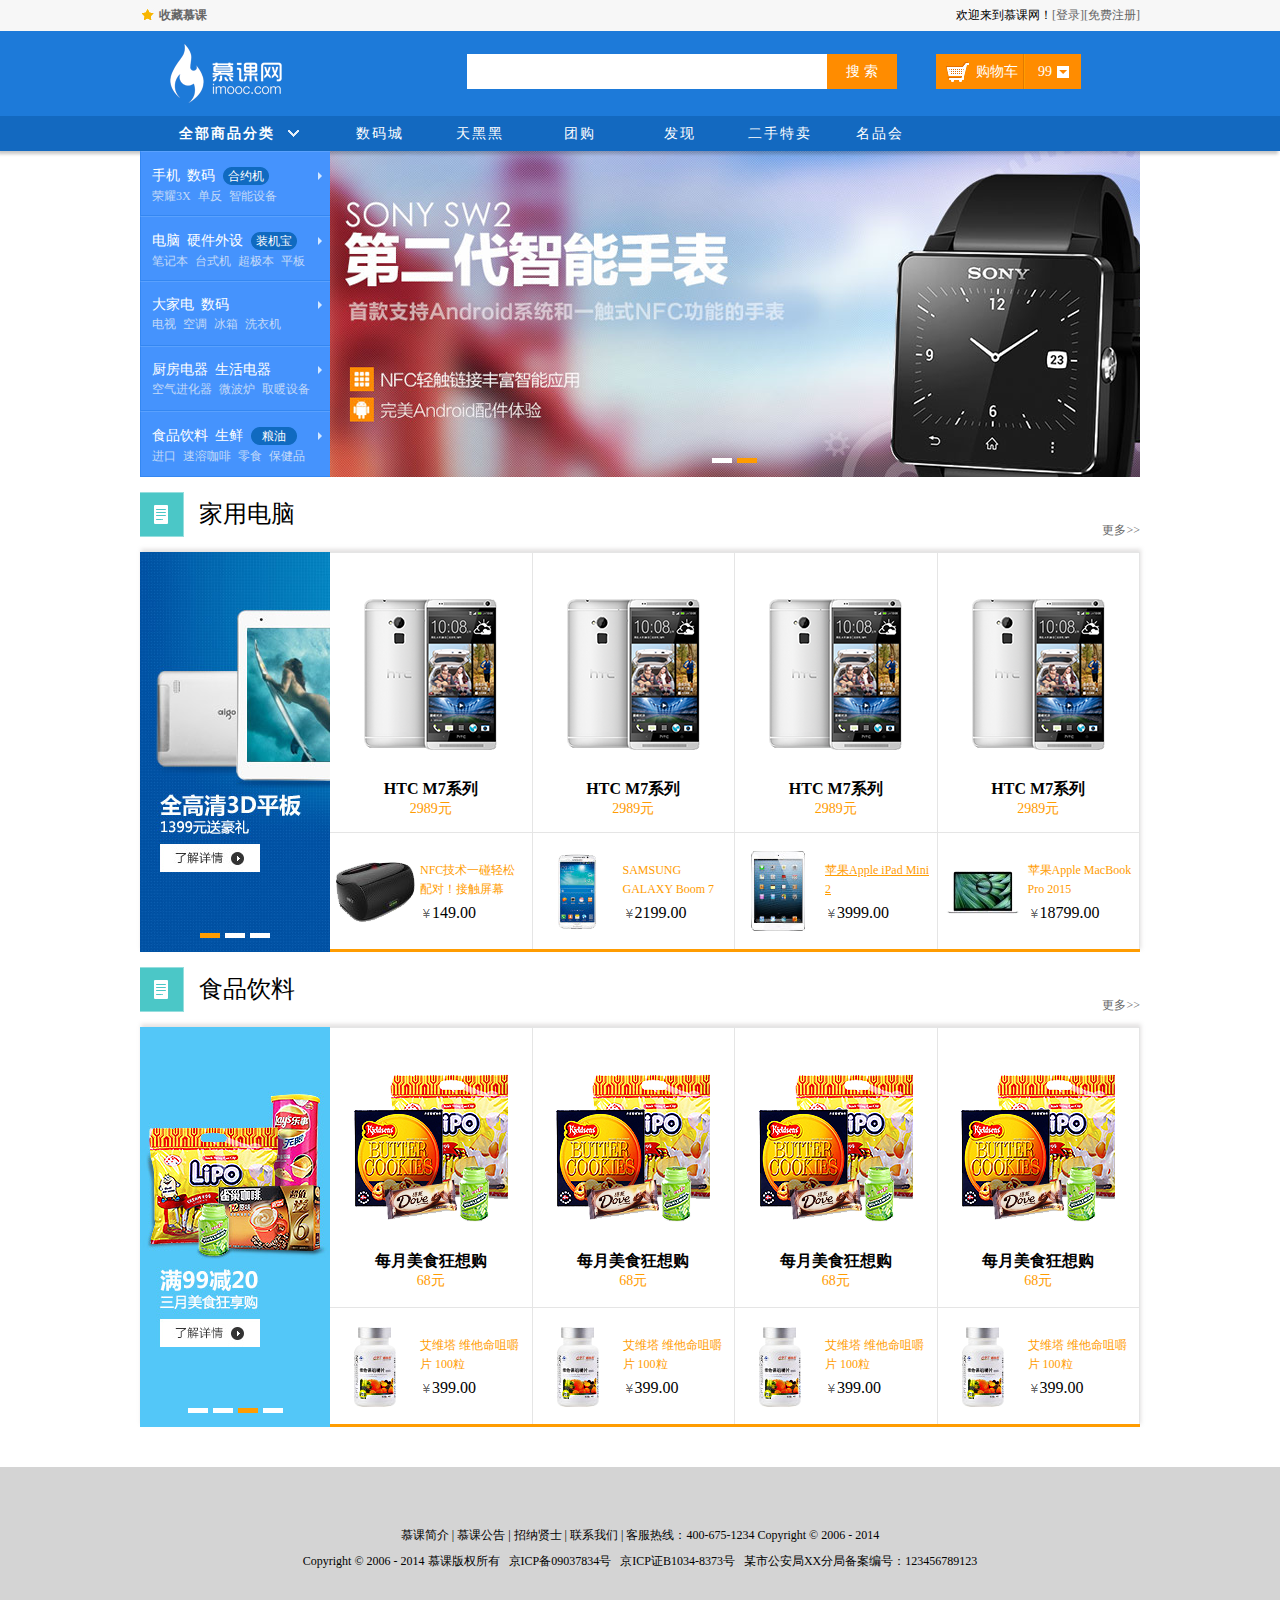
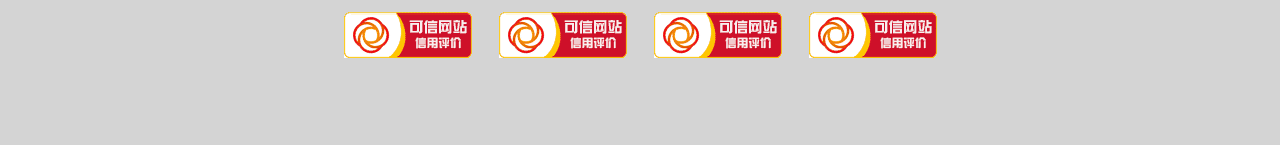
<file: index.html>
<!DOCTYPE html>
<html lang="en">
<head>
    <meta charset="UTF-8">
    <title>电商网站练习_index</title>
</head>
<link href="style/reset.css" rel="stylesheet" type="text/css">
<link href="style/main.css" rel="stylesheet" type="text/css">
<body>
<div class="headerBar">
    <div class="topBar">
        <div class="comWidth">
            <div class="leftArea">
                <a href="#" class="collection">收藏慕课</a>
            </div>
            <div class="rightArea">
                欢迎来到慕课网！<a href="https://walbl999eva.github.io/yahaha/SignUp.html">[登录]</a><a href="https://walbl999eva.github.io/yahaha/Login.html">[免费注册]</a>
            </div>
        </div>
    </div>
    <div class="logoBar">
        <div class="comWidth">
            <div class="logo fl">
                <a href="https://walbl999eva.github.io/yahaha/index.html"><img src="images/logo.png" alt="慕课网"/></a>
            </div>
            <div class="searchBox fl">
                <input type="text" class="searchText fl" />
                <input type="button" value="搜 索" class="searchBtn fr"/>
            </div>
            <div class="shopCar fr">
                <span class="shopText fl">购物车</span>
                <span class="shopNum fl"><a href="https://walbl999eva.github.io/yahaha/ShopCar.html">99</a></span>
            </div>
        </div>
    </div>
    <div class="navBox">
        <div class="comWidth">
            <div class="shopClass fl">
                <h3><a href="https://walbl999eva.github.io/yahaha/ProductCategory.html">全部商品分类</a></h3>
                <div class="shopClassShowAll">
                    <div class="shopClassShow showList">
                        <div class="shopClassList">
                            <dl class="shopListItem clearfix">
                                <dt class="">电脑装机</dt>
                                <dd>
                                    <a href="#">笔记本</a>
                                    <a href="#" class="d">超极本</a>
                                    <a href="#">上网本</a>
                                    <a href="#">平板电脑</a>
                                    <a href="#">台式机</a>
                                </dd>
                            </dl>
                            <dl class="shopListItem clearfix">
                                <dt class="">装机配件</dt>
                                <dd>
                                    <a href="#">笔记本</a>
                                    <a href="#">超极本</a>
                                    <a href="#">上网本</a>
                                    <a href="#">平板电脑</a>
                                    <a href="#">台式机</a>
                                    <a href="#">CPU</a>
                                    <a href="#">硬盘</a>
                                    <a href="#">SSD固态硬盘</a>
                                    <a href="#">内存</a>
                                    <a href="#">显示器</a>
                                </dd>
                            </dl>
                            <dl class="shopListItem clearfix">
                                <dt class="">装机附件</dt>
                                <dd>
                                    <a href="#">CPU</a>
                                    <a href="#">硬盘</a>
                                    <a href="#">SSD固态硬盘</a>
                                    <a href="#">内存</a>
                                    <a href="#">显示器</a>
                                    <a href="#">笔记本</a>
                                    <a href="#">超极本</a>
                                    <a href="#">上网本</a>
                                    <a href="#">平板电脑</a>
                                    <a href="#">台式机</a>
                                    <a href="#">鼠标</a>
                                    <a href="#">键盘</a>
                                    <a href="#">游戏外设</a>
                                    <a href="#">移动硬盘</a>
                                    <a href="#">数位板</a>
                                    <a href="#">摄像头</a>
                                </dd>
                            </dl>
                            <dl class="shopListItem clearfix">
                                <dt class="">电脑外设</dt>
                                <dd>
                                    <a href="#">鼠标</a>
                                    <a href="#">键盘</a>
                                    <a href="#">游戏外设</a>
                                    <a href="#">移动硬盘</a>
                                    <a href="#">数位板</a>
                                    <a href="#">摄像头</a>
                                    <a href="#">笔记本</a>
                                    <a href="#">超极本</a>
                                    <a href="#">上网本</a>
                                    <a href="#">平板电脑</a>
                                    <a href="#">台式机</a>
                                    <a href="#">网线/电话线</a>
                                    <a href="#">主板</a>
                                    <a href="#">机箱</a>
                                    <a href="#">散热器</a>
                                </dd>
                            </dl>
                            <dl class="shopListItem clearfix">
                                <dt class="">网络设备</dt>
                                <dd>
                                    <a href="#">耳麦</a>
                                    <a href="#">音箱</a>
                                    <a href="#">散热器</a>
                                    <a href="#">笔记本</a>
                                    <a href="#">超极本</a>
                                    <a href="#">上网本</a>
                                    <a href="#">平板电脑</a>
                                    <a href="#">路由器</a>
                                </dd>
                            </dl>
                            <dl class="shopListItem clearfix">
                                <dt class="">音频设备</dt>
                                <dd>
                                    <a href="#">交换机</a>
                                    <a href="#">超极本</a>
                                    <a href="#">刻录机/光驱</a>
                                    <a href="#">平板电脑</a>
                                    <a href="#">声卡</a>
                                </dd>
                            </dl>
                            <dl class="shopChannel clearfix">
                                <dt class="shopListChannel"><a href="#">电脑整机频道</a><img src="images/icon/shopClassDt.png"></dt>
                                <dt class="shopListChannel"><a href="#">硬件/外设频道</a><img src="images/icon/shopClassDt.png"></dt>
                                <dt class="shopListChannel"><a href="#">硬件/外设频道</a><img src="images/icon/shopClassDt.png"></dt>
                                <dt class="shopListChannel"><a href="#">硬件/外设频道</a><img src="images/icon/shopClassDt.png"></dt>
                                <dt class="shopListChannel"><a href="#">硬件/外设频道</a><img src="images/icon/shopClassDt.png"></dt>
                                <dt class="shopListChannel"><a href="#">硬件/外设频道</a><img src="images/icon/shopClassDt.png"></dt>
                                <dt class="shopListChannel"><a href="#">硬件/外设频道</a><img src="images/icon/shopClassDt.png"></dt>
                            </dl>
                        </div>
                        <dl class="shopClassItem">
                            <dt><a href="#" class="b">手机</a> <a href="#" class="b">数码</a>  <a href="#" class="c">合约机</a></dt>
                            <dd><a href="#">荣耀3X</a> <a href="#">单反</a> <a href="#">智能设备</a></dd>
                        </dl>
                        <span></span>
                    </div>
                    <div class="shopClassShow showList">
                        <div class="shopClassList">
                            <dl class="shopListItem clearfix">
                                <dt class="">电脑装机</dt>
                                <dd>
                                    <a href="#">笔记本</a>
                                    <a href="#" class="d">超极本</a>
                                    <a href="#">上网本</a>
                                    <a href="#">平板电脑</a>
                                    <a href="#">台式机</a>
                                </dd>
                            </dl>
                            <dl class="shopListItem clearfix">
                                <dt class="">装机配件</dt>
                                <dd>
                                    <a href="#">笔记本</a>
                                    <a href="#">超极本</a>
                                    <a href="#">上网本</a>
                                    <a href="#">平板电脑</a>
                                    <a href="#">台式机</a>
                                    <a href="#">CPU</a>
                                    <a href="#">硬盘</a>
                                    <a href="#">SSD固态硬盘</a>
                                    <a href="#">内存</a>
                                    <a href="#">显示器</a>
                                </dd>
                            </dl>
                            <dl class="shopListItem clearfix">
                                <dt class="">装机附件</dt>
                                <dd>
                                    <a href="#">CPU</a>
                                    <a href="#">硬盘</a>
                                    <a href="#">SSD固态硬盘</a>
                                    <a href="#">内存</a>
                                    <a href="#">显示器</a>
                                    <a href="#">笔记本</a>
                                    <a href="#">超极本</a>
                                    <a href="#">上网本</a>
                                    <a href="#">平板电脑</a>
                                    <a href="#">台式机</a>
                                    <a href="#">鼠标</a>
                                    <a href="#">键盘</a>
                                    <a href="#">游戏外设</a>
                                    <a href="#">移动硬盘</a>
                                    <a href="#">数位板</a>
                                    <a href="#">摄像头</a>
                                </dd>
                            </dl>
                            <dl class="shopListItem clearfix">
                                <dt class="">电脑外设</dt>
                                <dd>
                                    <a href="#">鼠标</a>
                                    <a href="#">键盘</a>
                                    <a href="#">游戏外设</a>
                                    <a href="#">移动硬盘</a>
                                    <a href="#">数位板</a>
                                    <a href="#">摄像头</a>
                                    <a href="#">笔记本</a>
                                    <a href="#">超极本</a>
                                    <a href="#">上网本</a>
                                    <a href="#">平板电脑</a>
                                    <a href="#">台式机</a>
                                    <a href="#">网线/电话线</a>
                                    <a href="#">主板</a>
                                    <a href="#">机箱</a>
                                    <a href="#">散热器</a>
                                </dd>
                            </dl>
                            <dl class="shopListItem clearfix">
                                <dt class="">网络设备</dt>
                                <dd>
                                    <a href="#">耳麦</a>
                                    <a href="#">音箱</a>
                                    <a href="#">散热器</a>
                                    <a href="#">笔记本</a>
                                    <a href="#">超极本</a>
                                    <a href="#">上网本</a>
                                    <a href="#">平板电脑</a>
                                    <a href="#">路由器</a>
                                </dd>
                            </dl>
                            <dl class="shopListItem clearfix">
                                <dt class="">音频设备</dt>
                                <dd>
                                    <a href="#">交换机</a>
                                    <a href="#">超极本</a>
                                    <a href="#">刻录机/光驱</a>
                                    <a href="#">平板电脑</a>
                                    <a href="#">声卡</a>
                                </dd>
                            </dl>
                            <dl class="shopChannel clearfix">
                                <dt class="shopListChannel"><a href="#">电脑整机频道</a><img src="images/icon/shopClassDt.png"></dt>
                                <dt class="shopListChannel"><a href="#">硬件/外设频道</a><img src="images/icon/shopClassDt.png"></dt>
                                <dt class="shopListChannel"><a href="#">硬件/外设频道</a><img src="images/icon/shopClassDt.png"></dt>
                                <dt class="shopListChannel"><a href="#">硬件/外设频道</a><img src="images/icon/shopClassDt.png"></dt>
                                <dt class="shopListChannel"><a href="#">硬件/外设频道</a><img src="images/icon/shopClassDt.png"></dt>
                                <dt class="shopListChannel"><a href="#">硬件/外设频道</a><img src="images/icon/shopClassDt.png"></dt>
                                <dt class="shopListChannel"><a href="#">硬件/外设频道</a><img src="images/icon/shopClassDt.png"></dt>
                            </dl>
                        </div>
                        <dl class="shopClassItem">
                            <dt><a href="#" class="b">电脑</a> <a href="#" class="b">硬件外设</a>  <a href="#" class="c">装机宝</a></dt>
                            <dd><a href="#">笔记本</a> <a href="#">台式机</a> <a href="#">超极本</a> <a href="#">平板</a></dd>
                        </dl>
                        <span></span>
                    </div>
                    <div class="shopClassShow showList">
                        <div class="shopClassList">
                            <dl class="shopListItem clearfix">
                                <dt class="">电脑装机</dt>
                                <dd>
                                    <a href="#">笔记本</a>
                                    <a href="#" class="d">超极本</a>
                                    <a href="#">上网本</a>
                                    <a href="#">平板电脑</a>
                                    <a href="#">台式机</a>
                                </dd>
                            </dl>
                            <dl class="shopListItem clearfix">
                                <dt class="">装机配件</dt>
                                <dd>
                                    <a href="#">笔记本</a>
                                    <a href="#">超极本</a>
                                    <a href="#">上网本</a>
                                    <a href="#">平板电脑</a>
                                    <a href="#">台式机</a>
                                    <a href="#">CPU</a>
                                    <a href="#">硬盘</a>
                                    <a href="#">SSD固态硬盘</a>
                                    <a href="#">内存</a>
                                    <a href="#">显示器</a>
                                </dd>
                            </dl>
                            <dl class="shopListItem clearfix">
                                <dt class="">装机附件</dt>
                                <dd>
                                    <a href="#">CPU</a>
                                    <a href="#">硬盘</a>
                                    <a href="#">SSD固态硬盘</a>
                                    <a href="#">内存</a>
                                    <a href="#">显示器</a>
                                    <a href="#">笔记本</a>
                                    <a href="#">超极本</a>
                                    <a href="#">上网本</a>
                                    <a href="#">平板电脑</a>
                                    <a href="#">台式机</a>
                                    <a href="#">鼠标</a>
                                    <a href="#">键盘</a>
                                    <a href="#">游戏外设</a>
                                    <a href="#">移动硬盘</a>
                                    <a href="#">数位板</a>
                                    <a href="#">摄像头</a>
                                </dd>
                            </dl>
                            <dl class="shopListItem clearfix">
                                <dt class="">电脑外设</dt>
                                <dd>
                                    <a href="#">鼠标</a>
                                    <a href="#">键盘</a>
                                    <a href="#">游戏外设</a>
                                    <a href="#">移动硬盘</a>
                                    <a href="#">数位板</a>
                                    <a href="#">摄像头</a>
                                    <a href="#">笔记本</a>
                                    <a href="#">超极本</a>
                                    <a href="#">上网本</a>
                                    <a href="#">平板电脑</a>
                                    <a href="#">台式机</a>
                                    <a href="#">网线/电话线</a>
                                    <a href="#">主板</a>
                                    <a href="#">机箱</a>
                                    <a href="#">散热器</a>
                                </dd>
                            </dl>
                            <dl class="shopListItem clearfix">
                                <dt class="">网络设备</dt>
                                <dd>
                                    <a href="#">耳麦</a>
                                    <a href="#">音箱</a>
                                    <a href="#">散热器</a>
                                    <a href="#">笔记本</a>
                                    <a href="#">超极本</a>
                                    <a href="#">上网本</a>
                                    <a href="#">平板电脑</a>
                                    <a href="#">路由器</a>
                                </dd>
                            </dl>
                            <dl class="shopListItem clearfix">
                                <dt class="">音频设备</dt>
                                <dd>
                                    <a href="#">交换机</a>
                                    <a href="#">超极本</a>
                                    <a href="#">刻录机/光驱</a>
                                    <a href="#">平板电脑</a>
                                    <a href="#">声卡</a>
                                </dd>
                            </dl>
                            <dl class="shopChannel clearfix">
                                <dt class="shopListChannel"><a href="#">电脑整机频道</a><img src="images/icon/shopClassDt.png"></dt>
                                <dt class="shopListChannel"><a href="#">硬件/外设频道</a><img src="images/icon/shopClassDt.png"></dt>
                                <dt class="shopListChannel"><a href="#">硬件/外设频道</a><img src="images/icon/shopClassDt.png"></dt>
                                <dt class="shopListChannel"><a href="#">硬件/外设频道</a><img src="images/icon/shopClassDt.png"></dt>
                                <dt class="shopListChannel"><a href="#">硬件/外设频道</a><img src="images/icon/shopClassDt.png"></dt>
                                <dt class="shopListChannel"><a href="#">硬件/外设频道</a><img src="images/icon/shopClassDt.png"></dt>
                                <dt class="shopListChannel"><a href="#">硬件/外设频道</a><img src="images/icon/shopClassDt.png"></dt>
                            </dl>
                        </div>
                        <dl class="shopClassItem">
                            <dt><a href="#" class="b">大家电</a> <a href="#" class="b">数码</a></dt>
                            <dd><a href="#">电视</a> <a href="#">空调</a> <a href="#">冰箱</a> <a href="#">洗衣机</a></dd>
                        </dl>
                        <span></span>
                    </div>
                    <div class="shopClassShow showList">
                        <div class="shopClassList">
                            <dl class="shopListItem clearfix">
                                <dt class="">电脑装机</dt>
                                <dd>
                                    <a href="#">笔记本</a>
                                    <a href="#" class="d">超极本</a>
                                    <a href="#">上网本</a>
                                    <a href="#">平板电脑</a>
                                    <a href="#">台式机</a>
                                </dd>
                            </dl>
                            <dl class="shopListItem clearfix">
                                <dt class="">装机配件</dt>
                                <dd>
                                    <a href="#">笔记本</a>
                                    <a href="#">超极本</a>
                                    <a href="#">上网本</a>
                                    <a href="#">平板电脑</a>
                                    <a href="#">台式机</a>
                                    <a href="#">CPU</a>
                                    <a href="#">硬盘</a>
                                    <a href="#">SSD固态硬盘</a>
                                    <a href="#">内存</a>
                                    <a href="#">显示器</a>
                                </dd>
                            </dl>
                            <dl class="shopListItem clearfix">
                                <dt class="">装机附件</dt>
                                <dd>
                                    <a href="#">CPU</a>
                                    <a href="#">硬盘</a>
                                    <a href="#">SSD固态硬盘</a>
                                    <a href="#">内存</a>
                                    <a href="#">显示器</a>
                                    <a href="#">笔记本</a>
                                    <a href="#">超极本</a>
                                    <a href="#">上网本</a>
                                    <a href="#">平板电脑</a>
                                    <a href="#">台式机</a>
                                    <a href="#">鼠标</a>
                                    <a href="#">键盘</a>
                                    <a href="#">游戏外设</a>
                                    <a href="#">移动硬盘</a>
                                    <a href="#">数位板</a>
                                    <a href="#">摄像头</a>
                                </dd>
                            </dl>
                            <dl class="shopListItem clearfix">
                                <dt class="">电脑外设</dt>
                                <dd>
                                    <a href="#">鼠标</a>
                                    <a href="#">键盘</a>
                                    <a href="#">游戏外设</a>
                                    <a href="#">移动硬盘</a>
                                    <a href="#">数位板</a>
                                    <a href="#">摄像头</a>
                                    <a href="#">笔记本</a>
                                    <a href="#">超极本</a>
                                    <a href="#">上网本</a>
                                    <a href="#">平板电脑</a>
                                    <a href="#">台式机</a>
                                    <a href="#">网线/电话线</a>
                                    <a href="#">主板</a>
                                    <a href="#">机箱</a>
                                    <a href="#">散热器</a>
                                </dd>
                            </dl>
                            <dl class="shopListItem clearfix">
                                <dt class="">网络设备</dt>
                                <dd>
                                    <a href="#">耳麦</a>
                                    <a href="#">音箱</a>
                                    <a href="#">散热器</a>
                                    <a href="#">笔记本</a>
                                    <a href="#">超极本</a>
                                    <a href="#">上网本</a>
                                    <a href="#">平板电脑</a>
                                    <a href="#">路由器</a>
                                </dd>
                            </dl>
                            <dl class="shopListItem clearfix">
                                <dt class="">音频设备</dt>
                                <dd>
                                    <a href="#">交换机</a>
                                    <a href="#">超极本</a>
                                    <a href="#">刻录机/光驱</a>
                                    <a href="#">平板电脑</a>
                                    <a href="#">声卡</a>
                                </dd>
                            </dl>
                            <dl class="shopChannel clearfix">
                                <dt class="shopListChannel"><a href="#">电脑整机频道</a><img src="images/icon/shopClassDt.png"></dt>
                                <dt class="shopListChannel"><a href="#">硬件/外设频道</a><img src="images/icon/shopClassDt.png"></dt>
                                <dt class="shopListChannel"><a href="#">硬件/外设频道</a><img src="images/icon/shopClassDt.png"></dt>
                                <dt class="shopListChannel"><a href="#">硬件/外设频道</a><img src="images/icon/shopClassDt.png"></dt>
                                <dt class="shopListChannel"><a href="#">硬件/外设频道</a><img src="images/icon/shopClassDt.png"></dt>
                                <dt class="shopListChannel"><a href="#">硬件/外设频道</a><img src="images/icon/shopClassDt.png"></dt>
                                <dt class="shopListChannel"><a href="#">硬件/外设频道</a><img src="images/icon/shopClassDt.png"></dt>
                            </dl>
                        </div>
                        <dl class="shopClassItem">
                            <dt><a href="#" class="b">厨房电器</a> <a href="#" class="b">生活电器</a></dt>
                            <dd><a href="#">空气进化器</a> <a href="#">微波炉</a> <a href="#">取暖设备</a></dd>
                        </dl>
                        <span></span>
                    </div>
                    <div class="shopClassShow showList">
                        <div class="shopClassList">
                            <dl class="shopListItem clearfix">
                                <dt class="">电脑装机</dt>
                                <dd>
                                    <a href="#">笔记本</a>
                                    <a href="#" class="d">超极本</a>
                                    <a href="#">上网本</a>
                                    <a href="#">平板电脑</a>
                                    <a href="#">台式机</a>
                                </dd>
                            </dl>
                            <dl class="shopListItem clearfix">
                                <dt class="">装机配件</dt>
                                <dd>
                                    <a href="#">笔记本</a>
                                    <a href="#">超极本</a>
                                    <a href="#">上网本</a>
                                    <a href="#">平板电脑</a>
                                    <a href="#">台式机</a>
                                    <a href="#">CPU</a>
                                    <a href="#">硬盘</a>
                                    <a href="#">SSD固态硬盘</a>
                                    <a href="#">内存</a>
                                    <a href="#">显示器</a>
                                </dd>
                            </dl>
                            <dl class="shopListItem clearfix">
                                <dt class="">装机附件</dt>
                                <dd>
                                    <a href="#">CPU</a>
                                    <a href="#">硬盘</a>
                                    <a href="#">SSD固态硬盘</a>
                                    <a href="#">内存</a>
                                    <a href="#">显示器</a>
                                    <a href="#">笔记本</a>
                                    <a href="#">超极本</a>
                                    <a href="#">上网本</a>
                                    <a href="#">平板电脑</a>
                                    <a href="#">台式机</a>
                                    <a href="#">鼠标</a>
                                    <a href="#">键盘</a>
                                    <a href="#">游戏外设</a>
                                    <a href="#">移动硬盘</a>
                                    <a href="#">数位板</a>
                                    <a href="#">摄像头</a>
                                </dd>
                            </dl>
                            <dl class="shopListItem clearfix">
                                <dt class="">电脑外设</dt>
                                <dd>
                                    <a href="#">鼠标</a>
                                    <a href="#">键盘</a>
                                    <a href="#">游戏外设</a>
                                    <a href="#">移动硬盘</a>
                                    <a href="#">数位板</a>
                                    <a href="#">摄像头</a>
                                    <a href="#">笔记本</a>
                                    <a href="#">超极本</a>
                                    <a href="#">上网本</a>
                                    <a href="#">平板电脑</a>
                                    <a href="#">台式机</a>
                                    <a href="#">网线/电话线</a>
                                    <a href="#">主板</a>
                                    <a href="#">机箱</a>
                                    <a href="#">散热器</a>
                                </dd>
                            </dl>
                            <dl class="shopListItem clearfix">
                                <dt class="">网络设备</dt>
                                <dd>
                                    <a href="#">耳麦</a>
                                    <a href="#">音箱</a>
                                    <a href="#">散热器</a>
                                    <a href="#">笔记本</a>
                                    <a href="#">超极本</a>
                                    <a href="#">上网本</a>
                                    <a href="#">平板电脑</a>
                                    <a href="#">路由器</a>
                                </dd>
                            </dl>
                            <dl class="shopListItem clearfix">
                                <dt class="">音频设备</dt>
                                <dd>
                                    <a href="#">交换机</a>
                                    <a href="#">超极本</a>
                                    <a href="#">刻录机/光驱</a>
                                    <a href="#">平板电脑</a>
                                    <a href="#">声卡</a>
                                </dd>
                            </dl>
                            <dl class="shopChannel clearfix">
                                <dt class="shopListChannel"><a href="#">电脑整机频道</a><img src="images/icon/shopClassDt.png"></dt>
                                <dt class="shopListChannel"><a href="#">硬件/外设频道</a><img src="images/icon/shopClassDt.png"></dt>
                                <dt class="shopListChannel"><a href="#">硬件/外设频道</a><img src="images/icon/shopClassDt.png"></dt>
                                <dt class="shopListChannel"><a href="#">硬件/外设频道</a><img src="images/icon/shopClassDt.png"></dt>
                                <dt class="shopListChannel"><a href="#">硬件/外设频道</a><img src="images/icon/shopClassDt.png"></dt>
                                <dt class="shopListChannel"><a href="#">硬件/外设频道</a><img src="images/icon/shopClassDt.png"></dt>
                                <dt class="shopListChannel"><a href="#">硬件/外设频道</a><img src="images/icon/shopClassDt.png"></dt>
                            </dl>
                        </div>
                        <dl class="shopClassItem">
                            <dt><a href="#" class="b">食品饮料</a> <a href="#" class="b">生鲜</a>  <a href="#" class="c">粮油</a></dt>
                            <dd><a href="#">进口</a> <a href="#">速溶咖啡</a> <a href="#">零食</a> <a href="#">保健品</a></dd>
                        </dl>
                        <span></span>
                    </div>
                </div>

            </div>
            <ul class="nav fl">
                <li><a href="https://walbl999eva.github.io/yahaha/Filter.html">数码城</a></li>
                <li><a href="https://walbl999eva.github.io/yahaha/Filter.html">天黑黑</a></li>
                <li><a href="https://walbl999eva.github.io/yahaha/Filter.html">团购</a></li>
                <li><a href="https://walbl999eva.github.io/yahaha/Filter.html">发现</a></li>
                <li><a href="https://walbl999eva.github.io/yahaha/Filter.html">二手特卖</a></li>
                <li><a href="https://walbl999eva.github.io/yahaha/Filter.html">名品会</a></li>
            </ul>
        </div>
    </div>
</div>
<div class="bannerBar clearfix">
    <div class="comWidth">
        <div class="banner bannerBig">
            <ul class="imgBox">
                <li><a href="https://walbl999eva.github.io/yahaha/Product.html"><img src="images/banner/banner2.png" alt="banner2"></a></li>
                <li><a href="https://walbl999eva.github.io/yahaha/Product.html"><img src="images/banner/banner1.png" alt="banner1"></a></li>
            </ul>
            <div class="imgNum">
                <a href="#"></a>
                <a href="#" class="bannerActive"></a>
            </div>
        </div>
    </div>
</div>
<div class="shopTit comWidth clearfix">
    <span class="icon"></span>
    <h3><a href="https://walbl999eva.github.io/yahaha/ProductCategory.html">家用电脑</a></h3>
    <a class="more">更多&gt;&gt;</a>
</div>
<div class="shopList comWidth clearfix">
    <div class="leftArea">
        <div class="banner bannerSmall">
            <ul class="imgBox">
                <li><a href="#"><img src="images/banner/bannerSmall_01.png" alt="banner3"></a></li>
                <li><a href="#"><img src="images/banner/bannerSmall_02.png" alt="banner4"></a></li>
            </ul>
            <div class="imgNum">
                <a href="#" class="bannerActive"></a>
                <a href="#"></a>
                <a href="#"></a>
            </div>
        </div>
    </div>
    <div class="rightArea">
        <div class="shopListTop clearfix">
            <div class="shopItem">
                <div class="shopImg">
                    <a href="#"><img src="images/shopItem/HTC.png" alt="HTC"></a>
                </div>
                <h3>HTC M7系列</h3>
                <p>2989元</p>
            </div>
            <div class="shopItem">
                <div class="shopImg">
                    <a href="#"><img src="images/shopItem/HTC.png" alt="HTC"></a>
                </div>
                <h3>HTC M7系列</h3>
                <p>2989元</p>
            </div>
            <div class="shopItem">
                <div class="shopImg">
                    <a href="#"><img src="images/shopItem/HTC.png" alt="HTC"></a>
                </div>
                <h3>HTC M7系列</h3>
                <p>2989元</p>
            </div>
            <div class="shopItem">
                <div class="shopImg">
                    <a href="#"><img src="images/shopItem/HTC.png" alt="HTC"></a>
                </div>
                <h3>HTC M7系列</h3>
                <p>2989元</p>
            </div>
        </div>
        <div class="shopListBtm clearfix">
            <div class="shopItemBtm">
                <div class="shopImgBtm">
                    <a href="#"><img src="images/shopItem/nfc.png" alt="nfc"></a>
                </div>
                <div class="shopTextBtm">
                    <p>NFC技术一碰轻松配对！接触屏幕</p>
                    <h3>149.00</h3>
                </div>
            </div>
            <div class="shopItemBtm">
                <div class="shopImgBtm">
                    <a href="#"><img src="images/shopItem/samsung.png" alt="samsung"></a>
                </div>
                <div class="shopTextBtm">
                    <p>SAMSUNG GALAXY Boom 7</p>
                    <h3>2199.00</h3>
                </div>
            </div>
            <div class="shopItemBtm">
                <div class="shopImgBtm">
                    <a href="https://walbl999eva.github.io/yahaha/Product.html"><img src="images/shopItem/ipad.png" alt="ipad"></a>
                </div>
                <div class="shopTextBtm">
                    <p><a href="https://walbl999eva.github.io/yahaha/Product.html">苹果Apple iPad Mini 2</a></p>
                    <h3>3999.00</h3>
                </div>
            </div>
            <div class="shopItemBtm">
                <div class="shopImgBtm">
                    <a href="#"><img src="images/shopItem/mac.png" alt="mac"></a>
                </div>
                <div class="shopTextBtm">
                    <p>苹果Apple MacBook Pro 2015</p>
                    <h3>18799.00</h3>
                </div>
            </div>
        </div>
    </div>
</div>
<div class="shopTit comWidth clearfix">
    <span class="icon"></span>
    <h3><a href="https://walbl999eva.github.io/yahaha/ProductCategory.html">食品饮料</a></h3>
    <a class="more">更多&gt;&gt;</a>
</div>
<div class="shopList comWidth clearfix">
    <div class="leftArea">
        <div class="banner bannerSmall">
            <ul class="imgBox">
                <li><a href="#"><img src="images/banner/bannerSmall_02.png" alt="banner4"></a></li>
                <li><a href="#"><img src="images/banner/bannerSmall_01.png" alt="banner3"></a></li>
            </ul>
            <div class="imgNum">
                <a href="#"></a>
                <a href="#"></a>
                <a href="#" class="bannerActive"></a>
                <a href="#"></a>
            </div>
        </div>
    </div>
    <div class="rightArea">
        <div class="shopListTop clearfix">
            <div class="shopItem">
                <div class="shopImg">
                    <a href="#"><img src="images/shopItem/food.png" alt="food"></a>
                </div>
                <h3>每月美食狂想购</h3>
                <p>68元</p>
            </div>
            <div class="shopItem">
                <div class="shopImg">
                    <a href="#"><img src="images/shopItem/food.png" alt="food"></a>
                </div>
                <h3>每月美食狂想购</h3>
                <p>68元</p>
            </div>
            <div class="shopItem">
                <div class="shopImg">
                    <a href="#"><img src="images/shopItem/food.png" alt="food"></a>
                </div>
                <h3>每月美食狂想购</h3>
                <p>68元</p>
            </div>
            <div class="shopItem">
                <div class="shopImg">
                    <a href="#"><img src="images/shopItem/food.png" alt="food"></a>
                </div>
                <h3>每月美食狂想购</h3>
                <p>68元</p>
            </div>
        </div>
        <div class="shopListBtm clearfix">
            <div class="shopItemBtm">
                <div class="shopImgBtm">
                    <a href="#"><img src="images/shopItem/gum.png" alt="vita"></a>
                </div>
                <div class="shopTextBtm">
                    <p>艾维塔 维他命咀嚼片 100粒</p>
                    <h3>399.00</h3>
                </div>
            </div>
            <div class="shopItemBtm">
                <div class="shopImgBtm">
                    <a href="#"><img src="images/shopItem/gum.png" alt="vita"></a>
                </div>
                <div class="shopTextBtm">
                    <p>艾维塔 维他命咀嚼片 100粒</p>
                    <h3>399.00</h3>
                </div>
            </div>
            <div class="shopItemBtm">
                <div class="shopImgBtm">
                    <a href="#"><img src="images/shopItem/gum.png" alt="vita"></a>
                </div>
                <div class="shopTextBtm">
                    <p>艾维塔 维他命咀嚼片 100粒</p>
                    <h3>399.00</h3>
                </div>
            </div>
            <div class="shopItemBtm">
                <div class="shopImgBtm">
                    <a href="#"><img src="images/shopItem/gum.png" alt="vita"></a>
                </div>
                <div class="shopTextBtm">
                    <p>艾维塔 维他命咀嚼片 100粒</p>
                    <h3>399.00</h3>
                </div>
            </div>
        </div>
    </div>
</div>
<div class="footer">
    <p><a href="#">慕课简介</a> | <a href="#">慕课公告</a> | <a href="#">招纳贤士</a> | <a href="#">联系我们</a> | 客服热线：400-675-1234 Copyright © 2006 - 2014</p>
    <p>Copyright &copy; 2006 - 2014 慕课版权所有&nbsp;&nbsp;&nbsp;京ICP备09037834号&nbsp;&nbsp;&nbsp;京ICP证B1034-8373号&nbsp;&nbsp;&nbsp;某市公安局XX分局备案编号：123456789123</p>
    <div>
        <a href="#"><img src="images/icon/credit.png" alt="credit"></a>
        <a href="#"><img src="images/icon/credit.png" alt="credit"></a>
        <a href="#"><img src="images/icon/credit.png" alt="credit"></a>
        <a href="#"><img src="images/icon/credit.png" alt="credit"></a>
    </div>
</div>
</body>
</html>
</file>
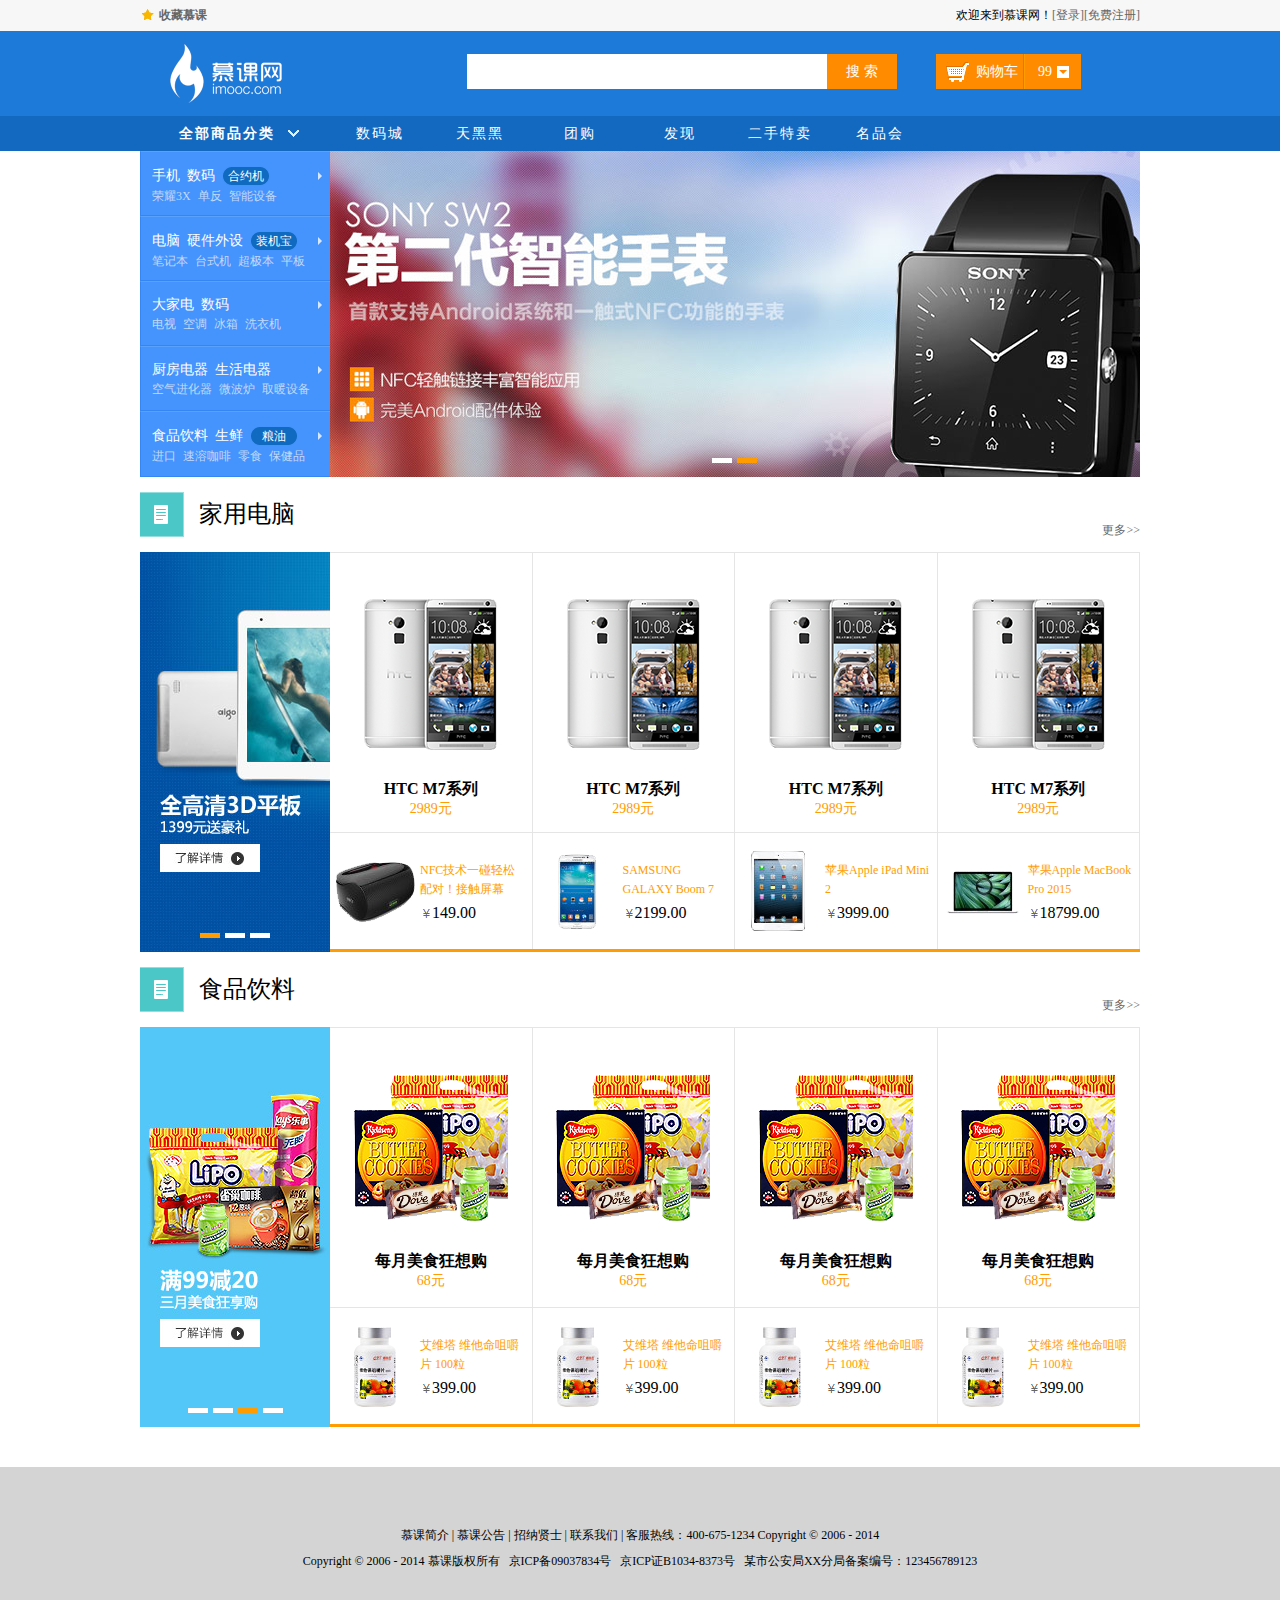
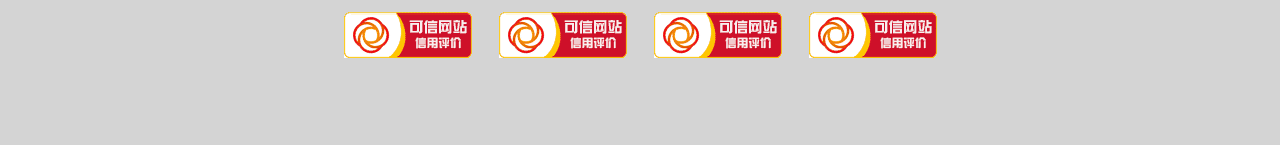
<file: 完整电商网站/index.html>
<!DOCTYPE html>
<html lang="en">
<head>
    <meta charset="UTF-8">
    <title>电商网站练习_index</title>
</head>
<link href="style/reset.css" rel="stylesheet" type="text/css">
<link href="style/main.css" rel="stylesheet" type="text/css">
<body>
<div class="headerBar">
    <div class="topBar">
        <div class="comWidth">
            <div class="leftArea">
                <a href="#" class="collection">收藏慕课</a>
            </div>
            <div class="rightArea">
                欢迎来到慕课网！<a href="#">[登录]</a><a href="#">[免费注册]</a>
            </div>
        </div>
    </div>
    <div class="logoBar">
        <div class="comWidth">
            <div class="logo fl">
                <a href="#"><img src="images/logo.png" alt="慕课网"/></a>
            </div>
            <div class="searchBox fl">
                <input type="text" class="searchText fl" />
                <input type="button" value="搜 索" class="searchBtn fr"/>
            </div>
            <div class="shopCar fr">
                <span class="shopText fl">购物车</span>
                <span class="shopNum fl"><a href="#">99</a></span>
            </div>
        </div>
    </div>
    <div class="navBox">
        <div class="comWidth">
            <div class="shopClass fl">
                <h3>全部商品分类</h3>
                <div class="shopClassShowAll">
                    <div class="shopClassShow showList">
                        <div class="shopClassList">
                            <dl class="shopListItem clearfix">
                                <dt class="">电脑装机</dt>
                                <dd>
                                    <a href="#">笔记本</a>
                                    <a href="#" class="d">超极本</a>
                                    <a href="#">上网本</a>
                                    <a href="#">平板电脑</a>
                                    <a href="#">台式机</a>
                                </dd>
                            </dl>
                            <dl class="shopListItem clearfix">
                                <dt class="">装机配件</dt>
                                <dd>
                                    <a href="#">笔记本</a>
                                    <a href="#">超极本</a>
                                    <a href="#">上网本</a>
                                    <a href="#">平板电脑</a>
                                    <a href="#">台式机</a>
                                    <a href="#">CPU</a>
                                    <a href="#">硬盘</a>
                                    <a href="#">SSD固态硬盘</a>
                                    <a href="#">内存</a>
                                    <a href="#">显示器</a>
                                </dd>
                            </dl>
                            <dl class="shopListItem clearfix">
                                <dt class="">装机附件</dt>
                                <dd>
                                    <a href="#">CPU</a>
                                    <a href="#">硬盘</a>
                                    <a href="#">SSD固态硬盘</a>
                                    <a href="#">内存</a>
                                    <a href="#">显示器</a>
                                    <a href="#">笔记本</a>
                                    <a href="#">超极本</a>
                                    <a href="#">上网本</a>
                                    <a href="#">平板电脑</a>
                                    <a href="#">台式机</a>
                                    <a href="#">鼠标</a>
                                    <a href="#">键盘</a>
                                    <a href="#">游戏外设</a>
                                    <a href="#">移动硬盘</a>
                                    <a href="#">数位板</a>
                                    <a href="#">摄像头</a>
                                </dd>
                            </dl>
                            <dl class="shopListItem clearfix">
                                <dt class="">电脑外设</dt>
                                <dd>
                                    <a href="#">鼠标</a>
                                    <a href="#">键盘</a>
                                    <a href="#">游戏外设</a>
                                    <a href="#">移动硬盘</a>
                                    <a href="#">数位板</a>
                                    <a href="#">摄像头</a>
                                    <a href="#">笔记本</a>
                                    <a href="#">超极本</a>
                                    <a href="#">上网本</a>
                                    <a href="#">平板电脑</a>
                                    <a href="#">台式机</a>
                                    <a href="#">网线/电话线</a>
                                    <a href="#">主板</a>
                                    <a href="#">机箱</a>
                                    <a href="#">散热器</a>
                                </dd>
                            </dl>
                            <dl class="shopListItem clearfix">
                                <dt class="">网络设备</dt>
                                <dd>
                                    <a href="#">耳麦</a>
                                    <a href="#">音箱</a>
                                    <a href="#">散热器</a>
                                    <a href="#">笔记本</a>
                                    <a href="#">超极本</a>
                                    <a href="#">上网本</a>
                                    <a href="#">平板电脑</a>
                                    <a href="#">路由器</a>
                                </dd>
                            </dl>
                            <dl class="shopListItem clearfix">
                                <dt class="">音频设备</dt>
                                <dd>
                                    <a href="#">交换机</a>
                                    <a href="#">超极本</a>
                                    <a href="#">刻录机/光驱</a>
                                    <a href="#">平板电脑</a>
                                    <a href="#">声卡</a>
                                </dd>
                            </dl>
                            <dl class="shopChannel clearfix">
                                <dt class="shopListChannel"><a href="#">电脑整机频道</a><img src="images/icon/shopClassDt.png"></dt>
                                <dt class="shopListChannel"><a href="#">硬件/外设频道</a><img src="images/icon/shopClassDt.png"></dt>
                                <dt class="shopListChannel"><a href="#">硬件/外设频道</a><img src="images/icon/shopClassDt.png"></dt>
                                <dt class="shopListChannel"><a href="#">硬件/外设频道</a><img src="images/icon/shopClassDt.png"></dt>
                                <dt class="shopListChannel"><a href="#">硬件/外设频道</a><img src="images/icon/shopClassDt.png"></dt>
                                <dt class="shopListChannel"><a href="#">硬件/外设频道</a><img src="images/icon/shopClassDt.png"></dt>
                                <dt class="shopListChannel"><a href="#">硬件/外设频道</a><img src="images/icon/shopClassDt.png"></dt>
                            </dl>
                        </div>
                        <dl class="shopClassItem">
                            <dt><a href="#" class="b">手机</a> <a href="#" class="b">数码</a>  <a href="#" class="c">合约机</a></dt>
                            <dd><a href="#">荣耀3X</a> <a href="#">单反</a> <a href="#">智能设备</a></dd>
                        </dl>
                    </div>
                    <div class="shopClassShow showList">
                        <div class="shopClassList">
                            <dl class="shopListItem clearfix">
                                <dt class="">电脑装机</dt>
                                <dd>
                                    <a href="#">笔记本</a>
                                    <a href="#" class="d">超极本</a>
                                    <a href="#">上网本</a>
                                    <a href="#">平板电脑</a>
                                    <a href="#">台式机</a>
                                </dd>
                            </dl>
                            <dl class="shopListItem clearfix">
                                <dt class="">装机配件</dt>
                                <dd>
                                    <a href="#">笔记本</a>
                                    <a href="#">超极本</a>
                                    <a href="#">上网本</a>
                                    <a href="#">平板电脑</a>
                                    <a href="#">台式机</a>
                                    <a href="#">CPU</a>
                                    <a href="#">硬盘</a>
                                    <a href="#">SSD固态硬盘</a>
                                    <a href="#">内存</a>
                                    <a href="#">显示器</a>
                                </dd>
                            </dl>
                            <dl class="shopListItem clearfix">
                                <dt class="">装机附件</dt>
                                <dd>
                                    <a href="#">CPU</a>
                                    <a href="#">硬盘</a>
                                    <a href="#">SSD固态硬盘</a>
                                    <a href="#">内存</a>
                                    <a href="#">显示器</a>
                                    <a href="#">笔记本</a>
                                    <a href="#">超极本</a>
                                    <a href="#">上网本</a>
                                    <a href="#">平板电脑</a>
                                    <a href="#">台式机</a>
                                    <a href="#">鼠标</a>
                                    <a href="#">键盘</a>
                                    <a href="#">游戏外设</a>
                                    <a href="#">移动硬盘</a>
                                    <a href="#">数位板</a>
                                    <a href="#">摄像头</a>
                                </dd>
                            </dl>
                            <dl class="shopListItem clearfix">
                                <dt class="">电脑外设</dt>
                                <dd>
                                    <a href="#">鼠标</a>
                                    <a href="#">键盘</a>
                                    <a href="#">游戏外设</a>
                                    <a href="#">移动硬盘</a>
                                    <a href="#">数位板</a>
                                    <a href="#">摄像头</a>
                                    <a href="#">笔记本</a>
                                    <a href="#">超极本</a>
                                    <a href="#">上网本</a>
                                    <a href="#">平板电脑</a>
                                    <a href="#">台式机</a>
                                    <a href="#">网线/电话线</a>
                                    <a href="#">主板</a>
                                    <a href="#">机箱</a>
                                    <a href="#">散热器</a>
                                </dd>
                            </dl>
                            <dl class="shopListItem clearfix">
                                <dt class="">网络设备</dt>
                                <dd>
                                    <a href="#">耳麦</a>
                                    <a href="#">音箱</a>
                                    <a href="#">散热器</a>
                                    <a href="#">笔记本</a>
                                    <a href="#">超极本</a>
                                    <a href="#">上网本</a>
                                    <a href="#">平板电脑</a>
                                    <a href="#">路由器</a>
                                </dd>
                            </dl>
                            <dl class="shopListItem clearfix">
                                <dt class="">音频设备</dt>
                                <dd>
                                    <a href="#">交换机</a>
                                    <a href="#">超极本</a>
                                    <a href="#">刻录机/光驱</a>
                                    <a href="#">平板电脑</a>
                                    <a href="#">声卡</a>
                                </dd>
                            </dl>
                            <dl class="shopChannel clearfix">
                                <dt class="shopListChannel"><a href="#">电脑整机频道</a><img src="images/icon/shopClassDt.png"></dt>
                                <dt class="shopListChannel"><a href="#">硬件/外设频道</a><img src="images/icon/shopClassDt.png"></dt>
                                <dt class="shopListChannel"><a href="#">硬件/外设频道</a><img src="images/icon/shopClassDt.png"></dt>
                                <dt class="shopListChannel"><a href="#">硬件/外设频道</a><img src="images/icon/shopClassDt.png"></dt>
                                <dt class="shopListChannel"><a href="#">硬件/外设频道</a><img src="images/icon/shopClassDt.png"></dt>
                                <dt class="shopListChannel"><a href="#">硬件/外设频道</a><img src="images/icon/shopClassDt.png"></dt>
                                <dt class="shopListChannel"><a href="#">硬件/外设频道</a><img src="images/icon/shopClassDt.png"></dt>
                            </dl>
                        </div>
                        <dl class="shopClassItem">
                            <dt><a href="#" class="b">电脑</a> <a href="#" class="b">硬件外设</a>  <a href="#" class="c">装机宝</a></dt>
                            <dd><a href="#">笔记本</a> <a href="#">台式机</a> <a href="#">超极本</a> <a href="#">平板</a></dd>
                        </dl>
                    </div>
                    <div class="shopClassShow showList">
                        <div class="shopClassList">
                            <dl class="shopListItem clearfix">
                                <dt class="">电脑装机</dt>
                                <dd>
                                    <a href="#">笔记本</a>
                                    <a href="#" class="d">超极本</a>
                                    <a href="#">上网本</a>
                                    <a href="#">平板电脑</a>
                                    <a href="#">台式机</a>
                                </dd>
                            </dl>
                            <dl class="shopListItem clearfix">
                                <dt class="">装机配件</dt>
                                <dd>
                                    <a href="#">笔记本</a>
                                    <a href="#">超极本</a>
                                    <a href="#">上网本</a>
                                    <a href="#">平板电脑</a>
                                    <a href="#">台式机</a>
                                    <a href="#">CPU</a>
                                    <a href="#">硬盘</a>
                                    <a href="#">SSD固态硬盘</a>
                                    <a href="#">内存</a>
                                    <a href="#">显示器</a>
                                </dd>
                            </dl>
                            <dl class="shopListItem clearfix">
                                <dt class="">装机附件</dt>
                                <dd>
                                    <a href="#">CPU</a>
                                    <a href="#">硬盘</a>
                                    <a href="#">SSD固态硬盘</a>
                                    <a href="#">内存</a>
                                    <a href="#">显示器</a>
                                    <a href="#">笔记本</a>
                                    <a href="#">超极本</a>
                                    <a href="#">上网本</a>
                                    <a href="#">平板电脑</a>
                                    <a href="#">台式机</a>
                                    <a href="#">鼠标</a>
                                    <a href="#">键盘</a>
                                    <a href="#">游戏外设</a>
                                    <a href="#">移动硬盘</a>
                                    <a href="#">数位板</a>
                                    <a href="#">摄像头</a>
                                </dd>
                            </dl>
                            <dl class="shopListItem clearfix">
                                <dt class="">电脑外设</dt>
                                <dd>
                                    <a href="#">鼠标</a>
                                    <a href="#">键盘</a>
                                    <a href="#">游戏外设</a>
                                    <a href="#">移动硬盘</a>
                                    <a href="#">数位板</a>
                                    <a href="#">摄像头</a>
                                    <a href="#">笔记本</a>
                                    <a href="#">超极本</a>
                                    <a href="#">上网本</a>
                                    <a href="#">平板电脑</a>
                                    <a href="#">台式机</a>
                                    <a href="#">网线/电话线</a>
                                    <a href="#">主板</a>
                                    <a href="#">机箱</a>
                                    <a href="#">散热器</a>
                                </dd>
                            </dl>
                            <dl class="shopListItem clearfix">
                                <dt class="">网络设备</dt>
                                <dd>
                                    <a href="#">耳麦</a>
                                    <a href="#">音箱</a>
                                    <a href="#">散热器</a>
                                    <a href="#">笔记本</a>
                                    <a href="#">超极本</a>
                                    <a href="#">上网本</a>
                                    <a href="#">平板电脑</a>
                                    <a href="#">路由器</a>
                                </dd>
                            </dl>
                            <dl class="shopListItem clearfix">
                                <dt class="">音频设备</dt>
                                <dd>
                                    <a href="#">交换机</a>
                                    <a href="#">超极本</a>
                                    <a href="#">刻录机/光驱</a>
                                    <a href="#">平板电脑</a>
                                    <a href="#">声卡</a>
                                </dd>
                            </dl>
                            <dl class="shopChannel clearfix">
                                <dt class="shopListChannel"><a href="#">电脑整机频道</a><img src="images/icon/shopClassDt.png"></dt>
                                <dt class="shopListChannel"><a href="#">硬件/外设频道</a><img src="images/icon/shopClassDt.png"></dt>
                                <dt class="shopListChannel"><a href="#">硬件/外设频道</a><img src="images/icon/shopClassDt.png"></dt>
                                <dt class="shopListChannel"><a href="#">硬件/外设频道</a><img src="images/icon/shopClassDt.png"></dt>
                                <dt class="shopListChannel"><a href="#">硬件/外设频道</a><img src="images/icon/shopClassDt.png"></dt>
                                <dt class="shopListChannel"><a href="#">硬件/外设频道</a><img src="images/icon/shopClassDt.png"></dt>
                                <dt class="shopListChannel"><a href="#">硬件/外设频道</a><img src="images/icon/shopClassDt.png"></dt>
                            </dl>
                        </div>
                        <dl class="shopClassItem">
                            <dt><a href="#" class="b">大家电</a> <a href="#" class="b">数码</a></dt>
                            <dd><a href="#">电视</a> <a href="#">空调</a> <a href="#">冰箱</a> <a href="#">洗衣机</a></dd>
                        </dl>
                    </div>
                    <div class="shopClassShow showList">
                        <div class="shopClassList">
                            <dl class="shopListItem clearfix">
                                <dt class="">电脑装机</dt>
                                <dd>
                                    <a href="#">笔记本</a>
                                    <a href="#" class="d">超极本</a>
                                    <a href="#">上网本</a>
                                    <a href="#">平板电脑</a>
                                    <a href="#">台式机</a>
                                </dd>
                            </dl>
                            <dl class="shopListItem clearfix">
                                <dt class="">装机配件</dt>
                                <dd>
                                    <a href="#">笔记本</a>
                                    <a href="#">超极本</a>
                                    <a href="#">上网本</a>
                                    <a href="#">平板电脑</a>
                                    <a href="#">台式机</a>
                                    <a href="#">CPU</a>
                                    <a href="#">硬盘</a>
                                    <a href="#">SSD固态硬盘</a>
                                    <a href="#">内存</a>
                                    <a href="#">显示器</a>
                                </dd>
                            </dl>
                            <dl class="shopListItem clearfix">
                                <dt class="">装机附件</dt>
                                <dd>
                                    <a href="#">CPU</a>
                                    <a href="#">硬盘</a>
                                    <a href="#">SSD固态硬盘</a>
                                    <a href="#">内存</a>
                                    <a href="#">显示器</a>
                                    <a href="#">笔记本</a>
                                    <a href="#">超极本</a>
                                    <a href="#">上网本</a>
                                    <a href="#">平板电脑</a>
                                    <a href="#">台式机</a>
                                    <a href="#">鼠标</a>
                                    <a href="#">键盘</a>
                                    <a href="#">游戏外设</a>
                                    <a href="#">移动硬盘</a>
                                    <a href="#">数位板</a>
                                    <a href="#">摄像头</a>
                                </dd>
                            </dl>
                            <dl class="shopListItem clearfix">
                                <dt class="">电脑外设</dt>
                                <dd>
                                    <a href="#">鼠标</a>
                                    <a href="#">键盘</a>
                                    <a href="#">游戏外设</a>
                                    <a href="#">移动硬盘</a>
                                    <a href="#">数位板</a>
                                    <a href="#">摄像头</a>
                                    <a href="#">笔记本</a>
                                    <a href="#">超极本</a>
                                    <a href="#">上网本</a>
                                    <a href="#">平板电脑</a>
                                    <a href="#">台式机</a>
                                    <a href="#">网线/电话线</a>
                                    <a href="#">主板</a>
                                    <a href="#">机箱</a>
                                    <a href="#">散热器</a>
                                </dd>
                            </dl>
                            <dl class="shopListItem clearfix">
                                <dt class="">网络设备</dt>
                                <dd>
                                    <a href="#">耳麦</a>
                                    <a href="#">音箱</a>
                                    <a href="#">散热器</a>
                                    <a href="#">笔记本</a>
                                    <a href="#">超极本</a>
                                    <a href="#">上网本</a>
                                    <a href="#">平板电脑</a>
                                    <a href="#">路由器</a>
                                </dd>
                            </dl>
                            <dl class="shopListItem clearfix">
                                <dt class="">音频设备</dt>
                                <dd>
                                    <a href="#">交换机</a>
                                    <a href="#">超极本</a>
                                    <a href="#">刻录机/光驱</a>
                                    <a href="#">平板电脑</a>
                                    <a href="#">声卡</a>
                                </dd>
                            </dl>
                            <dl class="shopChannel clearfix">
                                <dt class="shopListChannel"><a href="#">电脑整机频道</a><img src="images/icon/shopClassDt.png"></dt>
                                <dt class="shopListChannel"><a href="#">硬件/外设频道</a><img src="images/icon/shopClassDt.png"></dt>
                                <dt class="shopListChannel"><a href="#">硬件/外设频道</a><img src="images/icon/shopClassDt.png"></dt>
                                <dt class="shopListChannel"><a href="#">硬件/外设频道</a><img src="images/icon/shopClassDt.png"></dt>
                                <dt class="shopListChannel"><a href="#">硬件/外设频道</a><img src="images/icon/shopClassDt.png"></dt>
                                <dt class="shopListChannel"><a href="#">硬件/外设频道</a><img src="images/icon/shopClassDt.png"></dt>
                                <dt class="shopListChannel"><a href="#">硬件/外设频道</a><img src="images/icon/shopClassDt.png"></dt>
                            </dl>
                        </div>
                        <dl class="shopClassItem">
                            <dt><a href="#" class="b">厨房电器</a> <a href="#" class="b">生活电器</a></dt>
                            <dd><a href="#">空气进化器</a> <a href="#">微波炉</a> <a href="#">取暖设备</a></dd>
                        </dl>
                    </div>
                    <div class="shopClassShow showList">
                        <div class="shopClassList">
                            <dl class="shopListItem clearfix">
                                <dt class="">电脑装机</dt>
                                <dd>
                                    <a href="#">笔记本</a>
                                    <a href="#" class="d">超极本</a>
                                    <a href="#">上网本</a>
                                    <a href="#">平板电脑</a>
                                    <a href="#">台式机</a>
                                </dd>
                            </dl>
                            <dl class="shopListItem clearfix">
                                <dt class="">装机配件</dt>
                                <dd>
                                    <a href="#">笔记本</a>
                                    <a href="#">超极本</a>
                                    <a href="#">上网本</a>
                                    <a href="#">平板电脑</a>
                                    <a href="#">台式机</a>
                                    <a href="#">CPU</a>
                                    <a href="#">硬盘</a>
                                    <a href="#">SSD固态硬盘</a>
                                    <a href="#">内存</a>
                                    <a href="#">显示器</a>
                                </dd>
                            </dl>
                            <dl class="shopListItem clearfix">
                                <dt class="">装机附件</dt>
                                <dd>
                                    <a href="#">CPU</a>
                                    <a href="#">硬盘</a>
                                    <a href="#">SSD固态硬盘</a>
                                    <a href="#">内存</a>
                                    <a href="#">显示器</a>
                                    <a href="#">笔记本</a>
                                    <a href="#">超极本</a>
                                    <a href="#">上网本</a>
                                    <a href="#">平板电脑</a>
                                    <a href="#">台式机</a>
                                    <a href="#">鼠标</a>
                                    <a href="#">键盘</a>
                                    <a href="#">游戏外设</a>
                                    <a href="#">移动硬盘</a>
                                    <a href="#">数位板</a>
                                    <a href="#">摄像头</a>
                                </dd>
                            </dl>
                            <dl class="shopListItem clearfix">
                                <dt class="">电脑外设</dt>
                                <dd>
                                    <a href="#">鼠标</a>
                                    <a href="#">键盘</a>
                                    <a href="#">游戏外设</a>
                                    <a href="#">移动硬盘</a>
                                    <a href="#">数位板</a>
                                    <a href="#">摄像头</a>
                                    <a href="#">笔记本</a>
                                    <a href="#">超极本</a>
                                    <a href="#">上网本</a>
                                    <a href="#">平板电脑</a>
                                    <a href="#">台式机</a>
                                    <a href="#">网线/电话线</a>
                                    <a href="#">主板</a>
                                    <a href="#">机箱</a>
                                    <a href="#">散热器</a>
                                </dd>
                            </dl>
                            <dl class="shopListItem clearfix">
                                <dt class="">网络设备</dt>
                                <dd>
                                    <a href="#">耳麦</a>
                                    <a href="#">音箱</a>
                                    <a href="#">散热器</a>
                                    <a href="#">笔记本</a>
                                    <a href="#">超极本</a>
                                    <a href="#">上网本</a>
                                    <a href="#">平板电脑</a>
                                    <a href="#">路由器</a>
                                </dd>
                            </dl>
                            <dl class="shopListItem clearfix">
                                <dt class="">音频设备</dt>
                                <dd>
                                    <a href="#">交换机</a>
                                    <a href="#">超极本</a>
                                    <a href="#">刻录机/光驱</a>
                                    <a href="#">平板电脑</a>
                                    <a href="#">声卡</a>
                                </dd>
                            </dl>
                            <dl class="shopChannel clearfix">
                                <dt class="shopListChannel"><a href="#">电脑整机频道</a><img src="images/icon/shopClassDt.png"></dt>
                                <dt class="shopListChannel"><a href="#">硬件/外设频道</a><img src="images/icon/shopClassDt.png"></dt>
                                <dt class="shopListChannel"><a href="#">硬件/外设频道</a><img src="images/icon/shopClassDt.png"></dt>
                                <dt class="shopListChannel"><a href="#">硬件/外设频道</a><img src="images/icon/shopClassDt.png"></dt>
                                <dt class="shopListChannel"><a href="#">硬件/外设频道</a><img src="images/icon/shopClassDt.png"></dt>
                                <dt class="shopListChannel"><a href="#">硬件/外设频道</a><img src="images/icon/shopClassDt.png"></dt>
                                <dt class="shopListChannel"><a href="#">硬件/外设频道</a><img src="images/icon/shopClassDt.png"></dt>
                            </dl>
                        </div>
                        <dl class="shopClassItem">
                            <dt><a href="#" class="b">食品饮料</a> <a href="#" class="b">生鲜</a>  <a href="#" class="c">粮油</a></dt>
                            <dd><a href="#">进口</a> <a href="#">速溶咖啡</a> <a href="#">零食</a> <a href="#">保健品</a></dd>
                        </dl>
                    </div>
                </div>

            </div>
            <ul class="nav fl">
                <li><a href="#">数码城</a></li>
                <li><a href="#">天黑黑</a></li>
                <li><a href="#">团购</a></li>
                <li><a href="#">发现</a></li>
                <li><a href="#">二手特卖</a></li>
                <li><a href="#">名品会</a></li>
            </ul>
        </div>
    </div>
</div>
<div class="bannerBar clearfix">
    <div class="comWidth">
        <div class="banner bannerBig">
            <ul class="imgBox">
                <li><a href="#"><img src="images/banner/banner2.png" alt="banner2"></a></li>
                <li><a href="#"><img src="images/banner/banner1.png" alt="banner1"></a></li>
            </ul>
            <div class="imgNum">
                <a href="#"></a>
                <a href="#" class="bannerActive"></a>
            </div>
        </div>
    </div>
</div>
<div class="shopTit comWidth clearfix">
    <span class="icon"></span>
    <h3>家用电脑</h3>
    <a class="more">更多&gt;&gt;</a>
</div>
<div class="shopList comWidth clearfix">
    <div class="leftArea">
        <div class="banner bannerSmall">
            <ul class="imgBox">
                <li><a href="#"><img src="images/banner/bannerSmall_01.png" alt="banner3"></a></li>
                <li><a href="#"><img src="images/banner/bannerSmall_02.png" alt="banner4"></a></li>
            </ul>
            <div class="imgNum">
                <a href="#" class="bannerActive"></a>
                <a href="#"></a>
                <a href="#"></a>
            </div>
        </div>
    </div>
    <div class="rightArea">
        <div class="shopListTop clearfix">
            <div class="shopItem">
                <div class="shopImg">
                    <a href="#"><img src="images/shopItem/HTC.png" alt="HTC"></a>
                </div>
                <h3>HTC M7系列</h3>
                <p>2989元</p>
            </div>
            <div class="shopItem">
                <div class="shopImg">
                    <a href="#"><img src="images/shopItem/HTC.png" alt="HTC"></a>
                </div>
                <h3>HTC M7系列</h3>
                <p>2989元</p>
            </div>
            <div class="shopItem">
                <div class="shopImg">
                    <a href="#"><img src="images/shopItem/HTC.png" alt="HTC"></a>
                </div>
                <h3>HTC M7系列</h3>
                <p>2989元</p>
            </div>
            <div class="shopItem">
                <div class="shopImg">
                    <a href="#"><img src="images/shopItem/HTC.png" alt="HTC"></a>
                </div>
                <h3>HTC M7系列</h3>
                <p>2989元</p>
            </div>
        </div>
        <div class="shopListBtm clearfix">
            <div class="shopItemBtm">
                <div class="shopImgBtm">
                    <a href="#"><img src="images/shopItem/nfc.png" alt="nfc"></a>
                </div>
                <div class="shopTextBtm">
                    <p>NFC技术一碰轻松配对！接触屏幕</p>
                    <h3>149.00</h3>
                </div>
            </div>
            <div class="shopItemBtm">
                <div class="shopImgBtm">
                    <a href="#"><img src="images/shopItem/samsung.png" alt="samsung"></a>
                </div>
                <div class="shopTextBtm">
                    <p>SAMSUNG GALAXY Boom 7</p>
                    <h3>2199.00</h3>
                </div>
            </div>
            <div class="shopItemBtm">
                <div class="shopImgBtm">
                    <a href="#"><img src="images/shopItem/ipad.png" alt="ipad"></a>
                </div>
                <div class="shopTextBtm">
                    <p>苹果Apple iPad Mini 2</p>
                    <h3>3999.00</h3>
                </div>
            </div>
            <div class="shopItemBtm">
                <div class="shopImgBtm">
                    <a href="#"><img src="images/shopItem/mac.png" alt="mac"></a>
                </div>
                <div class="shopTextBtm">
                    <p>苹果Apple MacBook Pro 2015</p>
                    <h3>18799.00</h3>
                </div>
            </div>
        </div>
    </div>
</div>
<div class="shopTit comWidth clearfix">
    <span class="icon"></span>
    <h3>食品饮料</h3>
    <a class="more">更多&gt;&gt;</a>
</div>
<div class="shopList comWidth clearfix">
    <div class="leftArea">
        <div class="banner bannerSmall">
            <ul class="imgBox">
                <li><a href="#"><img src="images/banner/bannerSmall_02.png" alt="banner4"></a></li>
                <li><a href="#"><img src="images/banner/bannerSmall_01.png" alt="banner3"></a></li>
            </ul>
            <div class="imgNum">
                <a href="#"></a>
                <a href="#"></a>
                <a href="#" class="bannerActive"></a>
                <a href="#"></a>
            </div>
        </div>
    </div>
    <div class="rightArea">
        <div class="shopListTop clearfix">
            <div class="shopItem">
                <div class="shopImg">
                    <a href="#"><img src="images/shopItem/food.png" alt="food"></a>
                </div>
                <h3>每月美食狂想购</h3>
                <p>68元</p>
            </div>
            <div class="shopItem">
                <div class="shopImg">
                    <a href="#"><img src="images/shopItem/food.png" alt="food"></a>
                </div>
                <h3>每月美食狂想购</h3>
                <p>68元</p>
            </div>
            <div class="shopItem">
                <div class="shopImg">
                    <a href="#"><img src="images/shopItem/food.png" alt="food"></a>
                </div>
                <h3>每月美食狂想购</h3>
                <p>68元</p>
            </div>
            <div class="shopItem">
                <div class="shopImg">
                    <a href="#"><img src="images/shopItem/food.png" alt="food"></a>
                </div>
                <h3>每月美食狂想购</h3>
                <p>68元</p>
            </div>
        </div>
        <div class="shopListBtm clearfix">
            <div class="shopItemBtm">
                <div class="shopImgBtm">
                    <a href="#"><img src="images/shopItem/gum.png" alt="vita"></a>
                </div>
                <div class="shopTextBtm">
                    <p>艾维塔 维他命咀嚼片 100粒</p>
                    <h3>399.00</h3>
                </div>
            </div>
            <div class="shopItemBtm">
                <div class="shopImgBtm">
                    <a href="#"><img src="images/shopItem/gum.png" alt="vita"></a>
                </div>
                <div class="shopTextBtm">
                    <p>艾维塔 维他命咀嚼片 100粒</p>
                    <h3>399.00</h3>
                </div>
            </div>
            <div class="shopItemBtm">
                <div class="shopImgBtm">
                    <a href="#"><img src="images/shopItem/gum.png" alt="vita"></a>
                </div>
                <div class="shopTextBtm">
                    <p>艾维塔 维他命咀嚼片 100粒</p>
                    <h3>399.00</h3>
                </div>
            </div>
            <div class="shopItemBtm">
                <div class="shopImgBtm">
                    <a href="#"><img src="images/shopItem/gum.png" alt="vita"></a>
                </div>
                <div class="shopTextBtm">
                    <p>艾维塔 维他命咀嚼片 100粒</p>
                    <h3>399.00</h3>
                </div>
            </div>
        </div>
    </div>
</div>
<div class="footer">
    <p><a href="#">慕课简介</a> | <a href="#">慕课公告</a> | <a href="#">招纳贤士</a> | <a href="#">联系我们</a> | 客服热线：400-675-1234 Copyright © 2006 - 2014</p>
    <p>Copyright &copy; 2006 - 2014 慕课版权所有&nbsp;&nbsp;&nbsp;京ICP备09037834号&nbsp;&nbsp;&nbsp;京ICP证B1034-8373号&nbsp;&nbsp;&nbsp;某市公安局XX分局备案编号：123456789123</p>
    <div>
        <a href="#"><img src="images/icon/credit.png" alt="credit"></a>
        <a href="#"><img src="images/icon/credit.png" alt="credit"></a>
        <a href="#"><img src="images/icon/credit.png" alt="credit"></a>
        <a href="#"><img src="images/icon/credit.png" alt="credit"></a>
    </div>
</div>
</body>
</html>
</file>
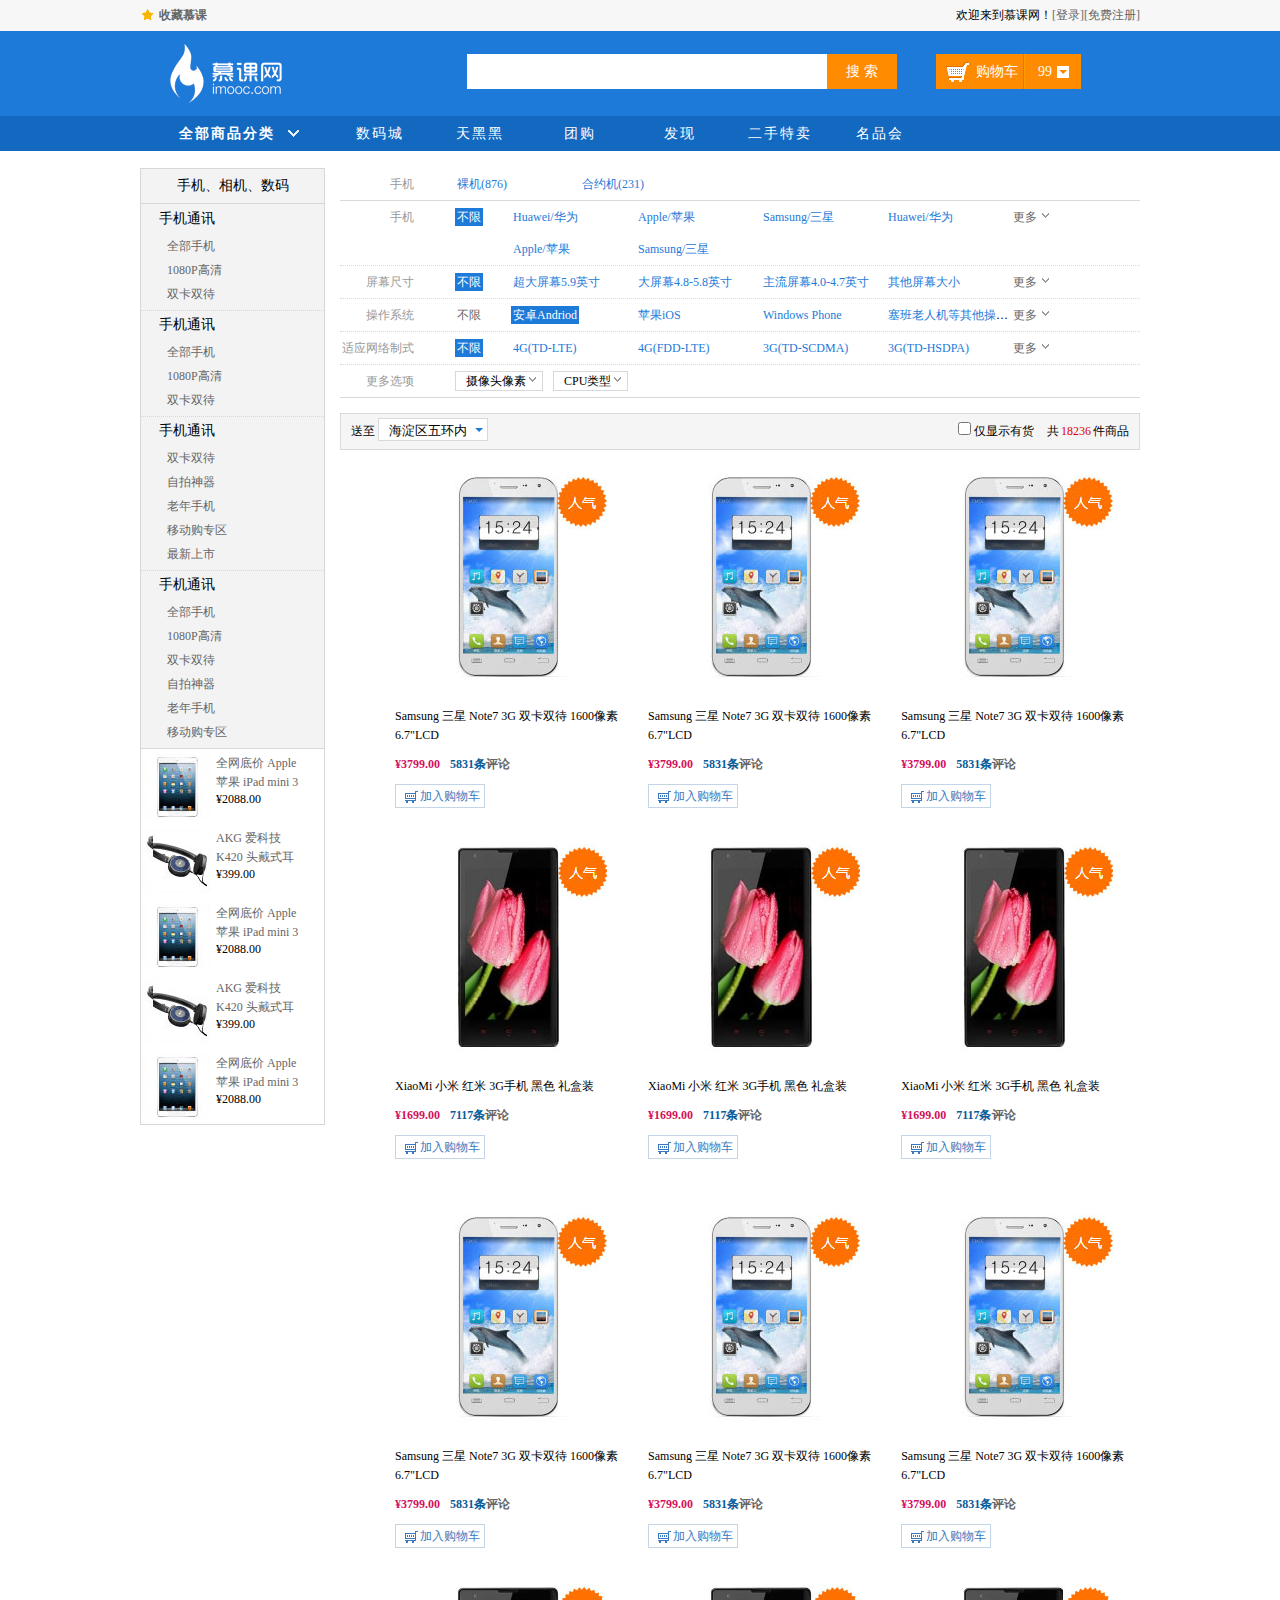
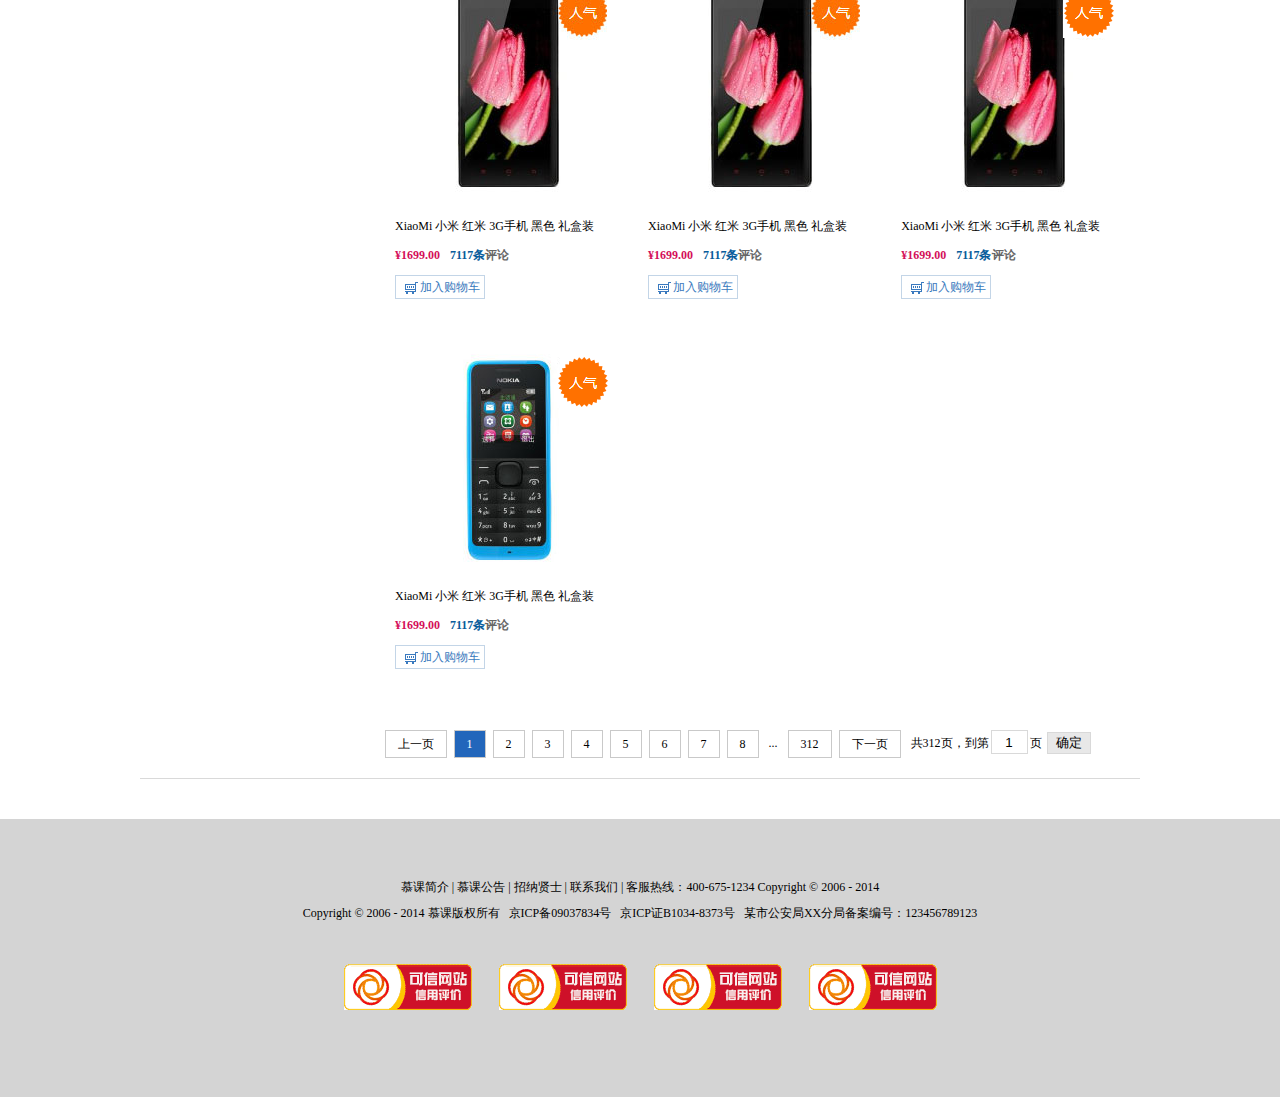
<file: Filter.html>
<!DOCTYPE html>
<html lang="en">
<head>
    <meta charset="UTF-8">
    <title>筛选页</title>
</head>
<link href="style/reset.css" rel="stylesheet" type="text/css">
<link href="style/columns.css" rel="stylesheet" type="text/css">
<body>
<div class="headerBar">
    <div class="topBar">
        <div class="comWidth">
            <div class="leftArea">
                <a href="#" class="collection">收藏慕课</a>
            </div>
            <div class="rightArea">
                欢迎来到慕课网！<a href="https://walbl999eva.github.io/yahaha/Login.html">[登录]</a><a href="https://walbl999eva.github.io/yahaha/SignUp.html">[免费注册]</a>
            </div>
        </div>
    </div>
    <div class="logoBar">
        <div class="comWidth">
            <div class="logo fl">
                <a href="https://walbl999eva.github.io/yahaha/index.html"><img src="images/logo.png" alt="慕课网"/></a>
            </div>
            <div class="searchBox fl">
                <input type="text" class="searchText fl" />
                <input type="button" value="搜 索" class="searchBtn fr"/>
            </div>
            <div class="shopCar fr">
                <span class="shopText fl">购物车</span>
                <span class="shopNum fl"><a href="https://walbl999eva.github.io/yahaha/ShopCar.html">99</a></span>
            </div>
        </div>
    </div>
    <div class="navBox">
        <div class="comWidth">
            <div class="shopClass fl">
                <h3>全部商品分类</h3>
                <div class="shopClassShowAll">
                    <div class="shopClassShow showList">
                        <div class="shopClassList">
                            <dl class="shopListItem clearfix">
                                <dt class="">电脑装机</dt>
                                <dd>
                                    <a href="#">笔记本</a>
                                    <a href="#" class="d">超极本</a>
                                    <a href="#">上网本</a>
                                    <a href="#">平板电脑</a>
                                    <a href="#">台式机</a>
                                </dd>
                            </dl>
                            <dl class="shopListItem clearfix">
                                <dt class="">装机配件</dt>
                                <dd>
                                    <a href="#">笔记本</a>
                                    <a href="#">超极本</a>
                                    <a href="#">上网本</a>
                                    <a href="#">平板电脑</a>
                                    <a href="#">台式机</a>
                                    <a href="#">CPU</a>
                                    <a href="#">硬盘</a>
                                    <a href="#">SSD固态硬盘</a>
                                    <a href="#">内存</a>
                                    <a href="#">显示器</a>
                                </dd>
                            </dl>
                            <dl class="shopListItem clearfix">
                                <dt class="">装机附件</dt>
                                <dd>
                                    <a href="#">CPU</a>
                                    <a href="#">硬盘</a>
                                    <a href="#">SSD固态硬盘</a>
                                    <a href="#">内存</a>
                                    <a href="#">显示器</a>
                                    <a href="#">笔记本</a>
                                    <a href="#">超极本</a>
                                    <a href="#">上网本</a>
                                    <a href="#">平板电脑</a>
                                    <a href="#">台式机</a>
                                    <a href="#">鼠标</a>
                                    <a href="#">键盘</a>
                                    <a href="#">游戏外设</a>
                                    <a href="#">移动硬盘</a>
                                    <a href="#">数位板</a>
                                    <a href="#">摄像头</a>
                                </dd>
                            </dl>
                            <dl class="shopListItem clearfix">
                                <dt class="">电脑外设</dt>
                                <dd>
                                    <a href="#">鼠标</a>
                                    <a href="#">键盘</a>
                                    <a href="#">游戏外设</a>
                                    <a href="#">移动硬盘</a>
                                    <a href="#">数位板</a>
                                    <a href="#">摄像头</a>
                                    <a href="#">笔记本</a>
                                    <a href="#">超极本</a>
                                    <a href="#">上网本</a>
                                    <a href="#">平板电脑</a>
                                    <a href="#">台式机</a>
                                    <a href="#">网线/电话线</a>
                                    <a href="#">主板</a>
                                    <a href="#">机箱</a>
                                    <a href="#">散热器</a>
                                </dd>
                            </dl>
                            <dl class="shopListItem clearfix">
                                <dt class="">网络设备</dt>
                                <dd>
                                    <a href="#">耳麦</a>
                                    <a href="#">音箱</a>
                                    <a href="#">散热器</a>
                                    <a href="#">笔记本</a>
                                    <a href="#">超极本</a>
                                    <a href="#">上网本</a>
                                    <a href="#">平板电脑</a>
                                    <a href="#">路由器</a>
                                </dd>
                            </dl>
                            <dl class="shopListItem clearfix">
                                <dt class="">音频设备</dt>
                                <dd>
                                    <a href="#">交换机</a>
                                    <a href="#">超极本</a>
                                    <a href="#">刻录机/光驱</a>
                                    <a href="#">平板电脑</a>
                                    <a href="#">声卡</a>
                                </dd>
                            </dl>
                            <dl class="shopChannel clearfix">
                                <dt class="shopListChannel"><a href="#">电脑整机频道</a><img src="images/icon/shopClassDt.png"></dt>
                                <dt class="shopListChannel"><a href="#">硬件/外设频道</a><img src="images/icon/shopClassDt.png"></dt>
                                <dt class="shopListChannel"><a href="#">硬件/外设频道</a><img src="images/icon/shopClassDt.png"></dt>
                                <dt class="shopListChannel"><a href="#">硬件/外设频道</a><img src="images/icon/shopClassDt.png"></dt>
                                <dt class="shopListChannel"><a href="#">硬件/外设频道</a><img src="images/icon/shopClassDt.png"></dt>
                                <dt class="shopListChannel"><a href="#">硬件/外设频道</a><img src="images/icon/shopClassDt.png"></dt>
                                <dt class="shopListChannel"><a href="#">硬件/外设频道</a><img src="images/icon/shopClassDt.png"></dt>
                            </dl>
                        </div>
                        <dl class="shopClassItem">
                            <dt><a href="#" class="b">手机</a> <a href="#" class="b">数码</a>  <a href="#" class="c">合约机</a></dt>
                            <dd><a href="#">荣耀3X</a> <a href="#">单反</a> <a href="#">智能设备</a></dd>
                        </dl>
                    </div>
                    <div class="shopClassShow showList">
                        <div class="shopClassList">
                            <dl class="shopListItem clearfix">
                                <dt class="">电脑装机</dt>
                                <dd>
                                    <a href="#">笔记本</a>
                                    <a href="#" class="d">超极本</a>
                                    <a href="#">上网本</a>
                                    <a href="#">平板电脑</a>
                                    <a href="#">台式机</a>
                                </dd>
                            </dl>
                            <dl class="shopListItem clearfix">
                                <dt class="">装机配件</dt>
                                <dd>
                                    <a href="#">笔记本</a>
                                    <a href="#">超极本</a>
                                    <a href="#">上网本</a>
                                    <a href="#">平板电脑</a>
                                    <a href="#">台式机</a>
                                    <a href="#">CPU</a>
                                    <a href="#">硬盘</a>
                                    <a href="#">SSD固态硬盘</a>
                                    <a href="#">内存</a>
                                    <a href="#">显示器</a>
                                </dd>
                            </dl>
                            <dl class="shopListItem clearfix">
                                <dt class="">装机附件</dt>
                                <dd>
                                    <a href="#">CPU</a>
                                    <a href="#">硬盘</a>
                                    <a href="#">SSD固态硬盘</a>
                                    <a href="#">内存</a>
                                    <a href="#">显示器</a>
                                    <a href="#">笔记本</a>
                                    <a href="#">超极本</a>
                                    <a href="#">上网本</a>
                                    <a href="#">平板电脑</a>
                                    <a href="#">台式机</a>
                                    <a href="#">鼠标</a>
                                    <a href="#">键盘</a>
                                    <a href="#">游戏外设</a>
                                    <a href="#">移动硬盘</a>
                                    <a href="#">数位板</a>
                                    <a href="#">摄像头</a>
                                </dd>
                            </dl>
                            <dl class="shopListItem clearfix">
                                <dt class="">电脑外设</dt>
                                <dd>
                                    <a href="#">鼠标</a>
                                    <a href="#">键盘</a>
                                    <a href="#">游戏外设</a>
                                    <a href="#">移动硬盘</a>
                                    <a href="#">数位板</a>
                                    <a href="#">摄像头</a>
                                    <a href="#">笔记本</a>
                                    <a href="#">超极本</a>
                                    <a href="#">上网本</a>
                                    <a href="#">平板电脑</a>
                                    <a href="#">台式机</a>
                                    <a href="#">网线/电话线</a>
                                    <a href="#">主板</a>
                                    <a href="#">机箱</a>
                                    <a href="#">散热器</a>
                                </dd>
                            </dl>
                            <dl class="shopListItem clearfix">
                                <dt class="">网络设备</dt>
                                <dd>
                                    <a href="#">耳麦</a>
                                    <a href="#">音箱</a>
                                    <a href="#">散热器</a>
                                    <a href="#">笔记本</a>
                                    <a href="#">超极本</a>
                                    <a href="#">上网本</a>
                                    <a href="#">平板电脑</a>
                                    <a href="#">路由器</a>
                                </dd>
                            </dl>
                            <dl class="shopListItem clearfix">
                                <dt class="">音频设备</dt>
                                <dd>
                                    <a href="#">交换机</a>
                                    <a href="#">超极本</a>
                                    <a href="#">刻录机/光驱</a>
                                    <a href="#">平板电脑</a>
                                    <a href="#">声卡</a>
                                </dd>
                            </dl>
                            <dl class="shopChannel clearfix">
                                <dt class="shopListChannel"><a href="#">电脑整机频道</a><img src="images/icon/shopClassDt.png"></dt>
                                <dt class="shopListChannel"><a href="#">硬件/外设频道</a><img src="images/icon/shopClassDt.png"></dt>
                                <dt class="shopListChannel"><a href="#">硬件/外设频道</a><img src="images/icon/shopClassDt.png"></dt>
                                <dt class="shopListChannel"><a href="#">硬件/外设频道</a><img src="images/icon/shopClassDt.png"></dt>
                                <dt class="shopListChannel"><a href="#">硬件/外设频道</a><img src="images/icon/shopClassDt.png"></dt>
                                <dt class="shopListChannel"><a href="#">硬件/外设频道</a><img src="images/icon/shopClassDt.png"></dt>
                                <dt class="shopListChannel"><a href="#">硬件/外设频道</a><img src="images/icon/shopClassDt.png"></dt>
                            </dl>
                        </div>
                        <dl class="shopClassItem">
                            <dt><a href="#" class="b">电脑</a> <a href="#" class="b">硬件外设</a>  <a href="#" class="c">装机宝</a></dt>
                            <dd><a href="#">笔记本</a> <a href="#">台式机</a> <a href="#">超极本</a> <a href="#">平板</a></dd>
                        </dl>
                    </div>
                    <div class="shopClassShow showList">
                        <div class="shopClassList">
                            <dl class="shopListItem clearfix">
                                <dt class="">电脑装机</dt>
                                <dd>
                                    <a href="#">笔记本</a>
                                    <a href="#" class="d">超极本</a>
                                    <a href="#">上网本</a>
                                    <a href="#">平板电脑</a>
                                    <a href="#">台式机</a>
                                </dd>
                            </dl>
                            <dl class="shopListItem clearfix">
                                <dt class="">装机配件</dt>
                                <dd>
                                    <a href="#">笔记本</a>
                                    <a href="#">超极本</a>
                                    <a href="#">上网本</a>
                                    <a href="#">平板电脑</a>
                                    <a href="#">台式机</a>
                                    <a href="#">CPU</a>
                                    <a href="#">硬盘</a>
                                    <a href="#">SSD固态硬盘</a>
                                    <a href="#">内存</a>
                                    <a href="#">显示器</a>
                                </dd>
                            </dl>
                            <dl class="shopListItem clearfix">
                                <dt class="">装机附件</dt>
                                <dd>
                                    <a href="#">CPU</a>
                                    <a href="#">硬盘</a>
                                    <a href="#">SSD固态硬盘</a>
                                    <a href="#">内存</a>
                                    <a href="#">显示器</a>
                                    <a href="#">笔记本</a>
                                    <a href="#">超极本</a>
                                    <a href="#">上网本</a>
                                    <a href="#">平板电脑</a>
                                    <a href="#">台式机</a>
                                    <a href="#">鼠标</a>
                                    <a href="#">键盘</a>
                                    <a href="#">游戏外设</a>
                                    <a href="#">移动硬盘</a>
                                    <a href="#">数位板</a>
                                    <a href="#">摄像头</a>
                                </dd>
                            </dl>
                            <dl class="shopListItem clearfix">
                                <dt class="">电脑外设</dt>
                                <dd>
                                    <a href="#">鼠标</a>
                                    <a href="#">键盘</a>
                                    <a href="#">游戏外设</a>
                                    <a href="#">移动硬盘</a>
                                    <a href="#">数位板</a>
                                    <a href="#">摄像头</a>
                                    <a href="#">笔记本</a>
                                    <a href="#">超极本</a>
                                    <a href="#">上网本</a>
                                    <a href="#">平板电脑</a>
                                    <a href="#">台式机</a>
                                    <a href="#">网线/电话线</a>
                                    <a href="#">主板</a>
                                    <a href="#">机箱</a>
                                    <a href="#">散热器</a>
                                </dd>
                            </dl>
                            <dl class="shopListItem clearfix">
                                <dt class="">网络设备</dt>
                                <dd>
                                    <a href="#">耳麦</a>
                                    <a href="#">音箱</a>
                                    <a href="#">散热器</a>
                                    <a href="#">笔记本</a>
                                    <a href="#">超极本</a>
                                    <a href="#">上网本</a>
                                    <a href="#">平板电脑</a>
                                    <a href="#">路由器</a>
                                </dd>
                            </dl>
                            <dl class="shopListItem clearfix">
                                <dt class="">音频设备</dt>
                                <dd>
                                    <a href="#">交换机</a>
                                    <a href="#">超极本</a>
                                    <a href="#">刻录机/光驱</a>
                                    <a href="#">平板电脑</a>
                                    <a href="#">声卡</a>
                                </dd>
                            </dl>
                            <dl class="shopChannel clearfix">
                                <dt class="shopListChannel"><a href="#">电脑整机频道</a><img src="images/icon/shopClassDt.png"></dt>
                                <dt class="shopListChannel"><a href="#">硬件/外设频道</a><img src="images/icon/shopClassDt.png"></dt>
                                <dt class="shopListChannel"><a href="#">硬件/外设频道</a><img src="images/icon/shopClassDt.png"></dt>
                                <dt class="shopListChannel"><a href="#">硬件/外设频道</a><img src="images/icon/shopClassDt.png"></dt>
                                <dt class="shopListChannel"><a href="#">硬件/外设频道</a><img src="images/icon/shopClassDt.png"></dt>
                                <dt class="shopListChannel"><a href="#">硬件/外设频道</a><img src="images/icon/shopClassDt.png"></dt>
                                <dt class="shopListChannel"><a href="#">硬件/外设频道</a><img src="images/icon/shopClassDt.png"></dt>
                            </dl>
                        </div>
                        <dl class="shopClassItem">
                            <dt><a href="#" class="b">大家电</a> <a href="#" class="b">数码</a></dt>
                            <dd><a href="#">电视</a> <a href="#">空调</a> <a href="#">冰箱</a> <a href="#">洗衣机</a></dd>
                        </dl>
                    </div>
                    <div class="shopClassShow showList">
                        <div class="shopClassList">
                            <dl class="shopListItem clearfix">
                                <dt class="">电脑装机</dt>
                                <dd>
                                    <a href="#">笔记本</a>
                                    <a href="#" class="d">超极本</a>
                                    <a href="#">上网本</a>
                                    <a href="#">平板电脑</a>
                                    <a href="#">台式机</a>
                                </dd>
                            </dl>
                            <dl class="shopListItem clearfix">
                                <dt class="">装机配件</dt>
                                <dd>
                                    <a href="#">笔记本</a>
                                    <a href="#">超极本</a>
                                    <a href="#">上网本</a>
                                    <a href="#">平板电脑</a>
                                    <a href="#">台式机</a>
                                    <a href="#">CPU</a>
                                    <a href="#">硬盘</a>
                                    <a href="#">SSD固态硬盘</a>
                                    <a href="#">内存</a>
                                    <a href="#">显示器</a>
                                </dd>
                            </dl>
                            <dl class="shopListItem clearfix">
                                <dt class="">装机附件</dt>
                                <dd>
                                    <a href="#">CPU</a>
                                    <a href="#">硬盘</a>
                                    <a href="#">SSD固态硬盘</a>
                                    <a href="#">内存</a>
                                    <a href="#">显示器</a>
                                    <a href="#">笔记本</a>
                                    <a href="#">超极本</a>
                                    <a href="#">上网本</a>
                                    <a href="#">平板电脑</a>
                                    <a href="#">台式机</a>
                                    <a href="#">鼠标</a>
                                    <a href="#">键盘</a>
                                    <a href="#">游戏外设</a>
                                    <a href="#">移动硬盘</a>
                                    <a href="#">数位板</a>
                                    <a href="#">摄像头</a>
                                </dd>
                            </dl>
                            <dl class="shopListItem clearfix">
                                <dt class="">电脑外设</dt>
                                <dd>
                                    <a href="#">鼠标</a>
                                    <a href="#">键盘</a>
                                    <a href="#">游戏外设</a>
                                    <a href="#">移动硬盘</a>
                                    <a href="#">数位板</a>
                                    <a href="#">摄像头</a>
                                    <a href="#">笔记本</a>
                                    <a href="#">超极本</a>
                                    <a href="#">上网本</a>
                                    <a href="#">平板电脑</a>
                                    <a href="#">台式机</a>
                                    <a href="#">网线/电话线</a>
                                    <a href="#">主板</a>
                                    <a href="#">机箱</a>
                                    <a href="#">散热器</a>
                                </dd>
                            </dl>
                            <dl class="shopListItem clearfix">
                                <dt class="">网络设备</dt>
                                <dd>
                                    <a href="#">耳麦</a>
                                    <a href="#">音箱</a>
                                    <a href="#">散热器</a>
                                    <a href="#">笔记本</a>
                                    <a href="#">超极本</a>
                                    <a href="#">上网本</a>
                                    <a href="#">平板电脑</a>
                                    <a href="#">路由器</a>
                                </dd>
                            </dl>
                            <dl class="shopListItem clearfix">
                                <dt class="">音频设备</dt>
                                <dd>
                                    <a href="#">交换机</a>
                                    <a href="#">超极本</a>
                                    <a href="#">刻录机/光驱</a>
                                    <a href="#">平板电脑</a>
                                    <a href="#">声卡</a>
                                </dd>
                            </dl>
                            <dl class="shopChannel clearfix">
                                <dt class="shopListChannel"><a href="#">电脑整机频道</a><img src="images/icon/shopClassDt.png"></dt>
                                <dt class="shopListChannel"><a href="#">硬件/外设频道</a><img src="images/icon/shopClassDt.png"></dt>
                                <dt class="shopListChannel"><a href="#">硬件/外设频道</a><img src="images/icon/shopClassDt.png"></dt>
                                <dt class="shopListChannel"><a href="#">硬件/外设频道</a><img src="images/icon/shopClassDt.png"></dt>
                                <dt class="shopListChannel"><a href="#">硬件/外设频道</a><img src="images/icon/shopClassDt.png"></dt>
                                <dt class="shopListChannel"><a href="#">硬件/外设频道</a><img src="images/icon/shopClassDt.png"></dt>
                                <dt class="shopListChannel"><a href="#">硬件/外设频道</a><img src="images/icon/shopClassDt.png"></dt>
                            </dl>
                        </div>
                        <dl class="shopClassItem">
                            <dt><a href="#" class="b">厨房电器</a> <a href="#" class="b">生活电器</a></dt>
                            <dd><a href="#">空气进化器</a> <a href="#">微波炉</a> <a href="#">取暖设备</a></dd>
                        </dl>
                    </div>
                    <div class="shopClassShow showList">
                        <div class="shopClassList">
                            <dl class="shopListItem clearfix">
                                <dt class="">电脑装机</dt>
                                <dd>
                                    <a href="#">笔记本</a>
                                    <a href="#" class="d">超极本</a>
                                    <a href="#">上网本</a>
                                    <a href="#">平板电脑</a>
                                    <a href="#">台式机</a>
                                </dd>
                            </dl>
                            <dl class="shopListItem clearfix">
                                <dt class="">装机配件</dt>
                                <dd>
                                    <a href="#">笔记本</a>
                                    <a href="#">超极本</a>
                                    <a href="#">上网本</a>
                                    <a href="#">平板电脑</a>
                                    <a href="#">台式机</a>
                                    <a href="#">CPU</a>
                                    <a href="#">硬盘</a>
                                    <a href="#">SSD固态硬盘</a>
                                    <a href="#">内存</a>
                                    <a href="#">显示器</a>
                                </dd>
                            </dl>
                            <dl class="shopListItem clearfix">
                                <dt class="">装机附件</dt>
                                <dd>
                                    <a href="#">CPU</a>
                                    <a href="#">硬盘</a>
                                    <a href="#">SSD固态硬盘</a>
                                    <a href="#">内存</a>
                                    <a href="#">显示器</a>
                                    <a href="#">笔记本</a>
                                    <a href="#">超极本</a>
                                    <a href="#">上网本</a>
                                    <a href="#">平板电脑</a>
                                    <a href="#">台式机</a>
                                    <a href="#">鼠标</a>
                                    <a href="#">键盘</a>
                                    <a href="#">游戏外设</a>
                                    <a href="#">移动硬盘</a>
                                    <a href="#">数位板</a>
                                    <a href="#">摄像头</a>
                                </dd>
                            </dl>
                            <dl class="shopListItem clearfix">
                                <dt class="">电脑外设</dt>
                                <dd>
                                    <a href="#">鼠标</a>
                                    <a href="#">键盘</a>
                                    <a href="#">游戏外设</a>
                                    <a href="#">移动硬盘</a>
                                    <a href="#">数位板</a>
                                    <a href="#">摄像头</a>
                                    <a href="#">笔记本</a>
                                    <a href="#">超极本</a>
                                    <a href="#">上网本</a>
                                    <a href="#">平板电脑</a>
                                    <a href="#">台式机</a>
                                    <a href="#">网线/电话线</a>
                                    <a href="#">主板</a>
                                    <a href="#">机箱</a>
                                    <a href="#">散热器</a>
                                </dd>
                            </dl>
                            <dl class="shopListItem clearfix">
                                <dt class="">网络设备</dt>
                                <dd>
                                    <a href="#">耳麦</a>
                                    <a href="#">音箱</a>
                                    <a href="#">散热器</a>
                                    <a href="#">笔记本</a>
                                    <a href="#">超极本</a>
                                    <a href="#">上网本</a>
                                    <a href="#">平板电脑</a>
                                    <a href="#">路由器</a>
                                </dd>
                            </dl>
                            <dl class="shopListItem clearfix">
                                <dt class="">音频设备</dt>
                                <dd>
                                    <a href="#">交换机</a>
                                    <a href="#">超极本</a>
                                    <a href="#">刻录机/光驱</a>
                                    <a href="#">平板电脑</a>
                                    <a href="#">声卡</a>
                                </dd>
                            </dl>
                            <dl class="shopChannel clearfix">
                                <dt class="shopListChannel"><a href="#">电脑整机频道</a><img src="images/icon/shopClassDt.png"></dt>
                                <dt class="shopListChannel"><a href="#">硬件/外设频道</a><img src="images/icon/shopClassDt.png"></dt>
                                <dt class="shopListChannel"><a href="#">硬件/外设频道</a><img src="images/icon/shopClassDt.png"></dt>
                                <dt class="shopListChannel"><a href="#">硬件/外设频道</a><img src="images/icon/shopClassDt.png"></dt>
                                <dt class="shopListChannel"><a href="#">硬件/外设频道</a><img src="images/icon/shopClassDt.png"></dt>
                                <dt class="shopListChannel"><a href="#">硬件/外设频道</a><img src="images/icon/shopClassDt.png"></dt>
                                <dt class="shopListChannel"><a href="#">硬件/外设频道</a><img src="images/icon/shopClassDt.png"></dt>
                            </dl>
                        </div>
                        <dl class="shopClassItem">
                            <dt><a href="#" class="b">食品饮料</a> <a href="#" class="b">生鲜</a>  <a href="#" class="c">粮油</a></dt>
                            <dd><a href="#">进口</a> <a href="#">速溶咖啡</a> <a href="#">零食</a> <a href="#">保健品</a></dd>
                        </dl>
                    </div>
                </div>

            </div>
            <ul class="nav fl">
                <li><a href="#">数码城</a></li>
                <li><a href="#">天黑黑</a></li>
                <li><a href="#">团购</a></li>
                <li><a href="#">发现</a></li>
                <li><a href="#">二手特卖</a></li>
                <li><a href="#">名品会</a></li>
            </ul>
        </div>
    </div>
</div>
<div class="bannerBar">
    <div class="comWidth clearfix">
        <div class="leftArea products">
            <div class="leftNav  vertical">
                <h3 class="leftNavTit">手机、相机、数码</h3>
                <div class="leftNavCont">
                    <h3>手机通讯</h3>
                    <ul class="leftNavContList clearfix">
                        <li><a href="#">全部手机</a></li>
                        <li><a href="#">1080P高清</a></li>
                        <li><a href="#">双卡双待</a></li>
                    </ul>
                </div>
                <div class="leftNavCont">
                    <h3>手机通讯</h3>
                    <ul class="leftNavContList clearfix">
                        <li><a href="#">全部手机</a></li>
                        <li><a href="#">1080P高清</a></li>
                        <li><a href="#">双卡双待</a></li>
                    </ul>
                </div>
                <div class="leftNavCont">
                    <h3>手机通讯</h3>
                    <ul class="leftNavContList clearfix">
                        <li><a href="#">双卡双待</a></li>
                        <li><a href="#">自拍神器</a></li>
                        <li><a href="#">老年手机</a></li>
                        <li><a href="#">移动购专区</a></li>
                        <li><a href="#">最新上市</a></li>
                    </ul>
                </div>
                <div class="leftNavCont">
                    <h3>手机通讯</h3>
                    <ul class="leftNavContList clearfix">
                        <li><a href="#">全部手机</a></li>
                        <li><a href="#">1080P高清</a></li>
                        <li><a href="#">双卡双待</a></li>
                        <li><a href="#">自拍神器</a></li>
                        <li><a href="#">老年手机</a></li>
                        <li><a href="#">移动购专区</a></li>
                    </ul>
                </div>
                <div class="hotList">
                    <div class="hotItem clearfix">
                        <a href="#"><img src="images/itemImg/images/iPad_mini_51.jpg" alt="iPad"></a>
                        <p><a href="#">全网底价 Apple 苹果 iPad mini 3 超值大折扣就在今天</a></p>
                        <span>&yen;2088.00</span>
                    </div>
                    <div class="hotItem clearfix">
                        <a href="#"><img src="images/itemImg/images/akg_86.jpg" alt="akg"></a>
                        <p><a href="#">AKG 爱科技 K420 头戴式耳机</a></p>
                        <span>&yen;399.00</span>
                    </div>
                    <div class="hotItem clearfix">
                        <a href="#"><img src="images/itemImg/images/iPad_mini_51.jpg" alt="iPad"></a>
                        <p><a href="#">全网底价 Apple 苹果 iPad mini 3 超值大折扣就在今天</a></p>
                        <span>&yen;2088.00</span>
                    </div>
                    <div class="hotItem clearfix">
                        <a href="#"><img src="images/itemImg/images/akg_86.jpg" alt="akg"></a>
                        <p><a href="#">AKG 爱科技 K420 头戴式耳机</a></p>
                        <span>&yen;399.00</span>
                    </div>
                    <div class="hotItem clearfix">
                        <a href="#"><img src="images/itemImg/images/iPad_mini_51.jpg" alt="iPad"></a>
                        <p><a href="#">全网底价 Apple 苹果 iPad mini 3 超值大折扣就在今天</a></p>
                        <span>&yen;2088.00</span>
                    </div>
                </div>
            </div>
        </div>
        <div class="rightArea screeningDetail">
            <div class="screeningBox">
                <dl class="screening clearfix">
                    <dt>手机</dt>
                    <dd class="screeningList">
                        <span><a href="#">裸机(876)</a></span>
                        <span><a href="#">合约机(231)</a></span>
                    </dd>
                </dl>
                <dl class="screening clearfix">
                    <dt>手机</dt>
                    <dd class="limit"><a href="#" class="active">不限</a></dd>
                    <dd class="screeningList">
                        <span><a href="#">Huawei/华为</a></span>
                        <span><a href="#">Apple/苹果</a></span>
                        <span><a href="#">Samsung/三星</a></span>
                        <span><a href="#">Huawei/华为</a></span>
                        <span><a href="#">Apple/苹果</a></span>
                        <span><a href="#">Samsung/三星</a></span>
                    </dd>
                    <dd><a href="#">更多</a><img src="images/downArrow_21.png" alt="more"></dd>
                </dl>
                <dl class="screening clearfix">
                    <dt>屏幕尺寸</dt>
                    <dd class="limit"><a href="#" class="active">不限</a></dd>
                    <dd class="screeningList">
                        <span><a href="#">超大屏幕5.9英寸</a></span>
                        <span><a href="#">大屏幕4.8-5.8英寸</a></span>
                        <span><a href="#">主流屏幕4.0-4.7英寸</a></span>
                        <span><a href="#">其他屏幕大小</a></span>
                    </dd>
                    <dd><a href="#">更多</a><img src="images/downArrow_21.png" alt="more"></dd>
                </dl>
                <dl class="screening clearfix">
                    <dt>操作系统</dt>
                    <dd class="limit"><a href="#">不限</a></dd>
                    <dd class="screeningList">
                        <span><a href="#" class="active">安卓Andriod</a></span>
                        <span><a href="#">苹果iOS</a></span>
                        <span><a href="#">Windows Phone</a></span>
                        <span><a href="#">塞班老人机等其他操作系统</a></span>
                    </dd>
                    <dd><a href="#">更多</a><img src="images/downArrow_21.png" alt="more"></dd>
                </dl>
                <dl class="screening clearfix">
                    <dt>适应网络制式</dt>
                    <dd class="limit"><a href="#" class="active">不限</a></dd>
                    <dd class="screeningList">
                        <span><a href="#">4G(TD-LTE)</a></span>
                        <span><a href="#">4G(FDD-LTE)</a></span>
                        <span><a href="#">3G(TD-SCDMA)</a></span>
                        <span><a href="#">3G(TD-HSDPA)</a></span>
                    </dd>
                    <dd><a href="#">更多</a><img src="images/downArrow_21.png" alt="more"></dd>
                </dl>
                <dl class="screening clearfix">
                    <dt>更多选项</dt>
                    <dd class="screeningList moreScreening">
                        <span><a href="#">摄像头像素<img src="images/downArrow_21.png" alt="more"></a></span>
                        <span> <a href="#">CPU类型<img src="images/downArrow_21.png" alt="more"></a></span>
                    </dd>
                </dl>
            </div>
            <div class="addInfo clearfix">
                <div class="fl">
                    <span>送至
                        <select class="select">
                            <option value="5">海淀区五环内</option>
                            <option value="4">海淀区环四内</option>
                            <option value="3">海淀区三环内</option>
                            <option value="2">海淀区二环内</option>
                            <option value="1">海淀区一环内</option>
                        </select>
                    </span>
                </div>
                <div class="fr">
                    <input type="checkbox" id="check"><label for="check">仅显示有货</label>
                    <span>共<em>18236</em>件商品</span>
                </div>
            </div>
            <div class="productsList screeningItem clearfix">
                <div class="item">
                    <div class="itemCont">
                        <div class="itemImg">
                            <a href="#"><img src="images/itemImg/images/andriodPhone_01_46.jpg" alt="安卓手机"></a>
                        </div>
                        <p class="itemName"><a href="#">Samsung 三星 Note7 3G 双卡双待 1600像素 6.7"LCD</a></p>
                        <p class="money">&yen;3799.00<span><a href="#" class="itemComment">5831条</a>评论</span></p>
                        <div class="itemShopCar"><a href="#"><img src="images/itemShopCar_53.png" alt="shopCar">加入购物车</a></div>
                    </div>
                </div>
                <div class="item">
                    <div class="itemCont">
                        <div class="itemImg">
                            <a href="#"><img src="images/itemImg/images/andriodPhone_01_46.jpg" alt="安卓手机"></a>
                        </div>
                        <p class="itemName"><a href="#">Samsung 三星 Note7 3G 双卡双待 1600像素 6.7"LCD</a></p>
                        <p class="money">&yen;3799.00<span><a href="#" class="itemComment">5831条</a>评论</span></p>
                        <div class="itemShopCar"><a href="#"><img src="images/itemShopCar_53.png" alt="shopCar">加入购物车</a></div>
                    </div>
                </div>
                <div class="item">
                    <div class="itemCont">
                        <div class="itemImg">
                            <a href="#"><img src="images/itemImg/images/andriodPhone_01_46.jpg" alt="安卓手机"></a>
                        </div>
                        <p class="itemName"><a href="#">Samsung 三星 Note7 3G 双卡双待 1600像素 6.7"LCD</a></p>
                        <p class="money">&yen;3799.00<span><a href="#" class="itemComment">5831条</a>评论</span></p>
                        <div class="itemShopCar"><a href="#"><img src="images/itemShopCar_53.png" alt="shopCar">加入购物车</a></div>
                    </div>
                </div>
                <div class="item">
                    <div class="itemCont">
                        <div class="itemImg">
                            <a href="#"><img src="images/itemImg/images/andriodPhone_02_46.jpg" alt="安卓手机"></a>
                        </div>
                        <p class="itemName"><a href="#">XiaoMi 小米 红米 3G手机 黑色 礼盒装</a></p>
                        <p class="money">&yen;1699.00<span><a href="#" class="itemComment">7117条</a>评论</span></p>
                        <div class="itemShopCar"><a href="#"><img src="images/itemShopCar_53.png" alt="shopCar">加入购物车</a></div>
                    </div>
                </div>
                <div class="item">
                    <div class="itemCont">
                        <div class="itemImg">
                            <a href="#"><img src="images/itemImg/images/andriodPhone_02_46.jpg" alt="安卓手机"></a>
                        </div>
                        <p class="itemName"><a href="#">XiaoMi 小米 红米 3G手机 黑色 礼盒装</a></p>
                        <p class="money">&yen;1699.00<span><a href="#" class="itemComment">7117条</a>评论</span></p>
                        <div class="itemShopCar"><a href="#"><img src="images/itemShopCar_53.png" alt="shopCar">加入购物车</a></div>
                    </div>
                </div>
                <div class="item">
                    <div class="itemCont">
                        <div class="itemImg">
                            <a href="#"><img src="images/itemImg/images/andriodPhone_02_46.jpg" alt="安卓手机"></a>
                        </div>
                        <p class="itemName"><a href="#">XiaoMi 小米 红米 3G手机 黑色 礼盒装</a></p>
                        <p class="money">&yen;1699.00<span><a href="#" class="itemComment">7117条</a>评论</span></p>
                        <div class="itemShopCar"><a href="#"><img src="images/itemShopCar_53.png" alt="shopCar">加入购物车</a></div>
                    </div>
                </div>
                <div class="item">
                    <div class="itemCont">
                        <div class="itemImg">
                            <a href="#"><img src="images/itemImg/images/andriodPhone_01_46.jpg" alt="安卓手机"></a>
                        </div>
                        <p class="itemName"><a href="#">Samsung 三星 Note7 3G 双卡双待 1600像素 6.7"LCD</a></p>
                        <p class="money">&yen;3799.00<span><a href="#" class="itemComment">5831条</a>评论</span></p>
                        <div class="itemShopCar"><a href="#"><img src="images/itemShopCar_53.png" alt="shopCar">加入购物车</a></div>
                    </div>
                </div>
                <div class="item">
                    <div class="itemCont">
                        <div class="itemImg">
                            <a href="#"><img src="images/itemImg/images/andriodPhone_01_46.jpg" alt="安卓手机"></a>
                        </div>
                        <p class="itemName"><a href="#">Samsung 三星 Note7 3G 双卡双待 1600像素 6.7"LCD</a></p>
                        <p class="money">&yen;3799.00<span><a href="#" class="itemComment">5831条</a>评论</span></p>
                        <div class="itemShopCar"><a href="#"><img src="images/itemShopCar_53.png" alt="shopCar">加入购物车</a></div>
                    </div>
                </div>
                <div class="item">
                    <div class="itemCont">
                        <div class="itemImg">
                            <a href="#"><img src="images/itemImg/images/andriodPhone_01_46.jpg" alt="安卓手机"></a>
                        </div>
                        <p class="itemName"><a href="#">Samsung 三星 Note7 3G 双卡双待 1600像素 6.7"LCD</a></p>
                        <p class="money">&yen;3799.00<span><a href="#" class="itemComment">5831条</a>评论</span></p>
                        <div class="itemShopCar"><a href="#"><img src="images/itemShopCar_53.png" alt="shopCar">加入购物车</a></div>
                    </div>
                </div>
                <div class="item">
                    <div class="itemCont">
                        <div class="itemImg">
                            <a href="#"><img src="images/itemImg/images/andriodPhone_02_46.jpg" alt="安卓手机"></a>
                        </div>
                        <p class="itemName"><a href="#">XiaoMi 小米 红米 3G手机 黑色 礼盒装</a></p>
                        <p class="money">&yen;1699.00<span><a href="#" class="itemComment">7117条</a>评论</span></p>
                        <div class="itemShopCar"><a href="#"><img src="images/itemShopCar_53.png" alt="shopCar">加入购物车</a></div>
                    </div>
                </div>
                <div class="item">
                    <div class="itemCont">
                        <div class="itemImg">
                            <a href="#"><img src="images/itemImg/images/andriodPhone_02_46.jpg" alt="安卓手机"></a>
                        </div>
                        <p class="itemName"><a href="#">XiaoMi 小米 红米 3G手机 黑色 礼盒装</a></p>
                        <p class="money">&yen;1699.00<span><a href="#" class="itemComment">7117条</a>评论</span></p>
                        <div class="itemShopCar"><a href="#"><img src="images/itemShopCar_53.png" alt="shopCar">加入购物车</a></div>
                    </div>
                </div>
                <div class="item">
                    <div class="itemCont">
                        <div class="itemImg">
                            <a href="#"><img src="images/itemImg/images/andriodPhone_02_46.jpg" alt="安卓手机"></a>
                        </div>
                        <p class="itemName"><a href="#">XiaoMi 小米 红米 3G手机 黑色 礼盒装</a></p>
                        <p class="money">&yen;1699.00<span><a href="#" class="itemComment">7117条</a>评论</span></p>
                        <div class="itemShopCar"><a href="#"><img src="images/itemShopCar_53.png" alt="shopCar">加入购物车</a></div>
                        <div class="hot"></div>
                    </div>
                </div>
                <div class="item">
                    <div class="itemCont">
                        <div class="itemImg">
                            <a href="#"><img src="images/itemImg/images/nokia_87.jpg" alt="安卓手机"></a>
                        </div>
                        <p class="itemName"><a href="#">XiaoMi 小米 红米 3G手机 黑色 礼盒装</a></p>
                        <p class="money">&yen;1699.00<span><a href="#" class="itemComment">7117条</a>评论</span></p>
                        <div class="itemShopCar"><a href="#"><img src="images/itemShopCar_53.png" alt="shopCar">加入购物车</a></div>
                        <div class="hot"></div><!--为"人气"商品增加此标签-->
                    </div>
                </div>
            </div>
            <div class="page">
                <a href="#">上一页</a>
                <a href="#" class="active">1</a>
                <a href="#">2</a>
                <a href="#">3</a>
                <a href="#">4</a>
                <a href="#">5</a>
                <a href="#">6</a>
                <a href="#">7</a>
                <a href="#">8</a>
                <span>...</span>
                <a href="#">312</a>
                <a href="#">下一页</a>
                <span>
                    共312页，到第<input type="text" class="pageInput" value="1">页
                    <input type="button" value="确定" class="pageBtn">
                </span>
            </div>
        </div>
    </div>
</div>
<div class="footer">
    <p><a href="#">慕课简介</a> | <a href="#">慕课公告</a> | <a href="#">招纳贤士</a> | <a href="#">联系我们</a> | 客服热线：400-675-1234 Copyright © 2006 - 2014</p>
    <p>Copyright &copy; 2006 - 2014 慕课版权所有&nbsp;&nbsp;&nbsp;京ICP备09037834号&nbsp;&nbsp;&nbsp;京ICP证B1034-8373号&nbsp;&nbsp;&nbsp;某市公安局XX分局备案编号：123456789123</p>
    <div>
        <a href="#"><img src="images/icon/credit.png" alt="credit"></a>
        <a href="#"><img src="images/icon/credit.png" alt="credit"></a>
        <a href="#"><img src="images/icon/credit.png" alt="credit"></a>
        <a href="#"><img src="images/icon/credit.png" alt="credit"></a>
    </div>
</div>
</body>
</html>
</file>
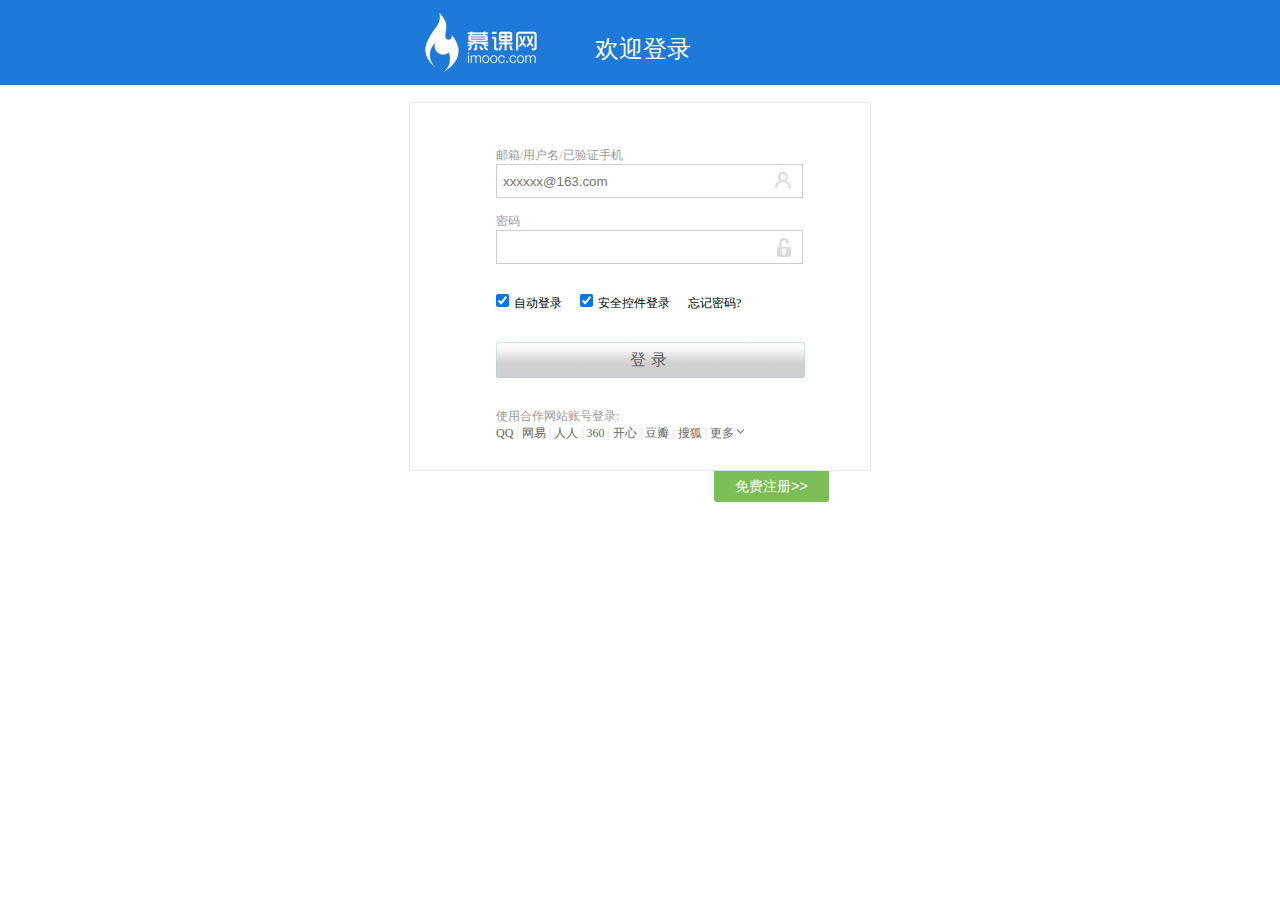
<file: Login.html>
<!DOCTYPE html>
<html lang="en">
<head>
    <meta charset="UTF-8">
    <title>登录</title>
</head>
<link href="style/reset.css" rel="stylesheet" type="text/css">
<link href="style/columns.css" rel="stylesheet" type="text/css">
<body>
<div class="headerBar">
    <div class="logoBar">
        <div class="logo loginLogo clearfix">
            <a href="#" class="fl"><img src="images/logo.png" alt="慕课网"/></a>
            <h1>欢迎登录</h1>
        </div>
    </div>
</div>
<div class="formCon">
    <form class="loginForm">
        <p>邮箱/用户名/已验证手机</p>
        <input type="text" name="username" placeholder="xxxxxx@163.com" class="username">
        <p>密码</p>
        <input type="password" name="password" class="password">
        <div class="loginOpt">
            <input type="checkbox" checked="checked" id="auto"><label for="auto">自动登录</label>
            <input type="checkbox" checked="checked" id="safe"><label for="safe">安全控件登录</label>
            <a href="javascript:;">忘记密码?</a>
        </div>
        <input type="submit" value="登录" class="loginBtn">
        <div class="coLogin">
            <p>使用合作网站账号登录:</p>
            <a href="javascript:;">QQ</a><i>|</i>
            <a href="javascript:;">网易</a><i>|</i>
            <a href="javascript:;">人人</a><i>|</i>
            <a href="javascript:;">360</a><i>|</i>
            <a href="javascript:;">开心</a><i>|</i>
            <a href="javascript:;">豆瓣</a><i>|</i>
            <a href="javascript:;">搜狐</a><i>|</i>
            <span class="regMore">更多<img src="images/downArrow_21.png"><ul class="coMore">
                    <li><a href="javascript:;">BiliBili</a></li>
                    <li><a href="javascript:;">Google</a></li>
                    <li><a href="javascript:;">FaceBook</a></li>
                    <li><a href="javascript:;">Twiter</a></li>
                </ul></span>
        </div>
    </form>
    <h3 class="freeRegBtn">免费注册&gt;&gt;</h3>
</div>
</body>
</html>
</file>
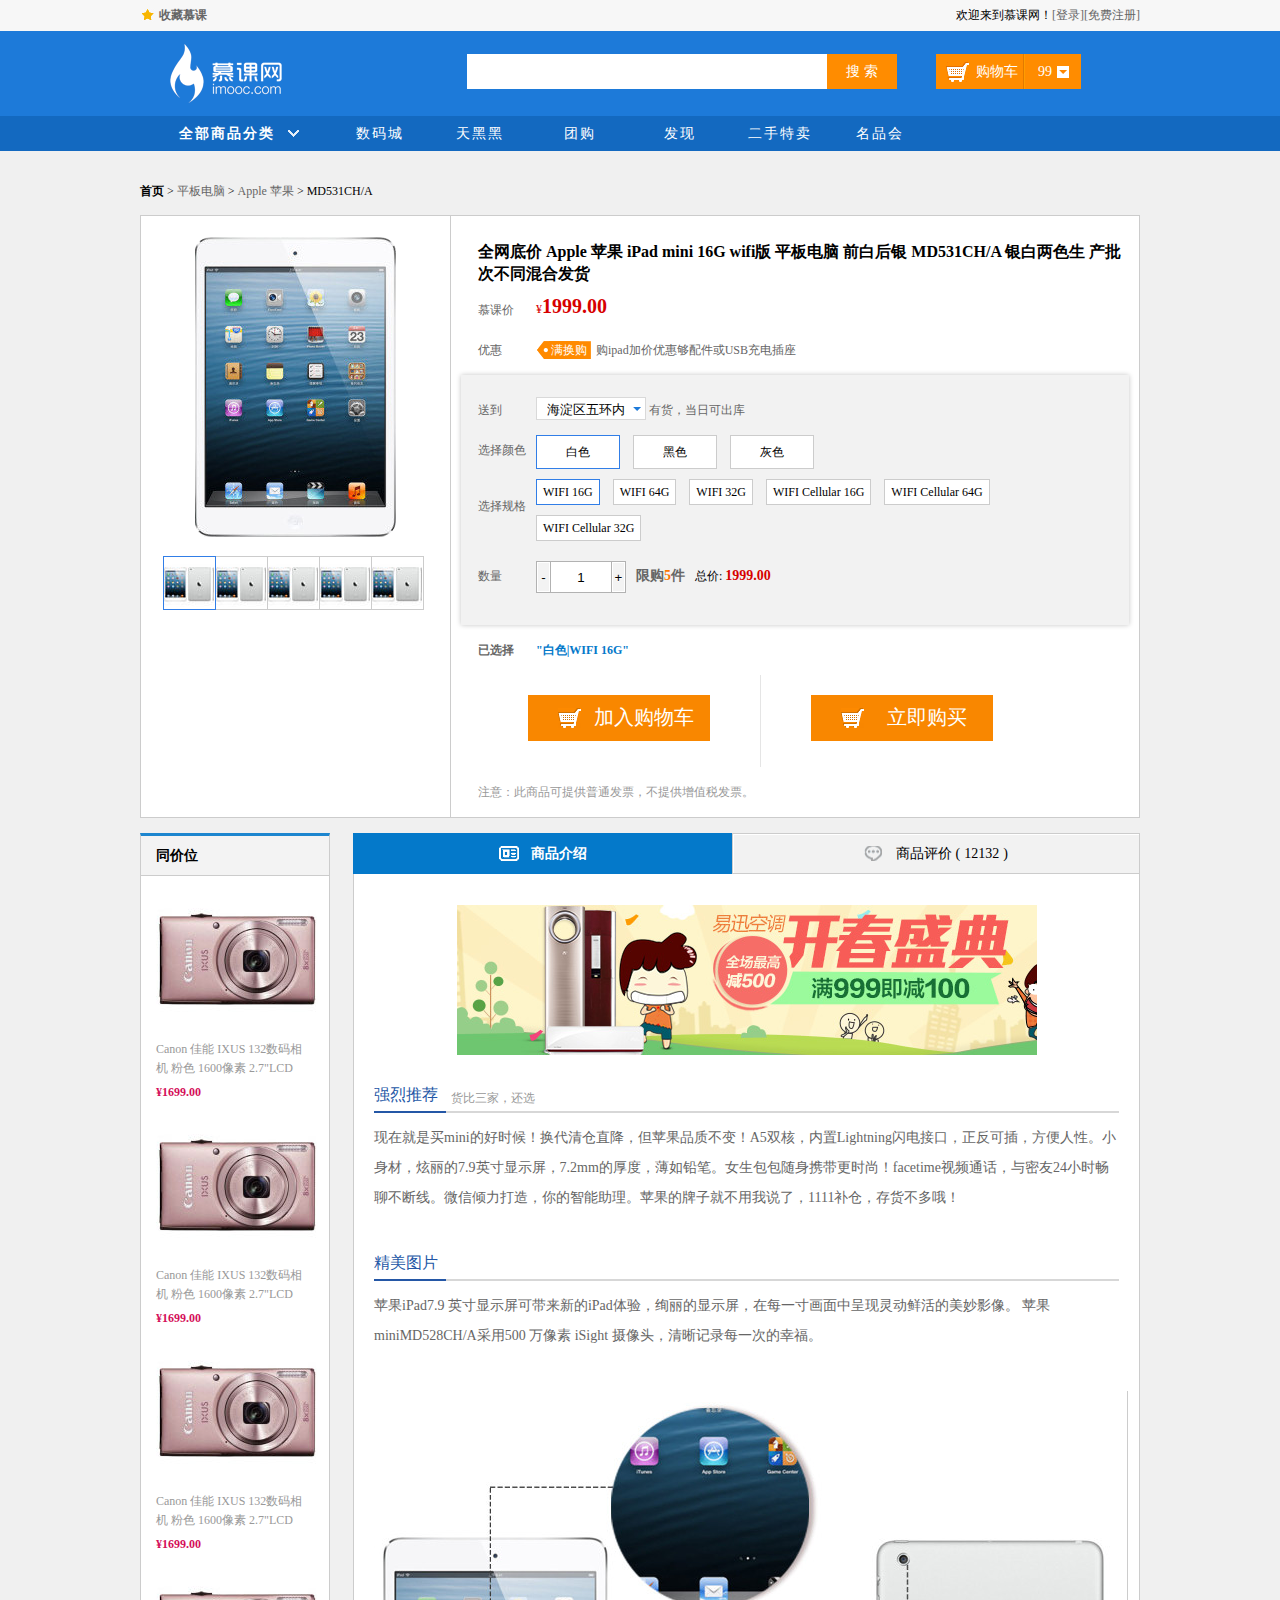
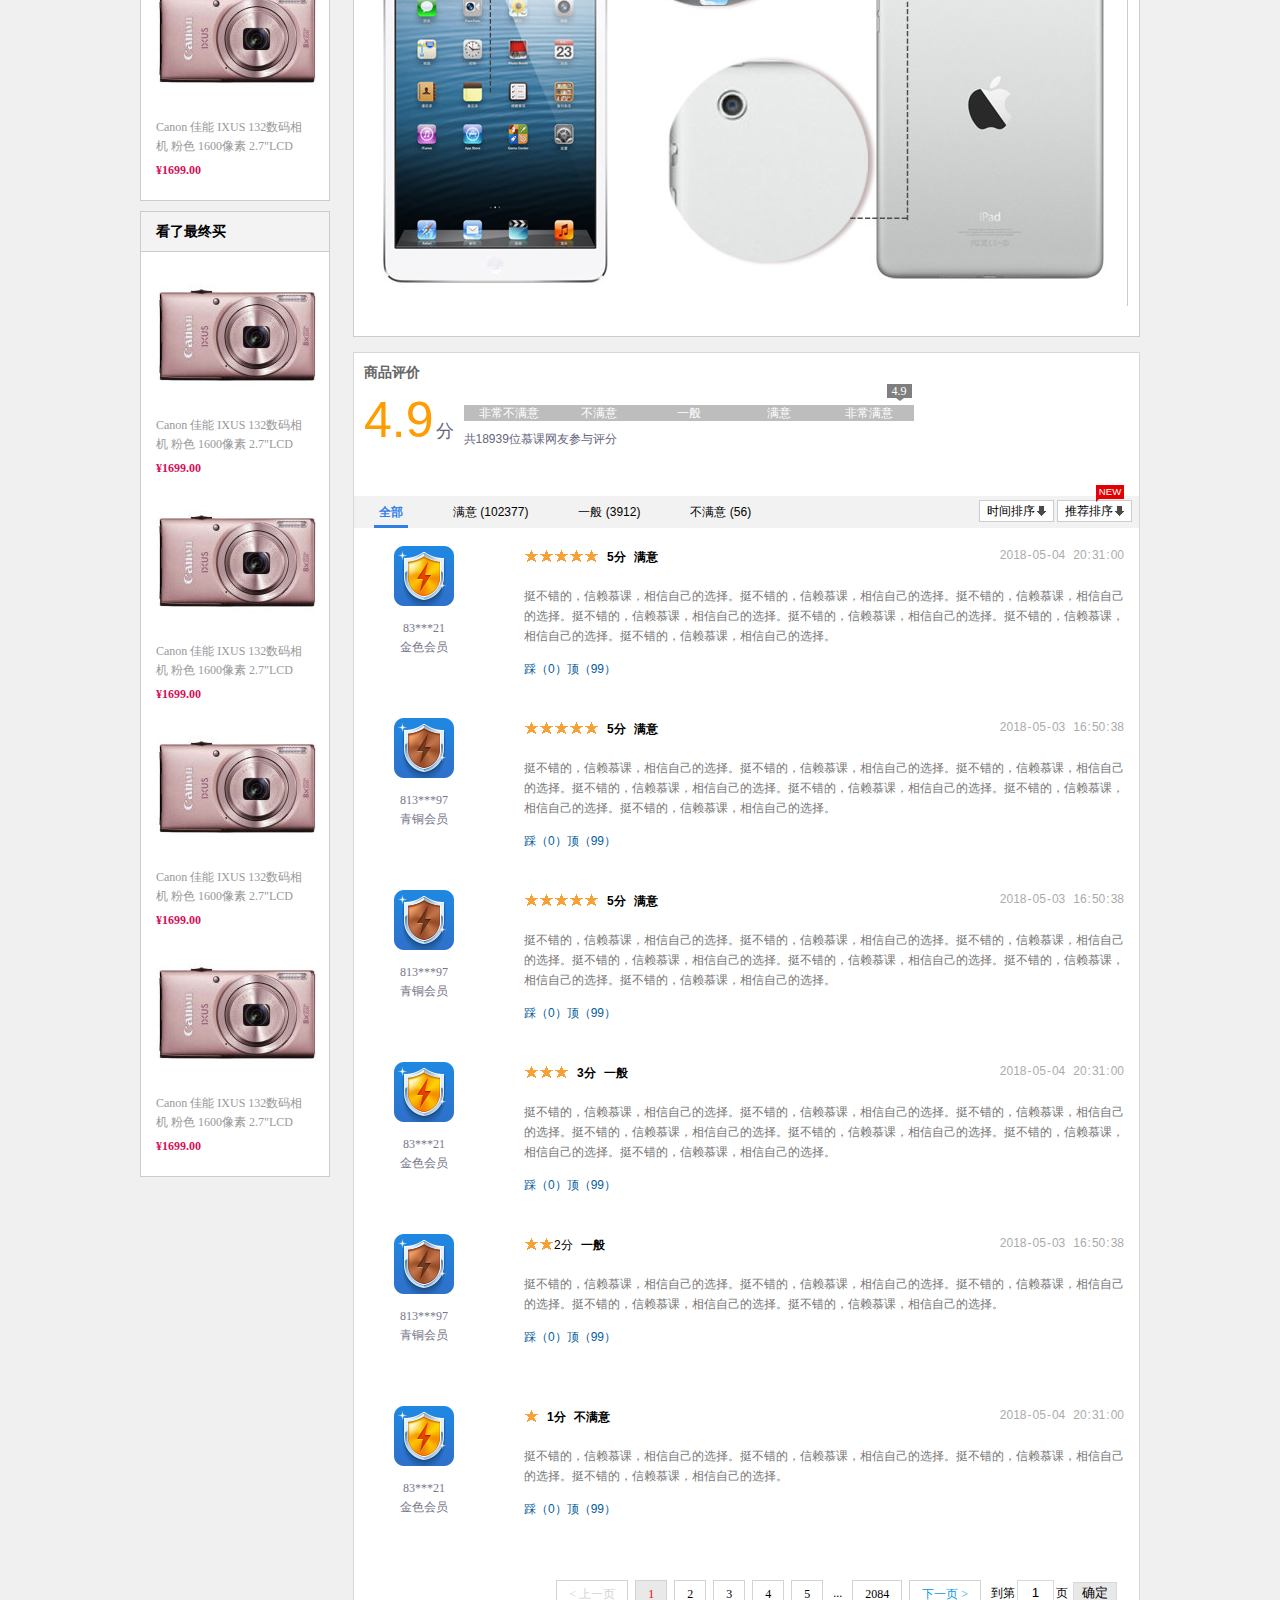
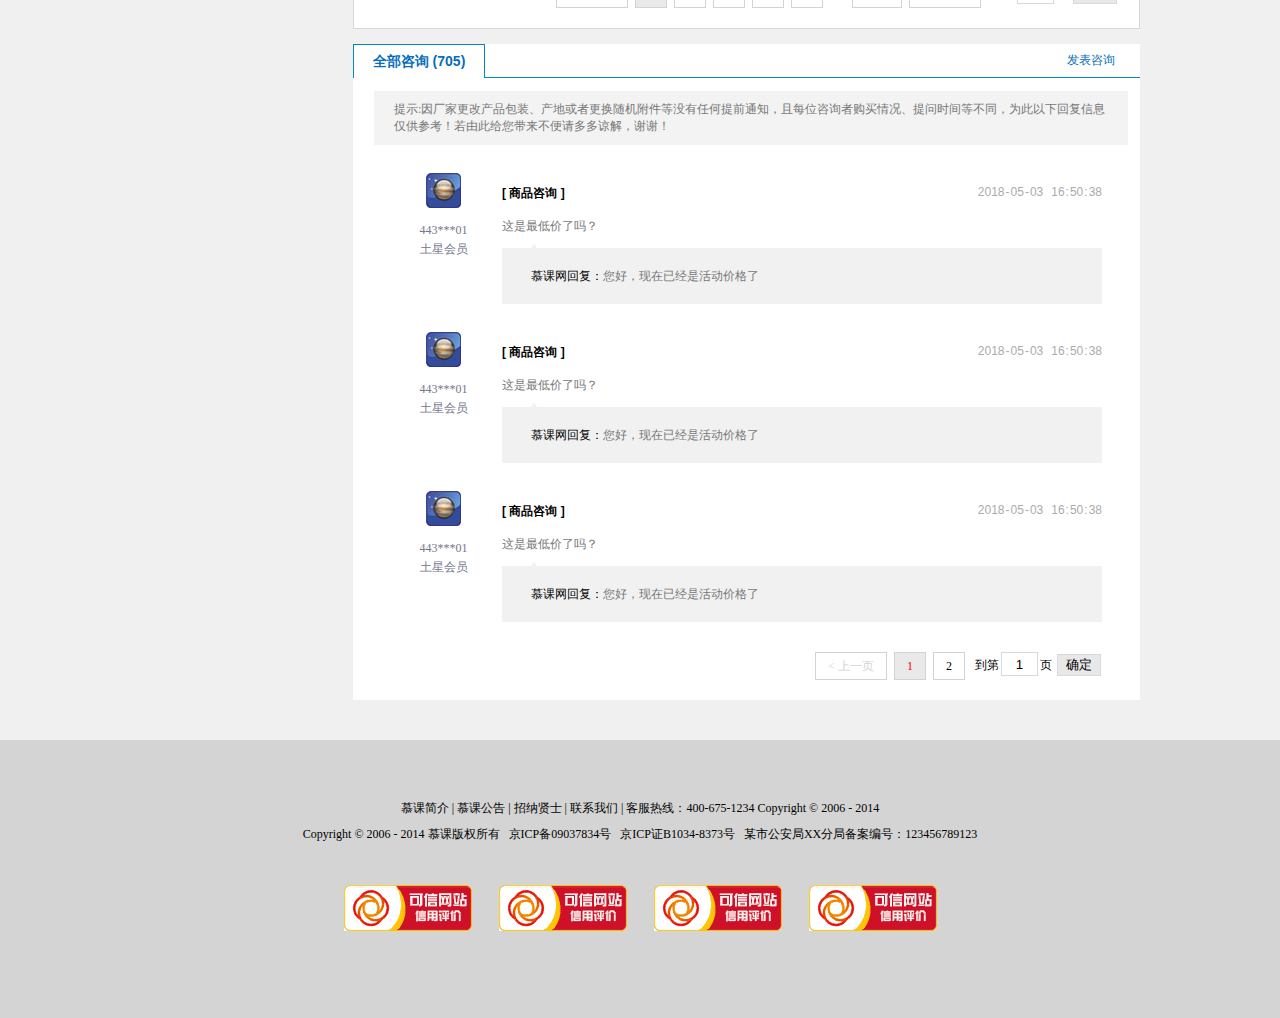
<file: Product.html>
<!DOCTYPE html>
<html lang="en">
<head>
    <meta charset="UTF-8">
    <title>商品介绍</title>
</head>
<link href="style/reset.css" rel="stylesheet" type="text/css">
<link href="style/columns.css" rel="stylesheet" type="text/css">
<script src="js/NumCount.js" type="text/javascript" rel="script"></script>
<script src="js/itemTab2.js" type="text/javascript" rel="script"></script>
<body class="greyBg">
<div class="headerBar">
    <div class="topBar">
        <div class="comWidth">
            <div class="leftArea">
                <a href="javascript:;" class="collection">收藏慕课</a>
            </div>
            <div class="rightArea">
                欢迎来到慕课网！<a href="https://walbl999eva.github.io/yahaha/Login.html">[登录]</a><a href="https://walbl999eva.github.io/yahaha/SignUp.html">[免费注册]</a>
            </div>
        </div>
    </div>
    <div class="logoBar">
        <div class="comWidth">
            <div class="logo fl">
                <a href="https://walbl999eva.github.io/yahaha/index.html"><img src="images/logo.png" alt="慕课网"/></a>
            </div>
            <div class="searchBox fl">
                <input type="text" class="searchText fl" />
                <input type="button" value="搜 索" class="searchBtn fr"/>
            </div>
            <div class="shopCar fr">
                <span class="shopText fl">购物车</span>
                <span class="shopNum fl"><a href="https://walbl999eva.github.io/yahaha/ShopCar.html">99</a></span>
            </div>
        </div>
    </div>
    <div class="navBox">
        <div class="comWidth">
            <div class="shopClass fl">
                <h3>全部商品分类</h3>
                <div class="shopClassShowAll">
                    <div class="shopClassShow showList">
                        <div class="shopClassList">
                            <dl class="shopListItem clearfix">
                                <dt class="">电脑装机</dt>
                                <dd>
                                    <a href="javascript:;">笔记本</a>
                                    <a href="javascript:;" class="d">超极本</a>
                                    <a href="javascript:;">上网本</a>
                                    <a href="javascript:;">平板电脑</a>
                                    <a href="javascript:;">台式机</a>
                                </dd>
                            </dl>
                            <dl class="shopListItem clearfix">
                                <dt class="">装机配件</dt>
                                <dd>
                                    <a href="javascript:;">笔记本</a>
                                    <a href="javascript:;">超极本</a>
                                    <a href="javascript:;">上网本</a>
                                    <a href="javascript:;">平板电脑</a>
                                    <a href="javascript:;">台式机</a>
                                    <a href="javascript:;">CPU</a>
                                    <a href="javascript:;">硬盘</a>
                                    <a href="javascript:;">SSD固态硬盘</a>
                                    <a href="javascript:;">内存</a>
                                    <a href="javascript:;">显示器</a>
                                </dd>
                            </dl>
                            <dl class="shopListItem clearfix">
                                <dt class="">装机附件</dt>
                                <dd>
                                    <a href="javascript:;">CPU</a>
                                    <a href="javascript:;">硬盘</a>
                                    <a href="javascript:;">SSD固态硬盘</a>
                                    <a href="javascript:;">内存</a>
                                    <a href="javascript:;">显示器</a>
                                    <a href="javascript:;">笔记本</a>
                                    <a href="javascript:;">超极本</a>
                                    <a href="javascript:;">上网本</a>
                                    <a href="javascript:;">平板电脑</a>
                                    <a href="javascript:;">台式机</a>
                                    <a href="javascript:;">鼠标</a>
                                    <a href="javascript:;">键盘</a>
                                    <a href="javascript:;">游戏外设</a>
                                    <a href="javascript:;">移动硬盘</a>
                                    <a href="javascript:;">数位板</a>
                                    <a href="javascript:;">摄像头</a>
                                </dd>
                            </dl>
                            <dl class="shopListItem clearfix">
                                <dt class="">电脑外设</dt>
                                <dd>
                                    <a href="javascript:;">鼠标</a>
                                    <a href="javascript:;">键盘</a>
                                    <a href="javascript:;">游戏外设</a>
                                    <a href="javascript:;">移动硬盘</a>
                                    <a href="javascript:;">数位板</a>
                                    <a href="javascript:;">摄像头</a>
                                    <a href="javascript:;">笔记本</a>
                                    <a href="javascript:;">超极本</a>
                                    <a href="javascript:;">上网本</a>
                                    <a href="javascript:;">平板电脑</a>
                                    <a href="javascript:;">台式机</a>
                                    <a href="javascript:;">网线/电话线</a>
                                    <a href="javascript:;">主板</a>
                                    <a href="javascript:;">机箱</a>
                                    <a href="javascript:;">散热器</a>
                                </dd>
                            </dl>
                            <dl class="shopListItem clearfix">
                                <dt class="">网络设备</dt>
                                <dd>
                                    <a href="javascript:;">耳麦</a>
                                    <a href="javascript:;">音箱</a>
                                    <a href="javascript:;">散热器</a>
                                    <a href="javascript:;">笔记本</a>
                                    <a href="javascript:;">超极本</a>
                                    <a href="javascript:;">上网本</a>
                                    <a href="javascript:;">平板电脑</a>
                                    <a href="javascript:;">路由器</a>
                                </dd>
                            </dl>
                            <dl class="shopListItem clearfix">
                                <dt class="">音频设备</dt>
                                <dd>
                                    <a href="javascript:;">交换机</a>
                                    <a href="javascript:;">超极本</a>
                                    <a href="javascript:;">刻录机/光驱</a>
                                    <a href="javascript:;">平板电脑</a>
                                    <a href="javascript:;">声卡</a>
                                </dd>
                            </dl>
                            <dl class="shopChannel clearfix">
                                <dt class="shopListChannel"><a href="javascript:;">电脑整机频道</a><img src="images/icon/shopClassDt.png"></dt>
                                <dt class="shopListChannel"><a href="javascript:;">硬件/外设频道</a><img src="images/icon/shopClassDt.png"></dt>
                                <dt class="shopListChannel"><a href="javascript:;">硬件/外设频道</a><img src="images/icon/shopClassDt.png"></dt>
                                <dt class="shopListChannel"><a href="javascript:;">硬件/外设频道</a><img src="images/icon/shopClassDt.png"></dt>
                                <dt class="shopListChannel"><a href="javascript:;">硬件/外设频道</a><img src="images/icon/shopClassDt.png"></dt>
                                <dt class="shopListChannel"><a href="javascript:;">硬件/外设频道</a><img src="images/icon/shopClassDt.png"></dt>
                                <dt class="shopListChannel"><a href="javascript:;">硬件/外设频道</a><img src="images/icon/shopClassDt.png"></dt>
                            </dl>
                        </div>
                        <dl class="shopClassItem">
                            <dt><a href="javascript:;" class="b">手机</a> <a href="javascript:;" class="b">数码</a>  <a href="javascript:;" class="c">合约机</a></dt>
                            <dd><a href="javascript:;">荣耀3X</a> <a href="javascript:;">单反</a> <a href="javascript:;">智能设备</a></dd>
                        </dl>
                    </div>
                    <div class="shopClassShow showList">
                        <div class="shopClassList">
                            <dl class="shopListItem clearfix">
                                <dt class="">电脑装机</dt>
                                <dd>
                                    <a href="javascript:;">笔记本</a>
                                    <a href="javascript:;" class="d">超极本</a>
                                    <a href="javascript:;">上网本</a>
                                    <a href="javascript:;">平板电脑</a>
                                    <a href="javascript:;">台式机</a>
                                </dd>
                            </dl>
                            <dl class="shopListItem clearfix">
                                <dt class="">装机配件</dt>
                                <dd>
                                    <a href="javascript:;">笔记本</a>
                                    <a href="javascript:;">超极本</a>
                                    <a href="javascript:;">上网本</a>
                                    <a href="javascript:;">平板电脑</a>
                                    <a href="javascript:;">台式机</a>
                                    <a href="javascript:;">CPU</a>
                                    <a href="javascript:;">硬盘</a>
                                    <a href="javascript:;">SSD固态硬盘</a>
                                    <a href="javascript:;">内存</a>
                                    <a href="javascript:;">显示器</a>
                                </dd>
                            </dl>
                            <dl class="shopListItem clearfix">
                                <dt class="">装机附件</dt>
                                <dd>
                                    <a href="javascript:;">CPU</a>
                                    <a href="javascript:;">硬盘</a>
                                    <a href="javascript:;">SSD固态硬盘</a>
                                    <a href="javascript:;">内存</a>
                                    <a href="javascript:;">显示器</a>
                                    <a href="javascript:;">笔记本</a>
                                    <a href="javascript:;">超极本</a>
                                    <a href="javascript:;">上网本</a>
                                    <a href="javascript:;">平板电脑</a>
                                    <a href="javascript:;">台式机</a>
                                    <a href="javascript:;">鼠标</a>
                                    <a href="javascript:;">键盘</a>
                                    <a href="javascript:;">游戏外设</a>
                                    <a href="javascript:;">移动硬盘</a>
                                    <a href="javascript:;">数位板</a>
                                    <a href="javascript:;">摄像头</a>
                                </dd>
                            </dl>
                            <dl class="shopListItem clearfix">
                                <dt class="">电脑外设</dt>
                                <dd>
                                    <a href="javascript:;">鼠标</a>
                                    <a href="javascript:;">键盘</a>
                                    <a href="javascript:;">游戏外设</a>
                                    <a href="javascript:;">移动硬盘</a>
                                    <a href="javascript:;">数位板</a>
                                    <a href="javascript:;">摄像头</a>
                                    <a href="javascript:;">笔记本</a>
                                    <a href="javascript:;">超极本</a>
                                    <a href="javascript:;">上网本</a>
                                    <a href="javascript:;">平板电脑</a>
                                    <a href="javascript:;">台式机</a>
                                    <a href="javascript:;">网线/电话线</a>
                                    <a href="javascript:;">主板</a>
                                    <a href="javascript:;">机箱</a>
                                    <a href="javascript:;">散热器</a>
                                </dd>
                            </dl>
                            <dl class="shopListItem clearfix">
                                <dt class="">网络设备</dt>
                                <dd>
                                    <a href="javascript:;">耳麦</a>
                                    <a href="javascript:;">音箱</a>
                                    <a href="javascript:;">散热器</a>
                                    <a href="javascript:;">笔记本</a>
                                    <a href="javascript:;">超极本</a>
                                    <a href="javascript:;">上网本</a>
                                    <a href="javascript:;">平板电脑</a>
                                    <a href="javascript:;">路由器</a>
                                </dd>
                            </dl>
                            <dl class="shopListItem clearfix">
                                <dt class="">音频设备</dt>
                                <dd>
                                    <a href="javascript:;">交换机</a>
                                    <a href="javascript:;">超极本</a>
                                    <a href="javascript:;">刻录机/光驱</a>
                                    <a href="javascript:;">平板电脑</a>
                                    <a href="javascript:;">声卡</a>
                                </dd>
                            </dl>
                            <dl class="shopChannel clearfix">
                                <dt class="shopListChannel"><a href="javascript:;">电脑整机频道</a><img src="images/icon/shopClassDt.png"></dt>
                                <dt class="shopListChannel"><a href="javascript:;">硬件/外设频道</a><img src="images/icon/shopClassDt.png"></dt>
                                <dt class="shopListChannel"><a href="javascript:;">硬件/外设频道</a><img src="images/icon/shopClassDt.png"></dt>
                                <dt class="shopListChannel"><a href="javascript:;">硬件/外设频道</a><img src="images/icon/shopClassDt.png"></dt>
                                <dt class="shopListChannel"><a href="javascript:;">硬件/外设频道</a><img src="images/icon/shopClassDt.png"></dt>
                                <dt class="shopListChannel"><a href="javascript:;">硬件/外设频道</a><img src="images/icon/shopClassDt.png"></dt>
                                <dt class="shopListChannel"><a href="javascript:;">硬件/外设频道</a><img src="images/icon/shopClassDt.png"></dt>
                            </dl>
                        </div>
                        <dl class="shopClassItem">
                            <dt><a href="javascript:;" class="b">电脑</a> <a href="javascript:;" class="b">硬件外设</a>  <a href="javascript:;" class="c">装机宝</a></dt>
                            <dd><a href="javascript:;">笔记本</a> <a href="javascript:;">台式机</a> <a href="javascript:;">超极本</a> <a href="javascript:;">平板</a></dd>
                        </dl>
                    </div>
                    <div class="shopClassShow showList">
                        <div class="shopClassList">
                            <dl class="shopListItem clearfix">
                                <dt class="">电脑装机</dt>
                                <dd>
                                    <a href="javascript:;">笔记本</a>
                                    <a href="javascript:;" class="d">超极本</a>
                                    <a href="javascript:;">上网本</a>
                                    <a href="javascript:;">平板电脑</a>
                                    <a href="javascript:;">台式机</a>
                                </dd>
                            </dl>
                            <dl class="shopListItem clearfix">
                                <dt class="">装机配件</dt>
                                <dd>
                                    <a href="javascript:;">笔记本</a>
                                    <a href="javascript:;">超极本</a>
                                    <a href="javascript:;">上网本</a>
                                    <a href="javascript:;">平板电脑</a>
                                    <a href="javascript:;">台式机</a>
                                    <a href="javascript:;">CPU</a>
                                    <a href="javascript:;">硬盘</a>
                                    <a href="javascript:;">SSD固态硬盘</a>
                                    <a href="javascript:;">内存</a>
                                    <a href="javascript:;">显示器</a>
                                </dd>
                            </dl>
                            <dl class="shopListItem clearfix">
                                <dt class="">装机附件</dt>
                                <dd>
                                    <a href="javascript:;">CPU</a>
                                    <a href="javascript:;">硬盘</a>
                                    <a href="javascript:;">SSD固态硬盘</a>
                                    <a href="javascript:;">内存</a>
                                    <a href="javascript:;">显示器</a>
                                    <a href="javascript:;">笔记本</a>
                                    <a href="javascript:;">超极本</a>
                                    <a href="javascript:;">上网本</a>
                                    <a href="javascript:;">平板电脑</a>
                                    <a href="javascript:;">台式机</a>
                                    <a href="javascript:;">鼠标</a>
                                    <a href="javascript:;">键盘</a>
                                    <a href="javascript:;">游戏外设</a>
                                    <a href="javascript:;">移动硬盘</a>
                                    <a href="javascript:;">数位板</a>
                                    <a href="javascript:;">摄像头</a>
                                </dd>
                            </dl>
                            <dl class="shopListItem clearfix">
                                <dt class="">电脑外设</dt>
                                <dd>
                                    <a href="javascript:;">鼠标</a>
                                    <a href="javascript:;">键盘</a>
                                    <a href="javascript:;">游戏外设</a>
                                    <a href="javascript:;">移动硬盘</a>
                                    <a href="javascript:;">数位板</a>
                                    <a href="javascript:;">摄像头</a>
                                    <a href="javascript:;">笔记本</a>
                                    <a href="javascript:;">超极本</a>
                                    <a href="javascript:;">上网本</a>
                                    <a href="javascript:;">平板电脑</a>
                                    <a href="javascript:;">台式机</a>
                                    <a href="javascript:;">网线/电话线</a>
                                    <a href="javascript:;">主板</a>
                                    <a href="javascript:;">机箱</a>
                                    <a href="javascript:;">散热器</a>
                                </dd>
                            </dl>
                            <dl class="shopListItem clearfix">
                                <dt class="">网络设备</dt>
                                <dd>
                                    <a href="javascript:;">耳麦</a>
                                    <a href="javascript:;">音箱</a>
                                    <a href="javascript:;">散热器</a>
                                    <a href="javascript:;">笔记本</a>
                                    <a href="javascript:;">超极本</a>
                                    <a href="javascript:;">上网本</a>
                                    <a href="javascript:;">平板电脑</a>
                                    <a href="javascript:;">路由器</a>
                                </dd>
                            </dl>
                            <dl class="shopListItem clearfix">
                                <dt class="">音频设备</dt>
                                <dd>
                                    <a href="javascript:;">交换机</a>
                                    <a href="javascript:;">超极本</a>
                                    <a href="javascript:;">刻录机/光驱</a>
                                    <a href="javascript:;">平板电脑</a>
                                    <a href="javascript:;">声卡</a>
                                </dd>
                            </dl>
                            <dl class="shopChannel clearfix">
                                <dt class="shopListChannel"><a href="javascript:;">电脑整机频道</a><img src="images/icon/shopClassDt.png"></dt>
                                <dt class="shopListChannel"><a href="javascript:;">硬件/外设频道</a><img src="images/icon/shopClassDt.png"></dt>
                                <dt class="shopListChannel"><a href="javascript:;">硬件/外设频道</a><img src="images/icon/shopClassDt.png"></dt>
                                <dt class="shopListChannel"><a href="javascript:;">硬件/外设频道</a><img src="images/icon/shopClassDt.png"></dt>
                                <dt class="shopListChannel"><a href="javascript:;">硬件/外设频道</a><img src="images/icon/shopClassDt.png"></dt>
                                <dt class="shopListChannel"><a href="javascript:;">硬件/外设频道</a><img src="images/icon/shopClassDt.png"></dt>
                                <dt class="shopListChannel"><a href="javascript:;">硬件/外设频道</a><img src="images/icon/shopClassDt.png"></dt>
                            </dl>
                        </div>
                        <dl class="shopClassItem">
                            <dt><a href="javascript:;" class="b">大家电</a> <a href="javascript:;" class="b">数码</a></dt>
                            <dd><a href="javascript:;">电视</a> <a href="javascript:;">空调</a> <a href="javascript:;">冰箱</a> <a href="javascript:;">洗衣机</a></dd>
                        </dl>
                    </div>
                    <div class="shopClassShow showList">
                        <div class="shopClassList">
                            <dl class="shopListItem clearfix">
                                <dt class="">电脑装机</dt>
                                <dd>
                                    <a href="javascript:;">笔记本</a>
                                    <a href="javascript:;" class="d">超极本</a>
                                    <a href="javascript:;">上网本</a>
                                    <a href="javascript:;">平板电脑</a>
                                    <a href="javascript:;">台式机</a>
                                </dd>
                            </dl>
                            <dl class="shopListItem clearfix">
                                <dt class="">装机配件</dt>
                                <dd>
                                    <a href="javascript:;">笔记本</a>
                                    <a href="javascript:;">超极本</a>
                                    <a href="javascript:;">上网本</a>
                                    <a href="javascript:;">平板电脑</a>
                                    <a href="javascript:;">台式机</a>
                                    <a href="javascript:;">CPU</a>
                                    <a href="javascript:;">硬盘</a>
                                    <a href="javascript:;">SSD固态硬盘</a>
                                    <a href="javascript:;">内存</a>
                                    <a href="javascript:;">显示器</a>
                                </dd>
                            </dl>
                            <dl class="shopListItem clearfix">
                                <dt class="">装机附件</dt>
                                <dd>
                                    <a href="javascript:;">CPU</a>
                                    <a href="javascript:;">硬盘</a>
                                    <a href="javascript:;">SSD固态硬盘</a>
                                    <a href="javascript:;">内存</a>
                                    <a href="javascript:;">显示器</a>
                                    <a href="javascript:;">笔记本</a>
                                    <a href="javascript:;">超极本</a>
                                    <a href="javascript:;">上网本</a>
                                    <a href="javascript:;">平板电脑</a>
                                    <a href="javascript:;">台式机</a>
                                    <a href="javascript:;">鼠标</a>
                                    <a href="javascript:;">键盘</a>
                                    <a href="javascript:;">游戏外设</a>
                                    <a href="javascript:;">移动硬盘</a>
                                    <a href="javascript:;">数位板</a>
                                    <a href="javascript:;">摄像头</a>
                                </dd>
                            </dl>
                            <dl class="shopListItem clearfix">
                                <dt class="">电脑外设</dt>
                                <dd>
                                    <a href="javascript:;">鼠标</a>
                                    <a href="javascript:;">键盘</a>
                                    <a href="javascript:;">游戏外设</a>
                                    <a href="javascript:;">移动硬盘</a>
                                    <a href="javascript:;">数位板</a>
                                    <a href="javascript:;">摄像头</a>
                                    <a href="javascript:;">笔记本</a>
                                    <a href="javascript:;">超极本</a>
                                    <a href="javascript:;">上网本</a>
                                    <a href="javascript:;">平板电脑</a>
                                    <a href="javascript:;">台式机</a>
                                    <a href="javascript:;">网线/电话线</a>
                                    <a href="javascript:;">主板</a>
                                    <a href="javascript:;">机箱</a>
                                    <a href="javascript:;">散热器</a>
                                </dd>
                            </dl>
                            <dl class="shopListItem clearfix">
                                <dt class="">网络设备</dt>
                                <dd>
                                    <a href="javascript:;">耳麦</a>
                                    <a href="javascript:;">音箱</a>
                                    <a href="javascript:;">散热器</a>
                                    <a href="javascript:;">笔记本</a>
                                    <a href="javascript:;">超极本</a>
                                    <a href="javascript:;">上网本</a>
                                    <a href="javascript:;">平板电脑</a>
                                    <a href="javascript:;">路由器</a>
                                </dd>
                            </dl>
                            <dl class="shopListItem clearfix">
                                <dt class="">音频设备</dt>
                                <dd>
                                    <a href="javascript:;">交换机</a>
                                    <a href="javascript:;">超极本</a>
                                    <a href="javascript:;">刻录机/光驱</a>
                                    <a href="javascript:;">平板电脑</a>
                                    <a href="javascript:;">声卡</a>
                                </dd>
                            </dl>
                            <dl class="shopChannel clearfix">
                                <dt class="shopListChannel"><a href="javascript:;">电脑整机频道</a><img src="images/icon/shopClassDt.png"></dt>
                                <dt class="shopListChannel"><a href="javascript:;">硬件/外设频道</a><img src="images/icon/shopClassDt.png"></dt>
                                <dt class="shopListChannel"><a href="javascript:;">硬件/外设频道</a><img src="images/icon/shopClassDt.png"></dt>
                                <dt class="shopListChannel"><a href="javascript:;">硬件/外设频道</a><img src="images/icon/shopClassDt.png"></dt>
                                <dt class="shopListChannel"><a href="javascript:;">硬件/外设频道</a><img src="images/icon/shopClassDt.png"></dt>
                                <dt class="shopListChannel"><a href="javascript:;">硬件/外设频道</a><img src="images/icon/shopClassDt.png"></dt>
                                <dt class="shopListChannel"><a href="javascript:;">硬件/外设频道</a><img src="images/icon/shopClassDt.png"></dt>
                            </dl>
                        </div>
                        <dl class="shopClassItem">
                            <dt><a href="javascript:;" class="b">厨房电器</a> <a href="javascript:;" class="b">生活电器</a></dt>
                            <dd><a href="javascript:;">空气进化器</a> <a href="javascript:;">微波炉</a> <a href="javascript:;">取暖设备</a></dd>
                        </dl>
                    </div>
                    <div class="shopClassShow showList">
                        <div class="shopClassList">
                            <dl class="shopListItem clearfix">
                                <dt class="">电脑装机</dt>
                                <dd>
                                    <a href="javascript:;">笔记本</a>
                                    <a href="javascript:;" class="d">超极本</a>
                                    <a href="javascript:;">上网本</a>
                                    <a href="javascript:;">平板电脑</a>
                                    <a href="javascript:;">台式机</a>
                                </dd>
                            </dl>
                            <dl class="shopListItem clearfix">
                                <dt class="">装机配件</dt>
                                <dd>
                                    <a href="javascript:;">笔记本</a>
                                    <a href="javascript:;">超极本</a>
                                    <a href="javascript:;">上网本</a>
                                    <a href="javascript:;">平板电脑</a>
                                    <a href="javascript:;">台式机</a>
                                    <a href="javascript:;">CPU</a>
                                    <a href="javascript:;">硬盘</a>
                                    <a href="javascript:;">SSD固态硬盘</a>
                                    <a href="javascript:;">内存</a>
                                    <a href="javascript:;">显示器</a>
                                </dd>
                            </dl>
                            <dl class="shopListItem clearfix">
                                <dt class="">装机附件</dt>
                                <dd>
                                    <a href="javascript:;">CPU</a>
                                    <a href="javascript:;">硬盘</a>
                                    <a href="javascript:;">SSD固态硬盘</a>
                                    <a href="javascript:;">内存</a>
                                    <a href="javascript:;">显示器</a>
                                    <a href="javascript:;">笔记本</a>
                                    <a href="javascript:;">超极本</a>
                                    <a href="javascript:;">上网本</a>
                                    <a href="javascript:;">平板电脑</a>
                                    <a href="javascript:;">台式机</a>
                                    <a href="javascript:;">鼠标</a>
                                    <a href="javascript:;">键盘</a>
                                    <a href="javascript:;">游戏外设</a>
                                    <a href="javascript:;">移动硬盘</a>
                                    <a href="javascript:;">数位板</a>
                                    <a href="javascript:;">摄像头</a>
                                </dd>
                            </dl>
                            <dl class="shopListItem clearfix">
                                <dt class="">电脑外设</dt>
                                <dd>
                                    <a href="javascript:;">鼠标</a>
                                    <a href="javascript:;">键盘</a>
                                    <a href="javascript:;">游戏外设</a>
                                    <a href="javascript:;">移动硬盘</a>
                                    <a href="javascript:;">数位板</a>
                                    <a href="javascript:;">摄像头</a>
                                    <a href="javascript:;">笔记本</a>
                                    <a href="javascript:;">超极本</a>
                                    <a href="javascript:;">上网本</a>
                                    <a href="javascript:;">平板电脑</a>
                                    <a href="javascript:;">台式机</a>
                                    <a href="javascript:;">网线/电话线</a>
                                    <a href="javascript:;">主板</a>
                                    <a href="javascript:;">机箱</a>
                                    <a href="javascript:;">散热器</a>
                                </dd>
                            </dl>
                            <dl class="shopListItem clearfix">
                                <dt class="">网络设备</dt>
                                <dd>
                                    <a href="javascript:;">耳麦</a>
                                    <a href="javascript:;">音箱</a>
                                    <a href="javascript:;">散热器</a>
                                    <a href="javascript:;">笔记本</a>
                                    <a href="javascript:;">超极本</a>
                                    <a href="javascript:;">上网本</a>
                                    <a href="javascript:;">平板电脑</a>
                                    <a href="javascript:;">路由器</a>
                                </dd>
                            </dl>
                            <dl class="shopListItem clearfix">
                                <dt class="">音频设备</dt>
                                <dd>
                                    <a href="javascript:;">交换机</a>
                                    <a href="javascript:;">超极本</a>
                                    <a href="javascript:;">刻录机/光驱</a>
                                    <a href="javascript:;">平板电脑</a>
                                    <a href="javascript:;">声卡</a>
                                </dd>
                            </dl>
                            <dl class="shopChannel clearfix">
                                <dt class="shopListChannel"><a href="javascript:;">电脑整机频道</a><img src="images/icon/shopClassDt.png"></dt>
                                <dt class="shopListChannel"><a href="javascript:;">硬件/外设频道</a><img src="images/icon/shopClassDt.png"></dt>
                                <dt class="shopListChannel"><a href="javascript:;">硬件/外设频道</a><img src="images/icon/shopClassDt.png"></dt>
                                <dt class="shopListChannel"><a href="javascript:;">硬件/外设频道</a><img src="images/icon/shopClassDt.png"></dt>
                                <dt class="shopListChannel"><a href="javascript:;">硬件/外设频道</a><img src="images/icon/shopClassDt.png"></dt>
                                <dt class="shopListChannel"><a href="javascript:;">硬件/外设频道</a><img src="images/icon/shopClassDt.png"></dt>
                                <dt class="shopListChannel"><a href="javascript:;">硬件/外设频道</a><img src="images/icon/shopClassDt.png"></dt>
                            </dl>
                        </div>
                        <dl class="shopClassItem">
                            <dt><a href="javascript:;" class="b">食品饮料</a> <a href="javascript:;" class="b">生鲜</a>  <a href="javascript:;" class="c">粮油</a></dt>
                            <dd><a href="javascript:;">进口</a> <a href="javascript:;">速溶咖啡</a> <a href="javascript:;">零食</a> <a href="javascript:;">保健品</a></dd>
                        </dl>
                    </div>
                </div>

            </div>
            <ul class="nav fl">
                <li><a href="javascript:;">数码城</a></li>
                <li><a href="javascript:;">天黑黑</a></li>
                <li><a href="javascript:;">团购</a></li>
                <li><a href="javascript:;">发现</a></li>
                <li><a href="javascript:;">二手特卖</a></li>
                <li><a href="javascript:;">名品会</a></li>
            </ul>
        </div>
    </div>
</div>
<div class="userPosition comWidth">
    <span>
        <a href="index.html"><b>首页</b></a>
        <span>&gt;</span>
        <a href="javascript:;">平板电脑</a>
        <span>&gt;</span>
        <a href="javascript:;">Apple 苹果</a>
        <span>&gt;</span>
        <em>MD531CH/A</em>
    </span>
</div>
<div class="itemInfo comWidth">
    <div class="itemOrder clearfix">
        <div class="leftArea">
            <div class="itemInfoPics">
                <div class="itemInfoImg">
                    <a href="javascript:;"><img src="images/itemInfo/iPad_MD531CH:A.png" alt="ipad"></a>
                </div>
                <ul class="itemInfoImgList clearfix">
                    <li class="active"><a href="javascript:;"><img src="images/itemInfo/images/iPad_MD531CHA_list_03" alt="ipad"></a></li>
                    <li><a href="javascript:;"><img src="images/itemInfo/images/iPad_MD531CHA_list_03" alt="ipad"></a></li>
                    <li><a href="javascript:;"><img src="images/itemInfo/images/iPad_MD531CHA_list_03" alt="ipad"></a></li>
                    <li><a href="javascript:;"><img src="images/itemInfo/images/iPad_MD531CHA_list_03" alt="ipad"></a></li>
                    <li><a href="javascript:;"><img src="images/itemInfo/images/iPad_MD531CHA_list_03" alt="ipad"></a></li>
                </ul>
            </div>
        </div>
        <div class="rightArea">
            <div class="itemInfoContent">
                <h3>全网底价 Apple 苹果 iPad mini 16G wifi版 平板电脑 前白后银 MD531CH/A 银白两色生
                    产批次不同混合发货
                </h3>
                <div class="dl clearfix">
                    <p class="dt">慕课价</p>
                    <div class="dd"><span class="itemInfoPrice"><em>&yen;</em><i>1999.00</i></span></div>
                </div>
                <div class="dl clearfix">
                    <p class="dt">优惠</p>
                    <div class="dd mhg"><i><a href="javascript:;">满换购</a></i><span class="mhgInfo">购ipad加价优惠够配件或USB充电插座</span></div>
                </div>
                <div class="itemInfoList">
                    <div class="dl clearfix">
                        <p class="dt">送到</p>
                        <div class="dd delivery">
                            <select class="select">
                                <option value="5">海淀区五环内</option>
                                <option value="4">海淀区环四内</option>
                                <option value="3">海淀区三环内</option>
                                <option value="2">海淀区二环内</option>
                                <option value="1">海淀区一环内</option>
                            </select>
                            <span class="mhgInfo">有货，当日可出库</span>
                        </div>
                    </div>
                    <div class="dl clearfix">
                        <p class="dt">选择颜色</p>
                        <div class="dd itemInfoColor">
                            <span class="active">白色</span>
                            <span>黑色</span>
                            <span>灰色</span>
                        </div>
                    </div>
                    <div class="dl clearfix">
                        <p class="dt itemSpec">选择规格</p>
                        <div class="dd itemInfoColor itemSpecList">
                            <span class="active">WIFI 16G</span>
                            <span>WIFI 64G</span>
                            <span>WIFI 32G</span>
                            <span>WIFI Cellular 16G</span>
                            <span>WIFI Cellular 64G</span>
                            <span>WIFI Cellular 32G</span>
                        </div>
                    </div>
                    <div class="dl itemInfoNum clearfix">
                        <p class="dt">数量</p>
                        <div class="dd">
                            <div class="itemNumCunt fl clearfix">
                                <input class="reduction" value="-" type="button" onclick="numDec()">
                                <input type="text" value="1" class="input" id="quantity" onkeyup="keyup()">
                                <input class="plus" value="+" type="button" onclick="numAdd()">
                            </div>
                            <span class="mhgInfo">限购<em>5</em>件</span>
                            <p class="sdsd">总价: <span id="totalPrice">1999.00</span></p>
                            <input type="hidden" value="1999.00" id="price" /><!--商品单价-->
                            <!--<input type="button" value="展示单价" onclick="show()"/>-->
                        </div>
                    </div>
                </div>
                <div class="dl itemChosen clearfix">
                    <p class="dt">已选择</p>
                    <div class="dd"><span>"<em>白色</em>|<em>WIFI 16G</em>"</span></div>
                </div>
                <div class="dl buy clearfix">
                    <div class="addShopCar">
                        <input type="button" value="加入购物车" class="addShopCarBtn">
                    </div>
                    <div class="buyNow">
                        <input type="button" value="立即购买" class="buyNowBtn">
                    </div>
                </div>
                <div class="dl clearfix">
                    <p class="dt notice">注意：此商品可提供普通发票，不提供增值税发票。</p>
                </div>
            </div>
        </div>
    </div>
    <div class="itemDetail comWidth clearfix">
        <div class="leftArea">
            <div class="recommend">
                <h3>同价位</h3>
                <div class="recommendList">
                    <div class="item">
                        <div class="itemCont">
                            <div class="itemImg">
                                <a href="javascript:;"><img src="images/itemImg/images/IXUS_28.jpg" alt="IXUS"></a>
                            </div>
                            <p class="itemName"><a href="javascript:;">Canon 佳能 IXUS 132数码相机 粉色 1600像素 2.7"LCD</a></p>
                            <p class="money">¥1699.00</p>
                        </div>
                    </div>
                    <div class="item">
                        <div class="itemCont">
                            <div class="itemImg">
                                <a href="javascript:;"><img src="images/itemImg/images/IXUS_28.jpg" alt="IXUS"></a>
                            </div>
                            <p class="itemName"><a href="javascript:;">Canon 佳能 IXUS 132数码相机 粉色 1600像素 2.7"LCD</a></p>
                            <p class="money">¥1699.00</p>
                        </div>
                    </div>
                    <div class="item">
                        <div class="itemCont">
                            <div class="itemImg">
                                <a href="javascript:;"><img src="images/itemImg/images/IXUS_28.jpg" alt="IXUS"></a>
                            </div>
                            <p class="itemName"><a href="javascript:;">Canon 佳能 IXUS 132数码相机 粉色 1600像素 2.7"LCD</a></p>
                            <p class="money">¥1699.00</p>
                        </div>
                    </div>
                    <div class="item">
                        <div class="itemCont">
                            <div class="itemImg">
                                <a href="javascript:;"><img src="images/itemImg/images/IXUS_28.jpg" alt="IXUS"></a>
                            </div>
                            <p class="itemName"><a href="javascript:;">Canon 佳能 IXUS 132数码相机 粉色 1600像素 2.7"LCD</a></p>
                            <p class="money">¥1699.00</p>
                        </div>
                    </div>
                </div>
            </div>
            <div class="recommend bt">
                <h3>看了最终买</h3>
                <div class="recommendList">
                    <div class="item">
                        <div class="itemCont">
                            <div class="itemImg">
                                <a href="javascript:;"><img src="images/itemImg/images/IXUS_28.jpg" alt="IXUS"></a>
                            </div>
                            <p class="itemName"><a href="javascript:;">Canon 佳能 IXUS 132数码相机 粉色 1600像素 2.7"LCD</a></p>
                            <p class="money">¥1699.00</p>
                        </div>
                    </div>
                    <div class="item">
                        <div class="itemCont">
                            <div class="itemImg">
                                <a href="javascript:;"><img src="images/itemImg/images/IXUS_28.jpg" alt="IXUS"></a>
                            </div>
                            <p class="itemName"><a href="javascript:;">Canon 佳能 IXUS 132数码相机 粉色 1600像素 2.7"LCD</a></p>
                            <p class="money">¥1699.00</p>
                        </div>
                    </div>
                    <div class="item">
                        <div class="itemCont">
                            <div class="itemImg">
                                <a href="javascript:;"><img src="images/itemImg/images/IXUS_28.jpg" alt="IXUS"></a>
                            </div>
                            <p class="itemName"><a href="javascript:;">Canon 佳能 IXUS 132数码相机 粉色 1600像素 2.7"LCD</a></p>
                            <p class="money">¥1699.00</p>
                        </div>
                    </div>
                    <div class="item">
                        <div class="itemCont">
                            <div class="itemImg">
                                <a href="javascript:;"><img src="images/itemImg/images/IXUS_28.jpg" alt="IXUS"></a>
                            </div>
                            <p class="itemName"><a href="javascript:;">Canon 佳能 IXUS 132数码相机 粉色 1600像素 2.7"LCD</a></p>
                            <p class="money">¥1699.00</p>
                        </div>
                    </div>
                </div>
            </div>
        </div>
        <div class="rightArea">
            <ul class="itemDetailTit clearfix">
                <li class="itemIntro active" id="itemIntro" onclick="itemIntro()"><span>商品介绍</span></li>
                <li class="itemRate" id="itemRate" onclick="itemRate()"><span>商品评价&nbsp;(<em>12132</em>)</span></li>
            </ul>
            <div class="itemDetailContent" id="itemDetailContent">
                <img src="images/itemInfo/spring.png" alt="开春盛典">
                <div class="itemTxt">
                    <div class="itemTxtTit clearfix">
                        <h3>强烈推荐</h3>
                        <p>货比三家，还选</p>
                    </div>
                    <div class="itemTxtContent">
                        <p>现在就是买mini的好时候！换代清仓直降，但苹果品质不变！A5双核，内置Lightning闪电接口，正反可插，方便人性。小身材，炫丽的7.9英寸显示屏，7.2mm的厚度，薄如铅笔。女生包包随身携带更时尚！facetime视频通话，与密友24小时畅聊不断线。微信倾力打造，你的智能助理。苹果的牌子就不用我说了，1111补仓，存货不多哦！</p>
                    </div>
                </div>
                <div class="itemTxt">
                    <div class="itemTxtTit clearfix">
                        <h3>精美图片</h3>
                    </div>
                    <div class="itemTxtContent">
                        <p>苹果iPad7.9 英寸显示屏可带来新的iPad体验，绚丽的显示屏，在每一寸画面中呈现灵动鲜活的美妙影像。 苹果miniMD528CH/A采用500 万像素 iSight 摄像头，清晰记录每一次的幸福。</p>
                    </div>
                </div>
                <img src="images/itemInfo/ipadInfo.png" alt="ipad">
            </div>
            <div class="itemRateContent" id="itemRateContent">
                <h3>商品评价</h3>
                <div class="scoreBox clearfix">
                    <div class="scoreNum">
                        <em>4.9</em><span>分</span>
                    </div>
                    <div class="scoreOpt">
                        <div><span>非常不满意</span><span>不满意</span><span>一般</span><span>满意</span><span>非常满意</span></div>
                        <div class="scoreBub"><em>4.9</em><i></i></div>
                        <p>共18939位慕课网友参与评分</p>
                    </div>
                </div>
                <div class="memberComment" id="memberComment">
                    <div class="commentList clearfix" id="commentList">
                        <ul>
                            <!--<li class="active" id="allBox" onclick="allBox()"><a href="javascript:;">全部</a></li>-->
                            <!--<li id="happy" onclick="happy()"><a href="javascript:;">满意 (<em>102377</em>)</a></li>-->
                            <!--<li id="normal" onclick="normal()"><a href="javascript:;">一般 (<em>3912</em>)</a></li>-->
                            <!--<li id="unhappy" onclick="unhappy()"><a href="javascript:;">不满意 (<em>56</em>)</a></li>-->
                            <li class="active" id="allBox"><a href="javascript:;">全部</a></li>
                            <li id="happy"><a href="javascript:;">满意 (<em>102377</em>)</a></li>
                            <li id="normal"><a href="javascript:;">一般 (<em>3912</em>)</a></li>
                            <li id="unhappy"><a href="javascript:;">不满意 (<em>56</em>)</a></li>
                        </ul>
                        <div class="sorting">
                            <span>时间排序</span>
                            <span>推荐排序</span>
                            <div class="new"><em>NEW</em><i></i></div>
                        </div>
                    </div>
                    <div class="commentBoxHappy" id="boxHappy">
                        <div class="comment clearfix">
                            <div class="memberAvatar">
                                <a href="javascript:;"><img src="images/icon/goldenMember.png" alt="金色会员 83***21"></a>
                                <p>83***21</p>
                                <a href="javascript:;"><em>金色会员</em></a>
                            </div>
                            <div class="commentInfo">
                                <div class="commentContent">
                                    <p class="star"><span></span><span></span><span></span><span></span><span></span><em>5分</em><em>满意</em></p>
                                    <p class="commentTxt">挺不错的，信赖慕课，相信自己的选择。挺不错的，信赖慕课，相信自己的选择。挺不错的，信赖慕课，相信自己的选择。挺不错的，信赖慕课，相信自己的选择。挺不错的，信赖慕课，相信自己的选择。挺不错的，信赖慕课，相信自己的选择。挺不错的，信赖慕课，相信自己的选择。</p>
                                    <p class="like"><em>踩</em>（<span>0</span>）<em>顶</em>（<span>99</span>）</p>
                                </div>
                                <div class="commentDate">
                                    <span>2018<i>-</i>05<i>-</i>04</span><span>20<i>:</i>31<i>:</i>00</span>
                                </div>
                            </div>
                        </div>
                        <div class="comment clearfix">
                            <div class="memberAvatar">
                                <a href="javascript:;"><img src="images/icon/normalMember.png" alt="青铜会员 813***97"></a>
                                <p>813***97</p>
                                <a href="javascript:;"><em>青铜会员</em></a>
                            </div>
                            <div class="commentInfo">
                                <div class="commentContent">
                                    <p class="star"><span></span><span></span><span></span><span></span><span></span><em>5分</em><em>满意</em></p>
                                    <p class="commentTxt">挺不错的，信赖慕课，相信自己的选择。挺不错的，信赖慕课，相信自己的选择。挺不错的，信赖慕课，相信自己的选择。挺不错的，信赖慕课，相信自己的选择。挺不错的，信赖慕课，相信自己的选择。挺不错的，信赖慕课，相信自己的选择。挺不错的，信赖慕课，相信自己的选择。</p>
                                    <p class="like"><em>踩</em>（<span>0</span>）<em>顶</em>（<span>99</span>）</p>
                                </div>
                                <div class="commentDate">
                                    <span>2018<i>-</i>05<i>-</i>03</span><span>16<i>:</i>50<i>:</i>38</span>
                                </div>
                            </div>
                        </div>
                        <div class="comment clearfix">
                            <div class="memberAvatar">
                                <a href="javascript:;"><img src="images/icon/normalMember.png" alt="青铜会员 813***97"></a>
                                <p>813***97</p>
                                <a href="javascript:;"><em>青铜会员</em></a>
                            </div>
                            <div class="commentInfo">
                                <div class="commentContent">
                                    <p class="star"><span></span><span></span><span></span><span></span><span></span><em>5分</em><em>满意</em></p>
                                    <p class="commentTxt">挺不错的，信赖慕课，相信自己的选择。挺不错的，信赖慕课，相信自己的选择。挺不错的，信赖慕课，相信自己的选择。挺不错的，信赖慕课，相信自己的选择。挺不错的，信赖慕课，相信自己的选择。挺不错的，信赖慕课，相信自己的选择。挺不错的，信赖慕课，相信自己的选择。</p>
                                    <p class="like"><em>踩</em>（<span>0</span>）<em>顶</em>（<span>99</span>）</p>
                                </div>
                                <div class="commentDate">
                                    <span>2018<i>-</i>05<i>-</i>03</span><span>16<i>:</i>50<i>:</i>38</span>
                                </div>
                            </div>
                        </div>
                    </div>
                    <div class="commentBoxNormal" id="boxNormal">
                        <div class="comment clearfix">
                            <div class="memberAvatar">
                                <a href="javascript:;"><img src="images/icon/goldenMember.png" alt="金色会员 83***21"></a>
                                <p>83***21</p>
                                <a href="javascript:;"><em>金色会员</em></a>
                            </div>
                            <div class="commentInfo">
                                <div class="commentContent">
                                    <p class="star"><span></span><span></span><span></span><em>3分</em><em>一般</em></p>
                                    <p class="commentTxt">挺不错的，信赖慕课，相信自己的选择。挺不错的，信赖慕课，相信自己的选择。挺不错的，信赖慕课，相信自己的选择。挺不错的，信赖慕课，相信自己的选择。挺不错的，信赖慕课，相信自己的选择。挺不错的，信赖慕课，相信自己的选择。挺不错的，信赖慕课，相信自己的选择。</p>
                                    <p class="like"><em>踩</em>（<span>0</span>）<em>顶</em>（<span>99</span>）</p>
                                </div>
                                <div class="commentDate">
                                    <span>2018<i>-</i>05<i>-</i>04</span><span>20<i>:</i>31<i>:</i>00</span>
                                </div>
                            </div>
                        </div>
                        <div class="comment clearfix">
                        <div class="memberAvatar">
                            <a href="javascript:;"><img src="images/icon/normalMember.png" alt="青铜会员 813***97"></a>
                            <p>813***97</p>
                            <a href="javascript:;"><em>青铜会员</em></a>
                        </div>
                        <div class="commentInfo">
                            <div class="commentContent">
                                <p class="star"><span></span><span></span>2分</em><em>一般</em></p>
                                <p class="commentTxt">挺不错的，信赖慕课，相信自己的选择。挺不错的，信赖慕课，相信自己的选择。挺不错的，信赖慕课，相信自己的选择。挺不错的，信赖慕课，相信自己的选择。挺不错的，信赖慕课，相信自己的选择。</p>
                                <p class="like"><em>踩</em>（<span>0</span>）<em>顶</em>（<span>99</span>）</p>
                            </div>
                            <div class="commentDate">
                                <span>2018<i>-</i>05<i>-</i>03</span><span>16<i>:</i>50<i>:</i>38</span>
                            </div>
                        </div>
                    </div>
                    </div>
                    <div class="commentBoxUnhappy" id="boxUnhappy">
                        <div class="comment clearfix">
                            <div class="memberAvatar">
                                <a href="javascript:;"><img src="images/icon/goldenMember.png" alt="金色会员 83***21"></a>
                                <p>83***21</p>
                                <a href="javascript:;"><em>金色会员</em></a>
                            </div>
                            <div class="commentInfo">
                                <div class="commentContent">
                                    <p class="star"><span></span><em>1分</em><em>不满意</em></p>
                                    <p class="commentTxt">挺不错的，信赖慕课，相信自己的选择。挺不错的，信赖慕课，相信自己的选择。挺不错的，信赖慕课，相信自己的选择。挺不错的，信赖慕课，相信自己的选择。</p>
                                    <p class="like"><em>踩</em>（<span>0</span>）<em>顶</em>（<span>99</span>）</p>
                                </div>
                                <div class="commentDate">
                                    <span>2018<i>-</i>05<i>-</i>04</span><span>20<i>:</i>31<i>:</i>00</span>
                                </div>
                            </div>
                        </div>
                    </div>
                    <span class="page commentPage" id="page">
                        <a href="javascript:;" class="lastPage">&lt;&nbsp;上一页</a>
                        <a href="javascript:;" class="active">1</a>
                        <a href="javascript:;">2</a>
                        <a href="javascript:;">3</a>
                        <a href="javascript:;">4</a>
                        <a href="javascript:;">5</a>
                        <span>...</span>
                        <a href="javascript:;">2084</a>
                        <a href="javascript:;" class="nextPage">下一页&nbsp;&gt;</a>
                        <span>
                            到第<input type="text" class="pageInput" value="1">页
                            <input type="button" value="确定" class="pageBtn">
                        </span>
                    </span>
                </div>
            </div>
            <div class="itemConsult">
                <div class="consultTit clearfix">
                    <div class="consultAll">全部咨询&nbsp;(<span>705</span>)</div>
                    <div class="consulting"><a href="javascript:;">发表咨询</a></div>
                </div>
                <div class="consultQue">
                    <div class="consultNote">
                        <p>提示:因厂家更改产品包装、产地或者更换随机附件等没有任何提前通知，且每位咨询者购买情况、提问时间等不同，为此以下回复信息仅供参考！若由此给您带来不便请多多谅解，谢谢！</p>
                    </div>
                    <div class="consultList">
                        <div class="comment consultCom clearfix">
                            <div class="memberAvatar">
                                <a href="javascript:;"><img src="images/icon/starMember_77.jpg" alt="土星会员 443***01"></a>
                                <p>443***01</p>
                                <a href="javascript:;"><em>土星会员</em></a>
                            </div>
                            <div class="commentInfo">
                                <div class="commentContent">
                                    <p class="star"><em>[ 商品咨询 ]</em></p>
                                    <p class="commentTxt">这是最低价了吗？</p>
                                    <div class="consultRep">
                                        <i></i>
                                        <p>慕课网回复：<span>您好，现在已经是活动价格了</span></p>
                                    </div>
                                </div>
                                <div class="commentDate">
                                    <span>2018<i>-</i>05<i>-</i>03</span><span>16<i>:</i>50<i>:</i>38</span>
                                </div>
                            </div>
                        </div>
                        <div class="comment consultCom clearfix">
                            <div class="memberAvatar">
                                <a href="javascript:;"><img src="images/icon/starMember_77.jpg" alt="土星会员 443***01"></a>
                                <p>443***01</p>
                                <a href="javascript:;"><em>土星会员</em></a>
                            </div>
                            <div class="commentInfo">
                                <div class="commentContent">
                                    <p class="star"><em>[ 商品咨询 ]</em></p>
                                    <p class="commentTxt">这是最低价了吗？</p>
                                    <div class="consultRep">
                                        <i></i>
                                        <p>慕课网回复：<span>您好，现在已经是活动价格了</span></p>
                                    </div>
                                </div>
                                <div class="commentDate">
                                    <span>2018<i>-</i>05<i>-</i>03</span><span>16<i>:</i>50<i>:</i>38</span>
                                </div>
                            </div>
                        </div>
                        <div class="comment consultCom clearfix">
                            <div class="memberAvatar">
                                <a href="javascript:;"><img src="images/icon/starMember_77.jpg" alt="土星会员 443***01"></a>
                                <p>443***01</p>
                                <a href="javascript:;"><em>土星会员</em></a>
                            </div>
                            <div class="commentInfo">
                                <div class="commentContent">
                                    <p class="star"><em>[ 商品咨询 ]</em></p>
                                    <p class="commentTxt">这是最低价了吗？</p>
                                    <div class="consultRep">
                                        <i></i>
                                        <p>慕课网回复：<span>您好，现在已经是活动价格了</span></p>
                                    </div>
                                </div>
                                <div class="commentDate">
                                    <span>2018<i>-</i>05<i>-</i>03</span><span>16<i>:</i>50<i>:</i>38</span>
                                </div>
                            </div>
                        </div>
                    </div>
                    <span class="page commentPage consultPage" id="page2">
                        <a href="javascript:;" class="lastPage">&lt;&nbsp;上一页</a>
                        <a href="javascript:;" class="active">1</a>
                        <a href="javascript:;">2</a>
                        <span>
                            到第<input type="text" class="pageInput" value="1">页
                            <input type="button" value="确定" class="pageBtn">
                        </span>
                    </span>
                </div>
            </div>
        </div>
    </div>
</div>
<div class="footer">
    <p><a href="javascript:;">慕课简介</a> | <a href="javascript:;">慕课公告</a> | <a href="javascript:;">招纳贤士</a> | <a href="javascript:;">联系我们</a> | 客服热线：400-675-1234 Copyright © 2006 - 2014</p>
    <p>Copyright &copy; 2006 - 2014 慕课版权所有&nbsp;&nbsp;&nbsp;京ICP备09037834号&nbsp;&nbsp;&nbsp;京ICP证B1034-8373号&nbsp;&nbsp;&nbsp;某市公安局XX分局备案编号：123456789123</p>
    <div>
        <a href="javascript:;"><img src="images/icon/credit.png" alt="credit"></a>
        <a href="javascript:;"><img src="images/icon/credit.png" alt="credit"></a>
        <a href="javascript:;"><img src="images/icon/credit.png" alt="credit"></a>
        <a href="javascript:;"><img src="images/icon/credit.png" alt="credit"></a>
    </div>
</div>
</body>
</html>
</file>
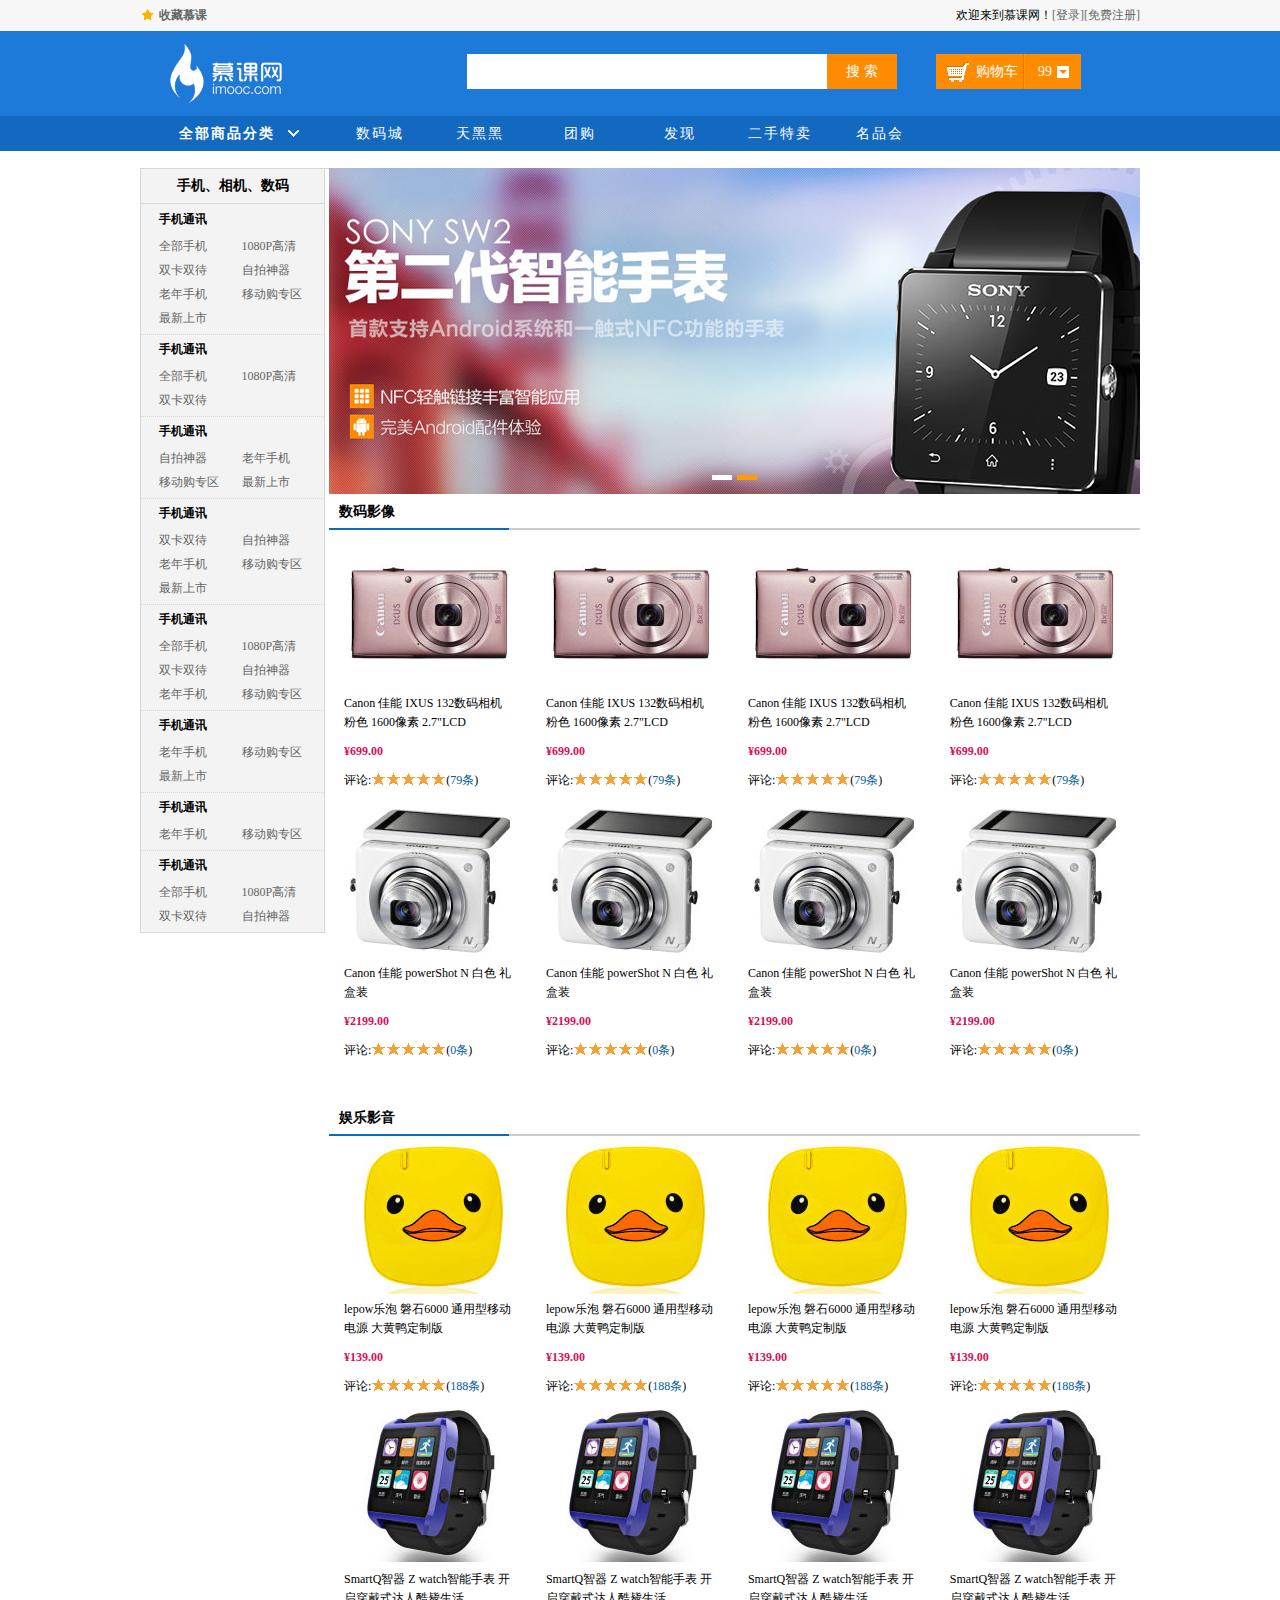
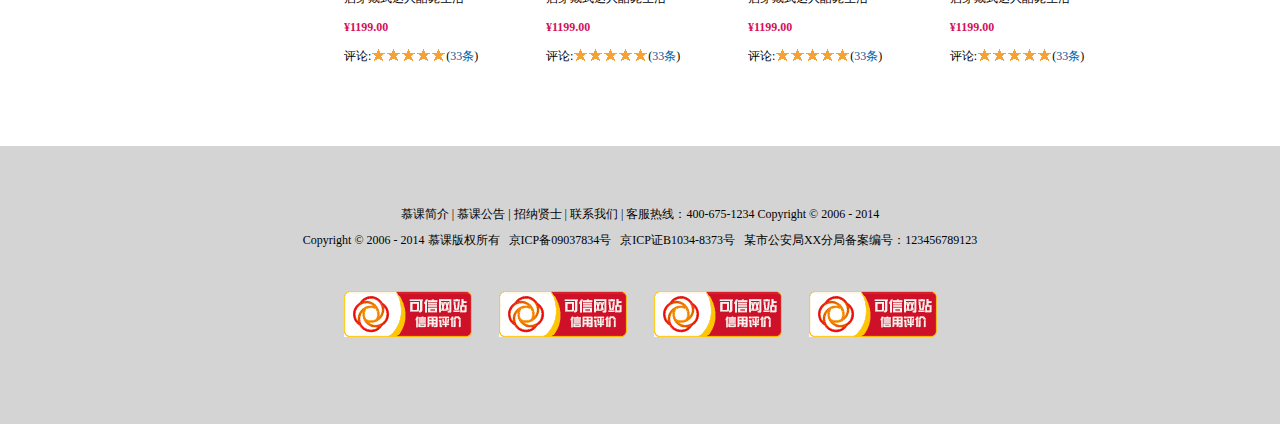
<file: ProductCategory.html>
<!DOCTYPE html>
<html lang="en">
<head>
    <meta charset="UTF-8">
    <title>产品分类</title>
</head>
<link href="style/reset.css" rel="stylesheet" type="text/css">
<link href="style/columns.css" rel="stylesheet" type="text/css">
<body>
<div class="headerBar">
    <div class="topBar">
        <div class="comWidth">
            <div class="leftArea">
                <a href="#" class="collection">收藏慕课</a>
            </div>
            <div class="rightArea">
                欢迎来到慕课网！<a href="https://walbl999eva.github.io/yahaha/Login.html">[登录]</a><a href="https://walbl999eva.github.io/yahaha/SignUp.html">[免费注册]</a>
            </div>
        </div>
    </div>
    <div class="logoBar">
        <div class="comWidth">
            <div class="logo fl">
                <a href="https://walbl999eva.github.io/yahaha/index.html"><img src="images/logo.png" alt="慕课网"/></a>
            </div>
            <div class="searchBox fl">
                <input type="text" class="searchText fl" />
                <input type="button" value="搜 索" class="searchBtn fr"/>
            </div>
            <div class="shopCar fr">
                <span class="shopText fl">购物车</span>
                <span class="shopNum fl"><a href="https://walbl999eva.github.io/yahaha/ShopCar.html">99</a></span>
            </div>
        </div>
    </div>
    <div class="navBox">
        <div class="comWidth">
            <div class="shopClass fl">
                <h3><a href="https://walbl999eva.github.io/yahaha/ProductCategory.html">全部商品分类</a></h3>
                <div class="shopClassShowAll">
                    <div class="shopClassShow showList">
                        <div class="shopClassList">
                            <dl class="shopListItem clearfix">
                                <dt class="">电脑装机</dt>
                                <dd>
                                    <a href="#">笔记本</a>
                                    <a href="#" class="d">超极本</a>
                                    <a href="#">上网本</a>
                                    <a href="#">平板电脑</a>
                                    <a href="#">台式机</a>
                                </dd>
                            </dl>
                            <dl class="shopListItem clearfix">
                                <dt class="">装机配件</dt>
                                <dd>
                                    <a href="#">笔记本</a>
                                    <a href="#">超极本</a>
                                    <a href="#">上网本</a>
                                    <a href="#">平板电脑</a>
                                    <a href="#">台式机</a>
                                    <a href="#">CPU</a>
                                    <a href="#">硬盘</a>
                                    <a href="#">SSD固态硬盘</a>
                                    <a href="#">内存</a>
                                    <a href="#">显示器</a>
                                </dd>
                            </dl>
                            <dl class="shopListItem clearfix">
                                <dt class="">装机附件</dt>
                                <dd>
                                    <a href="#">CPU</a>
                                    <a href="#">硬盘</a>
                                    <a href="#">SSD固态硬盘</a>
                                    <a href="#">内存</a>
                                    <a href="#">显示器</a>
                                    <a href="#">笔记本</a>
                                    <a href="#">超极本</a>
                                    <a href="#">上网本</a>
                                    <a href="#">平板电脑</a>
                                    <a href="#">台式机</a>
                                    <a href="#">鼠标</a>
                                    <a href="#">键盘</a>
                                    <a href="#">游戏外设</a>
                                    <a href="#">移动硬盘</a>
                                    <a href="#">数位板</a>
                                    <a href="#">摄像头</a>
                                </dd>
                            </dl>
                            <dl class="shopListItem clearfix">
                                <dt class="">电脑外设</dt>
                                <dd>
                                    <a href="#">鼠标</a>
                                    <a href="#">键盘</a>
                                    <a href="#">游戏外设</a>
                                    <a href="#">移动硬盘</a>
                                    <a href="#">数位板</a>
                                    <a href="#">摄像头</a>
                                    <a href="#">笔记本</a>
                                    <a href="#">超极本</a>
                                    <a href="#">上网本</a>
                                    <a href="#">平板电脑</a>
                                    <a href="#">台式机</a>
                                    <a href="#">网线/电话线</a>
                                    <a href="#">主板</a>
                                    <a href="#">机箱</a>
                                    <a href="#">散热器</a>
                                </dd>
                            </dl>
                            <dl class="shopListItem clearfix">
                                <dt class="">网络设备</dt>
                                <dd>
                                    <a href="#">耳麦</a>
                                    <a href="#">音箱</a>
                                    <a href="#">散热器</a>
                                    <a href="#">笔记本</a>
                                    <a href="#">超极本</a>
                                    <a href="#">上网本</a>
                                    <a href="#">平板电脑</a>
                                    <a href="#">路由器</a>
                                </dd>
                            </dl>
                            <dl class="shopListItem clearfix">
                                <dt class="">音频设备</dt>
                                <dd>
                                    <a href="#">交换机</a>
                                    <a href="#">超极本</a>
                                    <a href="#">刻录机/光驱</a>
                                    <a href="#">平板电脑</a>
                                    <a href="#">声卡</a>
                                </dd>
                            </dl>
                            <dl class="shopChannel clearfix">
                                <dt class="shopListChannel"><a href="#">电脑整机频道</a><img src="images/icon/shopClassDt.png"></dt>
                                <dt class="shopListChannel"><a href="#">硬件/外设频道</a><img src="images/icon/shopClassDt.png"></dt>
                                <dt class="shopListChannel"><a href="#">硬件/外设频道</a><img src="images/icon/shopClassDt.png"></dt>
                                <dt class="shopListChannel"><a href="#">硬件/外设频道</a><img src="images/icon/shopClassDt.png"></dt>
                                <dt class="shopListChannel"><a href="#">硬件/外设频道</a><img src="images/icon/shopClassDt.png"></dt>
                                <dt class="shopListChannel"><a href="#">硬件/外设频道</a><img src="images/icon/shopClassDt.png"></dt>
                                <dt class="shopListChannel"><a href="#">硬件/外设频道</a><img src="images/icon/shopClassDt.png"></dt>
                            </dl>
                        </div>
                        <dl class="shopClassItem">
                            <dt><a href="#" class="b">手机</a> <a href="#" class="b">数码</a>  <a href="#" class="c">合约机</a></dt>
                            <dd><a href="#">荣耀3X</a> <a href="#">单反</a> <a href="#">智能设备</a></dd>
                        </dl>
                    </div>
                    <div class="shopClassShow showList">
                        <div class="shopClassList">
                            <dl class="shopListItem clearfix">
                                <dt class="">电脑装机</dt>
                                <dd>
                                    <a href="#">笔记本</a>
                                    <a href="#" class="d">超极本</a>
                                    <a href="#">上网本</a>
                                    <a href="#">平板电脑</a>
                                    <a href="#">台式机</a>
                                </dd>
                            </dl>
                            <dl class="shopListItem clearfix">
                                <dt class="">装机配件</dt>
                                <dd>
                                    <a href="#">笔记本</a>
                                    <a href="#">超极本</a>
                                    <a href="#">上网本</a>
                                    <a href="#">平板电脑</a>
                                    <a href="#">台式机</a>
                                    <a href="#">CPU</a>
                                    <a href="#">硬盘</a>
                                    <a href="#">SSD固态硬盘</a>
                                    <a href="#">内存</a>
                                    <a href="#">显示器</a>
                                </dd>
                            </dl>
                            <dl class="shopListItem clearfix">
                                <dt class="">装机附件</dt>
                                <dd>
                                    <a href="#">CPU</a>
                                    <a href="#">硬盘</a>
                                    <a href="#">SSD固态硬盘</a>
                                    <a href="#">内存</a>
                                    <a href="#">显示器</a>
                                    <a href="#">笔记本</a>
                                    <a href="#">超极本</a>
                                    <a href="#">上网本</a>
                                    <a href="#">平板电脑</a>
                                    <a href="#">台式机</a>
                                    <a href="#">鼠标</a>
                                    <a href="#">键盘</a>
                                    <a href="#">游戏外设</a>
                                    <a href="#">移动硬盘</a>
                                    <a href="#">数位板</a>
                                    <a href="#">摄像头</a>
                                </dd>
                            </dl>
                            <dl class="shopListItem clearfix">
                                <dt class="">电脑外设</dt>
                                <dd>
                                    <a href="#">鼠标</a>
                                    <a href="#">键盘</a>
                                    <a href="#">游戏外设</a>
                                    <a href="#">移动硬盘</a>
                                    <a href="#">数位板</a>
                                    <a href="#">摄像头</a>
                                    <a href="#">笔记本</a>
                                    <a href="#">超极本</a>
                                    <a href="#">上网本</a>
                                    <a href="#">平板电脑</a>
                                    <a href="#">台式机</a>
                                    <a href="#">网线/电话线</a>
                                    <a href="#">主板</a>
                                    <a href="#">机箱</a>
                                    <a href="#">散热器</a>
                                </dd>
                            </dl>
                            <dl class="shopListItem clearfix">
                                <dt class="">网络设备</dt>
                                <dd>
                                    <a href="#">耳麦</a>
                                    <a href="#">音箱</a>
                                    <a href="#">散热器</a>
                                    <a href="#">笔记本</a>
                                    <a href="#">超极本</a>
                                    <a href="#">上网本</a>
                                    <a href="#">平板电脑</a>
                                    <a href="#">路由器</a>
                                </dd>
                            </dl>
                            <dl class="shopListItem clearfix">
                                <dt class="">音频设备</dt>
                                <dd>
                                    <a href="#">交换机</a>
                                    <a href="#">超极本</a>
                                    <a href="#">刻录机/光驱</a>
                                    <a href="#">平板电脑</a>
                                    <a href="#">声卡</a>
                                </dd>
                            </dl>
                            <dl class="shopChannel clearfix">
                                <dt class="shopListChannel"><a href="#">电脑整机频道</a><img src="images/icon/shopClassDt.png"></dt>
                                <dt class="shopListChannel"><a href="#">硬件/外设频道</a><img src="images/icon/shopClassDt.png"></dt>
                                <dt class="shopListChannel"><a href="#">硬件/外设频道</a><img src="images/icon/shopClassDt.png"></dt>
                                <dt class="shopListChannel"><a href="#">硬件/外设频道</a><img src="images/icon/shopClassDt.png"></dt>
                                <dt class="shopListChannel"><a href="#">硬件/外设频道</a><img src="images/icon/shopClassDt.png"></dt>
                                <dt class="shopListChannel"><a href="#">硬件/外设频道</a><img src="images/icon/shopClassDt.png"></dt>
                                <dt class="shopListChannel"><a href="#">硬件/外设频道</a><img src="images/icon/shopClassDt.png"></dt>
                            </dl>
                        </div>
                        <dl class="shopClassItem">
                            <dt><a href="#" class="b">电脑</a> <a href="#" class="b">硬件外设</a>  <a href="#" class="c">装机宝</a></dt>
                            <dd><a href="#">笔记本</a> <a href="#">台式机</a> <a href="#">超极本</a> <a href="#">平板</a></dd>
                        </dl>
                    </div>
                    <div class="shopClassShow showList">
                        <div class="shopClassList">
                            <dl class="shopListItem clearfix">
                                <dt class="">电脑装机</dt>
                                <dd>
                                    <a href="#">笔记本</a>
                                    <a href="#" class="d">超极本</a>
                                    <a href="#">上网本</a>
                                    <a href="#">平板电脑</a>
                                    <a href="#">台式机</a>
                                </dd>
                            </dl>
                            <dl class="shopListItem clearfix">
                                <dt class="">装机配件</dt>
                                <dd>
                                    <a href="#">笔记本</a>
                                    <a href="#">超极本</a>
                                    <a href="#">上网本</a>
                                    <a href="#">平板电脑</a>
                                    <a href="#">台式机</a>
                                    <a href="#">CPU</a>
                                    <a href="#">硬盘</a>
                                    <a href="#">SSD固态硬盘</a>
                                    <a href="#">内存</a>
                                    <a href="#">显示器</a>
                                </dd>
                            </dl>
                            <dl class="shopListItem clearfix">
                                <dt class="">装机附件</dt>
                                <dd>
                                    <a href="#">CPU</a>
                                    <a href="#">硬盘</a>
                                    <a href="#">SSD固态硬盘</a>
                                    <a href="#">内存</a>
                                    <a href="#">显示器</a>
                                    <a href="#">笔记本</a>
                                    <a href="#">超极本</a>
                                    <a href="#">上网本</a>
                                    <a href="#">平板电脑</a>
                                    <a href="#">台式机</a>
                                    <a href="#">鼠标</a>
                                    <a href="#">键盘</a>
                                    <a href="#">游戏外设</a>
                                    <a href="#">移动硬盘</a>
                                    <a href="#">数位板</a>
                                    <a href="#">摄像头</a>
                                </dd>
                            </dl>
                            <dl class="shopListItem clearfix">
                                <dt class="">电脑外设</dt>
                                <dd>
                                    <a href="#">鼠标</a>
                                    <a href="#">键盘</a>
                                    <a href="#">游戏外设</a>
                                    <a href="#">移动硬盘</a>
                                    <a href="#">数位板</a>
                                    <a href="#">摄像头</a>
                                    <a href="#">笔记本</a>
                                    <a href="#">超极本</a>
                                    <a href="#">上网本</a>
                                    <a href="#">平板电脑</a>
                                    <a href="#">台式机</a>
                                    <a href="#">网线/电话线</a>
                                    <a href="#">主板</a>
                                    <a href="#">机箱</a>
                                    <a href="#">散热器</a>
                                </dd>
                            </dl>
                            <dl class="shopListItem clearfix">
                                <dt class="">网络设备</dt>
                                <dd>
                                    <a href="#">耳麦</a>
                                    <a href="#">音箱</a>
                                    <a href="#">散热器</a>
                                    <a href="#">笔记本</a>
                                    <a href="#">超极本</a>
                                    <a href="#">上网本</a>
                                    <a href="#">平板电脑</a>
                                    <a href="#">路由器</a>
                                </dd>
                            </dl>
                            <dl class="shopListItem clearfix">
                                <dt class="">音频设备</dt>
                                <dd>
                                    <a href="#">交换机</a>
                                    <a href="#">超极本</a>
                                    <a href="#">刻录机/光驱</a>
                                    <a href="#">平板电脑</a>
                                    <a href="#">声卡</a>
                                </dd>
                            </dl>
                            <dl class="shopChannel clearfix">
                                <dt class="shopListChannel"><a href="#">电脑整机频道</a><img src="images/icon/shopClassDt.png"></dt>
                                <dt class="shopListChannel"><a href="#">硬件/外设频道</a><img src="images/icon/shopClassDt.png"></dt>
                                <dt class="shopListChannel"><a href="#">硬件/外设频道</a><img src="images/icon/shopClassDt.png"></dt>
                                <dt class="shopListChannel"><a href="#">硬件/外设频道</a><img src="images/icon/shopClassDt.png"></dt>
                                <dt class="shopListChannel"><a href="#">硬件/外设频道</a><img src="images/icon/shopClassDt.png"></dt>
                                <dt class="shopListChannel"><a href="#">硬件/外设频道</a><img src="images/icon/shopClassDt.png"></dt>
                                <dt class="shopListChannel"><a href="#">硬件/外设频道</a><img src="images/icon/shopClassDt.png"></dt>
                            </dl>
                        </div>
                        <dl class="shopClassItem">
                            <dt><a href="#" class="b">大家电</a> <a href="#" class="b">数码</a></dt>
                            <dd><a href="#">电视</a> <a href="#">空调</a> <a href="#">冰箱</a> <a href="#">洗衣机</a></dd>
                        </dl>
                    </div>
                    <div class="shopClassShow showList">
                        <div class="shopClassList">
                            <dl class="shopListItem clearfix">
                                <dt class="">电脑装机</dt>
                                <dd>
                                    <a href="#">笔记本</a>
                                    <a href="#" class="d">超极本</a>
                                    <a href="#">上网本</a>
                                    <a href="#">平板电脑</a>
                                    <a href="#">台式机</a>
                                </dd>
                            </dl>
                            <dl class="shopListItem clearfix">
                                <dt class="">装机配件</dt>
                                <dd>
                                    <a href="#">笔记本</a>
                                    <a href="#">超极本</a>
                                    <a href="#">上网本</a>
                                    <a href="#">平板电脑</a>
                                    <a href="#">台式机</a>
                                    <a href="#">CPU</a>
                                    <a href="#">硬盘</a>
                                    <a href="#">SSD固态硬盘</a>
                                    <a href="#">内存</a>
                                    <a href="#">显示器</a>
                                </dd>
                            </dl>
                            <dl class="shopListItem clearfix">
                                <dt class="">装机附件</dt>
                                <dd>
                                    <a href="#">CPU</a>
                                    <a href="#">硬盘</a>
                                    <a href="#">SSD固态硬盘</a>
                                    <a href="#">内存</a>
                                    <a href="#">显示器</a>
                                    <a href="#">笔记本</a>
                                    <a href="#">超极本</a>
                                    <a href="#">上网本</a>
                                    <a href="#">平板电脑</a>
                                    <a href="#">台式机</a>
                                    <a href="#">鼠标</a>
                                    <a href="#">键盘</a>
                                    <a href="#">游戏外设</a>
                                    <a href="#">移动硬盘</a>
                                    <a href="#">数位板</a>
                                    <a href="#">摄像头</a>
                                </dd>
                            </dl>
                            <dl class="shopListItem clearfix">
                                <dt class="">电脑外设</dt>
                                <dd>
                                    <a href="#">鼠标</a>
                                    <a href="#">键盘</a>
                                    <a href="#">游戏外设</a>
                                    <a href="#">移动硬盘</a>
                                    <a href="#">数位板</a>
                                    <a href="#">摄像头</a>
                                    <a href="#">笔记本</a>
                                    <a href="#">超极本</a>
                                    <a href="#">上网本</a>
                                    <a href="#">平板电脑</a>
                                    <a href="#">台式机</a>
                                    <a href="#">网线/电话线</a>
                                    <a href="#">主板</a>
                                    <a href="#">机箱</a>
                                    <a href="#">散热器</a>
                                </dd>
                            </dl>
                            <dl class="shopListItem clearfix">
                                <dt class="">网络设备</dt>
                                <dd>
                                    <a href="#">耳麦</a>
                                    <a href="#">音箱</a>
                                    <a href="#">散热器</a>
                                    <a href="#">笔记本</a>
                                    <a href="#">超极本</a>
                                    <a href="#">上网本</a>
                                    <a href="#">平板电脑</a>
                                    <a href="#">路由器</a>
                                </dd>
                            </dl>
                            <dl class="shopListItem clearfix">
                                <dt class="">音频设备</dt>
                                <dd>
                                    <a href="#">交换机</a>
                                    <a href="#">超极本</a>
                                    <a href="#">刻录机/光驱</a>
                                    <a href="#">平板电脑</a>
                                    <a href="#">声卡</a>
                                </dd>
                            </dl>
                            <dl class="shopChannel clearfix">
                                <dt class="shopListChannel"><a href="#">电脑整机频道</a><img src="images/icon/shopClassDt.png"></dt>
                                <dt class="shopListChannel"><a href="#">硬件/外设频道</a><img src="images/icon/shopClassDt.png"></dt>
                                <dt class="shopListChannel"><a href="#">硬件/外设频道</a><img src="images/icon/shopClassDt.png"></dt>
                                <dt class="shopListChannel"><a href="#">硬件/外设频道</a><img src="images/icon/shopClassDt.png"></dt>
                                <dt class="shopListChannel"><a href="#">硬件/外设频道</a><img src="images/icon/shopClassDt.png"></dt>
                                <dt class="shopListChannel"><a href="#">硬件/外设频道</a><img src="images/icon/shopClassDt.png"></dt>
                                <dt class="shopListChannel"><a href="#">硬件/外设频道</a><img src="images/icon/shopClassDt.png"></dt>
                            </dl>
                        </div>
                        <dl class="shopClassItem">
                            <dt><a href="#" class="b">厨房电器</a> <a href="#" class="b">生活电器</a></dt>
                            <dd><a href="#">空气进化器</a> <a href="#">微波炉</a> <a href="#">取暖设备</a></dd>
                        </dl>
                    </div>
                    <div class="shopClassShow showList">
                        <div class="shopClassList">
                            <dl class="shopListItem clearfix">
                                <dt class="">电脑装机</dt>
                                <dd>
                                    <a href="#">笔记本</a>
                                    <a href="#" class="d">超极本</a>
                                    <a href="#">上网本</a>
                                    <a href="#">平板电脑</a>
                                    <a href="#">台式机</a>
                                </dd>
                            </dl>
                            <dl class="shopListItem clearfix">
                                <dt class="">装机配件</dt>
                                <dd>
                                    <a href="#">笔记本</a>
                                    <a href="#">超极本</a>
                                    <a href="#">上网本</a>
                                    <a href="#">平板电脑</a>
                                    <a href="#">台式机</a>
                                    <a href="#">CPU</a>
                                    <a href="#">硬盘</a>
                                    <a href="#">SSD固态硬盘</a>
                                    <a href="#">内存</a>
                                    <a href="#">显示器</a>
                                </dd>
                            </dl>
                            <dl class="shopListItem clearfix">
                                <dt class="">装机附件</dt>
                                <dd>
                                    <a href="#">CPU</a>
                                    <a href="#">硬盘</a>
                                    <a href="#">SSD固态硬盘</a>
                                    <a href="#">内存</a>
                                    <a href="#">显示器</a>
                                    <a href="#">笔记本</a>
                                    <a href="#">超极本</a>
                                    <a href="#">上网本</a>
                                    <a href="#">平板电脑</a>
                                    <a href="#">台式机</a>
                                    <a href="#">鼠标</a>
                                    <a href="#">键盘</a>
                                    <a href="#">游戏外设</a>
                                    <a href="#">移动硬盘</a>
                                    <a href="#">数位板</a>
                                    <a href="#">摄像头</a>
                                </dd>
                            </dl>
                            <dl class="shopListItem clearfix">
                                <dt class="">电脑外设</dt>
                                <dd>
                                    <a href="#">鼠标</a>
                                    <a href="#">键盘</a>
                                    <a href="#">游戏外设</a>
                                    <a href="#">移动硬盘</a>
                                    <a href="#">数位板</a>
                                    <a href="#">摄像头</a>
                                    <a href="#">笔记本</a>
                                    <a href="#">超极本</a>
                                    <a href="#">上网本</a>
                                    <a href="#">平板电脑</a>
                                    <a href="#">台式机</a>
                                    <a href="#">网线/电话线</a>
                                    <a href="#">主板</a>
                                    <a href="#">机箱</a>
                                    <a href="#">散热器</a>
                                </dd>
                            </dl>
                            <dl class="shopListItem clearfix">
                                <dt class="">网络设备</dt>
                                <dd>
                                    <a href="#">耳麦</a>
                                    <a href="#">音箱</a>
                                    <a href="#">散热器</a>
                                    <a href="#">笔记本</a>
                                    <a href="#">超极本</a>
                                    <a href="#">上网本</a>
                                    <a href="#">平板电脑</a>
                                    <a href="#">路由器</a>
                                </dd>
                            </dl>
                            <dl class="shopListItem clearfix">
                                <dt class="">音频设备</dt>
                                <dd>
                                    <a href="#">交换机</a>
                                    <a href="#">超极本</a>
                                    <a href="#">刻录机/光驱</a>
                                    <a href="#">平板电脑</a>
                                    <a href="#">声卡</a>
                                </dd>
                            </dl>
                            <dl class="shopChannel clearfix">
                                <dt class="shopListChannel"><a href="#">电脑整机频道</a><img src="images/icon/shopClassDt.png"></dt>
                                <dt class="shopListChannel"><a href="#">硬件/外设频道</a><img src="images/icon/shopClassDt.png"></dt>
                                <dt class="shopListChannel"><a href="#">硬件/外设频道</a><img src="images/icon/shopClassDt.png"></dt>
                                <dt class="shopListChannel"><a href="#">硬件/外设频道</a><img src="images/icon/shopClassDt.png"></dt>
                                <dt class="shopListChannel"><a href="#">硬件/外设频道</a><img src="images/icon/shopClassDt.png"></dt>
                                <dt class="shopListChannel"><a href="#">硬件/外设频道</a><img src="images/icon/shopClassDt.png"></dt>
                                <dt class="shopListChannel"><a href="#">硬件/外设频道</a><img src="images/icon/shopClassDt.png"></dt>
                            </dl>
                        </div>
                        <dl class="shopClassItem">
                            <dt><a href="#" class="b">食品饮料</a> <a href="#" class="b">生鲜</a>  <a href="#" class="c">粮油</a></dt>
                            <dd><a href="#">进口</a> <a href="#">速溶咖啡</a> <a href="#">零食</a> <a href="#">保健品</a></dd>
                        </dl>
                    </div>
                </div>

            </div>
            <ul class="nav fl">
                <li><a href="#">数码城</a></li>
                <li><a href="#">天黑黑</a></li>
                <li><a href="#">团购</a></li>
                <li><a href="#">发现</a></li>
                <li><a href="#">二手特卖</a></li>
                <li><a href="#">名品会</a></li>
            </ul>
        </div>
    </div>
</div>
<div class="bannerBar clearfix">
    <div class="comWidth">
        <div class="leftArea products">
            <div class="leftNav">
                <h3 class="leftNavTit">手机、相机、数码</h3>
                <div class="leftNavCont">
                    <h3>手机通讯</h3>
                    <ul class="leftNavContList clearfix">
                        <li><a href="#">全部手机</a></li>
                        <li><a href="#">1080P高清</a></li>
                        <li><a href="#">双卡双待</a></li>
                        <li><a href="#">自拍神器</a></li>
                        <li><a href="#">老年手机</a></li>
                        <li><a href="#">移动购专区</a></li>
                        <li><a href="#">最新上市</a></li>
                    </ul>
                </div>
                <div class="leftNavCont">
                    <h3>手机通讯</h3>
                    <ul class="leftNavContList clearfix">
                        <li><a href="#">全部手机</a></li>
                        <li><a href="#">1080P高清</a></li>
                        <li><a href="#">双卡双待</a></li>
                    </ul>
                </div>
                <div class="leftNavCont">
                    <h3>手机通讯</h3>
                    <ul class="leftNavContList clearfix">
                        <li><a href="#">自拍神器</a></li>
                        <li><a href="#">老年手机</a></li>
                        <li><a href="#">移动购专区</a></li>
                        <li><a href="#">最新上市</a></li>
                    </ul>
                </div>
                <div class="leftNavCont">
                    <h3>手机通讯</h3>
                    <ul class="leftNavContList clearfix">
                        <li><a href="#">双卡双待</a></li>
                        <li><a href="#">自拍神器</a></li>
                        <li><a href="#">老年手机</a></li>
                        <li><a href="#">移动购专区</a></li>
                        <li><a href="#">最新上市</a></li>
                    </ul>
                </div>
                <div class="leftNavCont">
                    <h3>手机通讯</h3>
                    <ul class="leftNavContList clearfix">
                        <li><a href="#">全部手机</a></li>
                        <li><a href="#">1080P高清</a></li>
                        <li><a href="#">双卡双待</a></li>
                        <li><a href="#">自拍神器</a></li>
                        <li><a href="#">老年手机</a></li>
                        <li><a href="#">移动购专区</a></li>
                    </ul>
                </div>
                <div class="leftNavCont">
                    <h3>手机通讯</h3>
                    <ul class="leftNavContList clearfix">
                        <li><a href="#">老年手机</a></li>
                        <li><a href="#">移动购专区</a></li>
                        <li><a href="#">最新上市</a></li>
                    </ul>
                </div>
                <div class="leftNavCont">
                    <h3>手机通讯</h3>
                    <ul class="leftNavContList clearfix">
                        <li><a href="#">老年手机</a></li>
                        <li><a href="#">移动购专区</a></li>
                    </ul>
                </div>
                <div class="leftNavCont">
                    <h3>手机通讯</h3>
                    <ul class="leftNavContList clearfix">
                        <li><a href="#">全部手机</a></li>
                        <li><a href="#">1080P高清</a></li>
                        <li><a href="#">双卡双待</a></li>
                        <li><a href="#">自拍神器</a></li>
                    </ul>
                </div>
            </div>
        </div>
        <div class="rightArea productsDetail">
            <div class="banner bannerBig">
                <ul class="imgBox">
                    <li><a href="#"><img src="images/banner/banner2.png" alt="banner2"></a></li>
                    <li><a href="#"><img src="images/banner/banner1.png" alt="banner1"></a></li>
                </ul>
                <div class="imgNum">
                    <a href="#"></a>
                    <a href="#" class="bannerActive"></a>
                </div>
            </div>
            <div class="productsTit"><h3>数码影像</h3></div>
            <div class="productsList clearfix">
                <div class="item">
                    <div class="itemCont">
                        <div class="itemImg">
                            <a href="#"><img src="images/itemImg/images/IXUS_28.jpg" alt="IXUS"></a>
                        </div>
                        <p class="itemName"><a href="#">Canon 佳能 IXUS 132数码相机 粉色 1600像素 2.7"LCD</a></p>
                        <p class="money">&yen;699.00</p>
                        <p>评论:<span></span><span></span><span></span><span></span><span></span>(<a href="#" class="itemComment">79条</a>)</p>
                    </div>
                </div>
                <div class="item">
                    <div class="itemCont">
                        <div class="itemImg">
                            <a href="#"><img src="images/itemImg/images/IXUS_28.jpg" alt="IXUS"></a>
                        </div>
                        <p class="itemName"><a href="#">Canon 佳能 IXUS 132数码相机 粉色 1600像素 2.7"LCD</a></p>
                        <p class="money">&yen;699.00</p>
                        <p>评论:<span></span><span></span><span></span><span></span><span></span>(<a href="#" class="itemComment">79条</a>)</p>
                    </div>
                </div>
                <div class="item">
                    <div class="itemCont">
                        <div class="itemImg">
                            <a href="#"><img src="images/itemImg/images/IXUS_28.jpg" alt="IXUS"></a>
                        </div>
                        <p class="itemName"><a href="#">Canon 佳能 IXUS 132数码相机 粉色 1600像素 2.7"LCD</a></p>
                        <p class="money">&yen;699.00</p>
                        <p>评论:<span></span><span></span><span></span><span></span><span></span>(<a href="#" class="itemComment">79条</a>)</p>
                    </div>
                </div>
                <div class="item">
                    <div class="itemCont">
                        <div class="itemImg">
                            <a href="#"><img src="images/itemImg/images/IXUS_28.jpg" alt="IXUS"></a>
                        </div>
                        <p class="itemName"><a href="#">Canon 佳能 IXUS 132数码相机 粉色 1600像素 2.7"LCD</a></p>
                        <p class="money">&yen;699.00</p>
                        <p>评论:<span></span><span></span><span></span><span></span><span></span>(<a href="#" class="itemComment">79条</a>)</p>
                    </div>
                </div>
                <div class="item">
                    <div class="itemCont">
                        <div class="itemImg">
                            <a href="#"><img src="images/itemImg/images/powerShot_28.jpg" alt="powerShot"></a>
                        </div>
                        <p class="itemName"><a href="#">Canon 佳能 powerShot N 白色 礼盒装</a></p>
                        <p class="money">&yen;2199.00</p>
                        <p>评论:<span></span><span></span><span></span><span></span><span></span>(<a href="#" class="itemComment">0条</a>)</p>
                    </div>
                </div>
                <div class="item">
                    <div class="itemCont">
                        <div class="itemImg">
                            <a href="#"><img src="images/itemImg/images/powerShot_28.jpg" alt="powerShot"></a>
                        </div>
                        <p class="itemName"><a href="#">Canon 佳能 powerShot N 白色 礼盒装</a></p>
                        <p class="money">&yen;2199.00</p>
                        <p>评论:<span></span><span></span><span></span><span></span><span></span>(<a href="#" class="itemComment">0条</a>)</p>
                    </div>
                </div>
                <div class="item">
                    <div class="itemCont">
                        <div class="itemImg">
                            <a href="#"><img src="images/itemImg/images/powerShot_28.jpg" alt="powerShot"></a>
                        </div>
                        <p class="itemName"><a href="#">Canon 佳能 powerShot N 白色 礼盒装</a></p>
                        <p class="money">&yen;2199.00</p>
                        <p>评论:<span></span><span></span><span></span><span></span><span></span>(<a href="#" class="itemComment">0条</a>)</p>
                    </div>
                </div>
                <div class="item">
                    <div class="itemCont">
                        <div class="itemImg">
                            <a href="#"><img src="images/itemImg/images/powerShot_28.jpg" alt="powerShot"></a>
                        </div>
                        <p class="itemName"><a href="#">Canon 佳能 powerShot N 白色 礼盒装</a></p>
                        <p class="money">&yen;2199.00</p>
                        <p>评论:<span></span><span></span><span></span><span></span><span></span>(<a href="#" class="itemComment">0条</a>)</p>
                    </div>
                </div>
            </div>
            <div class="productsTit"><h3>娱乐影音</h3></div>
            <div class="productsList clearfix">
                <div class="item">
                    <div class="itemCont">
                        <div class="itemImg">
                            <a href="#"><img src="images/itemImg/images/lepow_30.jpg" alt="lepow"></a>
                        </div>
                        <p class="itemName"><a href="#">lepow乐泡 磐石6000 通用型移动电源 大黄鸭定制版</a></p>
                        <p class="money">&yen;139.00</p>
                        <p>评论:<span></span><span></span><span></span><span></span><span></span>(<a href="#" class="itemComment">188条</a>)</p>
                    </div>
                </div>
                <div class="item">
                    <div class="itemCont">
                        <div class="itemImg">
                            <a href="#"><img src="images/itemImg/images/lepow_30.jpg" alt="lepow"></a>
                        </div>
                        <p class="itemName"><a href="#">lepow乐泡 磐石6000 通用型移动电源 大黄鸭定制版</a></p>
                        <p class="money">&yen;139.00</p>
                        <p>评论:<span></span><span></span><span></span><span></span><span></span>(<a href="#" class="itemComment">188条</a>)</p>
                    </div>
                </div>
                <div class="item">
                    <div class="itemCont">
                        <div class="itemImg">
                            <a href="#"><img src="images/itemImg/images/lepow_30.jpg" alt="lepow"></a>
                        </div>
                        <p class="itemName"><a href="#">lepow乐泡 磐石6000 通用型移动电源 大黄鸭定制版</a></p>
                        <p class="money">&yen;139.00</p>
                        <p>评论:<span></span><span></span><span></span><span></span><span></span>(<a href="#" class="itemComment">188条</a>)</p>
                    </div>
                </div>
                <div class="item">
                    <div class="itemCont">
                        <div class="itemImg">
                            <a href="#"><img src="images/itemImg/images/lepow_30.jpg" alt="lepow"></a>
                        </div>
                        <p class="itemName"><a href="#">lepow乐泡 磐石6000 通用型移动电源 大黄鸭定制版</a></p>
                        <p class="money">&yen;139.00</p>
                        <p>评论:<span></span><span></span><span></span><span></span><span></span>(<a href="#" class="itemComment">188条</a>)</p>
                    </div>
                </div>
                <div class="item">
                    <div class="itemCont">
                        <div class="itemImg">
                            <a href="#"><img src="images/itemImg/images/Zwatch_34.jpg" alt="Zwatch"></a>
                        </div>
                        <p class="itemName"><a href="#">SmartQ智器 Z watch智能手表 开启穿戴式达人酷毙生活</a></p>
                        <p class="money">&yen;1199.00</p>
                        <p>评论:<span></span><span></span><span></span><span></span><span></span>(<a href="#" class="itemComment">33条</a>)</p>
                    </div>
                </div>
                <div class="item">
                    <div class="itemCont">
                        <div class="itemImg">
                            <a href="#"><img src="images/itemImg/images/Zwatch_34.jpg" alt="Zwatch"></a>
                        </div>
                        <p class="itemName"><a href="#">SmartQ智器 Z watch智能手表 开启穿戴式达人酷毙生活</a></p>
                        <p class="money">&yen;1199.00</p>
                        <p>评论:<span></span><span></span><span></span><span></span><span></span>(<a href="#" class="itemComment">33条</a>)</p>
                    </div>
                </div>
                <div class="item">
                    <div class="itemCont">
                        <div class="itemImg">
                            <a href="#"><img src="images/itemImg/images/Zwatch_34.jpg" alt="Zwatch"></a>
                        </div>
                        <p class="itemName"><a href="#">SmartQ智器 Z watch智能手表 开启穿戴式达人酷毙生活</a></p>
                        <p class="money">&yen;1199.00</p>
                        <p>评论:<span></span><span></span><span></span><span></span><span></span>(<a href="#" class="itemComment">33条</a>)</p>
                    </div>
                </div>
                <div class="item">
                    <div class="itemCont">
                        <div class="itemImg">
                            <a href="#"><img src="images/itemImg/images/Zwatch_34.jpg" alt="Zwatch"></a>
                        </div>
                        <p class="itemName"><a href="#">SmartQ智器 Z watch智能手表 开启穿戴式达人酷毙生活</a></p>
                        <p class="money">&yen;1199.00</p>
                        <p>评论:<span></span><span></span><span></span><span></span><span></span>(<a href="#" class="itemComment">33条</a>)</p>
                    </div>
                </div>
            </div>
        </div>
    </div>
</div>

<div class="footer">
    <p><a href="#">慕课简介</a> | <a href="#">慕课公告</a> | <a href="#">招纳贤士</a> | <a href="#">联系我们</a> | 客服热线：400-675-1234 Copyright © 2006 - 2014</p>
    <p>Copyright &copy; 2006 - 2014 慕课版权所有&nbsp;&nbsp;&nbsp;京ICP备09037834号&nbsp;&nbsp;&nbsp;京ICP证B1034-8373号&nbsp;&nbsp;&nbsp;某市公安局XX分局备案编号：123456789123</p>
    <div>
        <a href="#"><img src="images/icon/credit.png" alt="credit"></a>
        <a href="#"><img src="images/icon/credit.png" alt="credit"></a>
        <a href="#"><img src="images/icon/credit.png" alt="credit"></a>
        <a href="#"><img src="images/icon/credit.png" alt="credit"></a>
    </div>
</div>
</body>
</html>
</file>
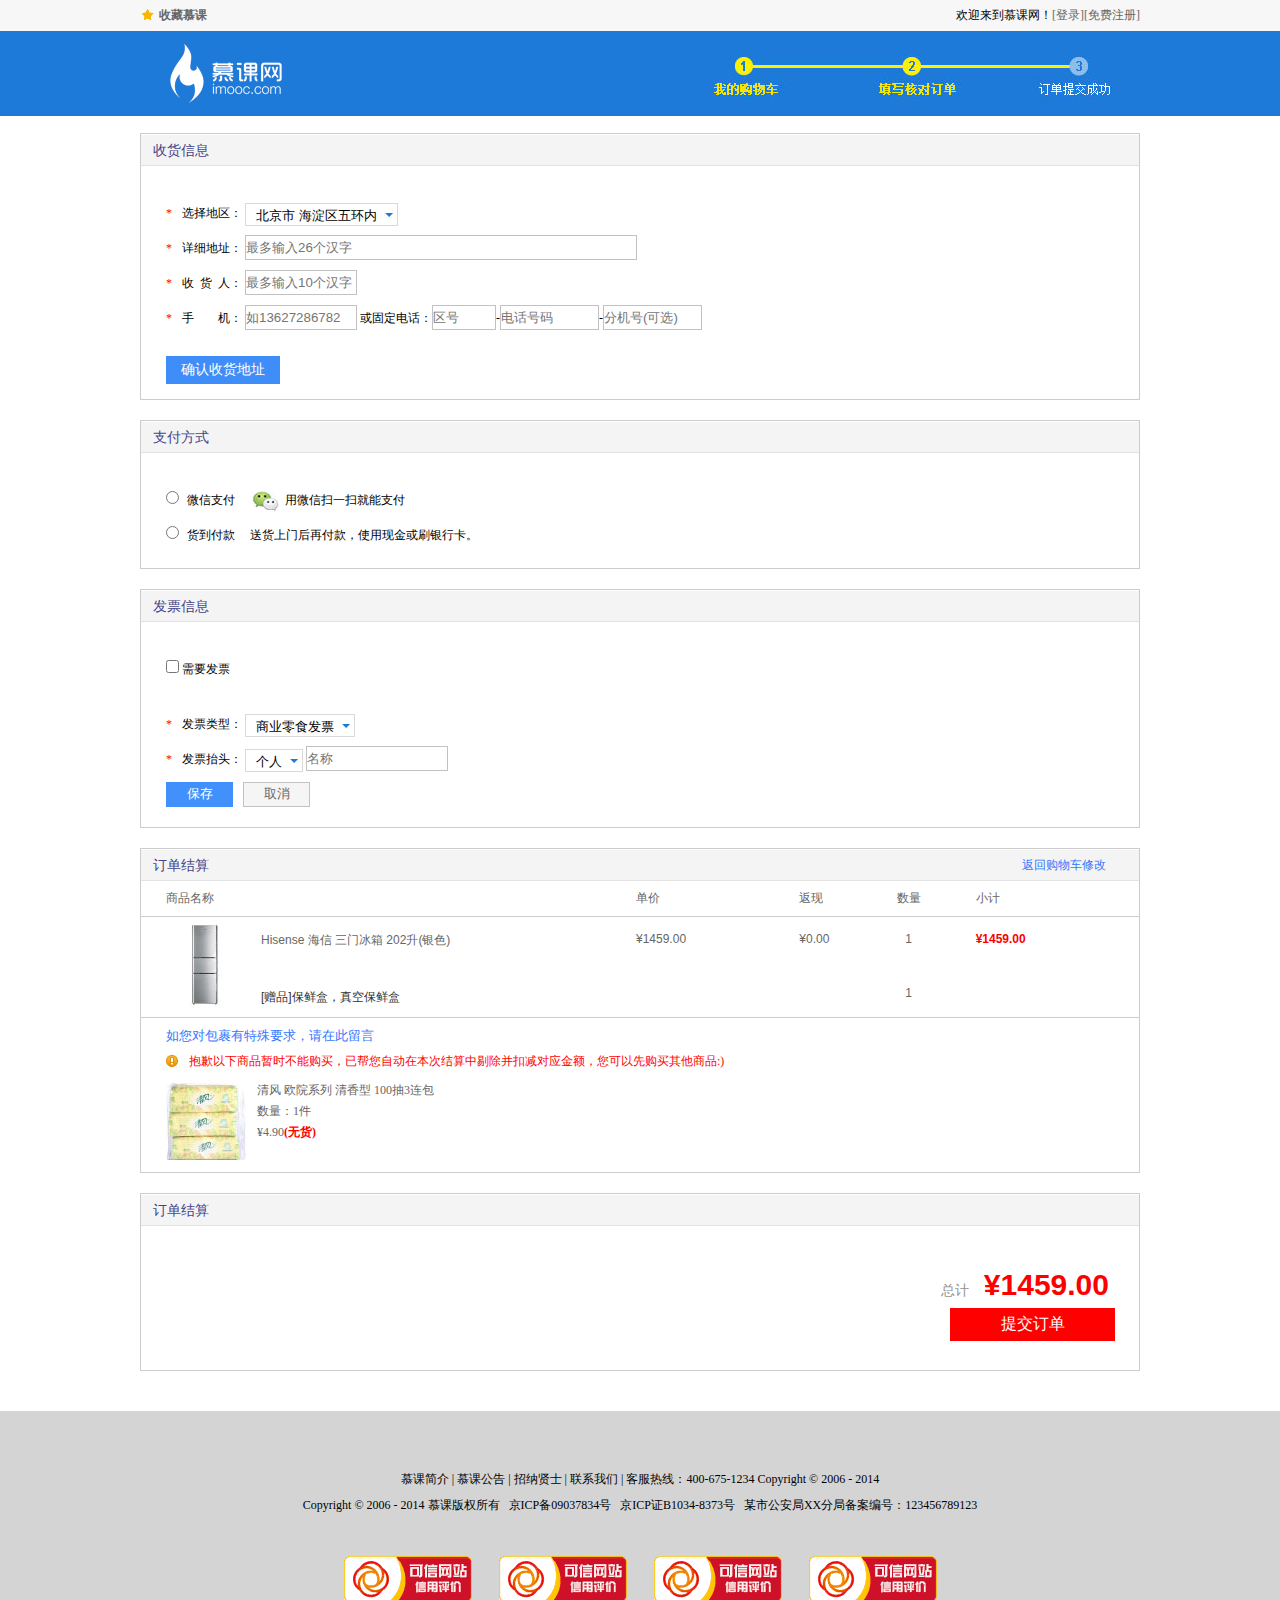
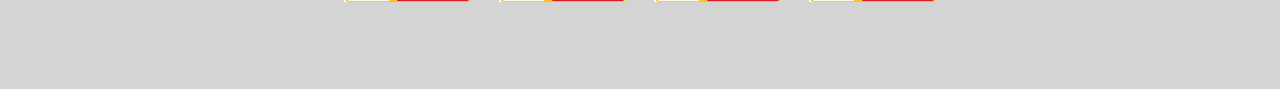
<file: ShopCar.html>
<!DOCTYPE html>
<html lang="en">
<head>
    <meta charset="UTF-8">
    <title>购物车</title>
</head>
<link href="style/reset.css" rel="stylesheet" type="text/css">
<link href="style/columns.css" rel="stylesheet" type="text/css">
<body>
<div class="headerBar">
    <div class="topBar">
        <div class="comWidth">
            <div class="leftArea">
                <a href="#" class="collection">收藏慕课</a>
            </div>
            <div class="rightArea">
                欢迎来到慕课网！<a href="https://walbl999eva.github.io/yahaha/Login.html">[登录]</a><a href="https://walbl999eva.github.io/yahaha/SignUp.html">[免费注册]</a>
            </div>
        </div>
    </div>
    <div class="logoBar">
        <div class="comWidth">
            <div class="logo fl">
                <a href="https://walbl999eva.github.io/yahaha/index.html"><img src="images/logo.png" alt="慕课网"/></a>
            </div>
            <div class="stepBox fr"></div>
        </div>
    </div>
</div>
<div class="comWidth">
    <div class="form">
        <div class="formTit">
            <h3>收货信息</h3>
        </div>
        <form class="orderAdd">
            <div class="formDetail"><span class="attention">*</span>选择地区：
                <select class="select">
                    <option value="5">北京市 海淀区五环内</option>
                    <option value="4">海淀区环四内</option>
                    <option value="3">海淀区三环内</option>
                    <option value="2">海淀区二环内</option>
                    <option value="1">海淀区一环内</option>
                </select>
            </div>
            <div class="formDetail"><span class="attention">*</span>详细地址：
                <input type="text" placeholder="最多输入26个汉字" style="width: 390px;height: 23px">
            </div>
            <div class="formDetail"><span class="attention">*</span><span style="letter-spacing: 6px;margin-right: -6px;">收货人</span>：
                <input type="text" placeholder="最多输入10个汉字" style="width: 110px;height: 23px">
            </div>
            <div class="formDetail"><span class="attention">*</span><span style="letter-spacing: 24px;margin-right: -24px;">手机</span>：
                <input type="text" placeholder="如13627286782" style="width: 110px;height: 23px"> 或固定电话：<input type="text" placeholder="区号" style="width: 62px;height: 23px">-<input type="text" placeholder="电话号码" style="width: 97px;height: 23px">-<input type="text" placeholder="分机号(可选)" style="width: 97px;height: 23px">
            </div>
            <input type="submit" value="确认收货地址" class="orderAddBtn">
        </form>
    </div>
    <div class="form">
        <div class="formTit">
            <h3>支付方式</h3>
        </div>
        <form class="orderAdd">
            <div class="formDetail">
                <input type="radio" name="payment" value="weChat"><span class="pay">微信支付<img src="images/icon/wechat_15.jpg">用微信扫一扫就能支付</span>
            </div>
            <div class="formDetail">
                <input type="radio" name="payment" value="cash"><span class="pay">货到付款&nbsp;&nbsp;&nbsp;&nbsp;&nbsp;送货上门后再付款，使用现金或刷银行卡。</span>
            </div>
        </form>
    </div>
    <div class="form">
        <div class="formTit">
            <h3>发票信息</h3>
        </div>
        <form class="orderAdd">
            <div class="formDetail invoice"><input type="checkbox"> 需要发票</div>
            <div class="formDetail"><span class="attention">*</span>发票类型：
                <select class="select">
                    <option value="5">商业零食发票</option>
                    <option value="4">商业零食发票</option>
                    <option value="3">商业零食发票</option>
                    <option value="2">商业零食发票</option>
                    <option value="1">商业零食发票</option>
                </select>
            </div>
            <div class="formDetail"><span class="attention">*</span>发票抬头：
                <select class="select">
                    <option>个人</option>
                    <option>企业</option>
                </select>
                <input type="text" placeholder="名称" style="width: 140px;height: 23px">
            </div>
            <div class="formDetail">
                <input type="submit" value="保存" class="paySubBtn"><input type="reset" value="取消" class="payCancelBtn">
            </div>
        </form>
    </div>
    <div class="form">
        <div class="formTit clearfix">
            <h3>订单结算</h3>
            <span><a href="javascript:;">返回购物车修改</a></span>
        </div>
        <table class="shipList">
            <tr class="shipTable">
                <td style="width: 470px;padding-left: 25px;">商品名称</td>
                <td>单价</td>
                <td>返现</td>
                <td>数量</td>
                <td>小计</td>
            </tr>
            <tr class="shipDetail">
                <td>
                    <div class="shipAdd">
                        <p><a href="javascript:;">Hisense 海信 三门冰箱 202升(银色)</a></p>
                        <p>[赠品]保鲜盒，真空保鲜盒</p>
                    </div>
                </td>
                <td><div>&yen;1459.00</div></td>
                <td><div>&yen;0.00</div></td>
                <td><div class="shipNum"><p>1</p><p>1</p></div></td>
                <td><div class="price">&yen;1459.00</div></td>
            </tr>
        </table>
        <input type="text" placeholder="如您对包裹有特殊要求，请在此留言" class="shipCom">
        <div class=" shipNotice">
            <em>抱歉以下商品暂时不能购买，已帮您自动在本次结算中剔除并扣减对应金额，您可以先购买其他商品:)</em>
            <div class="noticeItem clearfix">
                <a href="javascript:;"><img src="images/itemImg/images/qingfeng_25.jpg" class="noticeItemImg"></a>
                <p><a href="javascript:;" class="noticeItemName">清风 欧院系列 清香型 100抽3连包</a></p>
                <p>数量：<span>1</span>件</p>
                <p>&yen;4.90<span class="itemCheck">(无货)</span></p>
            </div>
        </div>
    </div>
    <div class="form">
        <div class="formTit">
            <h3>订单结算</h3>
        </div>
        <div class="orderSub">
            <p>总计<span>&yen;1459.00</span></p>
            <input type="button" value="提交订单" class="orderSubBtn">
        </div>
    </div>
</div>
<div class="footer">
    <p><a href="#">慕课简介</a> | <a href="#">慕课公告</a> | <a href="#">招纳贤士</a> | <a href="#">联系我们</a> | 客服热线：400-675-1234 Copyright © 2006 - 2014</p>
    <p>Copyright &copy; 2006 - 2014 慕课版权所有&nbsp;&nbsp;&nbsp;京ICP备09037834号&nbsp;&nbsp;&nbsp;京ICP证B1034-8373号&nbsp;&nbsp;&nbsp;某市公安局XX分局备案编号：123456789123</p>
    <div>
        <a href="#"><img src="images/icon/credit.png" alt="credit"></a>
        <a href="#"><img src="images/icon/credit.png" alt="credit"></a>
        <a href="#"><img src="images/icon/credit.png" alt="credit"></a>
        <a href="#"><img src="images/icon/credit.png" alt="credit"></a>
    </div>
</div>
</body>
</html>
</file>
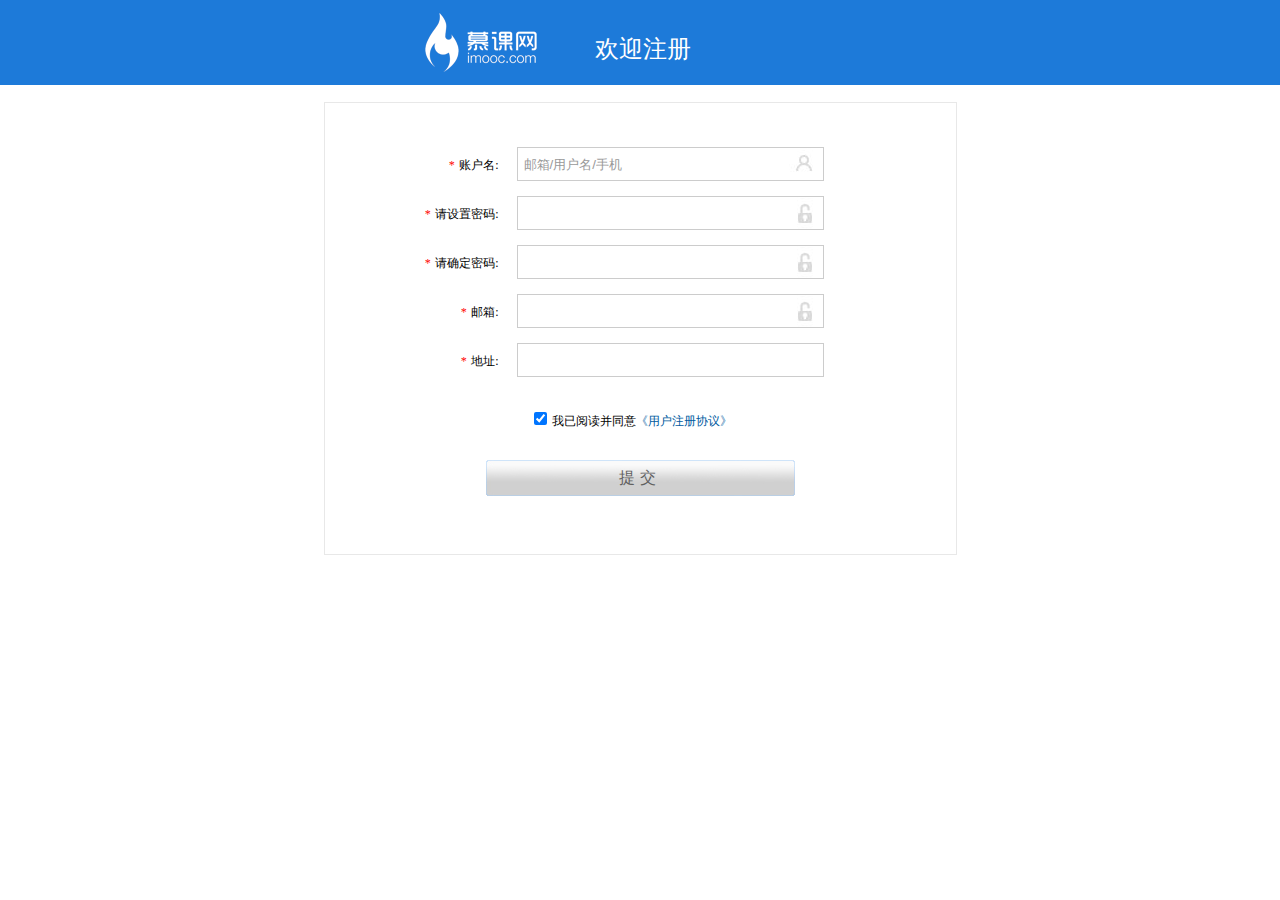
<file: SignUp.html>
<!DOCTYPE html>
<html lang="en">
<head>
    <meta charset="UTF-8">
    <title>注册</title>
</head>
<link href="style/reset.css" rel="stylesheet" type="text/css">
<link href="style/columns.css" rel="stylesheet" type="text/css">
<body>
<div class="headerBar">
    <div class="logoBar">
        <div class="logo loginLogo clearfix">
            <a href="#" class="fl"><img src="images/logo.png" alt="慕课网"/></a>
            <h1>欢迎注册</h1>
        </div>
    </div>
</div>
<div class="formCon formReg">
    <form class="loginForm regForm">
        <ul class="regList">
            <li>
                <label for="username"><i>*</i>账户名:</label><input type="text" name="username" id="username" placeholder="邮箱/用户名/手机" class="username regName">
            </li>
            <li>
                <label for="password"><i>*</i>请设置密码:</label><input type="password" name="password" id="password" class="password">
            </li>
            <li>
                <label for="passwordConfirm"><i>*</i>请确定密码:</label><input type="password" name="passwordConfirm" id="passwordConfirm" class="password">
            </li>
            <li>
                <label for="email"><i>*</i>邮箱:</label><input type="text" name="email" id="email" class="password">
            </li>
            <li>
                <label for="address"><i>*</i>地址:</label><input type="text" name="address" id="address" class="username regAdd">
            </li>
        </ul>
        <div class="loginOpt agree">
            <input type="checkbox" checked="checked" id="auto"><label for="auto">我已阅读并同意<a href="javascript:;">《用户注册协议》</a></label>
        </div>
        <input type="submit" value="提交" class="loginBtn regBtn">
    </form>
</div>
</body>
</html>
</file>
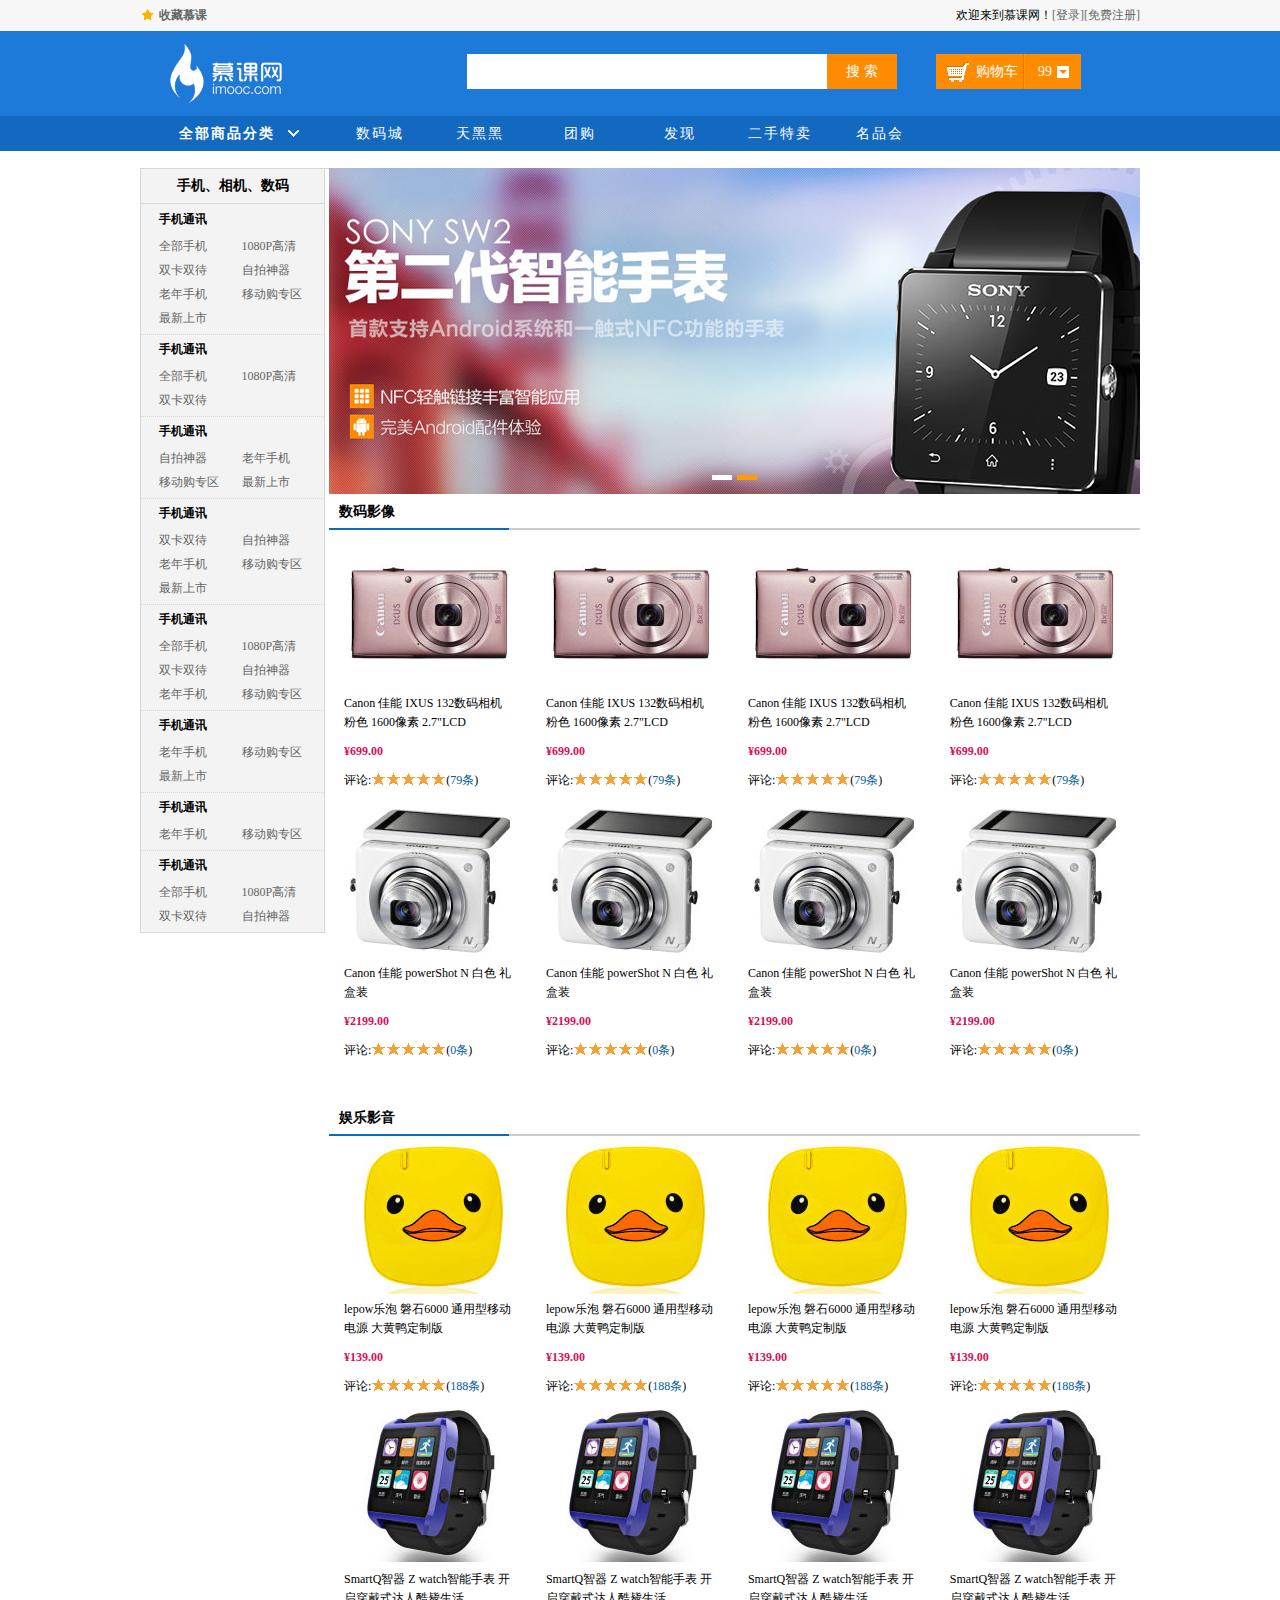
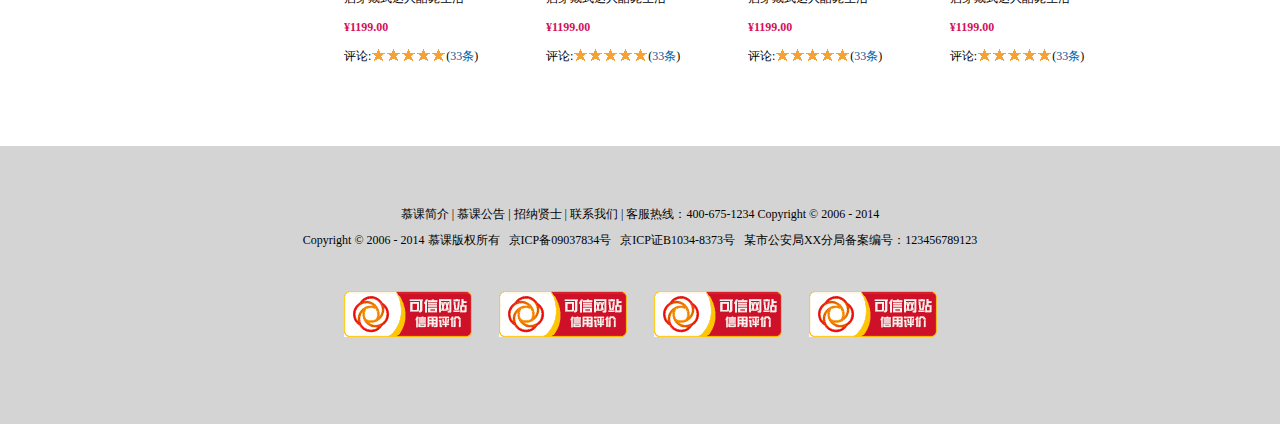
<file: 产品分类.html>
<!DOCTYPE html>
<html lang="en">
<head>
    <meta charset="UTF-8">
    <title>产品分类</title>
</head>
<link href="style/reset.css" rel="stylesheet" type="text/css">
<link href="style/columns.css" rel="stylesheet" type="text/css">
<body>
<div class="headerBar">
    <div class="topBar">
        <div class="comWidth">
            <div class="leftArea">
                <a href="#" class="collection">收藏慕课</a>
            </div>
            <div class="rightArea">
                欢迎来到慕课网！<a href="#">[登录]</a><a href="#">[免费注册]</a>
            </div>
        </div>
    </div>
    <div class="logoBar">
        <div class="comWidth">
            <div class="logo fl">
                <a href="#"><img src="images/logo.png" alt="慕课网"/></a>
            </div>
            <div class="searchBox fl">
                <input type="text" class="searchText fl" />
                <input type="button" value="搜 索" class="searchBtn fr"/>
            </div>
            <div class="shopCar fr">
                <span class="shopText fl">购物车</span>
                <span class="shopNum fl"><a href="#">99</a></span>
            </div>
        </div>
    </div>
    <div class="navBox">
        <div class="comWidth">
            <div class="shopClass fl">
                <h3>全部商品分类</h3>
                <div class="shopClassShowAll">
                    <div class="shopClassShow showList">
                        <div class="shopClassList">
                            <dl class="shopListItem clearfix">
                                <dt class="">电脑装机</dt>
                                <dd>
                                    <a href="#">笔记本</a>
                                    <a href="#" class="d">超极本</a>
                                    <a href="#">上网本</a>
                                    <a href="#">平板电脑</a>
                                    <a href="#">台式机</a>
                                </dd>
                            </dl>
                            <dl class="shopListItem clearfix">
                                <dt class="">装机配件</dt>
                                <dd>
                                    <a href="#">笔记本</a>
                                    <a href="#">超极本</a>
                                    <a href="#">上网本</a>
                                    <a href="#">平板电脑</a>
                                    <a href="#">台式机</a>
                                    <a href="#">CPU</a>
                                    <a href="#">硬盘</a>
                                    <a href="#">SSD固态硬盘</a>
                                    <a href="#">内存</a>
                                    <a href="#">显示器</a>
                                </dd>
                            </dl>
                            <dl class="shopListItem clearfix">
                                <dt class="">装机附件</dt>
                                <dd>
                                    <a href="#">CPU</a>
                                    <a href="#">硬盘</a>
                                    <a href="#">SSD固态硬盘</a>
                                    <a href="#">内存</a>
                                    <a href="#">显示器</a>
                                    <a href="#">笔记本</a>
                                    <a href="#">超极本</a>
                                    <a href="#">上网本</a>
                                    <a href="#">平板电脑</a>
                                    <a href="#">台式机</a>
                                    <a href="#">鼠标</a>
                                    <a href="#">键盘</a>
                                    <a href="#">游戏外设</a>
                                    <a href="#">移动硬盘</a>
                                    <a href="#">数位板</a>
                                    <a href="#">摄像头</a>
                                </dd>
                            </dl>
                            <dl class="shopListItem clearfix">
                                <dt class="">电脑外设</dt>
                                <dd>
                                    <a href="#">鼠标</a>
                                    <a href="#">键盘</a>
                                    <a href="#">游戏外设</a>
                                    <a href="#">移动硬盘</a>
                                    <a href="#">数位板</a>
                                    <a href="#">摄像头</a>
                                    <a href="#">笔记本</a>
                                    <a href="#">超极本</a>
                                    <a href="#">上网本</a>
                                    <a href="#">平板电脑</a>
                                    <a href="#">台式机</a>
                                    <a href="#">网线/电话线</a>
                                    <a href="#">主板</a>
                                    <a href="#">机箱</a>
                                    <a href="#">散热器</a>
                                </dd>
                            </dl>
                            <dl class="shopListItem clearfix">
                                <dt class="">网络设备</dt>
                                <dd>
                                    <a href="#">耳麦</a>
                                    <a href="#">音箱</a>
                                    <a href="#">散热器</a>
                                    <a href="#">笔记本</a>
                                    <a href="#">超极本</a>
                                    <a href="#">上网本</a>
                                    <a href="#">平板电脑</a>
                                    <a href="#">路由器</a>
                                </dd>
                            </dl>
                            <dl class="shopListItem clearfix">
                                <dt class="">音频设备</dt>
                                <dd>
                                    <a href="#">交换机</a>
                                    <a href="#">超极本</a>
                                    <a href="#">刻录机/光驱</a>
                                    <a href="#">平板电脑</a>
                                    <a href="#">声卡</a>
                                </dd>
                            </dl>
                            <dl class="shopChannel clearfix">
                                <dt class="shopListChannel"><a href="#">电脑整机频道</a><img src="images/icon/shopClassDt.png"></dt>
                                <dt class="shopListChannel"><a href="#">硬件/外设频道</a><img src="images/icon/shopClassDt.png"></dt>
                                <dt class="shopListChannel"><a href="#">硬件/外设频道</a><img src="images/icon/shopClassDt.png"></dt>
                                <dt class="shopListChannel"><a href="#">硬件/外设频道</a><img src="images/icon/shopClassDt.png"></dt>
                                <dt class="shopListChannel"><a href="#">硬件/外设频道</a><img src="images/icon/shopClassDt.png"></dt>
                                <dt class="shopListChannel"><a href="#">硬件/外设频道</a><img src="images/icon/shopClassDt.png"></dt>
                                <dt class="shopListChannel"><a href="#">硬件/外设频道</a><img src="images/icon/shopClassDt.png"></dt>
                            </dl>
                        </div>
                        <dl class="shopClassItem">
                            <dt><a href="#" class="b">手机</a> <a href="#" class="b">数码</a>  <a href="#" class="c">合约机</a></dt>
                            <dd><a href="#">荣耀3X</a> <a href="#">单反</a> <a href="#">智能设备</a></dd>
                        </dl>
                    </div>
                    <div class="shopClassShow showList">
                        <div class="shopClassList">
                            <dl class="shopListItem clearfix">
                                <dt class="">电脑装机</dt>
                                <dd>
                                    <a href="#">笔记本</a>
                                    <a href="#" class="d">超极本</a>
                                    <a href="#">上网本</a>
                                    <a href="#">平板电脑</a>
                                    <a href="#">台式机</a>
                                </dd>
                            </dl>
                            <dl class="shopListItem clearfix">
                                <dt class="">装机配件</dt>
                                <dd>
                                    <a href="#">笔记本</a>
                                    <a href="#">超极本</a>
                                    <a href="#">上网本</a>
                                    <a href="#">平板电脑</a>
                                    <a href="#">台式机</a>
                                    <a href="#">CPU</a>
                                    <a href="#">硬盘</a>
                                    <a href="#">SSD固态硬盘</a>
                                    <a href="#">内存</a>
                                    <a href="#">显示器</a>
                                </dd>
                            </dl>
                            <dl class="shopListItem clearfix">
                                <dt class="">装机附件</dt>
                                <dd>
                                    <a href="#">CPU</a>
                                    <a href="#">硬盘</a>
                                    <a href="#">SSD固态硬盘</a>
                                    <a href="#">内存</a>
                                    <a href="#">显示器</a>
                                    <a href="#">笔记本</a>
                                    <a href="#">超极本</a>
                                    <a href="#">上网本</a>
                                    <a href="#">平板电脑</a>
                                    <a href="#">台式机</a>
                                    <a href="#">鼠标</a>
                                    <a href="#">键盘</a>
                                    <a href="#">游戏外设</a>
                                    <a href="#">移动硬盘</a>
                                    <a href="#">数位板</a>
                                    <a href="#">摄像头</a>
                                </dd>
                            </dl>
                            <dl class="shopListItem clearfix">
                                <dt class="">电脑外设</dt>
                                <dd>
                                    <a href="#">鼠标</a>
                                    <a href="#">键盘</a>
                                    <a href="#">游戏外设</a>
                                    <a href="#">移动硬盘</a>
                                    <a href="#">数位板</a>
                                    <a href="#">摄像头</a>
                                    <a href="#">笔记本</a>
                                    <a href="#">超极本</a>
                                    <a href="#">上网本</a>
                                    <a href="#">平板电脑</a>
                                    <a href="#">台式机</a>
                                    <a href="#">网线/电话线</a>
                                    <a href="#">主板</a>
                                    <a href="#">机箱</a>
                                    <a href="#">散热器</a>
                                </dd>
                            </dl>
                            <dl class="shopListItem clearfix">
                                <dt class="">网络设备</dt>
                                <dd>
                                    <a href="#">耳麦</a>
                                    <a href="#">音箱</a>
                                    <a href="#">散热器</a>
                                    <a href="#">笔记本</a>
                                    <a href="#">超极本</a>
                                    <a href="#">上网本</a>
                                    <a href="#">平板电脑</a>
                                    <a href="#">路由器</a>
                                </dd>
                            </dl>
                            <dl class="shopListItem clearfix">
                                <dt class="">音频设备</dt>
                                <dd>
                                    <a href="#">交换机</a>
                                    <a href="#">超极本</a>
                                    <a href="#">刻录机/光驱</a>
                                    <a href="#">平板电脑</a>
                                    <a href="#">声卡</a>
                                </dd>
                            </dl>
                            <dl class="shopChannel clearfix">
                                <dt class="shopListChannel"><a href="#">电脑整机频道</a><img src="images/icon/shopClassDt.png"></dt>
                                <dt class="shopListChannel"><a href="#">硬件/外设频道</a><img src="images/icon/shopClassDt.png"></dt>
                                <dt class="shopListChannel"><a href="#">硬件/外设频道</a><img src="images/icon/shopClassDt.png"></dt>
                                <dt class="shopListChannel"><a href="#">硬件/外设频道</a><img src="images/icon/shopClassDt.png"></dt>
                                <dt class="shopListChannel"><a href="#">硬件/外设频道</a><img src="images/icon/shopClassDt.png"></dt>
                                <dt class="shopListChannel"><a href="#">硬件/外设频道</a><img src="images/icon/shopClassDt.png"></dt>
                                <dt class="shopListChannel"><a href="#">硬件/外设频道</a><img src="images/icon/shopClassDt.png"></dt>
                            </dl>
                        </div>
                        <dl class="shopClassItem">
                            <dt><a href="#" class="b">电脑</a> <a href="#" class="b">硬件外设</a>  <a href="#" class="c">装机宝</a></dt>
                            <dd><a href="#">笔记本</a> <a href="#">台式机</a> <a href="#">超极本</a> <a href="#">平板</a></dd>
                        </dl>
                    </div>
                    <div class="shopClassShow showList">
                        <div class="shopClassList">
                            <dl class="shopListItem clearfix">
                                <dt class="">电脑装机</dt>
                                <dd>
                                    <a href="#">笔记本</a>
                                    <a href="#" class="d">超极本</a>
                                    <a href="#">上网本</a>
                                    <a href="#">平板电脑</a>
                                    <a href="#">台式机</a>
                                </dd>
                            </dl>
                            <dl class="shopListItem clearfix">
                                <dt class="">装机配件</dt>
                                <dd>
                                    <a href="#">笔记本</a>
                                    <a href="#">超极本</a>
                                    <a href="#">上网本</a>
                                    <a href="#">平板电脑</a>
                                    <a href="#">台式机</a>
                                    <a href="#">CPU</a>
                                    <a href="#">硬盘</a>
                                    <a href="#">SSD固态硬盘</a>
                                    <a href="#">内存</a>
                                    <a href="#">显示器</a>
                                </dd>
                            </dl>
                            <dl class="shopListItem clearfix">
                                <dt class="">装机附件</dt>
                                <dd>
                                    <a href="#">CPU</a>
                                    <a href="#">硬盘</a>
                                    <a href="#">SSD固态硬盘</a>
                                    <a href="#">内存</a>
                                    <a href="#">显示器</a>
                                    <a href="#">笔记本</a>
                                    <a href="#">超极本</a>
                                    <a href="#">上网本</a>
                                    <a href="#">平板电脑</a>
                                    <a href="#">台式机</a>
                                    <a href="#">鼠标</a>
                                    <a href="#">键盘</a>
                                    <a href="#">游戏外设</a>
                                    <a href="#">移动硬盘</a>
                                    <a href="#">数位板</a>
                                    <a href="#">摄像头</a>
                                </dd>
                            </dl>
                            <dl class="shopListItem clearfix">
                                <dt class="">电脑外设</dt>
                                <dd>
                                    <a href="#">鼠标</a>
                                    <a href="#">键盘</a>
                                    <a href="#">游戏外设</a>
                                    <a href="#">移动硬盘</a>
                                    <a href="#">数位板</a>
                                    <a href="#">摄像头</a>
                                    <a href="#">笔记本</a>
                                    <a href="#">超极本</a>
                                    <a href="#">上网本</a>
                                    <a href="#">平板电脑</a>
                                    <a href="#">台式机</a>
                                    <a href="#">网线/电话线</a>
                                    <a href="#">主板</a>
                                    <a href="#">机箱</a>
                                    <a href="#">散热器</a>
                                </dd>
                            </dl>
                            <dl class="shopListItem clearfix">
                                <dt class="">网络设备</dt>
                                <dd>
                                    <a href="#">耳麦</a>
                                    <a href="#">音箱</a>
                                    <a href="#">散热器</a>
                                    <a href="#">笔记本</a>
                                    <a href="#">超极本</a>
                                    <a href="#">上网本</a>
                                    <a href="#">平板电脑</a>
                                    <a href="#">路由器</a>
                                </dd>
                            </dl>
                            <dl class="shopListItem clearfix">
                                <dt class="">音频设备</dt>
                                <dd>
                                    <a href="#">交换机</a>
                                    <a href="#">超极本</a>
                                    <a href="#">刻录机/光驱</a>
                                    <a href="#">平板电脑</a>
                                    <a href="#">声卡</a>
                                </dd>
                            </dl>
                            <dl class="shopChannel clearfix">
                                <dt class="shopListChannel"><a href="#">电脑整机频道</a><img src="images/icon/shopClassDt.png"></dt>
                                <dt class="shopListChannel"><a href="#">硬件/外设频道</a><img src="images/icon/shopClassDt.png"></dt>
                                <dt class="shopListChannel"><a href="#">硬件/外设频道</a><img src="images/icon/shopClassDt.png"></dt>
                                <dt class="shopListChannel"><a href="#">硬件/外设频道</a><img src="images/icon/shopClassDt.png"></dt>
                                <dt class="shopListChannel"><a href="#">硬件/外设频道</a><img src="images/icon/shopClassDt.png"></dt>
                                <dt class="shopListChannel"><a href="#">硬件/外设频道</a><img src="images/icon/shopClassDt.png"></dt>
                                <dt class="shopListChannel"><a href="#">硬件/外设频道</a><img src="images/icon/shopClassDt.png"></dt>
                            </dl>
                        </div>
                        <dl class="shopClassItem">
                            <dt><a href="#" class="b">大家电</a> <a href="#" class="b">数码</a></dt>
                            <dd><a href="#">电视</a> <a href="#">空调</a> <a href="#">冰箱</a> <a href="#">洗衣机</a></dd>
                        </dl>
                    </div>
                    <div class="shopClassShow showList">
                        <div class="shopClassList">
                            <dl class="shopListItem clearfix">
                                <dt class="">电脑装机</dt>
                                <dd>
                                    <a href="#">笔记本</a>
                                    <a href="#" class="d">超极本</a>
                                    <a href="#">上网本</a>
                                    <a href="#">平板电脑</a>
                                    <a href="#">台式机</a>
                                </dd>
                            </dl>
                            <dl class="shopListItem clearfix">
                                <dt class="">装机配件</dt>
                                <dd>
                                    <a href="#">笔记本</a>
                                    <a href="#">超极本</a>
                                    <a href="#">上网本</a>
                                    <a href="#">平板电脑</a>
                                    <a href="#">台式机</a>
                                    <a href="#">CPU</a>
                                    <a href="#">硬盘</a>
                                    <a href="#">SSD固态硬盘</a>
                                    <a href="#">内存</a>
                                    <a href="#">显示器</a>
                                </dd>
                            </dl>
                            <dl class="shopListItem clearfix">
                                <dt class="">装机附件</dt>
                                <dd>
                                    <a href="#">CPU</a>
                                    <a href="#">硬盘</a>
                                    <a href="#">SSD固态硬盘</a>
                                    <a href="#">内存</a>
                                    <a href="#">显示器</a>
                                    <a href="#">笔记本</a>
                                    <a href="#">超极本</a>
                                    <a href="#">上网本</a>
                                    <a href="#">平板电脑</a>
                                    <a href="#">台式机</a>
                                    <a href="#">鼠标</a>
                                    <a href="#">键盘</a>
                                    <a href="#">游戏外设</a>
                                    <a href="#">移动硬盘</a>
                                    <a href="#">数位板</a>
                                    <a href="#">摄像头</a>
                                </dd>
                            </dl>
                            <dl class="shopListItem clearfix">
                                <dt class="">电脑外设</dt>
                                <dd>
                                    <a href="#">鼠标</a>
                                    <a href="#">键盘</a>
                                    <a href="#">游戏外设</a>
                                    <a href="#">移动硬盘</a>
                                    <a href="#">数位板</a>
                                    <a href="#">摄像头</a>
                                    <a href="#">笔记本</a>
                                    <a href="#">超极本</a>
                                    <a href="#">上网本</a>
                                    <a href="#">平板电脑</a>
                                    <a href="#">台式机</a>
                                    <a href="#">网线/电话线</a>
                                    <a href="#">主板</a>
                                    <a href="#">机箱</a>
                                    <a href="#">散热器</a>
                                </dd>
                            </dl>
                            <dl class="shopListItem clearfix">
                                <dt class="">网络设备</dt>
                                <dd>
                                    <a href="#">耳麦</a>
                                    <a href="#">音箱</a>
                                    <a href="#">散热器</a>
                                    <a href="#">笔记本</a>
                                    <a href="#">超极本</a>
                                    <a href="#">上网本</a>
                                    <a href="#">平板电脑</a>
                                    <a href="#">路由器</a>
                                </dd>
                            </dl>
                            <dl class="shopListItem clearfix">
                                <dt class="">音频设备</dt>
                                <dd>
                                    <a href="#">交换机</a>
                                    <a href="#">超极本</a>
                                    <a href="#">刻录机/光驱</a>
                                    <a href="#">平板电脑</a>
                                    <a href="#">声卡</a>
                                </dd>
                            </dl>
                            <dl class="shopChannel clearfix">
                                <dt class="shopListChannel"><a href="#">电脑整机频道</a><img src="images/icon/shopClassDt.png"></dt>
                                <dt class="shopListChannel"><a href="#">硬件/外设频道</a><img src="images/icon/shopClassDt.png"></dt>
                                <dt class="shopListChannel"><a href="#">硬件/外设频道</a><img src="images/icon/shopClassDt.png"></dt>
                                <dt class="shopListChannel"><a href="#">硬件/外设频道</a><img src="images/icon/shopClassDt.png"></dt>
                                <dt class="shopListChannel"><a href="#">硬件/外设频道</a><img src="images/icon/shopClassDt.png"></dt>
                                <dt class="shopListChannel"><a href="#">硬件/外设频道</a><img src="images/icon/shopClassDt.png"></dt>
                                <dt class="shopListChannel"><a href="#">硬件/外设频道</a><img src="images/icon/shopClassDt.png"></dt>
                            </dl>
                        </div>
                        <dl class="shopClassItem">
                            <dt><a href="#" class="b">厨房电器</a> <a href="#" class="b">生活电器</a></dt>
                            <dd><a href="#">空气进化器</a> <a href="#">微波炉</a> <a href="#">取暖设备</a></dd>
                        </dl>
                    </div>
                    <div class="shopClassShow showList">
                        <div class="shopClassList">
                            <dl class="shopListItem clearfix">
                                <dt class="">电脑装机</dt>
                                <dd>
                                    <a href="#">笔记本</a>
                                    <a href="#" class="d">超极本</a>
                                    <a href="#">上网本</a>
                                    <a href="#">平板电脑</a>
                                    <a href="#">台式机</a>
                                </dd>
                            </dl>
                            <dl class="shopListItem clearfix">
                                <dt class="">装机配件</dt>
                                <dd>
                                    <a href="#">笔记本</a>
                                    <a href="#">超极本</a>
                                    <a href="#">上网本</a>
                                    <a href="#">平板电脑</a>
                                    <a href="#">台式机</a>
                                    <a href="#">CPU</a>
                                    <a href="#">硬盘</a>
                                    <a href="#">SSD固态硬盘</a>
                                    <a href="#">内存</a>
                                    <a href="#">显示器</a>
                                </dd>
                            </dl>
                            <dl class="shopListItem clearfix">
                                <dt class="">装机附件</dt>
                                <dd>
                                    <a href="#">CPU</a>
                                    <a href="#">硬盘</a>
                                    <a href="#">SSD固态硬盘</a>
                                    <a href="#">内存</a>
                                    <a href="#">显示器</a>
                                    <a href="#">笔记本</a>
                                    <a href="#">超极本</a>
                                    <a href="#">上网本</a>
                                    <a href="#">平板电脑</a>
                                    <a href="#">台式机</a>
                                    <a href="#">鼠标</a>
                                    <a href="#">键盘</a>
                                    <a href="#">游戏外设</a>
                                    <a href="#">移动硬盘</a>
                                    <a href="#">数位板</a>
                                    <a href="#">摄像头</a>
                                </dd>
                            </dl>
                            <dl class="shopListItem clearfix">
                                <dt class="">电脑外设</dt>
                                <dd>
                                    <a href="#">鼠标</a>
                                    <a href="#">键盘</a>
                                    <a href="#">游戏外设</a>
                                    <a href="#">移动硬盘</a>
                                    <a href="#">数位板</a>
                                    <a href="#">摄像头</a>
                                    <a href="#">笔记本</a>
                                    <a href="#">超极本</a>
                                    <a href="#">上网本</a>
                                    <a href="#">平板电脑</a>
                                    <a href="#">台式机</a>
                                    <a href="#">网线/电话线</a>
                                    <a href="#">主板</a>
                                    <a href="#">机箱</a>
                                    <a href="#">散热器</a>
                                </dd>
                            </dl>
                            <dl class="shopListItem clearfix">
                                <dt class="">网络设备</dt>
                                <dd>
                                    <a href="#">耳麦</a>
                                    <a href="#">音箱</a>
                                    <a href="#">散热器</a>
                                    <a href="#">笔记本</a>
                                    <a href="#">超极本</a>
                                    <a href="#">上网本</a>
                                    <a href="#">平板电脑</a>
                                    <a href="#">路由器</a>
                                </dd>
                            </dl>
                            <dl class="shopListItem clearfix">
                                <dt class="">音频设备</dt>
                                <dd>
                                    <a href="#">交换机</a>
                                    <a href="#">超极本</a>
                                    <a href="#">刻录机/光驱</a>
                                    <a href="#">平板电脑</a>
                                    <a href="#">声卡</a>
                                </dd>
                            </dl>
                            <dl class="shopChannel clearfix">
                                <dt class="shopListChannel"><a href="#">电脑整机频道</a><img src="images/icon/shopClassDt.png"></dt>
                                <dt class="shopListChannel"><a href="#">硬件/外设频道</a><img src="images/icon/shopClassDt.png"></dt>
                                <dt class="shopListChannel"><a href="#">硬件/外设频道</a><img src="images/icon/shopClassDt.png"></dt>
                                <dt class="shopListChannel"><a href="#">硬件/外设频道</a><img src="images/icon/shopClassDt.png"></dt>
                                <dt class="shopListChannel"><a href="#">硬件/外设频道</a><img src="images/icon/shopClassDt.png"></dt>
                                <dt class="shopListChannel"><a href="#">硬件/外设频道</a><img src="images/icon/shopClassDt.png"></dt>
                                <dt class="shopListChannel"><a href="#">硬件/外设频道</a><img src="images/icon/shopClassDt.png"></dt>
                            </dl>
                        </div>
                        <dl class="shopClassItem">
                            <dt><a href="#" class="b">食品饮料</a> <a href="#" class="b">生鲜</a>  <a href="#" class="c">粮油</a></dt>
                            <dd><a href="#">进口</a> <a href="#">速溶咖啡</a> <a href="#">零食</a> <a href="#">保健品</a></dd>
                        </dl>
                    </div>
                </div>

            </div>
            <ul class="nav fl">
                <li><a href="#">数码城</a></li>
                <li><a href="#">天黑黑</a></li>
                <li><a href="#">团购</a></li>
                <li><a href="#">发现</a></li>
                <li><a href="#">二手特卖</a></li>
                <li><a href="#">名品会</a></li>
            </ul>
        </div>
    </div>
</div>
<div class="bannerBar clearfix">
    <div class="comWidth">
        <div class="leftArea products">
            <div class="leftNav">
                <h3 class="leftNavTit">手机、相机、数码</h3>
                <div class="leftNavCont">
                    <h3>手机通讯</h3>
                    <ul class="leftNavContList clearfix">
                        <li><a href="#">全部手机</a></li>
                        <li><a href="#">1080P高清</a></li>
                        <li><a href="#">双卡双待</a></li>
                        <li><a href="#">自拍神器</a></li>
                        <li><a href="#">老年手机</a></li>
                        <li><a href="#">移动购专区</a></li>
                        <li><a href="#">最新上市</a></li>
                    </ul>
                </div>
                <div class="leftNavCont">
                    <h3>手机通讯</h3>
                    <ul class="leftNavContList clearfix">
                        <li><a href="#">全部手机</a></li>
                        <li><a href="#">1080P高清</a></li>
                        <li><a href="#">双卡双待</a></li>
                    </ul>
                </div>
                <div class="leftNavCont">
                    <h3>手机通讯</h3>
                    <ul class="leftNavContList clearfix">
                        <li><a href="#">自拍神器</a></li>
                        <li><a href="#">老年手机</a></li>
                        <li><a href="#">移动购专区</a></li>
                        <li><a href="#">最新上市</a></li>
                    </ul>
                </div>
                <div class="leftNavCont">
                    <h3>手机通讯</h3>
                    <ul class="leftNavContList clearfix">
                        <li><a href="#">双卡双待</a></li>
                        <li><a href="#">自拍神器</a></li>
                        <li><a href="#">老年手机</a></li>
                        <li><a href="#">移动购专区</a></li>
                        <li><a href="#">最新上市</a></li>
                    </ul>
                </div>
                <div class="leftNavCont">
                    <h3>手机通讯</h3>
                    <ul class="leftNavContList clearfix">
                        <li><a href="#">全部手机</a></li>
                        <li><a href="#">1080P高清</a></li>
                        <li><a href="#">双卡双待</a></li>
                        <li><a href="#">自拍神器</a></li>
                        <li><a href="#">老年手机</a></li>
                        <li><a href="#">移动购专区</a></li>
                    </ul>
                </div>
                <div class="leftNavCont">
                    <h3>手机通讯</h3>
                    <ul class="leftNavContList clearfix">
                        <li><a href="#">老年手机</a></li>
                        <li><a href="#">移动购专区</a></li>
                        <li><a href="#">最新上市</a></li>
                    </ul>
                </div>
                <div class="leftNavCont">
                    <h3>手机通讯</h3>
                    <ul class="leftNavContList clearfix">
                        <li><a href="#">老年手机</a></li>
                        <li><a href="#">移动购专区</a></li>
                    </ul>
                </div>
                <div class="leftNavCont">
                    <h3>手机通讯</h3>
                    <ul class="leftNavContList clearfix">
                        <li><a href="#">全部手机</a></li>
                        <li><a href="#">1080P高清</a></li>
                        <li><a href="#">双卡双待</a></li>
                        <li><a href="#">自拍神器</a></li>
                    </ul>
                </div>
            </div>
        </div>
        <div class="rightArea productsDetail">
            <div class="banner bannerBig">
                <ul class="imgBox">
                    <li><a href="#"><img src="images/banner/banner2.png" alt="banner2"></a></li>
                    <li><a href="#"><img src="images/banner/banner1.png" alt="banner1"></a></li>
                </ul>
                <div class="imgNum">
                    <a href="#"></a>
                    <a href="#" class="bannerActive"></a>
                </div>
            </div>
            <div class="productsTit"><h3>数码影像</h3></div>
            <div class="productsList clearfix">
                <div class="item">
                    <div class="itemCont">
                        <div class="itemImg">
                            <a href="#"><img src="images/itemImg/images/IXUS_28.jpg" alt="IXUS"></a>
                        </div>
                        <p class="itemName"><a href="#">Canon 佳能 IXUS 132数码相机 粉色 1600像素 2.7"LCD</a></p>
                        <p class="money">&yen;699.00</p>
                        <p>评论:<span></span><span></span><span></span><span></span><span></span>(<a href="#" class="itemComment">79条</a>)</p>
                    </div>
                </div>
                <div class="item">
                    <div class="itemCont">
                        <div class="itemImg">
                            <a href="#"><img src="images/itemImg/images/IXUS_28.jpg" alt="IXUS"></a>
                        </div>
                        <p class="itemName"><a href="#">Canon 佳能 IXUS 132数码相机 粉色 1600像素 2.7"LCD</a></p>
                        <p class="money">&yen;699.00</p>
                        <p>评论:<span></span><span></span><span></span><span></span><span></span>(<a href="#" class="itemComment">79条</a>)</p>
                    </div>
                </div>
                <div class="item">
                    <div class="itemCont">
                        <div class="itemImg">
                            <a href="#"><img src="images/itemImg/images/IXUS_28.jpg" alt="IXUS"></a>
                        </div>
                        <p class="itemName"><a href="#">Canon 佳能 IXUS 132数码相机 粉色 1600像素 2.7"LCD</a></p>
                        <p class="money">&yen;699.00</p>
                        <p>评论:<span></span><span></span><span></span><span></span><span></span>(<a href="#" class="itemComment">79条</a>)</p>
                    </div>
                </div>
                <div class="item">
                    <div class="itemCont">
                        <div class="itemImg">
                            <a href="#"><img src="images/itemImg/images/IXUS_28.jpg" alt="IXUS"></a>
                        </div>
                        <p class="itemName"><a href="#">Canon 佳能 IXUS 132数码相机 粉色 1600像素 2.7"LCD</a></p>
                        <p class="money">&yen;699.00</p>
                        <p>评论:<span></span><span></span><span></span><span></span><span></span>(<a href="#" class="itemComment">79条</a>)</p>
                    </div>
                </div>
                <div class="item">
                    <div class="itemCont">
                        <div class="itemImg">
                            <a href="#"><img src="images/itemImg/images/powerShot_28.jpg" alt="powerShot"></a>
                        </div>
                        <p class="itemName"><a href="#">Canon 佳能 powerShot N 白色 礼盒装</a></p>
                        <p class="money">&yen;2199.00</p>
                        <p>评论:<span></span><span></span><span></span><span></span><span></span>(<a href="#" class="itemComment">0条</a>)</p>
                    </div>
                </div>
                <div class="item">
                    <div class="itemCont">
                        <div class="itemImg">
                            <a href="#"><img src="images/itemImg/images/powerShot_28.jpg" alt="powerShot"></a>
                        </div>
                        <p class="itemName"><a href="#">Canon 佳能 powerShot N 白色 礼盒装</a></p>
                        <p class="money">&yen;2199.00</p>
                        <p>评论:<span></span><span></span><span></span><span></span><span></span>(<a href="#" class="itemComment">0条</a>)</p>
                    </div>
                </div>
                <div class="item">
                    <div class="itemCont">
                        <div class="itemImg">
                            <a href="#"><img src="images/itemImg/images/powerShot_28.jpg" alt="powerShot"></a>
                        </div>
                        <p class="itemName"><a href="#">Canon 佳能 powerShot N 白色 礼盒装</a></p>
                        <p class="money">&yen;2199.00</p>
                        <p>评论:<span></span><span></span><span></span><span></span><span></span>(<a href="#" class="itemComment">0条</a>)</p>
                    </div>
                </div>
                <div class="item">
                    <div class="itemCont">
                        <div class="itemImg">
                            <a href="#"><img src="images/itemImg/images/powerShot_28.jpg" alt="powerShot"></a>
                        </div>
                        <p class="itemName"><a href="#">Canon 佳能 powerShot N 白色 礼盒装</a></p>
                        <p class="money">&yen;2199.00</p>
                        <p>评论:<span></span><span></span><span></span><span></span><span></span>(<a href="#" class="itemComment">0条</a>)</p>
                    </div>
                </div>
            </div>
            <div class="productsTit"><h3>娱乐影音</h3></div>
            <div class="productsList clearfix">
                <div class="item">
                    <div class="itemCont">
                        <div class="itemImg">
                            <a href="#"><img src="images/itemImg/images/lepow_30.jpg" alt="lepow"></a>
                        </div>
                        <p class="itemName"><a href="#">lepow乐泡 磐石6000 通用型移动电源 大黄鸭定制版</a></p>
                        <p class="money">&yen;139.00</p>
                        <p>评论:<span></span><span></span><span></span><span></span><span></span>(<a href="#" class="itemComment">188条</a>)</p>
                    </div>
                </div>
                <div class="item">
                    <div class="itemCont">
                        <div class="itemImg">
                            <a href="#"><img src="images/itemImg/images/lepow_30.jpg" alt="lepow"></a>
                        </div>
                        <p class="itemName"><a href="#">lepow乐泡 磐石6000 通用型移动电源 大黄鸭定制版</a></p>
                        <p class="money">&yen;139.00</p>
                        <p>评论:<span></span><span></span><span></span><span></span><span></span>(<a href="#" class="itemComment">188条</a>)</p>
                    </div>
                </div>
                <div class="item">
                    <div class="itemCont">
                        <div class="itemImg">
                            <a href="#"><img src="images/itemImg/images/lepow_30.jpg" alt="lepow"></a>
                        </div>
                        <p class="itemName"><a href="#">lepow乐泡 磐石6000 通用型移动电源 大黄鸭定制版</a></p>
                        <p class="money">&yen;139.00</p>
                        <p>评论:<span></span><span></span><span></span><span></span><span></span>(<a href="#" class="itemComment">188条</a>)</p>
                    </div>
                </div>
                <div class="item">
                    <div class="itemCont">
                        <div class="itemImg">
                            <a href="#"><img src="images/itemImg/images/lepow_30.jpg" alt="lepow"></a>
                        </div>
                        <p class="itemName"><a href="#">lepow乐泡 磐石6000 通用型移动电源 大黄鸭定制版</a></p>
                        <p class="money">&yen;139.00</p>
                        <p>评论:<span></span><span></span><span></span><span></span><span></span>(<a href="#" class="itemComment">188条</a>)</p>
                    </div>
                </div>
                <div class="item">
                    <div class="itemCont">
                        <div class="itemImg">
                            <a href="#"><img src="images/itemImg/images/Zwatch_34.jpg" alt="Zwatch"></a>
                        </div>
                        <p class="itemName"><a href="#">SmartQ智器 Z watch智能手表 开启穿戴式达人酷毙生活</a></p>
                        <p class="money">&yen;1199.00</p>
                        <p>评论:<span></span><span></span><span></span><span></span><span></span>(<a href="#" class="itemComment">33条</a>)</p>
                    </div>
                </div>
                <div class="item">
                    <div class="itemCont">
                        <div class="itemImg">
                            <a href="#"><img src="images/itemImg/images/Zwatch_34.jpg" alt="Zwatch"></a>
                        </div>
                        <p class="itemName"><a href="#">SmartQ智器 Z watch智能手表 开启穿戴式达人酷毙生活</a></p>
                        <p class="money">&yen;1199.00</p>
                        <p>评论:<span></span><span></span><span></span><span></span><span></span>(<a href="#" class="itemComment">33条</a>)</p>
                    </div>
                </div>
                <div class="item">
                    <div class="itemCont">
                        <div class="itemImg">
                            <a href="#"><img src="images/itemImg/images/Zwatch_34.jpg" alt="Zwatch"></a>
                        </div>
                        <p class="itemName"><a href="#">SmartQ智器 Z watch智能手表 开启穿戴式达人酷毙生活</a></p>
                        <p class="money">&yen;1199.00</p>
                        <p>评论:<span></span><span></span><span></span><span></span><span></span>(<a href="#" class="itemComment">33条</a>)</p>
                    </div>
                </div>
                <div class="item">
                    <div class="itemCont">
                        <div class="itemImg">
                            <a href="#"><img src="images/itemImg/images/Zwatch_34.jpg" alt="Zwatch"></a>
                        </div>
                        <p class="itemName"><a href="#">SmartQ智器 Z watch智能手表 开启穿戴式达人酷毙生活</a></p>
                        <p class="money">&yen;1199.00</p>
                        <p>评论:<span></span><span></span><span></span><span></span><span></span>(<a href="#" class="itemComment">33条</a>)</p>
                    </div>
                </div>
            </div>
        </div>
    </div>
</div>

<div class="footer">
    <p><a href="#">慕课简介</a> | <a href="#">慕课公告</a> | <a href="#">招纳贤士</a> | <a href="#">联系我们</a> | 客服热线：400-675-1234 Copyright © 2006 - 2014</p>
    <p>Copyright &copy; 2006 - 2014 慕课版权所有&nbsp;&nbsp;&nbsp;京ICP备09037834号&nbsp;&nbsp;&nbsp;京ICP证B1034-8373号&nbsp;&nbsp;&nbsp;某市公安局XX分局备案编号：123456789123</p>
    <div>
        <a href="#"><img src="images/icon/credit.png" alt="credit"></a>
        <a href="#"><img src="images/icon/credit.png" alt="credit"></a>
        <a href="#"><img src="images/icon/credit.png" alt="credit"></a>
        <a href="#"><img src="images/icon/credit.png" alt="credit"></a>
    </div>
</div>
</body>
</html>
</file>
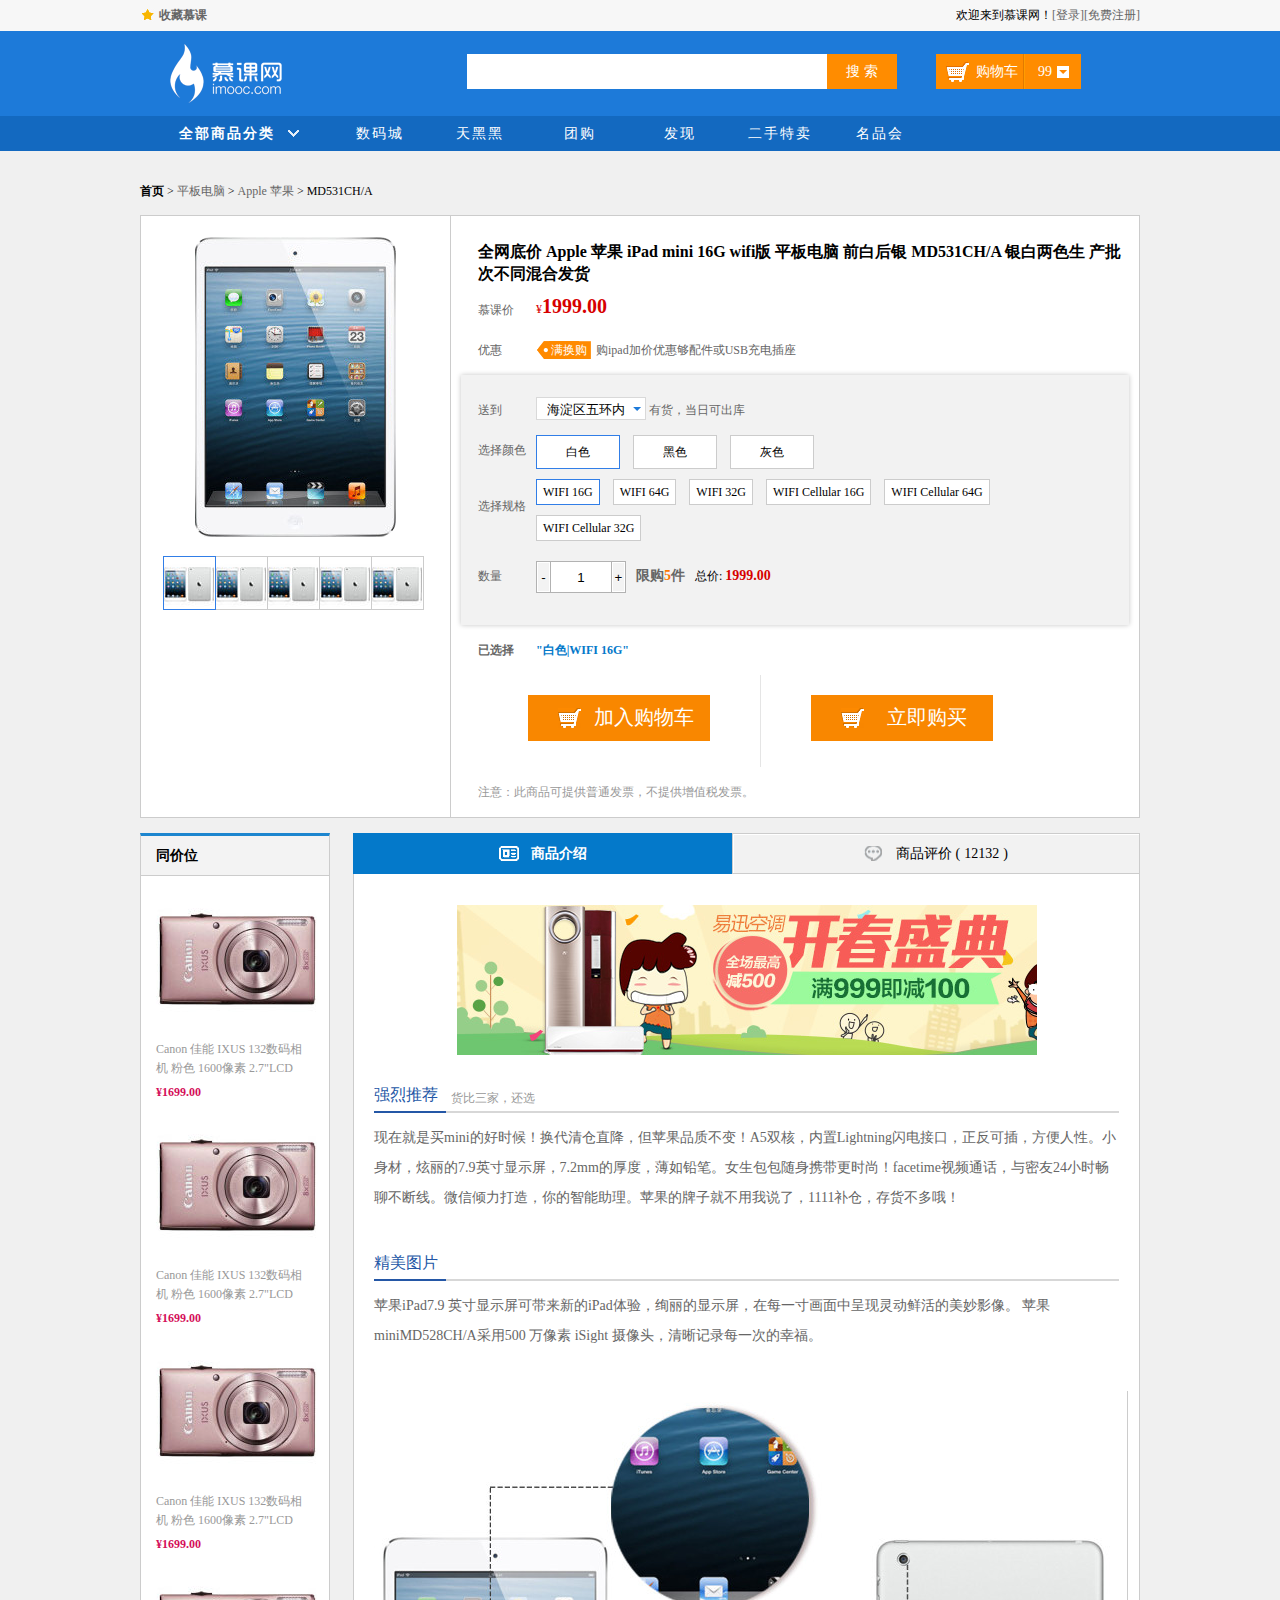
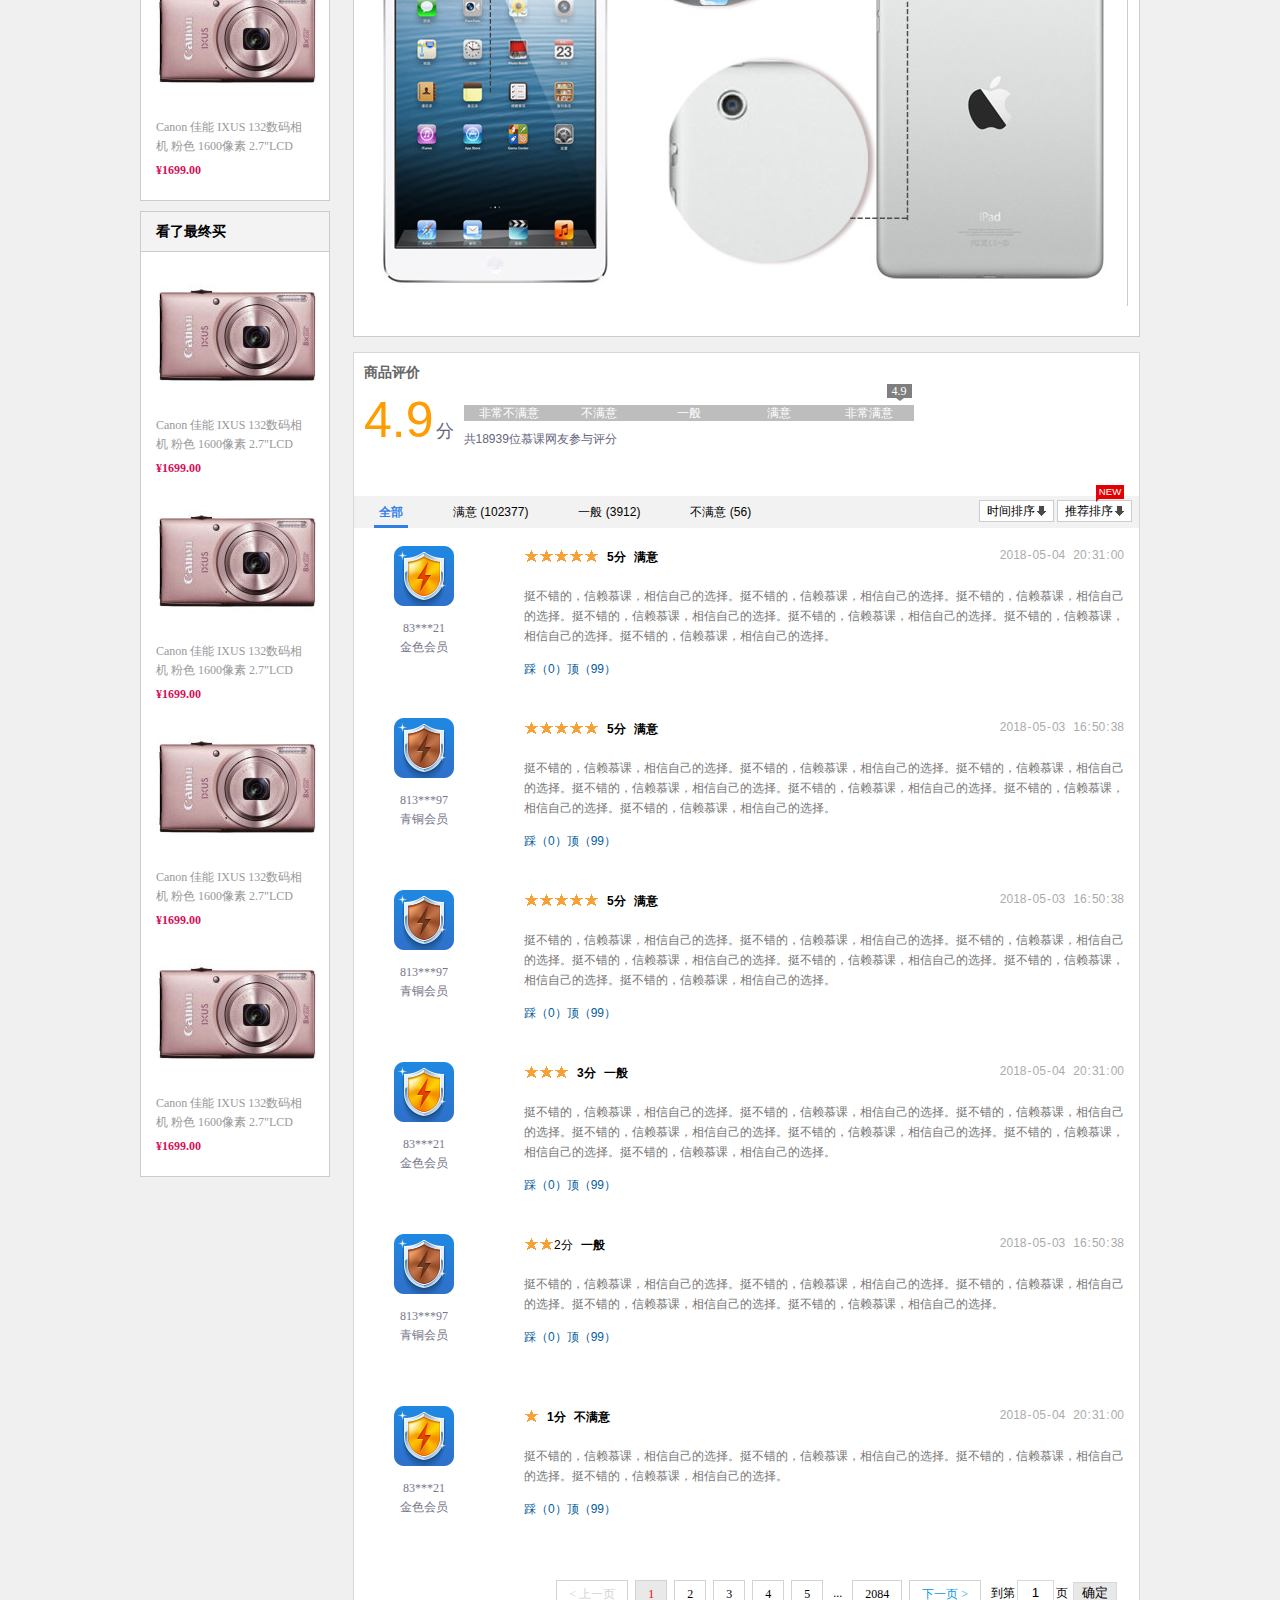
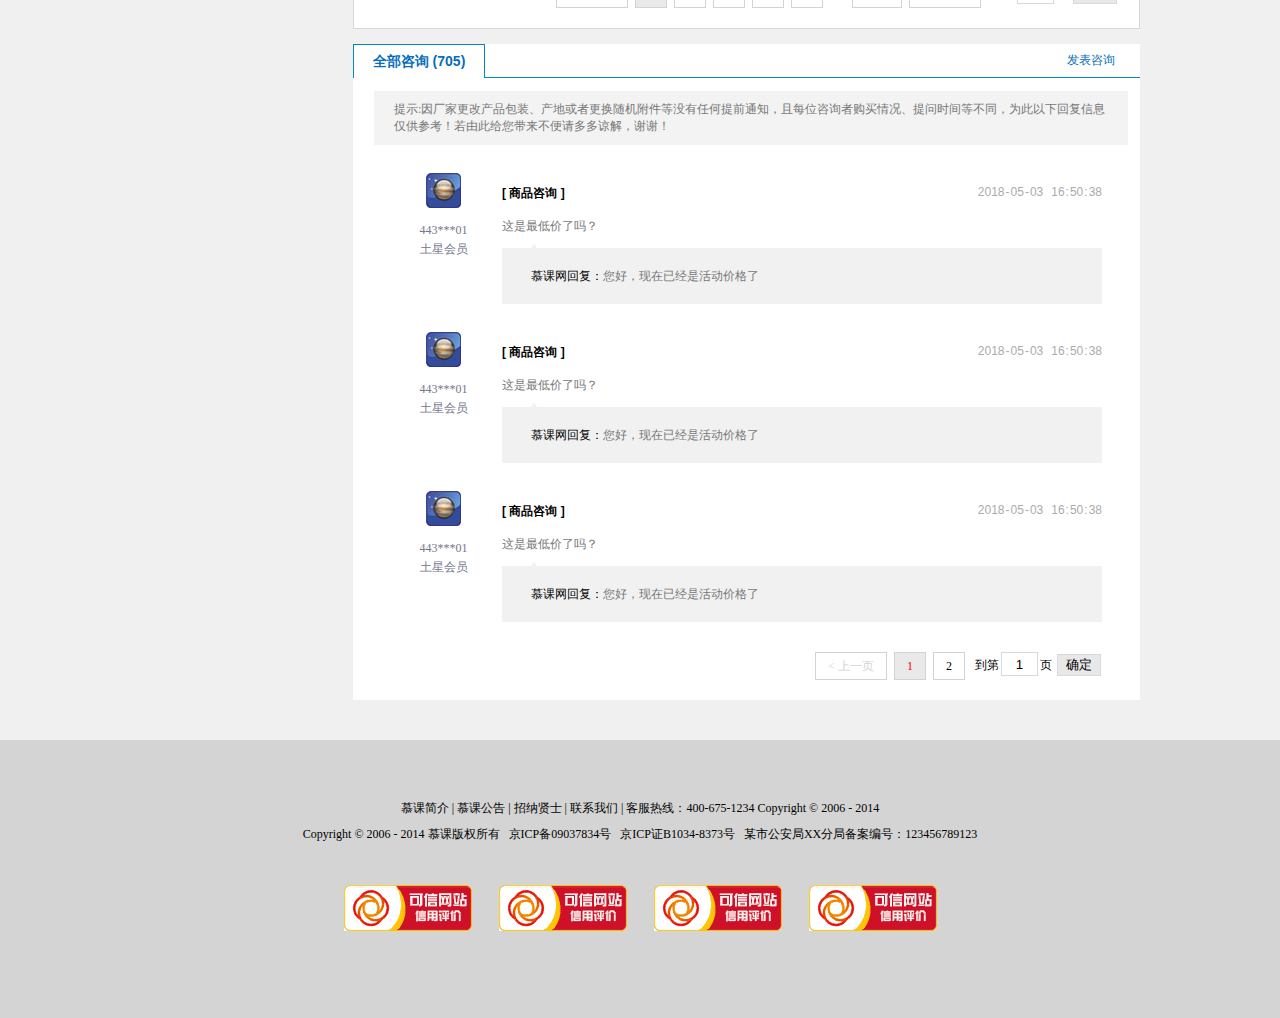
<file: 商品介绍.html>
<!DOCTYPE html>
<html lang="en">
<head>
    <meta charset="UTF-8">
    <title>商品介绍</title>
</head>
<link href="style/reset.css" rel="stylesheet" type="text/css">
<link href="style/columns.css" rel="stylesheet" type="text/css">
<script src="js/NumCount.js" type="text/javascript" rel="script"></script>
<script src="js/itemTab2.js" type="text/javascript" rel="script"></script>
<body class="greyBg">
<div class="headerBar">
    <div class="topBar">
        <div class="comWidth">
            <div class="leftArea">
                <a href="javascript:;" class="collection">收藏慕课</a>
            </div>
            <div class="rightArea">
                欢迎来到慕课网！<a href="javascript:;">[登录]</a><a href="javascript:;">[免费注册]</a>
            </div>
        </div>
    </div>
    <div class="logoBar">
        <div class="comWidth">
            <div class="logo fl">
                <a href="javascript:;"><img src="images/logo.png" alt="慕课网"/></a>
            </div>
            <div class="searchBox fl">
                <input type="text" class="searchText fl" />
                <input type="button" value="搜 索" class="searchBtn fr"/>
            </div>
            <div class="shopCar fr">
                <span class="shopText fl">购物车</span>
                <span class="shopNum fl"><a href="javascript:;">99</a></span>
            </div>
        </div>
    </div>
    <div class="navBox">
        <div class="comWidth">
            <div class="shopClass fl">
                <h3>全部商品分类</h3>
                <div class="shopClassShowAll">
                    <div class="shopClassShow showList">
                        <div class="shopClassList">
                            <dl class="shopListItem clearfix">
                                <dt class="">电脑装机</dt>
                                <dd>
                                    <a href="javascript:;">笔记本</a>
                                    <a href="javascript:;" class="d">超极本</a>
                                    <a href="javascript:;">上网本</a>
                                    <a href="javascript:;">平板电脑</a>
                                    <a href="javascript:;">台式机</a>
                                </dd>
                            </dl>
                            <dl class="shopListItem clearfix">
                                <dt class="">装机配件</dt>
                                <dd>
                                    <a href="javascript:;">笔记本</a>
                                    <a href="javascript:;">超极本</a>
                                    <a href="javascript:;">上网本</a>
                                    <a href="javascript:;">平板电脑</a>
                                    <a href="javascript:;">台式机</a>
                                    <a href="javascript:;">CPU</a>
                                    <a href="javascript:;">硬盘</a>
                                    <a href="javascript:;">SSD固态硬盘</a>
                                    <a href="javascript:;">内存</a>
                                    <a href="javascript:;">显示器</a>
                                </dd>
                            </dl>
                            <dl class="shopListItem clearfix">
                                <dt class="">装机附件</dt>
                                <dd>
                                    <a href="javascript:;">CPU</a>
                                    <a href="javascript:;">硬盘</a>
                                    <a href="javascript:;">SSD固态硬盘</a>
                                    <a href="javascript:;">内存</a>
                                    <a href="javascript:;">显示器</a>
                                    <a href="javascript:;">笔记本</a>
                                    <a href="javascript:;">超极本</a>
                                    <a href="javascript:;">上网本</a>
                                    <a href="javascript:;">平板电脑</a>
                                    <a href="javascript:;">台式机</a>
                                    <a href="javascript:;">鼠标</a>
                                    <a href="javascript:;">键盘</a>
                                    <a href="javascript:;">游戏外设</a>
                                    <a href="javascript:;">移动硬盘</a>
                                    <a href="javascript:;">数位板</a>
                                    <a href="javascript:;">摄像头</a>
                                </dd>
                            </dl>
                            <dl class="shopListItem clearfix">
                                <dt class="">电脑外设</dt>
                                <dd>
                                    <a href="javascript:;">鼠标</a>
                                    <a href="javascript:;">键盘</a>
                                    <a href="javascript:;">游戏外设</a>
                                    <a href="javascript:;">移动硬盘</a>
                                    <a href="javascript:;">数位板</a>
                                    <a href="javascript:;">摄像头</a>
                                    <a href="javascript:;">笔记本</a>
                                    <a href="javascript:;">超极本</a>
                                    <a href="javascript:;">上网本</a>
                                    <a href="javascript:;">平板电脑</a>
                                    <a href="javascript:;">台式机</a>
                                    <a href="javascript:;">网线/电话线</a>
                                    <a href="javascript:;">主板</a>
                                    <a href="javascript:;">机箱</a>
                                    <a href="javascript:;">散热器</a>
                                </dd>
                            </dl>
                            <dl class="shopListItem clearfix">
                                <dt class="">网络设备</dt>
                                <dd>
                                    <a href="javascript:;">耳麦</a>
                                    <a href="javascript:;">音箱</a>
                                    <a href="javascript:;">散热器</a>
                                    <a href="javascript:;">笔记本</a>
                                    <a href="javascript:;">超极本</a>
                                    <a href="javascript:;">上网本</a>
                                    <a href="javascript:;">平板电脑</a>
                                    <a href="javascript:;">路由器</a>
                                </dd>
                            </dl>
                            <dl class="shopListItem clearfix">
                                <dt class="">音频设备</dt>
                                <dd>
                                    <a href="javascript:;">交换机</a>
                                    <a href="javascript:;">超极本</a>
                                    <a href="javascript:;">刻录机/光驱</a>
                                    <a href="javascript:;">平板电脑</a>
                                    <a href="javascript:;">声卡</a>
                                </dd>
                            </dl>
                            <dl class="shopChannel clearfix">
                                <dt class="shopListChannel"><a href="javascript:;">电脑整机频道</a><img src="images/icon/shopClassDt.png"></dt>
                                <dt class="shopListChannel"><a href="javascript:;">硬件/外设频道</a><img src="images/icon/shopClassDt.png"></dt>
                                <dt class="shopListChannel"><a href="javascript:;">硬件/外设频道</a><img src="images/icon/shopClassDt.png"></dt>
                                <dt class="shopListChannel"><a href="javascript:;">硬件/外设频道</a><img src="images/icon/shopClassDt.png"></dt>
                                <dt class="shopListChannel"><a href="javascript:;">硬件/外设频道</a><img src="images/icon/shopClassDt.png"></dt>
                                <dt class="shopListChannel"><a href="javascript:;">硬件/外设频道</a><img src="images/icon/shopClassDt.png"></dt>
                                <dt class="shopListChannel"><a href="javascript:;">硬件/外设频道</a><img src="images/icon/shopClassDt.png"></dt>
                            </dl>
                        </div>
                        <dl class="shopClassItem">
                            <dt><a href="javascript:;" class="b">手机</a> <a href="javascript:;" class="b">数码</a>  <a href="javascript:;" class="c">合约机</a></dt>
                            <dd><a href="javascript:;">荣耀3X</a> <a href="javascript:;">单反</a> <a href="javascript:;">智能设备</a></dd>
                        </dl>
                    </div>
                    <div class="shopClassShow showList">
                        <div class="shopClassList">
                            <dl class="shopListItem clearfix">
                                <dt class="">电脑装机</dt>
                                <dd>
                                    <a href="javascript:;">笔记本</a>
                                    <a href="javascript:;" class="d">超极本</a>
                                    <a href="javascript:;">上网本</a>
                                    <a href="javascript:;">平板电脑</a>
                                    <a href="javascript:;">台式机</a>
                                </dd>
                            </dl>
                            <dl class="shopListItem clearfix">
                                <dt class="">装机配件</dt>
                                <dd>
                                    <a href="javascript:;">笔记本</a>
                                    <a href="javascript:;">超极本</a>
                                    <a href="javascript:;">上网本</a>
                                    <a href="javascript:;">平板电脑</a>
                                    <a href="javascript:;">台式机</a>
                                    <a href="javascript:;">CPU</a>
                                    <a href="javascript:;">硬盘</a>
                                    <a href="javascript:;">SSD固态硬盘</a>
                                    <a href="javascript:;">内存</a>
                                    <a href="javascript:;">显示器</a>
                                </dd>
                            </dl>
                            <dl class="shopListItem clearfix">
                                <dt class="">装机附件</dt>
                                <dd>
                                    <a href="javascript:;">CPU</a>
                                    <a href="javascript:;">硬盘</a>
                                    <a href="javascript:;">SSD固态硬盘</a>
                                    <a href="javascript:;">内存</a>
                                    <a href="javascript:;">显示器</a>
                                    <a href="javascript:;">笔记本</a>
                                    <a href="javascript:;">超极本</a>
                                    <a href="javascript:;">上网本</a>
                                    <a href="javascript:;">平板电脑</a>
                                    <a href="javascript:;">台式机</a>
                                    <a href="javascript:;">鼠标</a>
                                    <a href="javascript:;">键盘</a>
                                    <a href="javascript:;">游戏外设</a>
                                    <a href="javascript:;">移动硬盘</a>
                                    <a href="javascript:;">数位板</a>
                                    <a href="javascript:;">摄像头</a>
                                </dd>
                            </dl>
                            <dl class="shopListItem clearfix">
                                <dt class="">电脑外设</dt>
                                <dd>
                                    <a href="javascript:;">鼠标</a>
                                    <a href="javascript:;">键盘</a>
                                    <a href="javascript:;">游戏外设</a>
                                    <a href="javascript:;">移动硬盘</a>
                                    <a href="javascript:;">数位板</a>
                                    <a href="javascript:;">摄像头</a>
                                    <a href="javascript:;">笔记本</a>
                                    <a href="javascript:;">超极本</a>
                                    <a href="javascript:;">上网本</a>
                                    <a href="javascript:;">平板电脑</a>
                                    <a href="javascript:;">台式机</a>
                                    <a href="javascript:;">网线/电话线</a>
                                    <a href="javascript:;">主板</a>
                                    <a href="javascript:;">机箱</a>
                                    <a href="javascript:;">散热器</a>
                                </dd>
                            </dl>
                            <dl class="shopListItem clearfix">
                                <dt class="">网络设备</dt>
                                <dd>
                                    <a href="javascript:;">耳麦</a>
                                    <a href="javascript:;">音箱</a>
                                    <a href="javascript:;">散热器</a>
                                    <a href="javascript:;">笔记本</a>
                                    <a href="javascript:;">超极本</a>
                                    <a href="javascript:;">上网本</a>
                                    <a href="javascript:;">平板电脑</a>
                                    <a href="javascript:;">路由器</a>
                                </dd>
                            </dl>
                            <dl class="shopListItem clearfix">
                                <dt class="">音频设备</dt>
                                <dd>
                                    <a href="javascript:;">交换机</a>
                                    <a href="javascript:;">超极本</a>
                                    <a href="javascript:;">刻录机/光驱</a>
                                    <a href="javascript:;">平板电脑</a>
                                    <a href="javascript:;">声卡</a>
                                </dd>
                            </dl>
                            <dl class="shopChannel clearfix">
                                <dt class="shopListChannel"><a href="javascript:;">电脑整机频道</a><img src="images/icon/shopClassDt.png"></dt>
                                <dt class="shopListChannel"><a href="javascript:;">硬件/外设频道</a><img src="images/icon/shopClassDt.png"></dt>
                                <dt class="shopListChannel"><a href="javascript:;">硬件/外设频道</a><img src="images/icon/shopClassDt.png"></dt>
                                <dt class="shopListChannel"><a href="javascript:;">硬件/外设频道</a><img src="images/icon/shopClassDt.png"></dt>
                                <dt class="shopListChannel"><a href="javascript:;">硬件/外设频道</a><img src="images/icon/shopClassDt.png"></dt>
                                <dt class="shopListChannel"><a href="javascript:;">硬件/外设频道</a><img src="images/icon/shopClassDt.png"></dt>
                                <dt class="shopListChannel"><a href="javascript:;">硬件/外设频道</a><img src="images/icon/shopClassDt.png"></dt>
                            </dl>
                        </div>
                        <dl class="shopClassItem">
                            <dt><a href="javascript:;" class="b">电脑</a> <a href="javascript:;" class="b">硬件外设</a>  <a href="javascript:;" class="c">装机宝</a></dt>
                            <dd><a href="javascript:;">笔记本</a> <a href="javascript:;">台式机</a> <a href="javascript:;">超极本</a> <a href="javascript:;">平板</a></dd>
                        </dl>
                    </div>
                    <div class="shopClassShow showList">
                        <div class="shopClassList">
                            <dl class="shopListItem clearfix">
                                <dt class="">电脑装机</dt>
                                <dd>
                                    <a href="javascript:;">笔记本</a>
                                    <a href="javascript:;" class="d">超极本</a>
                                    <a href="javascript:;">上网本</a>
                                    <a href="javascript:;">平板电脑</a>
                                    <a href="javascript:;">台式机</a>
                                </dd>
                            </dl>
                            <dl class="shopListItem clearfix">
                                <dt class="">装机配件</dt>
                                <dd>
                                    <a href="javascript:;">笔记本</a>
                                    <a href="javascript:;">超极本</a>
                                    <a href="javascript:;">上网本</a>
                                    <a href="javascript:;">平板电脑</a>
                                    <a href="javascript:;">台式机</a>
                                    <a href="javascript:;">CPU</a>
                                    <a href="javascript:;">硬盘</a>
                                    <a href="javascript:;">SSD固态硬盘</a>
                                    <a href="javascript:;">内存</a>
                                    <a href="javascript:;">显示器</a>
                                </dd>
                            </dl>
                            <dl class="shopListItem clearfix">
                                <dt class="">装机附件</dt>
                                <dd>
                                    <a href="javascript:;">CPU</a>
                                    <a href="javascript:;">硬盘</a>
                                    <a href="javascript:;">SSD固态硬盘</a>
                                    <a href="javascript:;">内存</a>
                                    <a href="javascript:;">显示器</a>
                                    <a href="javascript:;">笔记本</a>
                                    <a href="javascript:;">超极本</a>
                                    <a href="javascript:;">上网本</a>
                                    <a href="javascript:;">平板电脑</a>
                                    <a href="javascript:;">台式机</a>
                                    <a href="javascript:;">鼠标</a>
                                    <a href="javascript:;">键盘</a>
                                    <a href="javascript:;">游戏外设</a>
                                    <a href="javascript:;">移动硬盘</a>
                                    <a href="javascript:;">数位板</a>
                                    <a href="javascript:;">摄像头</a>
                                </dd>
                            </dl>
                            <dl class="shopListItem clearfix">
                                <dt class="">电脑外设</dt>
                                <dd>
                                    <a href="javascript:;">鼠标</a>
                                    <a href="javascript:;">键盘</a>
                                    <a href="javascript:;">游戏外设</a>
                                    <a href="javascript:;">移动硬盘</a>
                                    <a href="javascript:;">数位板</a>
                                    <a href="javascript:;">摄像头</a>
                                    <a href="javascript:;">笔记本</a>
                                    <a href="javascript:;">超极本</a>
                                    <a href="javascript:;">上网本</a>
                                    <a href="javascript:;">平板电脑</a>
                                    <a href="javascript:;">台式机</a>
                                    <a href="javascript:;">网线/电话线</a>
                                    <a href="javascript:;">主板</a>
                                    <a href="javascript:;">机箱</a>
                                    <a href="javascript:;">散热器</a>
                                </dd>
                            </dl>
                            <dl class="shopListItem clearfix">
                                <dt class="">网络设备</dt>
                                <dd>
                                    <a href="javascript:;">耳麦</a>
                                    <a href="javascript:;">音箱</a>
                                    <a href="javascript:;">散热器</a>
                                    <a href="javascript:;">笔记本</a>
                                    <a href="javascript:;">超极本</a>
                                    <a href="javascript:;">上网本</a>
                                    <a href="javascript:;">平板电脑</a>
                                    <a href="javascript:;">路由器</a>
                                </dd>
                            </dl>
                            <dl class="shopListItem clearfix">
                                <dt class="">音频设备</dt>
                                <dd>
                                    <a href="javascript:;">交换机</a>
                                    <a href="javascript:;">超极本</a>
                                    <a href="javascript:;">刻录机/光驱</a>
                                    <a href="javascript:;">平板电脑</a>
                                    <a href="javascript:;">声卡</a>
                                </dd>
                            </dl>
                            <dl class="shopChannel clearfix">
                                <dt class="shopListChannel"><a href="javascript:;">电脑整机频道</a><img src="images/icon/shopClassDt.png"></dt>
                                <dt class="shopListChannel"><a href="javascript:;">硬件/外设频道</a><img src="images/icon/shopClassDt.png"></dt>
                                <dt class="shopListChannel"><a href="javascript:;">硬件/外设频道</a><img src="images/icon/shopClassDt.png"></dt>
                                <dt class="shopListChannel"><a href="javascript:;">硬件/外设频道</a><img src="images/icon/shopClassDt.png"></dt>
                                <dt class="shopListChannel"><a href="javascript:;">硬件/外设频道</a><img src="images/icon/shopClassDt.png"></dt>
                                <dt class="shopListChannel"><a href="javascript:;">硬件/外设频道</a><img src="images/icon/shopClassDt.png"></dt>
                                <dt class="shopListChannel"><a href="javascript:;">硬件/外设频道</a><img src="images/icon/shopClassDt.png"></dt>
                            </dl>
                        </div>
                        <dl class="shopClassItem">
                            <dt><a href="javascript:;" class="b">大家电</a> <a href="javascript:;" class="b">数码</a></dt>
                            <dd><a href="javascript:;">电视</a> <a href="javascript:;">空调</a> <a href="javascript:;">冰箱</a> <a href="javascript:;">洗衣机</a></dd>
                        </dl>
                    </div>
                    <div class="shopClassShow showList">
                        <div class="shopClassList">
                            <dl class="shopListItem clearfix">
                                <dt class="">电脑装机</dt>
                                <dd>
                                    <a href="javascript:;">笔记本</a>
                                    <a href="javascript:;" class="d">超极本</a>
                                    <a href="javascript:;">上网本</a>
                                    <a href="javascript:;">平板电脑</a>
                                    <a href="javascript:;">台式机</a>
                                </dd>
                            </dl>
                            <dl class="shopListItem clearfix">
                                <dt class="">装机配件</dt>
                                <dd>
                                    <a href="javascript:;">笔记本</a>
                                    <a href="javascript:;">超极本</a>
                                    <a href="javascript:;">上网本</a>
                                    <a href="javascript:;">平板电脑</a>
                                    <a href="javascript:;">台式机</a>
                                    <a href="javascript:;">CPU</a>
                                    <a href="javascript:;">硬盘</a>
                                    <a href="javascript:;">SSD固态硬盘</a>
                                    <a href="javascript:;">内存</a>
                                    <a href="javascript:;">显示器</a>
                                </dd>
                            </dl>
                            <dl class="shopListItem clearfix">
                                <dt class="">装机附件</dt>
                                <dd>
                                    <a href="javascript:;">CPU</a>
                                    <a href="javascript:;">硬盘</a>
                                    <a href="javascript:;">SSD固态硬盘</a>
                                    <a href="javascript:;">内存</a>
                                    <a href="javascript:;">显示器</a>
                                    <a href="javascript:;">笔记本</a>
                                    <a href="javascript:;">超极本</a>
                                    <a href="javascript:;">上网本</a>
                                    <a href="javascript:;">平板电脑</a>
                                    <a href="javascript:;">台式机</a>
                                    <a href="javascript:;">鼠标</a>
                                    <a href="javascript:;">键盘</a>
                                    <a href="javascript:;">游戏外设</a>
                                    <a href="javascript:;">移动硬盘</a>
                                    <a href="javascript:;">数位板</a>
                                    <a href="javascript:;">摄像头</a>
                                </dd>
                            </dl>
                            <dl class="shopListItem clearfix">
                                <dt class="">电脑外设</dt>
                                <dd>
                                    <a href="javascript:;">鼠标</a>
                                    <a href="javascript:;">键盘</a>
                                    <a href="javascript:;">游戏外设</a>
                                    <a href="javascript:;">移动硬盘</a>
                                    <a href="javascript:;">数位板</a>
                                    <a href="javascript:;">摄像头</a>
                                    <a href="javascript:;">笔记本</a>
                                    <a href="javascript:;">超极本</a>
                                    <a href="javascript:;">上网本</a>
                                    <a href="javascript:;">平板电脑</a>
                                    <a href="javascript:;">台式机</a>
                                    <a href="javascript:;">网线/电话线</a>
                                    <a href="javascript:;">主板</a>
                                    <a href="javascript:;">机箱</a>
                                    <a href="javascript:;">散热器</a>
                                </dd>
                            </dl>
                            <dl class="shopListItem clearfix">
                                <dt class="">网络设备</dt>
                                <dd>
                                    <a href="javascript:;">耳麦</a>
                                    <a href="javascript:;">音箱</a>
                                    <a href="javascript:;">散热器</a>
                                    <a href="javascript:;">笔记本</a>
                                    <a href="javascript:;">超极本</a>
                                    <a href="javascript:;">上网本</a>
                                    <a href="javascript:;">平板电脑</a>
                                    <a href="javascript:;">路由器</a>
                                </dd>
                            </dl>
                            <dl class="shopListItem clearfix">
                                <dt class="">音频设备</dt>
                                <dd>
                                    <a href="javascript:;">交换机</a>
                                    <a href="javascript:;">超极本</a>
                                    <a href="javascript:;">刻录机/光驱</a>
                                    <a href="javascript:;">平板电脑</a>
                                    <a href="javascript:;">声卡</a>
                                </dd>
                            </dl>
                            <dl class="shopChannel clearfix">
                                <dt class="shopListChannel"><a href="javascript:;">电脑整机频道</a><img src="images/icon/shopClassDt.png"></dt>
                                <dt class="shopListChannel"><a href="javascript:;">硬件/外设频道</a><img src="images/icon/shopClassDt.png"></dt>
                                <dt class="shopListChannel"><a href="javascript:;">硬件/外设频道</a><img src="images/icon/shopClassDt.png"></dt>
                                <dt class="shopListChannel"><a href="javascript:;">硬件/外设频道</a><img src="images/icon/shopClassDt.png"></dt>
                                <dt class="shopListChannel"><a href="javascript:;">硬件/外设频道</a><img src="images/icon/shopClassDt.png"></dt>
                                <dt class="shopListChannel"><a href="javascript:;">硬件/外设频道</a><img src="images/icon/shopClassDt.png"></dt>
                                <dt class="shopListChannel"><a href="javascript:;">硬件/外设频道</a><img src="images/icon/shopClassDt.png"></dt>
                            </dl>
                        </div>
                        <dl class="shopClassItem">
                            <dt><a href="javascript:;" class="b">厨房电器</a> <a href="javascript:;" class="b">生活电器</a></dt>
                            <dd><a href="javascript:;">空气进化器</a> <a href="javascript:;">微波炉</a> <a href="javascript:;">取暖设备</a></dd>
                        </dl>
                    </div>
                    <div class="shopClassShow showList">
                        <div class="shopClassList">
                            <dl class="shopListItem clearfix">
                                <dt class="">电脑装机</dt>
                                <dd>
                                    <a href="javascript:;">笔记本</a>
                                    <a href="javascript:;" class="d">超极本</a>
                                    <a href="javascript:;">上网本</a>
                                    <a href="javascript:;">平板电脑</a>
                                    <a href="javascript:;">台式机</a>
                                </dd>
                            </dl>
                            <dl class="shopListItem clearfix">
                                <dt class="">装机配件</dt>
                                <dd>
                                    <a href="javascript:;">笔记本</a>
                                    <a href="javascript:;">超极本</a>
                                    <a href="javascript:;">上网本</a>
                                    <a href="javascript:;">平板电脑</a>
                                    <a href="javascript:;">台式机</a>
                                    <a href="javascript:;">CPU</a>
                                    <a href="javascript:;">硬盘</a>
                                    <a href="javascript:;">SSD固态硬盘</a>
                                    <a href="javascript:;">内存</a>
                                    <a href="javascript:;">显示器</a>
                                </dd>
                            </dl>
                            <dl class="shopListItem clearfix">
                                <dt class="">装机附件</dt>
                                <dd>
                                    <a href="javascript:;">CPU</a>
                                    <a href="javascript:;">硬盘</a>
                                    <a href="javascript:;">SSD固态硬盘</a>
                                    <a href="javascript:;">内存</a>
                                    <a href="javascript:;">显示器</a>
                                    <a href="javascript:;">笔记本</a>
                                    <a href="javascript:;">超极本</a>
                                    <a href="javascript:;">上网本</a>
                                    <a href="javascript:;">平板电脑</a>
                                    <a href="javascript:;">台式机</a>
                                    <a href="javascript:;">鼠标</a>
                                    <a href="javascript:;">键盘</a>
                                    <a href="javascript:;">游戏外设</a>
                                    <a href="javascript:;">移动硬盘</a>
                                    <a href="javascript:;">数位板</a>
                                    <a href="javascript:;">摄像头</a>
                                </dd>
                            </dl>
                            <dl class="shopListItem clearfix">
                                <dt class="">电脑外设</dt>
                                <dd>
                                    <a href="javascript:;">鼠标</a>
                                    <a href="javascript:;">键盘</a>
                                    <a href="javascript:;">游戏外设</a>
                                    <a href="javascript:;">移动硬盘</a>
                                    <a href="javascript:;">数位板</a>
                                    <a href="javascript:;">摄像头</a>
                                    <a href="javascript:;">笔记本</a>
                                    <a href="javascript:;">超极本</a>
                                    <a href="javascript:;">上网本</a>
                                    <a href="javascript:;">平板电脑</a>
                                    <a href="javascript:;">台式机</a>
                                    <a href="javascript:;">网线/电话线</a>
                                    <a href="javascript:;">主板</a>
                                    <a href="javascript:;">机箱</a>
                                    <a href="javascript:;">散热器</a>
                                </dd>
                            </dl>
                            <dl class="shopListItem clearfix">
                                <dt class="">网络设备</dt>
                                <dd>
                                    <a href="javascript:;">耳麦</a>
                                    <a href="javascript:;">音箱</a>
                                    <a href="javascript:;">散热器</a>
                                    <a href="javascript:;">笔记本</a>
                                    <a href="javascript:;">超极本</a>
                                    <a href="javascript:;">上网本</a>
                                    <a href="javascript:;">平板电脑</a>
                                    <a href="javascript:;">路由器</a>
                                </dd>
                            </dl>
                            <dl class="shopListItem clearfix">
                                <dt class="">音频设备</dt>
                                <dd>
                                    <a href="javascript:;">交换机</a>
                                    <a href="javascript:;">超极本</a>
                                    <a href="javascript:;">刻录机/光驱</a>
                                    <a href="javascript:;">平板电脑</a>
                                    <a href="javascript:;">声卡</a>
                                </dd>
                            </dl>
                            <dl class="shopChannel clearfix">
                                <dt class="shopListChannel"><a href="javascript:;">电脑整机频道</a><img src="images/icon/shopClassDt.png"></dt>
                                <dt class="shopListChannel"><a href="javascript:;">硬件/外设频道</a><img src="images/icon/shopClassDt.png"></dt>
                                <dt class="shopListChannel"><a href="javascript:;">硬件/外设频道</a><img src="images/icon/shopClassDt.png"></dt>
                                <dt class="shopListChannel"><a href="javascript:;">硬件/外设频道</a><img src="images/icon/shopClassDt.png"></dt>
                                <dt class="shopListChannel"><a href="javascript:;">硬件/外设频道</a><img src="images/icon/shopClassDt.png"></dt>
                                <dt class="shopListChannel"><a href="javascript:;">硬件/外设频道</a><img src="images/icon/shopClassDt.png"></dt>
                                <dt class="shopListChannel"><a href="javascript:;">硬件/外设频道</a><img src="images/icon/shopClassDt.png"></dt>
                            </dl>
                        </div>
                        <dl class="shopClassItem">
                            <dt><a href="javascript:;" class="b">食品饮料</a> <a href="javascript:;" class="b">生鲜</a>  <a href="javascript:;" class="c">粮油</a></dt>
                            <dd><a href="javascript:;">进口</a> <a href="javascript:;">速溶咖啡</a> <a href="javascript:;">零食</a> <a href="javascript:;">保健品</a></dd>
                        </dl>
                    </div>
                </div>

            </div>
            <ul class="nav fl">
                <li><a href="javascript:;">数码城</a></li>
                <li><a href="javascript:;">天黑黑</a></li>
                <li><a href="javascript:;">团购</a></li>
                <li><a href="javascript:;">发现</a></li>
                <li><a href="javascript:;">二手特卖</a></li>
                <li><a href="javascript:;">名品会</a></li>
            </ul>
        </div>
    </div>
</div>
<div class="userPosition comWidth">
    <span>
        <a href="index.html"><b>首页</b></a>
        <span>&gt;</span>
        <a href="javascript:;">平板电脑</a>
        <span>&gt;</span>
        <a href="javascript:;">Apple 苹果</a>
        <span>&gt;</span>
        <em>MD531CH/A</em>
    </span>
</div>
<div class="itemInfo comWidth">
    <div class="itemOrder clearfix">
        <div class="leftArea">
            <div class="itemInfoPics">
                <div class="itemInfoImg">
                    <a href="javascript:;"><img src="images/itemInfo/iPad_MD531CH:A.png" alt="ipad"></a>
                </div>
                <ul class="itemInfoImgList clearfix">
                    <li class="active"><a href="javascript:;"><img src="images/itemInfo/images/iPad_MD531CHA_list_03" alt="ipad"></a></li>
                    <li><a href="javascript:;"><img src="images/itemInfo/images/iPad_MD531CHA_list_03" alt="ipad"></a></li>
                    <li><a href="javascript:;"><img src="images/itemInfo/images/iPad_MD531CHA_list_03" alt="ipad"></a></li>
                    <li><a href="javascript:;"><img src="images/itemInfo/images/iPad_MD531CHA_list_03" alt="ipad"></a></li>
                    <li><a href="javascript:;"><img src="images/itemInfo/images/iPad_MD531CHA_list_03" alt="ipad"></a></li>
                </ul>
            </div>
        </div>
        <div class="rightArea">
            <div class="itemInfoContent">
                <h3>全网底价 Apple 苹果 iPad mini 16G wifi版 平板电脑 前白后银 MD531CH/A 银白两色生
                    产批次不同混合发货
                </h3>
                <div class="dl clearfix">
                    <p class="dt">慕课价</p>
                    <div class="dd"><span class="itemInfoPrice"><em>&yen;</em><i>1999.00</i></span></div>
                </div>
                <div class="dl clearfix">
                    <p class="dt">优惠</p>
                    <div class="dd mhg"><i><a href="javascript:;">满换购</a></i><span class="mhgInfo">购ipad加价优惠够配件或USB充电插座</span></div>
                </div>
                <div class="itemInfoList">
                    <div class="dl clearfix">
                        <p class="dt">送到</p>
                        <div class="dd delivery">
                            <select class="select">
                                <option value="5">海淀区五环内</option>
                                <option value="4">海淀区环四内</option>
                                <option value="3">海淀区三环内</option>
                                <option value="2">海淀区二环内</option>
                                <option value="1">海淀区一环内</option>
                            </select>
                            <span class="mhgInfo">有货，当日可出库</span>
                        </div>
                    </div>
                    <div class="dl clearfix">
                        <p class="dt">选择颜色</p>
                        <div class="dd itemInfoColor">
                            <span class="active">白色</span>
                            <span>黑色</span>
                            <span>灰色</span>
                        </div>
                    </div>
                    <div class="dl clearfix">
                        <p class="dt itemSpec">选择规格</p>
                        <div class="dd itemInfoColor itemSpecList">
                            <span class="active">WIFI 16G</span>
                            <span>WIFI 64G</span>
                            <span>WIFI 32G</span>
                            <span>WIFI Cellular 16G</span>
                            <span>WIFI Cellular 64G</span>
                            <span>WIFI Cellular 32G</span>
                        </div>
                    </div>
                    <div class="dl itemInfoNum clearfix">
                        <p class="dt">数量</p>
                        <div class="dd">
                            <div class="itemNumCunt fl clearfix">
                                <input class="reduction" value="-" type="button" onclick="numDec()">
                                <input type="text" value="1" class="input" id="quantity" onkeyup="keyup()">
                                <input class="plus" value="+" type="button" onclick="numAdd()">
                            </div>
                            <span class="mhgInfo">限购<em>5</em>件</span>
                            <p class="sdsd">总价: <span id="totalPrice">1999.00</span></p>
                            <input type="hidden" value="1999.00" id="price" /><!--商品单价-->
                            <!--<input type="button" value="展示单价" onclick="show()"/>-->
                        </div>
                    </div>
                </div>
                <div class="dl itemChosen clearfix">
                    <p class="dt">已选择</p>
                    <div class="dd"><span>"<em>白色</em>|<em>WIFI 16G</em>"</span></div>
                </div>
                <div class="dl buy clearfix">
                    <div class="addShopCar">
                        <input type="button" value="加入购物车" class="addShopCarBtn">
                    </div>
                    <div class="buyNow">
                        <input type="button" value="立即购买" class="buyNowBtn">
                    </div>
                </div>
                <div class="dl clearfix">
                    <p class="dt notice">注意：此商品可提供普通发票，不提供增值税发票。</p>
                </div>
            </div>
        </div>
    </div>
    <div class="itemDetail comWidth clearfix">
        <div class="leftArea">
            <div class="recommend">
                <h3>同价位</h3>
                <div class="recommendList">
                    <div class="item">
                        <div class="itemCont">
                            <div class="itemImg">
                                <a href="javascript:;"><img src="images/itemImg/images/IXUS_28.jpg" alt="IXUS"></a>
                            </div>
                            <p class="itemName"><a href="javascript:;">Canon 佳能 IXUS 132数码相机 粉色 1600像素 2.7"LCD</a></p>
                            <p class="money">¥1699.00</p>
                        </div>
                    </div>
                    <div class="item">
                        <div class="itemCont">
                            <div class="itemImg">
                                <a href="javascript:;"><img src="images/itemImg/images/IXUS_28.jpg" alt="IXUS"></a>
                            </div>
                            <p class="itemName"><a href="javascript:;">Canon 佳能 IXUS 132数码相机 粉色 1600像素 2.7"LCD</a></p>
                            <p class="money">¥1699.00</p>
                        </div>
                    </div>
                    <div class="item">
                        <div class="itemCont">
                            <div class="itemImg">
                                <a href="javascript:;"><img src="images/itemImg/images/IXUS_28.jpg" alt="IXUS"></a>
                            </div>
                            <p class="itemName"><a href="javascript:;">Canon 佳能 IXUS 132数码相机 粉色 1600像素 2.7"LCD</a></p>
                            <p class="money">¥1699.00</p>
                        </div>
                    </div>
                    <div class="item">
                        <div class="itemCont">
                            <div class="itemImg">
                                <a href="javascript:;"><img src="images/itemImg/images/IXUS_28.jpg" alt="IXUS"></a>
                            </div>
                            <p class="itemName"><a href="javascript:;">Canon 佳能 IXUS 132数码相机 粉色 1600像素 2.7"LCD</a></p>
                            <p class="money">¥1699.00</p>
                        </div>
                    </div>
                </div>
            </div>
            <div class="recommend bt">
                <h3>看了最终买</h3>
                <div class="recommendList">
                    <div class="item">
                        <div class="itemCont">
                            <div class="itemImg">
                                <a href="javascript:;"><img src="images/itemImg/images/IXUS_28.jpg" alt="IXUS"></a>
                            </div>
                            <p class="itemName"><a href="javascript:;">Canon 佳能 IXUS 132数码相机 粉色 1600像素 2.7"LCD</a></p>
                            <p class="money">¥1699.00</p>
                        </div>
                    </div>
                    <div class="item">
                        <div class="itemCont">
                            <div class="itemImg">
                                <a href="javascript:;"><img src="images/itemImg/images/IXUS_28.jpg" alt="IXUS"></a>
                            </div>
                            <p class="itemName"><a href="javascript:;">Canon 佳能 IXUS 132数码相机 粉色 1600像素 2.7"LCD</a></p>
                            <p class="money">¥1699.00</p>
                        </div>
                    </div>
                    <div class="item">
                        <div class="itemCont">
                            <div class="itemImg">
                                <a href="javascript:;"><img src="images/itemImg/images/IXUS_28.jpg" alt="IXUS"></a>
                            </div>
                            <p class="itemName"><a href="javascript:;">Canon 佳能 IXUS 132数码相机 粉色 1600像素 2.7"LCD</a></p>
                            <p class="money">¥1699.00</p>
                        </div>
                    </div>
                    <div class="item">
                        <div class="itemCont">
                            <div class="itemImg">
                                <a href="javascript:;"><img src="images/itemImg/images/IXUS_28.jpg" alt="IXUS"></a>
                            </div>
                            <p class="itemName"><a href="javascript:;">Canon 佳能 IXUS 132数码相机 粉色 1600像素 2.7"LCD</a></p>
                            <p class="money">¥1699.00</p>
                        </div>
                    </div>
                </div>
            </div>
        </div>
        <div class="rightArea">
            <ul class="itemDetailTit clearfix">
                <li class="itemIntro active" id="itemIntro" onclick="itemIntro()"><span>商品介绍</span></li>
                <li class="itemRate" id="itemRate" onclick="itemRate()"><span>商品评价&nbsp;(<em>12132</em>)</span></li>
            </ul>
            <div class="itemDetailContent" id="itemDetailContent">
                <img src="images/itemInfo/spring.png" alt="开春盛典">
                <div class="itemTxt">
                    <div class="itemTxtTit clearfix">
                        <h3>强烈推荐</h3>
                        <p>货比三家，还选</p>
                    </div>
                    <div class="itemTxtContent">
                        <p>现在就是买mini的好时候！换代清仓直降，但苹果品质不变！A5双核，内置Lightning闪电接口，正反可插，方便人性。小身材，炫丽的7.9英寸显示屏，7.2mm的厚度，薄如铅笔。女生包包随身携带更时尚！facetime视频通话，与密友24小时畅聊不断线。微信倾力打造，你的智能助理。苹果的牌子就不用我说了，1111补仓，存货不多哦！</p>
                    </div>
                </div>
                <div class="itemTxt">
                    <div class="itemTxtTit clearfix">
                        <h3>精美图片</h3>
                    </div>
                    <div class="itemTxtContent">
                        <p>苹果iPad7.9 英寸显示屏可带来新的iPad体验，绚丽的显示屏，在每一寸画面中呈现灵动鲜活的美妙影像。 苹果miniMD528CH/A采用500 万像素 iSight 摄像头，清晰记录每一次的幸福。</p>
                    </div>
                </div>
                <img src="images/itemInfo/ipadInfo.png" alt="ipad">
            </div>
            <div class="itemRateContent" id="itemRateContent">
                <h3>商品评价</h3>
                <div class="scoreBox clearfix">
                    <div class="scoreNum">
                        <em>4.9</em><span>分</span>
                    </div>
                    <div class="scoreOpt">
                        <div><span>非常不满意</span><span>不满意</span><span>一般</span><span>满意</span><span>非常满意</span></div>
                        <div class="scoreBub"><em>4.9</em><i></i></div>
                        <p>共18939位慕课网友参与评分</p>
                    </div>
                </div>
                <div class="memberComment" id="memberComment">
                    <div class="commentList clearfix" id="commentList">
                        <ul>
                            <!--<li class="active" id="allBox" onclick="allBox()"><a href="javascript:;">全部</a></li>-->
                            <!--<li id="happy" onclick="happy()"><a href="javascript:;">满意 (<em>102377</em>)</a></li>-->
                            <!--<li id="normal" onclick="normal()"><a href="javascript:;">一般 (<em>3912</em>)</a></li>-->
                            <!--<li id="unhappy" onclick="unhappy()"><a href="javascript:;">不满意 (<em>56</em>)</a></li>-->
                            <li class="active" id="allBox"><a href="javascript:;">全部</a></li>
                            <li id="happy"><a href="javascript:;">满意 (<em>102377</em>)</a></li>
                            <li id="normal"><a href="javascript:;">一般 (<em>3912</em>)</a></li>
                            <li id="unhappy"><a href="javascript:;">不满意 (<em>56</em>)</a></li>
                        </ul>
                        <div class="sorting">
                            <span>时间排序</span>
                            <span>推荐排序</span>
                            <div class="new"><em>NEW</em><i></i></div>
                        </div>
                    </div>
                    <div class="commentBoxHappy" id="boxHappy">
                        <div class="comment clearfix">
                            <div class="memberAvatar">
                                <a href="javascript:;"><img src="images/icon/goldenMember.png" alt="金色会员 83***21"></a>
                                <p>83***21</p>
                                <a href="javascript:;"><em>金色会员</em></a>
                            </div>
                            <div class="commentInfo">
                                <div class="commentContent">
                                    <p class="star"><span></span><span></span><span></span><span></span><span></span><em>5分</em><em>满意</em></p>
                                    <p class="commentTxt">挺不错的，信赖慕课，相信自己的选择。挺不错的，信赖慕课，相信自己的选择。挺不错的，信赖慕课，相信自己的选择。挺不错的，信赖慕课，相信自己的选择。挺不错的，信赖慕课，相信自己的选择。挺不错的，信赖慕课，相信自己的选择。挺不错的，信赖慕课，相信自己的选择。</p>
                                    <p class="like"><em>踩</em>（<span>0</span>）<em>顶</em>（<span>99</span>）</p>
                                </div>
                                <div class="commentDate">
                                    <span>2018<i>-</i>05<i>-</i>04</span><span>20<i>:</i>31<i>:</i>00</span>
                                </div>
                            </div>
                        </div>
                        <div class="comment clearfix">
                            <div class="memberAvatar">
                                <a href="javascript:;"><img src="images/icon/normalMember.png" alt="青铜会员 813***97"></a>
                                <p>813***97</p>
                                <a href="javascript:;"><em>青铜会员</em></a>
                            </div>
                            <div class="commentInfo">
                                <div class="commentContent">
                                    <p class="star"><span></span><span></span><span></span><span></span><span></span><em>5分</em><em>满意</em></p>
                                    <p class="commentTxt">挺不错的，信赖慕课，相信自己的选择。挺不错的，信赖慕课，相信自己的选择。挺不错的，信赖慕课，相信自己的选择。挺不错的，信赖慕课，相信自己的选择。挺不错的，信赖慕课，相信自己的选择。挺不错的，信赖慕课，相信自己的选择。挺不错的，信赖慕课，相信自己的选择。</p>
                                    <p class="like"><em>踩</em>（<span>0</span>）<em>顶</em>（<span>99</span>）</p>
                                </div>
                                <div class="commentDate">
                                    <span>2018<i>-</i>05<i>-</i>03</span><span>16<i>:</i>50<i>:</i>38</span>
                                </div>
                            </div>
                        </div>
                        <div class="comment clearfix">
                            <div class="memberAvatar">
                                <a href="javascript:;"><img src="images/icon/normalMember.png" alt="青铜会员 813***97"></a>
                                <p>813***97</p>
                                <a href="javascript:;"><em>青铜会员</em></a>
                            </div>
                            <div class="commentInfo">
                                <div class="commentContent">
                                    <p class="star"><span></span><span></span><span></span><span></span><span></span><em>5分</em><em>满意</em></p>
                                    <p class="commentTxt">挺不错的，信赖慕课，相信自己的选择。挺不错的，信赖慕课，相信自己的选择。挺不错的，信赖慕课，相信自己的选择。挺不错的，信赖慕课，相信自己的选择。挺不错的，信赖慕课，相信自己的选择。挺不错的，信赖慕课，相信自己的选择。挺不错的，信赖慕课，相信自己的选择。</p>
                                    <p class="like"><em>踩</em>（<span>0</span>）<em>顶</em>（<span>99</span>）</p>
                                </div>
                                <div class="commentDate">
                                    <span>2018<i>-</i>05<i>-</i>03</span><span>16<i>:</i>50<i>:</i>38</span>
                                </div>
                            </div>
                        </div>
                    </div>
                    <div class="commentBoxNormal" id="boxNormal">
                        <div class="comment clearfix">
                            <div class="memberAvatar">
                                <a href="javascript:;"><img src="images/icon/goldenMember.png" alt="金色会员 83***21"></a>
                                <p>83***21</p>
                                <a href="javascript:;"><em>金色会员</em></a>
                            </div>
                            <div class="commentInfo">
                                <div class="commentContent">
                                    <p class="star"><span></span><span></span><span></span><em>3分</em><em>一般</em></p>
                                    <p class="commentTxt">挺不错的，信赖慕课，相信自己的选择。挺不错的，信赖慕课，相信自己的选择。挺不错的，信赖慕课，相信自己的选择。挺不错的，信赖慕课，相信自己的选择。挺不错的，信赖慕课，相信自己的选择。挺不错的，信赖慕课，相信自己的选择。挺不错的，信赖慕课，相信自己的选择。</p>
                                    <p class="like"><em>踩</em>（<span>0</span>）<em>顶</em>（<span>99</span>）</p>
                                </div>
                                <div class="commentDate">
                                    <span>2018<i>-</i>05<i>-</i>04</span><span>20<i>:</i>31<i>:</i>00</span>
                                </div>
                            </div>
                        </div>
                        <div class="comment clearfix">
                        <div class="memberAvatar">
                            <a href="javascript:;"><img src="images/icon/normalMember.png" alt="青铜会员 813***97"></a>
                            <p>813***97</p>
                            <a href="javascript:;"><em>青铜会员</em></a>
                        </div>
                        <div class="commentInfo">
                            <div class="commentContent">
                                <p class="star"><span></span><span></span>2分</em><em>一般</em></p>
                                <p class="commentTxt">挺不错的，信赖慕课，相信自己的选择。挺不错的，信赖慕课，相信自己的选择。挺不错的，信赖慕课，相信自己的选择。挺不错的，信赖慕课，相信自己的选择。挺不错的，信赖慕课，相信自己的选择。</p>
                                <p class="like"><em>踩</em>（<span>0</span>）<em>顶</em>（<span>99</span>）</p>
                            </div>
                            <div class="commentDate">
                                <span>2018<i>-</i>05<i>-</i>03</span><span>16<i>:</i>50<i>:</i>38</span>
                            </div>
                        </div>
                    </div>
                    </div>
                    <div class="commentBoxUnhappy" id="boxUnhappy">
                        <div class="comment clearfix">
                            <div class="memberAvatar">
                                <a href="javascript:;"><img src="images/icon/goldenMember.png" alt="金色会员 83***21"></a>
                                <p>83***21</p>
                                <a href="javascript:;"><em>金色会员</em></a>
                            </div>
                            <div class="commentInfo">
                                <div class="commentContent">
                                    <p class="star"><span></span><em>1分</em><em>不满意</em></p>
                                    <p class="commentTxt">挺不错的，信赖慕课，相信自己的选择。挺不错的，信赖慕课，相信自己的选择。挺不错的，信赖慕课，相信自己的选择。挺不错的，信赖慕课，相信自己的选择。</p>
                                    <p class="like"><em>踩</em>（<span>0</span>）<em>顶</em>（<span>99</span>）</p>
                                </div>
                                <div class="commentDate">
                                    <span>2018<i>-</i>05<i>-</i>04</span><span>20<i>:</i>31<i>:</i>00</span>
                                </div>
                            </div>
                        </div>
                    </div>
                    <span class="page commentPage" id="page">
                        <a href="javascript:;" class="lastPage">&lt;&nbsp;上一页</a>
                        <a href="javascript:;" class="active">1</a>
                        <a href="javascript:;">2</a>
                        <a href="javascript:;">3</a>
                        <a href="javascript:;">4</a>
                        <a href="javascript:;">5</a>
                        <span>...</span>
                        <a href="javascript:;">2084</a>
                        <a href="javascript:;" class="nextPage">下一页&nbsp;&gt;</a>
                        <span>
                            到第<input type="text" class="pageInput" value="1">页
                            <input type="button" value="确定" class="pageBtn">
                        </span>
                    </span>
                </div>
            </div>
            <div class="itemConsult">
                <div class="consultTit clearfix">
                    <div class="consultAll">全部咨询&nbsp;(<span>705</span>)</div>
                    <div class="consulting"><a href="javascript:;">发表咨询</a></div>
                </div>
                <div class="consultQue">
                    <div class="consultNote">
                        <p>提示:因厂家更改产品包装、产地或者更换随机附件等没有任何提前通知，且每位咨询者购买情况、提问时间等不同，为此以下回复信息仅供参考！若由此给您带来不便请多多谅解，谢谢！</p>
                    </div>
                    <div class="consultList">
                        <div class="comment consultCom clearfix">
                            <div class="memberAvatar">
                                <a href="javascript:;"><img src="images/icon/starMember_77.jpg" alt="土星会员 443***01"></a>
                                <p>443***01</p>
                                <a href="javascript:;"><em>土星会员</em></a>
                            </div>
                            <div class="commentInfo">
                                <div class="commentContent">
                                    <p class="star"><em>[ 商品咨询 ]</em></p>
                                    <p class="commentTxt">这是最低价了吗？</p>
                                    <div class="consultRep">
                                        <i></i>
                                        <p>慕课网回复：<span>您好，现在已经是活动价格了</span></p>
                                    </div>
                                </div>
                                <div class="commentDate">
                                    <span>2018<i>-</i>05<i>-</i>03</span><span>16<i>:</i>50<i>:</i>38</span>
                                </div>
                            </div>
                        </div>
                        <div class="comment consultCom clearfix">
                            <div class="memberAvatar">
                                <a href="javascript:;"><img src="images/icon/starMember_77.jpg" alt="土星会员 443***01"></a>
                                <p>443***01</p>
                                <a href="javascript:;"><em>土星会员</em></a>
                            </div>
                            <div class="commentInfo">
                                <div class="commentContent">
                                    <p class="star"><em>[ 商品咨询 ]</em></p>
                                    <p class="commentTxt">这是最低价了吗？</p>
                                    <div class="consultRep">
                                        <i></i>
                                        <p>慕课网回复：<span>您好，现在已经是活动价格了</span></p>
                                    </div>
                                </div>
                                <div class="commentDate">
                                    <span>2018<i>-</i>05<i>-</i>03</span><span>16<i>:</i>50<i>:</i>38</span>
                                </div>
                            </div>
                        </div>
                        <div class="comment consultCom clearfix">
                            <div class="memberAvatar">
                                <a href="javascript:;"><img src="images/icon/starMember_77.jpg" alt="土星会员 443***01"></a>
                                <p>443***01</p>
                                <a href="javascript:;"><em>土星会员</em></a>
                            </div>
                            <div class="commentInfo">
                                <div class="commentContent">
                                    <p class="star"><em>[ 商品咨询 ]</em></p>
                                    <p class="commentTxt">这是最低价了吗？</p>
                                    <div class="consultRep">
                                        <i></i>
                                        <p>慕课网回复：<span>您好，现在已经是活动价格了</span></p>
                                    </div>
                                </div>
                                <div class="commentDate">
                                    <span>2018<i>-</i>05<i>-</i>03</span><span>16<i>:</i>50<i>:</i>38</span>
                                </div>
                            </div>
                        </div>
                    </div>
                    <span class="page commentPage consultPage" id="page2">
                        <a href="javascript:;" class="lastPage">&lt;&nbsp;上一页</a>
                        <a href="javascript:;" class="active">1</a>
                        <a href="javascript:;">2</a>
                        <span>
                            到第<input type="text" class="pageInput" value="1">页
                            <input type="button" value="确定" class="pageBtn">
                        </span>
                    </span>
                </div>
            </div>
        </div>
    </div>
</div>
<div class="footer">
    <p><a href="javascript:;">慕课简介</a> | <a href="javascript:;">慕课公告</a> | <a href="javascript:;">招纳贤士</a> | <a href="javascript:;">联系我们</a> | 客服热线：400-675-1234 Copyright © 2006 - 2014</p>
    <p>Copyright &copy; 2006 - 2014 慕课版权所有&nbsp;&nbsp;&nbsp;京ICP备09037834号&nbsp;&nbsp;&nbsp;京ICP证B1034-8373号&nbsp;&nbsp;&nbsp;某市公安局XX分局备案编号：123456789123</p>
    <div>
        <a href="javascript:;"><img src="images/icon/credit.png" alt="credit"></a>
        <a href="javascript:;"><img src="images/icon/credit.png" alt="credit"></a>
        <a href="javascript:;"><img src="images/icon/credit.png" alt="credit"></a>
        <a href="javascript:;"><img src="images/icon/credit.png" alt="credit"></a>
    </div>
</div>
</body>
</html>
</file>
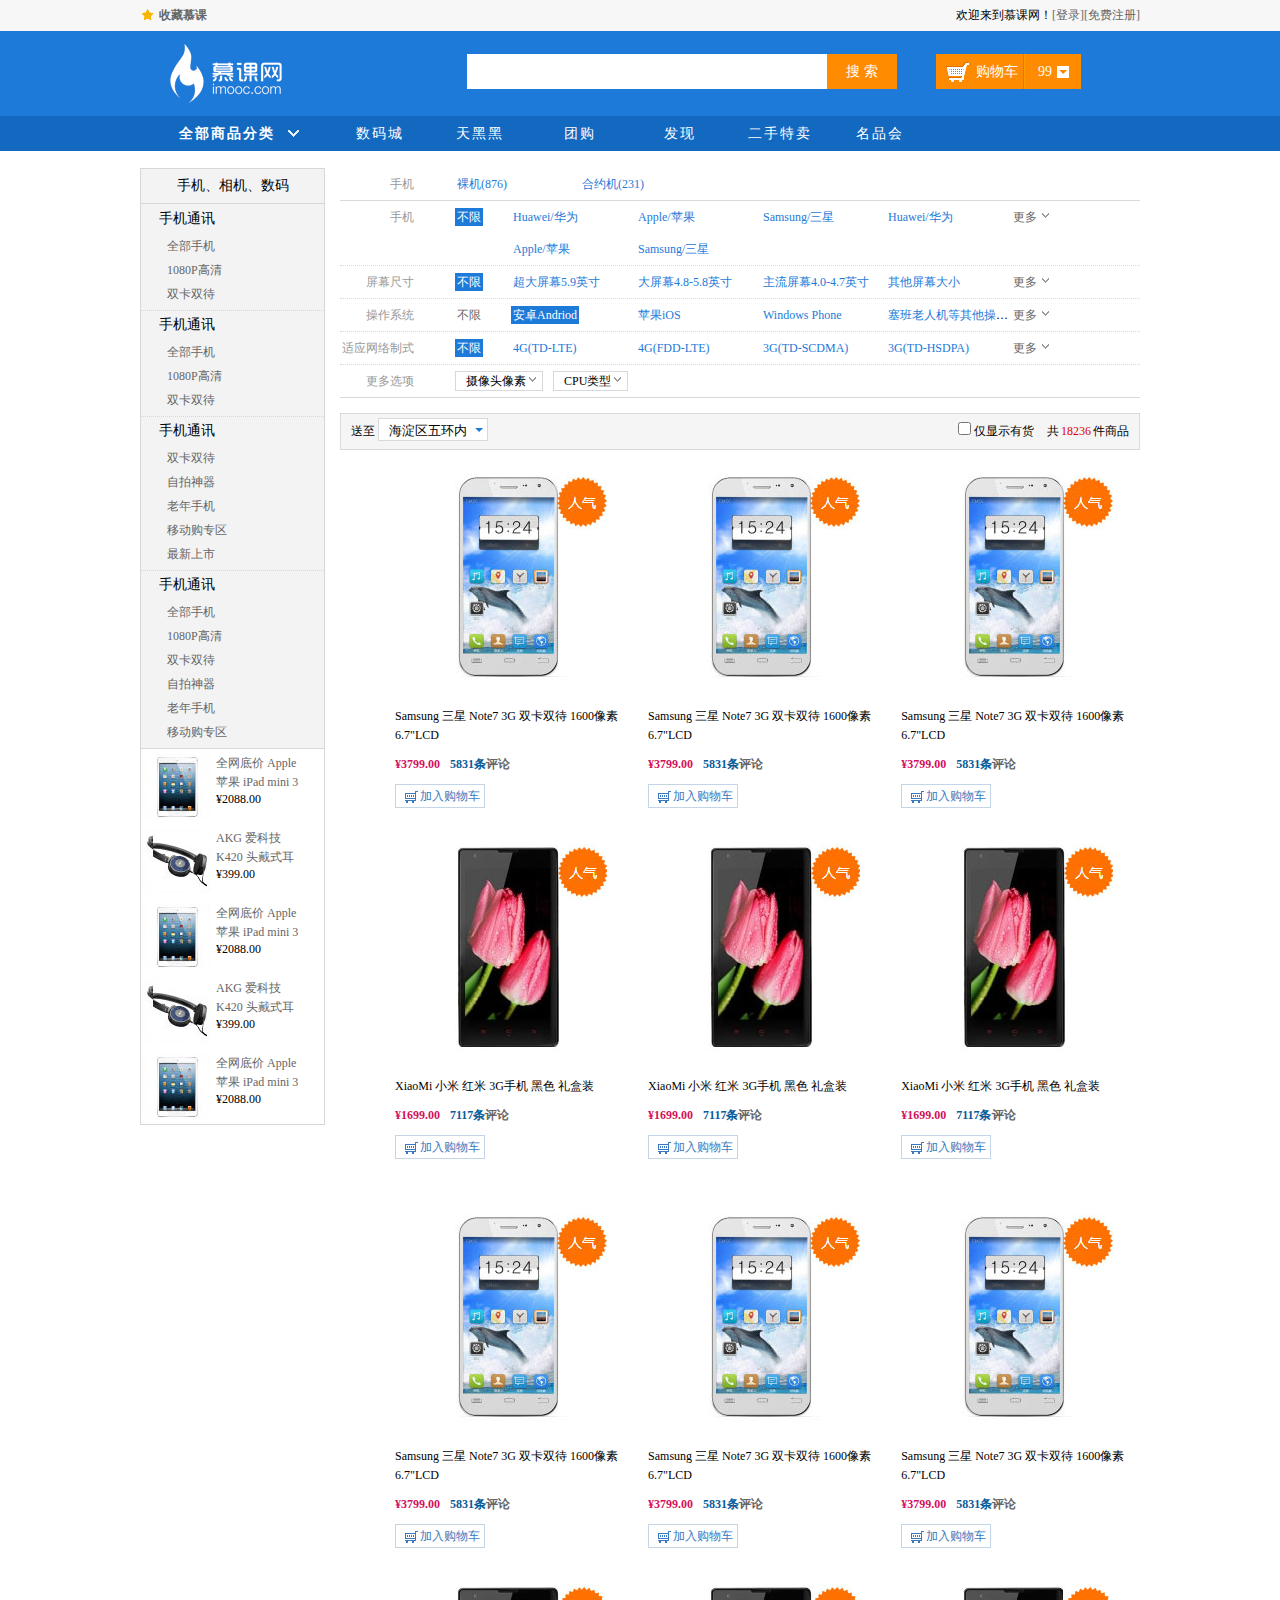
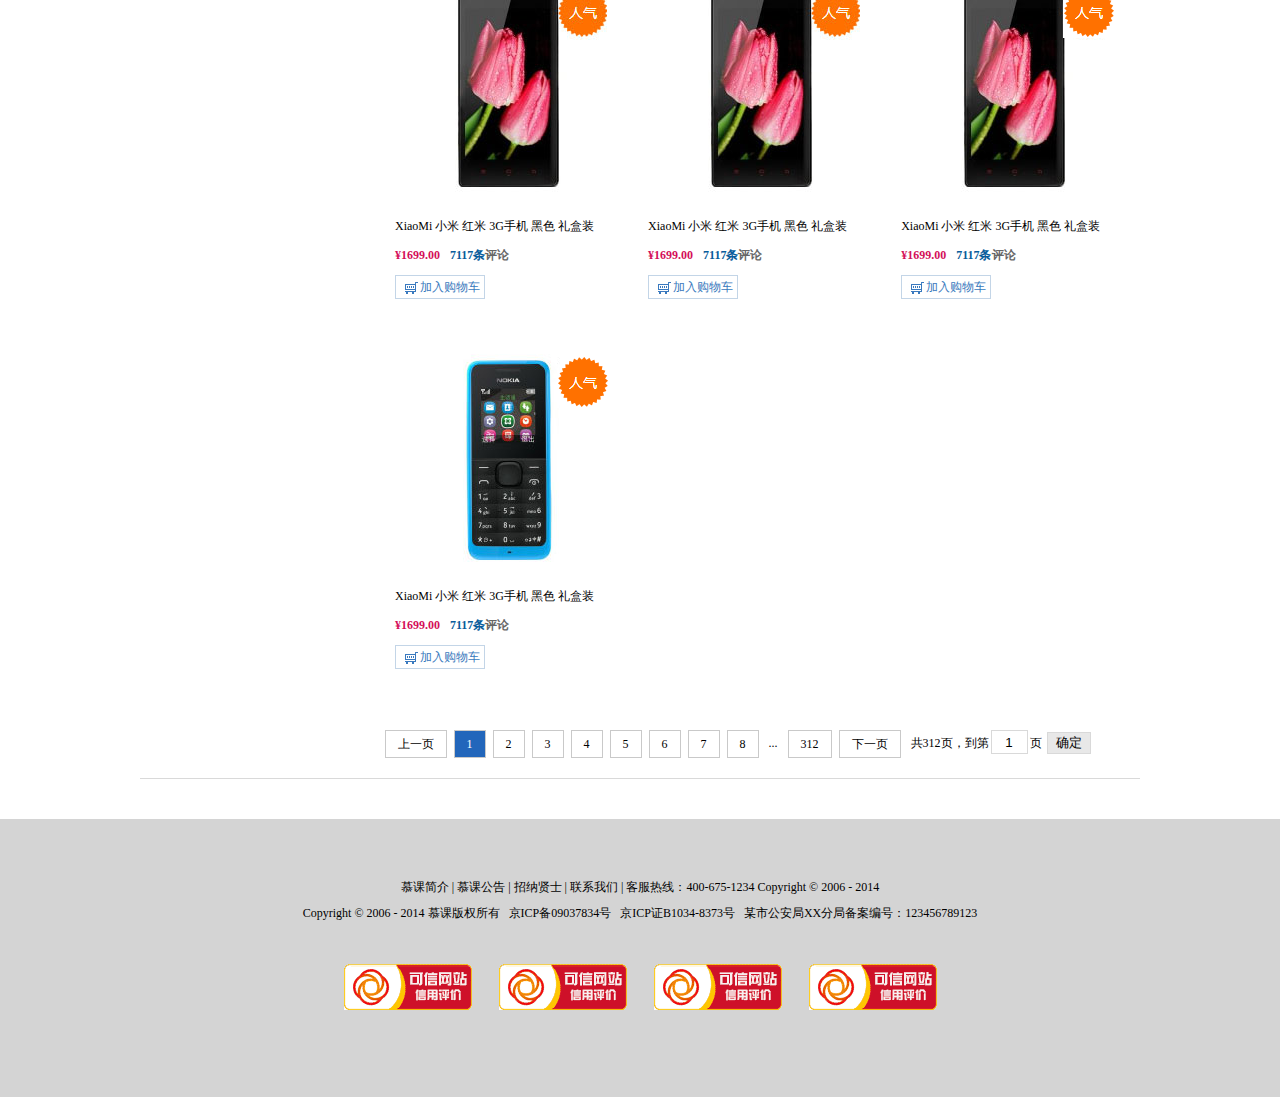
<file: 筛选页.html>
<!DOCTYPE html>
<html lang="en">
<head>
    <meta charset="UTF-8">
    <title>筛选页</title>
</head>
<link href="style/reset.css" rel="stylesheet" type="text/css">
<link href="style/columns.css" rel="stylesheet" type="text/css">
<body>
<div class="headerBar">
    <div class="topBar">
        <div class="comWidth">
            <div class="leftArea">
                <a href="#" class="collection">收藏慕课</a>
            </div>
            <div class="rightArea">
                欢迎来到慕课网！<a href="#">[登录]</a><a href="#">[免费注册]</a>
            </div>
        </div>
    </div>
    <div class="logoBar">
        <div class="comWidth">
            <div class="logo fl">
                <a href="#"><img src="images/logo.png" alt="慕课网"/></a>
            </div>
            <div class="searchBox fl">
                <input type="text" class="searchText fl" />
                <input type="button" value="搜 索" class="searchBtn fr"/>
            </div>
            <div class="shopCar fr">
                <span class="shopText fl">购物车</span>
                <span class="shopNum fl"><a href="#">99</a></span>
            </div>
        </div>
    </div>
    <div class="navBox">
        <div class="comWidth">
            <div class="shopClass fl">
                <h3>全部商品分类</h3>
                <div class="shopClassShowAll">
                    <div class="shopClassShow showList">
                        <div class="shopClassList">
                            <dl class="shopListItem clearfix">
                                <dt class="">电脑装机</dt>
                                <dd>
                                    <a href="#">笔记本</a>
                                    <a href="#" class="d">超极本</a>
                                    <a href="#">上网本</a>
                                    <a href="#">平板电脑</a>
                                    <a href="#">台式机</a>
                                </dd>
                            </dl>
                            <dl class="shopListItem clearfix">
                                <dt class="">装机配件</dt>
                                <dd>
                                    <a href="#">笔记本</a>
                                    <a href="#">超极本</a>
                                    <a href="#">上网本</a>
                                    <a href="#">平板电脑</a>
                                    <a href="#">台式机</a>
                                    <a href="#">CPU</a>
                                    <a href="#">硬盘</a>
                                    <a href="#">SSD固态硬盘</a>
                                    <a href="#">内存</a>
                                    <a href="#">显示器</a>
                                </dd>
                            </dl>
                            <dl class="shopListItem clearfix">
                                <dt class="">装机附件</dt>
                                <dd>
                                    <a href="#">CPU</a>
                                    <a href="#">硬盘</a>
                                    <a href="#">SSD固态硬盘</a>
                                    <a href="#">内存</a>
                                    <a href="#">显示器</a>
                                    <a href="#">笔记本</a>
                                    <a href="#">超极本</a>
                                    <a href="#">上网本</a>
                                    <a href="#">平板电脑</a>
                                    <a href="#">台式机</a>
                                    <a href="#">鼠标</a>
                                    <a href="#">键盘</a>
                                    <a href="#">游戏外设</a>
                                    <a href="#">移动硬盘</a>
                                    <a href="#">数位板</a>
                                    <a href="#">摄像头</a>
                                </dd>
                            </dl>
                            <dl class="shopListItem clearfix">
                                <dt class="">电脑外设</dt>
                                <dd>
                                    <a href="#">鼠标</a>
                                    <a href="#">键盘</a>
                                    <a href="#">游戏外设</a>
                                    <a href="#">移动硬盘</a>
                                    <a href="#">数位板</a>
                                    <a href="#">摄像头</a>
                                    <a href="#">笔记本</a>
                                    <a href="#">超极本</a>
                                    <a href="#">上网本</a>
                                    <a href="#">平板电脑</a>
                                    <a href="#">台式机</a>
                                    <a href="#">网线/电话线</a>
                                    <a href="#">主板</a>
                                    <a href="#">机箱</a>
                                    <a href="#">散热器</a>
                                </dd>
                            </dl>
                            <dl class="shopListItem clearfix">
                                <dt class="">网络设备</dt>
                                <dd>
                                    <a href="#">耳麦</a>
                                    <a href="#">音箱</a>
                                    <a href="#">散热器</a>
                                    <a href="#">笔记本</a>
                                    <a href="#">超极本</a>
                                    <a href="#">上网本</a>
                                    <a href="#">平板电脑</a>
                                    <a href="#">路由器</a>
                                </dd>
                            </dl>
                            <dl class="shopListItem clearfix">
                                <dt class="">音频设备</dt>
                                <dd>
                                    <a href="#">交换机</a>
                                    <a href="#">超极本</a>
                                    <a href="#">刻录机/光驱</a>
                                    <a href="#">平板电脑</a>
                                    <a href="#">声卡</a>
                                </dd>
                            </dl>
                            <dl class="shopChannel clearfix">
                                <dt class="shopListChannel"><a href="#">电脑整机频道</a><img src="images/icon/shopClassDt.png"></dt>
                                <dt class="shopListChannel"><a href="#">硬件/外设频道</a><img src="images/icon/shopClassDt.png"></dt>
                                <dt class="shopListChannel"><a href="#">硬件/外设频道</a><img src="images/icon/shopClassDt.png"></dt>
                                <dt class="shopListChannel"><a href="#">硬件/外设频道</a><img src="images/icon/shopClassDt.png"></dt>
                                <dt class="shopListChannel"><a href="#">硬件/外设频道</a><img src="images/icon/shopClassDt.png"></dt>
                                <dt class="shopListChannel"><a href="#">硬件/外设频道</a><img src="images/icon/shopClassDt.png"></dt>
                                <dt class="shopListChannel"><a href="#">硬件/外设频道</a><img src="images/icon/shopClassDt.png"></dt>
                            </dl>
                        </div>
                        <dl class="shopClassItem">
                            <dt><a href="#" class="b">手机</a> <a href="#" class="b">数码</a>  <a href="#" class="c">合约机</a></dt>
                            <dd><a href="#">荣耀3X</a> <a href="#">单反</a> <a href="#">智能设备</a></dd>
                        </dl>
                    </div>
                    <div class="shopClassShow showList">
                        <div class="shopClassList">
                            <dl class="shopListItem clearfix">
                                <dt class="">电脑装机</dt>
                                <dd>
                                    <a href="#">笔记本</a>
                                    <a href="#" class="d">超极本</a>
                                    <a href="#">上网本</a>
                                    <a href="#">平板电脑</a>
                                    <a href="#">台式机</a>
                                </dd>
                            </dl>
                            <dl class="shopListItem clearfix">
                                <dt class="">装机配件</dt>
                                <dd>
                                    <a href="#">笔记本</a>
                                    <a href="#">超极本</a>
                                    <a href="#">上网本</a>
                                    <a href="#">平板电脑</a>
                                    <a href="#">台式机</a>
                                    <a href="#">CPU</a>
                                    <a href="#">硬盘</a>
                                    <a href="#">SSD固态硬盘</a>
                                    <a href="#">内存</a>
                                    <a href="#">显示器</a>
                                </dd>
                            </dl>
                            <dl class="shopListItem clearfix">
                                <dt class="">装机附件</dt>
                                <dd>
                                    <a href="#">CPU</a>
                                    <a href="#">硬盘</a>
                                    <a href="#">SSD固态硬盘</a>
                                    <a href="#">内存</a>
                                    <a href="#">显示器</a>
                                    <a href="#">笔记本</a>
                                    <a href="#">超极本</a>
                                    <a href="#">上网本</a>
                                    <a href="#">平板电脑</a>
                                    <a href="#">台式机</a>
                                    <a href="#">鼠标</a>
                                    <a href="#">键盘</a>
                                    <a href="#">游戏外设</a>
                                    <a href="#">移动硬盘</a>
                                    <a href="#">数位板</a>
                                    <a href="#">摄像头</a>
                                </dd>
                            </dl>
                            <dl class="shopListItem clearfix">
                                <dt class="">电脑外设</dt>
                                <dd>
                                    <a href="#">鼠标</a>
                                    <a href="#">键盘</a>
                                    <a href="#">游戏外设</a>
                                    <a href="#">移动硬盘</a>
                                    <a href="#">数位板</a>
                                    <a href="#">摄像头</a>
                                    <a href="#">笔记本</a>
                                    <a href="#">超极本</a>
                                    <a href="#">上网本</a>
                                    <a href="#">平板电脑</a>
                                    <a href="#">台式机</a>
                                    <a href="#">网线/电话线</a>
                                    <a href="#">主板</a>
                                    <a href="#">机箱</a>
                                    <a href="#">散热器</a>
                                </dd>
                            </dl>
                            <dl class="shopListItem clearfix">
                                <dt class="">网络设备</dt>
                                <dd>
                                    <a href="#">耳麦</a>
                                    <a href="#">音箱</a>
                                    <a href="#">散热器</a>
                                    <a href="#">笔记本</a>
                                    <a href="#">超极本</a>
                                    <a href="#">上网本</a>
                                    <a href="#">平板电脑</a>
                                    <a href="#">路由器</a>
                                </dd>
                            </dl>
                            <dl class="shopListItem clearfix">
                                <dt class="">音频设备</dt>
                                <dd>
                                    <a href="#">交换机</a>
                                    <a href="#">超极本</a>
                                    <a href="#">刻录机/光驱</a>
                                    <a href="#">平板电脑</a>
                                    <a href="#">声卡</a>
                                </dd>
                            </dl>
                            <dl class="shopChannel clearfix">
                                <dt class="shopListChannel"><a href="#">电脑整机频道</a><img src="images/icon/shopClassDt.png"></dt>
                                <dt class="shopListChannel"><a href="#">硬件/外设频道</a><img src="images/icon/shopClassDt.png"></dt>
                                <dt class="shopListChannel"><a href="#">硬件/外设频道</a><img src="images/icon/shopClassDt.png"></dt>
                                <dt class="shopListChannel"><a href="#">硬件/外设频道</a><img src="images/icon/shopClassDt.png"></dt>
                                <dt class="shopListChannel"><a href="#">硬件/外设频道</a><img src="images/icon/shopClassDt.png"></dt>
                                <dt class="shopListChannel"><a href="#">硬件/外设频道</a><img src="images/icon/shopClassDt.png"></dt>
                                <dt class="shopListChannel"><a href="#">硬件/外设频道</a><img src="images/icon/shopClassDt.png"></dt>
                            </dl>
                        </div>
                        <dl class="shopClassItem">
                            <dt><a href="#" class="b">电脑</a> <a href="#" class="b">硬件外设</a>  <a href="#" class="c">装机宝</a></dt>
                            <dd><a href="#">笔记本</a> <a href="#">台式机</a> <a href="#">超极本</a> <a href="#">平板</a></dd>
                        </dl>
                    </div>
                    <div class="shopClassShow showList">
                        <div class="shopClassList">
                            <dl class="shopListItem clearfix">
                                <dt class="">电脑装机</dt>
                                <dd>
                                    <a href="#">笔记本</a>
                                    <a href="#" class="d">超极本</a>
                                    <a href="#">上网本</a>
                                    <a href="#">平板电脑</a>
                                    <a href="#">台式机</a>
                                </dd>
                            </dl>
                            <dl class="shopListItem clearfix">
                                <dt class="">装机配件</dt>
                                <dd>
                                    <a href="#">笔记本</a>
                                    <a href="#">超极本</a>
                                    <a href="#">上网本</a>
                                    <a href="#">平板电脑</a>
                                    <a href="#">台式机</a>
                                    <a href="#">CPU</a>
                                    <a href="#">硬盘</a>
                                    <a href="#">SSD固态硬盘</a>
                                    <a href="#">内存</a>
                                    <a href="#">显示器</a>
                                </dd>
                            </dl>
                            <dl class="shopListItem clearfix">
                                <dt class="">装机附件</dt>
                                <dd>
                                    <a href="#">CPU</a>
                                    <a href="#">硬盘</a>
                                    <a href="#">SSD固态硬盘</a>
                                    <a href="#">内存</a>
                                    <a href="#">显示器</a>
                                    <a href="#">笔记本</a>
                                    <a href="#">超极本</a>
                                    <a href="#">上网本</a>
                                    <a href="#">平板电脑</a>
                                    <a href="#">台式机</a>
                                    <a href="#">鼠标</a>
                                    <a href="#">键盘</a>
                                    <a href="#">游戏外设</a>
                                    <a href="#">移动硬盘</a>
                                    <a href="#">数位板</a>
                                    <a href="#">摄像头</a>
                                </dd>
                            </dl>
                            <dl class="shopListItem clearfix">
                                <dt class="">电脑外设</dt>
                                <dd>
                                    <a href="#">鼠标</a>
                                    <a href="#">键盘</a>
                                    <a href="#">游戏外设</a>
                                    <a href="#">移动硬盘</a>
                                    <a href="#">数位板</a>
                                    <a href="#">摄像头</a>
                                    <a href="#">笔记本</a>
                                    <a href="#">超极本</a>
                                    <a href="#">上网本</a>
                                    <a href="#">平板电脑</a>
                                    <a href="#">台式机</a>
                                    <a href="#">网线/电话线</a>
                                    <a href="#">主板</a>
                                    <a href="#">机箱</a>
                                    <a href="#">散热器</a>
                                </dd>
                            </dl>
                            <dl class="shopListItem clearfix">
                                <dt class="">网络设备</dt>
                                <dd>
                                    <a href="#">耳麦</a>
                                    <a href="#">音箱</a>
                                    <a href="#">散热器</a>
                                    <a href="#">笔记本</a>
                                    <a href="#">超极本</a>
                                    <a href="#">上网本</a>
                                    <a href="#">平板电脑</a>
                                    <a href="#">路由器</a>
                                </dd>
                            </dl>
                            <dl class="shopListItem clearfix">
                                <dt class="">音频设备</dt>
                                <dd>
                                    <a href="#">交换机</a>
                                    <a href="#">超极本</a>
                                    <a href="#">刻录机/光驱</a>
                                    <a href="#">平板电脑</a>
                                    <a href="#">声卡</a>
                                </dd>
                            </dl>
                            <dl class="shopChannel clearfix">
                                <dt class="shopListChannel"><a href="#">电脑整机频道</a><img src="images/icon/shopClassDt.png"></dt>
                                <dt class="shopListChannel"><a href="#">硬件/外设频道</a><img src="images/icon/shopClassDt.png"></dt>
                                <dt class="shopListChannel"><a href="#">硬件/外设频道</a><img src="images/icon/shopClassDt.png"></dt>
                                <dt class="shopListChannel"><a href="#">硬件/外设频道</a><img src="images/icon/shopClassDt.png"></dt>
                                <dt class="shopListChannel"><a href="#">硬件/外设频道</a><img src="images/icon/shopClassDt.png"></dt>
                                <dt class="shopListChannel"><a href="#">硬件/外设频道</a><img src="images/icon/shopClassDt.png"></dt>
                                <dt class="shopListChannel"><a href="#">硬件/外设频道</a><img src="images/icon/shopClassDt.png"></dt>
                            </dl>
                        </div>
                        <dl class="shopClassItem">
                            <dt><a href="#" class="b">大家电</a> <a href="#" class="b">数码</a></dt>
                            <dd><a href="#">电视</a> <a href="#">空调</a> <a href="#">冰箱</a> <a href="#">洗衣机</a></dd>
                        </dl>
                    </div>
                    <div class="shopClassShow showList">
                        <div class="shopClassList">
                            <dl class="shopListItem clearfix">
                                <dt class="">电脑装机</dt>
                                <dd>
                                    <a href="#">笔记本</a>
                                    <a href="#" class="d">超极本</a>
                                    <a href="#">上网本</a>
                                    <a href="#">平板电脑</a>
                                    <a href="#">台式机</a>
                                </dd>
                            </dl>
                            <dl class="shopListItem clearfix">
                                <dt class="">装机配件</dt>
                                <dd>
                                    <a href="#">笔记本</a>
                                    <a href="#">超极本</a>
                                    <a href="#">上网本</a>
                                    <a href="#">平板电脑</a>
                                    <a href="#">台式机</a>
                                    <a href="#">CPU</a>
                                    <a href="#">硬盘</a>
                                    <a href="#">SSD固态硬盘</a>
                                    <a href="#">内存</a>
                                    <a href="#">显示器</a>
                                </dd>
                            </dl>
                            <dl class="shopListItem clearfix">
                                <dt class="">装机附件</dt>
                                <dd>
                                    <a href="#">CPU</a>
                                    <a href="#">硬盘</a>
                                    <a href="#">SSD固态硬盘</a>
                                    <a href="#">内存</a>
                                    <a href="#">显示器</a>
                                    <a href="#">笔记本</a>
                                    <a href="#">超极本</a>
                                    <a href="#">上网本</a>
                                    <a href="#">平板电脑</a>
                                    <a href="#">台式机</a>
                                    <a href="#">鼠标</a>
                                    <a href="#">键盘</a>
                                    <a href="#">游戏外设</a>
                                    <a href="#">移动硬盘</a>
                                    <a href="#">数位板</a>
                                    <a href="#">摄像头</a>
                                </dd>
                            </dl>
                            <dl class="shopListItem clearfix">
                                <dt class="">电脑外设</dt>
                                <dd>
                                    <a href="#">鼠标</a>
                                    <a href="#">键盘</a>
                                    <a href="#">游戏外设</a>
                                    <a href="#">移动硬盘</a>
                                    <a href="#">数位板</a>
                                    <a href="#">摄像头</a>
                                    <a href="#">笔记本</a>
                                    <a href="#">超极本</a>
                                    <a href="#">上网本</a>
                                    <a href="#">平板电脑</a>
                                    <a href="#">台式机</a>
                                    <a href="#">网线/电话线</a>
                                    <a href="#">主板</a>
                                    <a href="#">机箱</a>
                                    <a href="#">散热器</a>
                                </dd>
                            </dl>
                            <dl class="shopListItem clearfix">
                                <dt class="">网络设备</dt>
                                <dd>
                                    <a href="#">耳麦</a>
                                    <a href="#">音箱</a>
                                    <a href="#">散热器</a>
                                    <a href="#">笔记本</a>
                                    <a href="#">超极本</a>
                                    <a href="#">上网本</a>
                                    <a href="#">平板电脑</a>
                                    <a href="#">路由器</a>
                                </dd>
                            </dl>
                            <dl class="shopListItem clearfix">
                                <dt class="">音频设备</dt>
                                <dd>
                                    <a href="#">交换机</a>
                                    <a href="#">超极本</a>
                                    <a href="#">刻录机/光驱</a>
                                    <a href="#">平板电脑</a>
                                    <a href="#">声卡</a>
                                </dd>
                            </dl>
                            <dl class="shopChannel clearfix">
                                <dt class="shopListChannel"><a href="#">电脑整机频道</a><img src="images/icon/shopClassDt.png"></dt>
                                <dt class="shopListChannel"><a href="#">硬件/外设频道</a><img src="images/icon/shopClassDt.png"></dt>
                                <dt class="shopListChannel"><a href="#">硬件/外设频道</a><img src="images/icon/shopClassDt.png"></dt>
                                <dt class="shopListChannel"><a href="#">硬件/外设频道</a><img src="images/icon/shopClassDt.png"></dt>
                                <dt class="shopListChannel"><a href="#">硬件/外设频道</a><img src="images/icon/shopClassDt.png"></dt>
                                <dt class="shopListChannel"><a href="#">硬件/外设频道</a><img src="images/icon/shopClassDt.png"></dt>
                                <dt class="shopListChannel"><a href="#">硬件/外设频道</a><img src="images/icon/shopClassDt.png"></dt>
                            </dl>
                        </div>
                        <dl class="shopClassItem">
                            <dt><a href="#" class="b">厨房电器</a> <a href="#" class="b">生活电器</a></dt>
                            <dd><a href="#">空气进化器</a> <a href="#">微波炉</a> <a href="#">取暖设备</a></dd>
                        </dl>
                    </div>
                    <div class="shopClassShow showList">
                        <div class="shopClassList">
                            <dl class="shopListItem clearfix">
                                <dt class="">电脑装机</dt>
                                <dd>
                                    <a href="#">笔记本</a>
                                    <a href="#" class="d">超极本</a>
                                    <a href="#">上网本</a>
                                    <a href="#">平板电脑</a>
                                    <a href="#">台式机</a>
                                </dd>
                            </dl>
                            <dl class="shopListItem clearfix">
                                <dt class="">装机配件</dt>
                                <dd>
                                    <a href="#">笔记本</a>
                                    <a href="#">超极本</a>
                                    <a href="#">上网本</a>
                                    <a href="#">平板电脑</a>
                                    <a href="#">台式机</a>
                                    <a href="#">CPU</a>
                                    <a href="#">硬盘</a>
                                    <a href="#">SSD固态硬盘</a>
                                    <a href="#">内存</a>
                                    <a href="#">显示器</a>
                                </dd>
                            </dl>
                            <dl class="shopListItem clearfix">
                                <dt class="">装机附件</dt>
                                <dd>
                                    <a href="#">CPU</a>
                                    <a href="#">硬盘</a>
                                    <a href="#">SSD固态硬盘</a>
                                    <a href="#">内存</a>
                                    <a href="#">显示器</a>
                                    <a href="#">笔记本</a>
                                    <a href="#">超极本</a>
                                    <a href="#">上网本</a>
                                    <a href="#">平板电脑</a>
                                    <a href="#">台式机</a>
                                    <a href="#">鼠标</a>
                                    <a href="#">键盘</a>
                                    <a href="#">游戏外设</a>
                                    <a href="#">移动硬盘</a>
                                    <a href="#">数位板</a>
                                    <a href="#">摄像头</a>
                                </dd>
                            </dl>
                            <dl class="shopListItem clearfix">
                                <dt class="">电脑外设</dt>
                                <dd>
                                    <a href="#">鼠标</a>
                                    <a href="#">键盘</a>
                                    <a href="#">游戏外设</a>
                                    <a href="#">移动硬盘</a>
                                    <a href="#">数位板</a>
                                    <a href="#">摄像头</a>
                                    <a href="#">笔记本</a>
                                    <a href="#">超极本</a>
                                    <a href="#">上网本</a>
                                    <a href="#">平板电脑</a>
                                    <a href="#">台式机</a>
                                    <a href="#">网线/电话线</a>
                                    <a href="#">主板</a>
                                    <a href="#">机箱</a>
                                    <a href="#">散热器</a>
                                </dd>
                            </dl>
                            <dl class="shopListItem clearfix">
                                <dt class="">网络设备</dt>
                                <dd>
                                    <a href="#">耳麦</a>
                                    <a href="#">音箱</a>
                                    <a href="#">散热器</a>
                                    <a href="#">笔记本</a>
                                    <a href="#">超极本</a>
                                    <a href="#">上网本</a>
                                    <a href="#">平板电脑</a>
                                    <a href="#">路由器</a>
                                </dd>
                            </dl>
                            <dl class="shopListItem clearfix">
                                <dt class="">音频设备</dt>
                                <dd>
                                    <a href="#">交换机</a>
                                    <a href="#">超极本</a>
                                    <a href="#">刻录机/光驱</a>
                                    <a href="#">平板电脑</a>
                                    <a href="#">声卡</a>
                                </dd>
                            </dl>
                            <dl class="shopChannel clearfix">
                                <dt class="shopListChannel"><a href="#">电脑整机频道</a><img src="images/icon/shopClassDt.png"></dt>
                                <dt class="shopListChannel"><a href="#">硬件/外设频道</a><img src="images/icon/shopClassDt.png"></dt>
                                <dt class="shopListChannel"><a href="#">硬件/外设频道</a><img src="images/icon/shopClassDt.png"></dt>
                                <dt class="shopListChannel"><a href="#">硬件/外设频道</a><img src="images/icon/shopClassDt.png"></dt>
                                <dt class="shopListChannel"><a href="#">硬件/外设频道</a><img src="images/icon/shopClassDt.png"></dt>
                                <dt class="shopListChannel"><a href="#">硬件/外设频道</a><img src="images/icon/shopClassDt.png"></dt>
                                <dt class="shopListChannel"><a href="#">硬件/外设频道</a><img src="images/icon/shopClassDt.png"></dt>
                            </dl>
                        </div>
                        <dl class="shopClassItem">
                            <dt><a href="#" class="b">食品饮料</a> <a href="#" class="b">生鲜</a>  <a href="#" class="c">粮油</a></dt>
                            <dd><a href="#">进口</a> <a href="#">速溶咖啡</a> <a href="#">零食</a> <a href="#">保健品</a></dd>
                        </dl>
                    </div>
                </div>

            </div>
            <ul class="nav fl">
                <li><a href="#">数码城</a></li>
                <li><a href="#">天黑黑</a></li>
                <li><a href="#">团购</a></li>
                <li><a href="#">发现</a></li>
                <li><a href="#">二手特卖</a></li>
                <li><a href="#">名品会</a></li>
            </ul>
        </div>
    </div>
</div>
<div class="bannerBar">
    <div class="comWidth clearfix">
        <div class="leftArea products">
            <div class="leftNav  vertical">
                <h3 class="leftNavTit">手机、相机、数码</h3>
                <div class="leftNavCont">
                    <h3>手机通讯</h3>
                    <ul class="leftNavContList clearfix">
                        <li><a href="#">全部手机</a></li>
                        <li><a href="#">1080P高清</a></li>
                        <li><a href="#">双卡双待</a></li>
                    </ul>
                </div>
                <div class="leftNavCont">
                    <h3>手机通讯</h3>
                    <ul class="leftNavContList clearfix">
                        <li><a href="#">全部手机</a></li>
                        <li><a href="#">1080P高清</a></li>
                        <li><a href="#">双卡双待</a></li>
                    </ul>
                </div>
                <div class="leftNavCont">
                    <h3>手机通讯</h3>
                    <ul class="leftNavContList clearfix">
                        <li><a href="#">双卡双待</a></li>
                        <li><a href="#">自拍神器</a></li>
                        <li><a href="#">老年手机</a></li>
                        <li><a href="#">移动购专区</a></li>
                        <li><a href="#">最新上市</a></li>
                    </ul>
                </div>
                <div class="leftNavCont">
                    <h3>手机通讯</h3>
                    <ul class="leftNavContList clearfix">
                        <li><a href="#">全部手机</a></li>
                        <li><a href="#">1080P高清</a></li>
                        <li><a href="#">双卡双待</a></li>
                        <li><a href="#">自拍神器</a></li>
                        <li><a href="#">老年手机</a></li>
                        <li><a href="#">移动购专区</a></li>
                    </ul>
                </div>
                <div class="hotList">
                    <div class="hotItem clearfix">
                        <a href="#"><img src="images/itemImg/images/iPad_mini_51.jpg" alt="iPad"></a>
                        <p><a href="#">全网底价 Apple 苹果 iPad mini 3 超值大折扣就在今天</a></p>
                        <span>&yen;2088.00</span>
                    </div>
                    <div class="hotItem clearfix">
                        <a href="#"><img src="images/itemImg/images/akg_86.jpg" alt="akg"></a>
                        <p><a href="#">AKG 爱科技 K420 头戴式耳机</a></p>
                        <span>&yen;399.00</span>
                    </div>
                    <div class="hotItem clearfix">
                        <a href="#"><img src="images/itemImg/images/iPad_mini_51.jpg" alt="iPad"></a>
                        <p><a href="#">全网底价 Apple 苹果 iPad mini 3 超值大折扣就在今天</a></p>
                        <span>&yen;2088.00</span>
                    </div>
                    <div class="hotItem clearfix">
                        <a href="#"><img src="images/itemImg/images/akg_86.jpg" alt="akg"></a>
                        <p><a href="#">AKG 爱科技 K420 头戴式耳机</a></p>
                        <span>&yen;399.00</span>
                    </div>
                    <div class="hotItem clearfix">
                        <a href="#"><img src="images/itemImg/images/iPad_mini_51.jpg" alt="iPad"></a>
                        <p><a href="#">全网底价 Apple 苹果 iPad mini 3 超值大折扣就在今天</a></p>
                        <span>&yen;2088.00</span>
                    </div>
                </div>
            </div>
        </div>
        <div class="rightArea screeningDetail">
            <div class="screeningBox">
                <dl class="screening clearfix">
                    <dt>手机</dt>
                    <dd class="screeningList">
                        <span><a href="#">裸机(876)</a></span>
                        <span><a href="#">合约机(231)</a></span>
                    </dd>
                </dl>
                <dl class="screening clearfix">
                    <dt>手机</dt>
                    <dd class="limit"><a href="#" class="active">不限</a></dd>
                    <dd class="screeningList">
                        <span><a href="#">Huawei/华为</a></span>
                        <span><a href="#">Apple/苹果</a></span>
                        <span><a href="#">Samsung/三星</a></span>
                        <span><a href="#">Huawei/华为</a></span>
                        <span><a href="#">Apple/苹果</a></span>
                        <span><a href="#">Samsung/三星</a></span>
                    </dd>
                    <dd><a href="#">更多</a><img src="images/downArrow_21.png" alt="more"></dd>
                </dl>
                <dl class="screening clearfix">
                    <dt>屏幕尺寸</dt>
                    <dd class="limit"><a href="#" class="active">不限</a></dd>
                    <dd class="screeningList">
                        <span><a href="#">超大屏幕5.9英寸</a></span>
                        <span><a href="#">大屏幕4.8-5.8英寸</a></span>
                        <span><a href="#">主流屏幕4.0-4.7英寸</a></span>
                        <span><a href="#">其他屏幕大小</a></span>
                    </dd>
                    <dd><a href="#">更多</a><img src="images/downArrow_21.png" alt="more"></dd>
                </dl>
                <dl class="screening clearfix">
                    <dt>操作系统</dt>
                    <dd class="limit"><a href="#">不限</a></dd>
                    <dd class="screeningList">
                        <span><a href="#" class="active">安卓Andriod</a></span>
                        <span><a href="#">苹果iOS</a></span>
                        <span><a href="#">Windows Phone</a></span>
                        <span><a href="#">塞班老人机等其他操作系统</a></span>
                    </dd>
                    <dd><a href="#">更多</a><img src="images/downArrow_21.png" alt="more"></dd>
                </dl>
                <dl class="screening clearfix">
                    <dt>适应网络制式</dt>
                    <dd class="limit"><a href="#" class="active">不限</a></dd>
                    <dd class="screeningList">
                        <span><a href="#">4G(TD-LTE)</a></span>
                        <span><a href="#">4G(FDD-LTE)</a></span>
                        <span><a href="#">3G(TD-SCDMA)</a></span>
                        <span><a href="#">3G(TD-HSDPA)</a></span>
                    </dd>
                    <dd><a href="#">更多</a><img src="images/downArrow_21.png" alt="more"></dd>
                </dl>
                <dl class="screening clearfix">
                    <dt>更多选项</dt>
                    <dd class="screeningList moreScreening">
                        <span><a href="#">摄像头像素<img src="images/downArrow_21.png" alt="more"></a></span>
                        <span> <a href="#">CPU类型<img src="images/downArrow_21.png" alt="more"></a></span>
                    </dd>
                </dl>
            </div>
            <div class="addInfo clearfix">
                <div class="fl">
                    <span>送至
                        <select class="select">
                            <option value="5">海淀区五环内</option>
                            <option value="4">海淀区环四内</option>
                            <option value="3">海淀区三环内</option>
                            <option value="2">海淀区二环内</option>
                            <option value="1">海淀区一环内</option>
                        </select>
                    </span>
                </div>
                <div class="fr">
                    <input type="checkbox" id="check"><label for="check">仅显示有货</label>
                    <span>共<em>18236</em>件商品</span>
                </div>
            </div>
            <div class="productsList screeningItem clearfix">
                <div class="item">
                    <div class="itemCont">
                        <div class="itemImg">
                            <a href="#"><img src="images/itemImg/images/andriodPhone_01_46.jpg" alt="安卓手机"></a>
                        </div>
                        <p class="itemName"><a href="#">Samsung 三星 Note7 3G 双卡双待 1600像素 6.7"LCD</a></p>
                        <p class="money">&yen;3799.00<span><a href="#" class="itemComment">5831条</a>评论</span></p>
                        <div class="itemShopCar"><a href="#"><img src="images/itemShopCar_53.png" alt="shopCar">加入购物车</a></div>
                    </div>
                </div>
                <div class="item">
                    <div class="itemCont">
                        <div class="itemImg">
                            <a href="#"><img src="images/itemImg/images/andriodPhone_01_46.jpg" alt="安卓手机"></a>
                        </div>
                        <p class="itemName"><a href="#">Samsung 三星 Note7 3G 双卡双待 1600像素 6.7"LCD</a></p>
                        <p class="money">&yen;3799.00<span><a href="#" class="itemComment">5831条</a>评论</span></p>
                        <div class="itemShopCar"><a href="#"><img src="images/itemShopCar_53.png" alt="shopCar">加入购物车</a></div>
                    </div>
                </div>
                <div class="item">
                    <div class="itemCont">
                        <div class="itemImg">
                            <a href="#"><img src="images/itemImg/images/andriodPhone_01_46.jpg" alt="安卓手机"></a>
                        </div>
                        <p class="itemName"><a href="#">Samsung 三星 Note7 3G 双卡双待 1600像素 6.7"LCD</a></p>
                        <p class="money">&yen;3799.00<span><a href="#" class="itemComment">5831条</a>评论</span></p>
                        <div class="itemShopCar"><a href="#"><img src="images/itemShopCar_53.png" alt="shopCar">加入购物车</a></div>
                    </div>
                </div>
                <div class="item">
                    <div class="itemCont">
                        <div class="itemImg">
                            <a href="#"><img src="images/itemImg/images/andriodPhone_02_46.jpg" alt="安卓手机"></a>
                        </div>
                        <p class="itemName"><a href="#">XiaoMi 小米 红米 3G手机 黑色 礼盒装</a></p>
                        <p class="money">&yen;1699.00<span><a href="#" class="itemComment">7117条</a>评论</span></p>
                        <div class="itemShopCar"><a href="#"><img src="images/itemShopCar_53.png" alt="shopCar">加入购物车</a></div>
                    </div>
                </div>
                <div class="item">
                    <div class="itemCont">
                        <div class="itemImg">
                            <a href="#"><img src="images/itemImg/images/andriodPhone_02_46.jpg" alt="安卓手机"></a>
                        </div>
                        <p class="itemName"><a href="#">XiaoMi 小米 红米 3G手机 黑色 礼盒装</a></p>
                        <p class="money">&yen;1699.00<span><a href="#" class="itemComment">7117条</a>评论</span></p>
                        <div class="itemShopCar"><a href="#"><img src="images/itemShopCar_53.png" alt="shopCar">加入购物车</a></div>
                    </div>
                </div>
                <div class="item">
                    <div class="itemCont">
                        <div class="itemImg">
                            <a href="#"><img src="images/itemImg/images/andriodPhone_02_46.jpg" alt="安卓手机"></a>
                        </div>
                        <p class="itemName"><a href="#">XiaoMi 小米 红米 3G手机 黑色 礼盒装</a></p>
                        <p class="money">&yen;1699.00<span><a href="#" class="itemComment">7117条</a>评论</span></p>
                        <div class="itemShopCar"><a href="#"><img src="images/itemShopCar_53.png" alt="shopCar">加入购物车</a></div>
                    </div>
                </div>
                <div class="item">
                    <div class="itemCont">
                        <div class="itemImg">
                            <a href="#"><img src="images/itemImg/images/andriodPhone_01_46.jpg" alt="安卓手机"></a>
                        </div>
                        <p class="itemName"><a href="#">Samsung 三星 Note7 3G 双卡双待 1600像素 6.7"LCD</a></p>
                        <p class="money">&yen;3799.00<span><a href="#" class="itemComment">5831条</a>评论</span></p>
                        <div class="itemShopCar"><a href="#"><img src="images/itemShopCar_53.png" alt="shopCar">加入购物车</a></div>
                    </div>
                </div>
                <div class="item">
                    <div class="itemCont">
                        <div class="itemImg">
                            <a href="#"><img src="images/itemImg/images/andriodPhone_01_46.jpg" alt="安卓手机"></a>
                        </div>
                        <p class="itemName"><a href="#">Samsung 三星 Note7 3G 双卡双待 1600像素 6.7"LCD</a></p>
                        <p class="money">&yen;3799.00<span><a href="#" class="itemComment">5831条</a>评论</span></p>
                        <div class="itemShopCar"><a href="#"><img src="images/itemShopCar_53.png" alt="shopCar">加入购物车</a></div>
                    </div>
                </div>
                <div class="item">
                    <div class="itemCont">
                        <div class="itemImg">
                            <a href="#"><img src="images/itemImg/images/andriodPhone_01_46.jpg" alt="安卓手机"></a>
                        </div>
                        <p class="itemName"><a href="#">Samsung 三星 Note7 3G 双卡双待 1600像素 6.7"LCD</a></p>
                        <p class="money">&yen;3799.00<span><a href="#" class="itemComment">5831条</a>评论</span></p>
                        <div class="itemShopCar"><a href="#"><img src="images/itemShopCar_53.png" alt="shopCar">加入购物车</a></div>
                    </div>
                </div>
                <div class="item">
                    <div class="itemCont">
                        <div class="itemImg">
                            <a href="#"><img src="images/itemImg/images/andriodPhone_02_46.jpg" alt="安卓手机"></a>
                        </div>
                        <p class="itemName"><a href="#">XiaoMi 小米 红米 3G手机 黑色 礼盒装</a></p>
                        <p class="money">&yen;1699.00<span><a href="#" class="itemComment">7117条</a>评论</span></p>
                        <div class="itemShopCar"><a href="#"><img src="images/itemShopCar_53.png" alt="shopCar">加入购物车</a></div>
                    </div>
                </div>
                <div class="item">
                    <div class="itemCont">
                        <div class="itemImg">
                            <a href="#"><img src="images/itemImg/images/andriodPhone_02_46.jpg" alt="安卓手机"></a>
                        </div>
                        <p class="itemName"><a href="#">XiaoMi 小米 红米 3G手机 黑色 礼盒装</a></p>
                        <p class="money">&yen;1699.00<span><a href="#" class="itemComment">7117条</a>评论</span></p>
                        <div class="itemShopCar"><a href="#"><img src="images/itemShopCar_53.png" alt="shopCar">加入购物车</a></div>
                    </div>
                </div>
                <div class="item">
                    <div class="itemCont">
                        <div class="itemImg">
                            <a href="#"><img src="images/itemImg/images/andriodPhone_02_46.jpg" alt="安卓手机"></a>
                        </div>
                        <p class="itemName"><a href="#">XiaoMi 小米 红米 3G手机 黑色 礼盒装</a></p>
                        <p class="money">&yen;1699.00<span><a href="#" class="itemComment">7117条</a>评论</span></p>
                        <div class="itemShopCar"><a href="#"><img src="images/itemShopCar_53.png" alt="shopCar">加入购物车</a></div>
                        <div class="hot"></div>
                    </div>
                </div>
                <div class="item">
                    <div class="itemCont">
                        <div class="itemImg">
                            <a href="#"><img src="images/itemImg/images/nokia_87.jpg" alt="安卓手机"></a>
                        </div>
                        <p class="itemName"><a href="#">XiaoMi 小米 红米 3G手机 黑色 礼盒装</a></p>
                        <p class="money">&yen;1699.00<span><a href="#" class="itemComment">7117条</a>评论</span></p>
                        <div class="itemShopCar"><a href="#"><img src="images/itemShopCar_53.png" alt="shopCar">加入购物车</a></div>
                        <div class="hot"></div><!--为"人气"商品增加此标签-->
                    </div>
                </div>
            </div>
            <div class="page">
                <a href="#">上一页</a>
                <a href="#" class="active">1</a>
                <a href="#">2</a>
                <a href="#">3</a>
                <a href="#">4</a>
                <a href="#">5</a>
                <a href="#">6</a>
                <a href="#">7</a>
                <a href="#">8</a>
                <span>...</span>
                <a href="#">312</a>
                <a href="#">下一页</a>
                <span>
                    共312页，到第<input type="text" class="pageInput" value="1">页
                    <input type="button" value="确定" class="pageBtn">
                </span>
            </div>
        </div>
    </div>
</div>
<div class="footer">
    <p><a href="#">慕课简介</a> | <a href="#">慕课公告</a> | <a href="#">招纳贤士</a> | <a href="#">联系我们</a> | 客服热线：400-675-1234 Copyright © 2006 - 2014</p>
    <p>Copyright &copy; 2006 - 2014 慕课版权所有&nbsp;&nbsp;&nbsp;京ICP备09037834号&nbsp;&nbsp;&nbsp;京ICP证B1034-8373号&nbsp;&nbsp;&nbsp;某市公安局XX分局备案编号：123456789123</p>
    <div>
        <a href="#"><img src="images/icon/credit.png" alt="credit"></a>
        <a href="#"><img src="images/icon/credit.png" alt="credit"></a>
        <a href="#"><img src="images/icon/credit.png" alt="credit"></a>
        <a href="#"><img src="images/icon/credit.png" alt="credit"></a>
    </div>
</div>
</body>
</html>
</file>
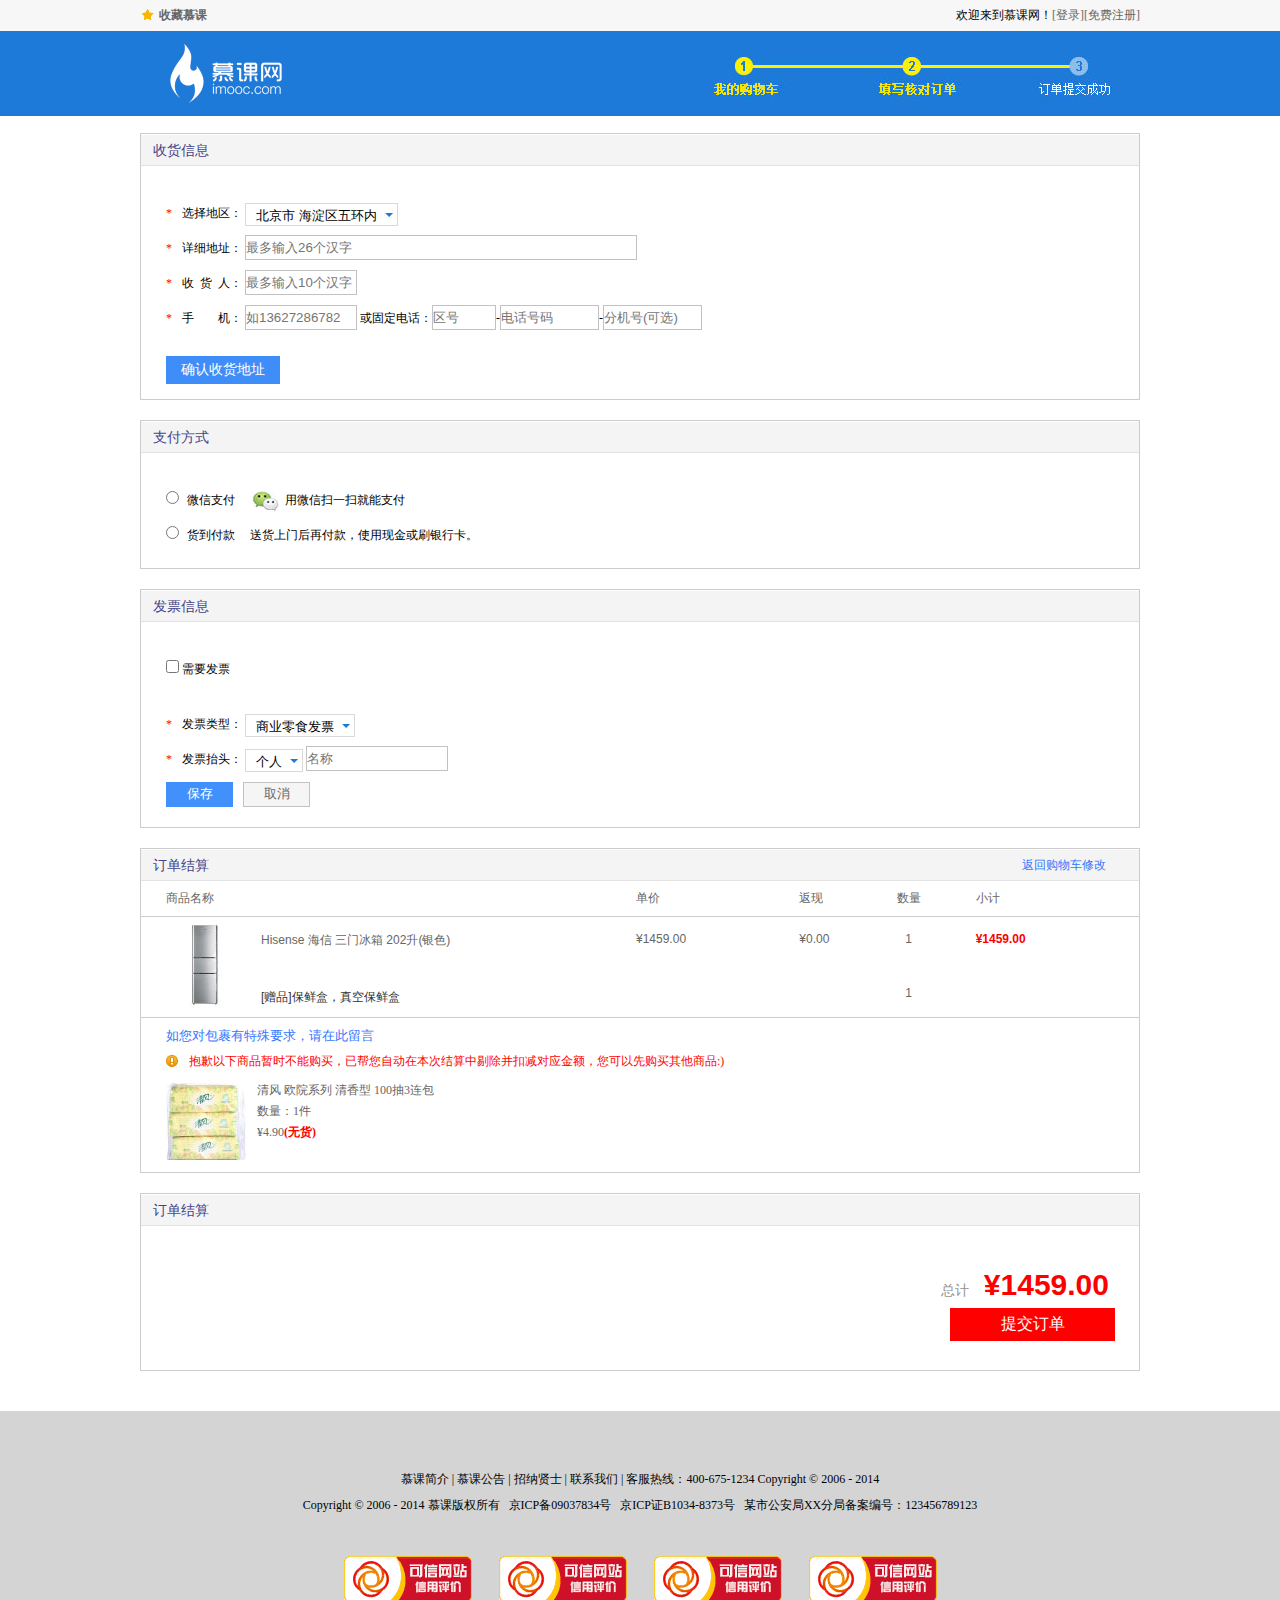
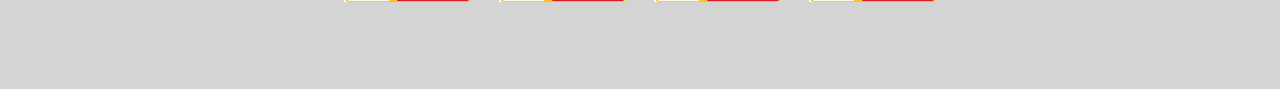
<file: 购物车.html>
<!DOCTYPE html>
<html lang="en">
<head>
    <meta charset="UTF-8">
    <title>购物车</title>
</head>
<link href="style/reset.css" rel="stylesheet" type="text/css">
<link href="style/columns.css" rel="stylesheet" type="text/css">
<body>
<div class="headerBar">
    <div class="topBar">
        <div class="comWidth">
            <div class="leftArea">
                <a href="#" class="collection">收藏慕课</a>
            </div>
            <div class="rightArea">
                欢迎来到慕课网！<a href="#">[登录]</a><a href="#">[免费注册]</a>
            </div>
        </div>
    </div>
    <div class="logoBar">
        <div class="comWidth">
            <div class="logo fl">
                <a href="#"><img src="images/logo.png" alt="慕课网"/></a>
            </div>
            <div class="stepBox fr"></div>
        </div>
    </div>
</div>
<div class="comWidth">
    <div class="form">
        <div class="formTit">
            <h3>收货信息</h3>
        </div>
        <form class="orderAdd">
            <div class="formDetail"><span class="attention">*</span>选择地区：
                <select class="select">
                    <option value="5">北京市 海淀区五环内</option>
                    <option value="4">海淀区环四内</option>
                    <option value="3">海淀区三环内</option>
                    <option value="2">海淀区二环内</option>
                    <option value="1">海淀区一环内</option>
                </select>
            </div>
            <div class="formDetail"><span class="attention">*</span>详细地址：
                <input type="text" placeholder="最多输入26个汉字" style="width: 390px;height: 23px">
            </div>
            <div class="formDetail"><span class="attention">*</span><span style="letter-spacing: 6px;margin-right: -6px;">收货人</span>：
                <input type="text" placeholder="最多输入10个汉字" style="width: 110px;height: 23px">
            </div>
            <div class="formDetail"><span class="attention">*</span><span style="letter-spacing: 24px;margin-right: -24px;">手机</span>：
                <input type="text" placeholder="如13627286782" style="width: 110px;height: 23px"> 或固定电话：<input type="text" placeholder="区号" style="width: 62px;height: 23px">-<input type="text" placeholder="电话号码" style="width: 97px;height: 23px">-<input type="text" placeholder="分机号(可选)" style="width: 97px;height: 23px">
            </div>
            <input type="submit" value="确认收货地址" class="orderAddBtn">
        </form>
    </div>
    <div class="form">
        <div class="formTit">
            <h3>支付方式</h3>
        </div>
        <form class="orderAdd">
            <div class="formDetail">
                <input type="radio" name="payment" value="weChat"><span class="pay">微信支付<img src="images/icon/wechat_15.jpg">用微信扫一扫就能支付</span>
            </div>
            <div class="formDetail">
                <input type="radio" name="payment" value="cash"><span class="pay">货到付款&nbsp;&nbsp;&nbsp;&nbsp;&nbsp;送货上门后再付款，使用现金或刷银行卡。</span>
            </div>
        </form>
    </div>
    <div class="form">
        <div class="formTit">
            <h3>发票信息</h3>
        </div>
        <form class="orderAdd">
            <div class="formDetail invoice"><input type="checkbox"> 需要发票</div>
            <div class="formDetail"><span class="attention">*</span>发票类型：
                <select class="select">
                    <option value="5">商业零食发票</option>
                    <option value="4">商业零食发票</option>
                    <option value="3">商业零食发票</option>
                    <option value="2">商业零食发票</option>
                    <option value="1">商业零食发票</option>
                </select>
            </div>
            <div class="formDetail"><span class="attention">*</span>发票抬头：
                <select class="select">
                    <option>个人</option>
                    <option>企业</option>
                </select>
                <input type="text" placeholder="名称" style="width: 140px;height: 23px">
            </div>
            <div class="formDetail">
                <input type="submit" value="保存" class="paySubBtn"><input type="reset" value="取消" class="payCancelBtn">
            </div>
        </form>
    </div>
    <div class="form">
        <div class="formTit clearfix">
            <h3>订单结算</h3>
            <span><a href="javascript:;">返回购物车修改</a></span>
        </div>
        <table class="shipList">
            <tr class="shipTable">
                <td style="width: 470px;padding-left: 25px;">商品名称</td>
                <td>单价</td>
                <td>返现</td>
                <td>数量</td>
                <td>小计</td>
            </tr>
            <tr class="shipDetail">
                <td>
                    <div class="shipAdd">
                        <p><a href="javascript:;">Hisense 海信 三门冰箱 202升(银色)</a></p>
                        <p>[赠品]保鲜盒，真空保鲜盒</p>
                    </div>
                </td>
                <td><div>&yen;1459.00</div></td>
                <td><div>&yen;0.00</div></td>
                <td><div class="shipNum"><p>1</p><p>1</p></div></td>
                <td><div class="price">&yen;1459.00</div></td>
            </tr>
        </table>
        <input type="text" placeholder="如您对包裹有特殊要求，请在此留言" class="shipCom">
        <div class=" shipNotice">
            <em>抱歉以下商品暂时不能购买，已帮您自动在本次结算中剔除并扣减对应金额，您可以先购买其他商品:)</em>
            <div class="noticeItem clearfix">
                <a href="javascript:;"><img src="images/itemImg/images/qingfeng_25.jpg" class="noticeItemImg"></a>
                <p><a href="javascript:;" class="noticeItemName">清风 欧院系列 清香型 100抽3连包</a></p>
                <p>数量：<span>1</span>件</p>
                <p>&yen;4.90<span class="itemCheck">(无货)</span></p>
            </div>
        </div>
    </div>
    <div class="form">
        <div class="formTit">
            <h3>订单结算</h3>
        </div>
        <div class="orderSub">
            <p>总计<span>&yen;1459.00</span></p>
            <input type="button" value="提交订单" class="orderSubBtn">
        </div>
    </div>
</div>
<div class="footer">
    <p><a href="#">慕课简介</a> | <a href="#">慕课公告</a> | <a href="#">招纳贤士</a> | <a href="#">联系我们</a> | 客服热线：400-675-1234 Copyright © 2006 - 2014</p>
    <p>Copyright &copy; 2006 - 2014 慕课版权所有&nbsp;&nbsp;&nbsp;京ICP备09037834号&nbsp;&nbsp;&nbsp;京ICP证B1034-8373号&nbsp;&nbsp;&nbsp;某市公安局XX分局备案编号：123456789123</p>
    <div>
        <a href="#"><img src="images/icon/credit.png" alt="credit"></a>
        <a href="#"><img src="images/icon/credit.png" alt="credit"></a>
        <a href="#"><img src="images/icon/credit.png" alt="credit"></a>
        <a href="#"><img src="images/icon/credit.png" alt="credit"></a>
    </div>
</div>
</body>
</html>
</file>
<file: style/main.css>
/*公用*/
.comWidth
{
    width: 1000px;
    margin: 0 auto;
}

.leftArea
{
    float: left;
}

.rightArea
{
    float: right;
}

/*topBar*/
.topBar
{
    line-height: 31px;

    height: 31px;

    background: #f7f7f7;
}

.collection
{
    font-weight: bold;

    padding-left: 19px;

    text-decoration: none;

    background: url('../images/icon/collection.jpg') no-repeat left;
}

.topBar a:hover
{
    color: red;
}

/*logo*/
.logoBar
{
    height: 85px;

    background: #1d7ad9;
}

.logo
{
    padding: 13px 0 0 30px;
}

/*搜索栏*/
.searchBox
{
    width: 430px;
    margin: 23px 0 0 185px;
}

.searchText
{
    line-height: 35px\9;   /* css hack: \9 代表所有IE浏览器*/

    width: 350px;
    height: 35px;
    padding: 0 5px;
}

.searchBtn
{
    font-family: 'Microsoft YaHei';
    font-size: 14px;

    width: 70px;
    height: 35px;

    cursor: pointer;

    color: #fff;
    background: #ff8c00;
}

.searchBtn:hover
{
    box-shadow: 1px 1px 1px 0 #cfb7b7;
}

.searchBtn:active
{
    color: red;
}

/*购物车*/
.shopCar
{
    font: 14px/35px 'Microsoft YaHei';

    width: 145px;
    height: 35px;
    margin: 23px 59px 0 0;

    background: #ff8c00;
}

.shopText
{
    width: 87px;

    text-indent: 40px;             /*使用text-indent可以避免padding-left抵消掉的长度*/

    border-right: 1px solid #e27a00;
    background: url('../images/icon/shopCar.png') no-repeat 10px;
}

.shopNum
{
    width: 27px;
    padding-right: 29px;    /*之所以使用padding-right是为了shopNum数字位数增长后使其向左移动*/

    text-align: right;

    border-left: 1px solid #ff9c01;
    background: url('../images/icon/shopNum.png') no-repeat 32px;
}

.shopText,
.shopNum a
{
    color: #fff;
}

.shopNum a:hover
{
    color: #1d7ad9;
}

/*导航栏*/
.navBox
{
    position: relative;
    z-index: 1;

    height: 35px;

    color: #fff;
    background: #1369c0;
    box-shadow: -2px 3px 3px #1413133d;
}

.nav li
{
    float: left;
}

.nav a
{
    font-size: 14px;
    line-height: 35px;

    display: block;

    width: 100px;
    height: 35px;

    text-align: center;
    letter-spacing: 2px;

    color: #fff;
}

.nav a:hover
{
    background: #4593fd;
}

.shopClass
{
    position: relative;

    width: 190px;
    height: 35px;

    background: url('../images/icon/shopClass.png') no-repeat 148px;
}

.shopClass h3
{
    line-height: 35px;

    cursor: pointer;
    text-indent: 39px;
    letter-spacing: 2px;
}

.shopClass h3 a
{
    color: white;
}

.shopClass h3 a:hover
{
    text-decoration: underline;
}

.shopClass:hover .shopClassShowAll
{
    display: block;
}

/*下滑菜单*/
.shopClassShowAll
{
    position: absolute;
    z-index: 1;

    display: block; /*改为none可实现下滑菜单*/
}

.shopClassShow
{
    width: 189px;
    height: 5.26em;

    word-spacing: 4px;

    border-top: 1px solid #5aa1fe;
    border-bottom: 1px solid #3487f2;
    border-left: 1px solid #3487f2;
    background: #4593fd;
}

.shopClassShow span
{
    position: absolute;
    z-index: 1000;
    top: 0;
    right: 0;

    display: none;

    width: 20px;
    height: 5.26em;

    background-color: #fff;
}

.shopClassShow:hover span
{
    display: block;
}

.shopClassShow:hover
{
    z-index: 3;

    width: 189px;

    background: #fff;
    box-shadow: 3px 1px 8px #3c38384a;
}

.shopClassShow:hover .shopClassItem dt
{
    background-image: none;
}

.shopClassShow:hover .shopClassItem a:not(.c)
{
    color: #000;
}

.shopClassItem
{
    width: 170px;
    padding: 14px 0 0 11px;
}

.shopClassItem a
{
    color: #c2d9f8;
}

.shopClassItem dd a:hover,
.b:hover
{
    color: #1369c0!important;
}

.shopClassItem .c:hover
{
    color: #ff9c01;
}

.shopClassItem .b
{
    font-size: 14px;

    color: #fff;
}

.shopClassItem .c
{
    line-height: 20px;

    display: inline-block;

    width: 48px;
    height: 20px;

    text-align: center;

    color: #fff;
    background: url('../images/c.png') no-repeat center;
}

.shopClassItem .c:hover
{
    text-decoration: underline;
}

.shopClassItem dt
{
    margin-bottom: 2px;

    background: url('../images/icon/shopClassDt.png') no-repeat right;
}

/*弹出菜单*/
.shopClassList
{
    position: absolute;
    z-index: 1;
    top: -1px;
    left: 175px;

    display: none;   /*改为none可实现弹出菜单*/

    width: 569px;
    min-height: 379px;
    padding-bottom: 10px;

    border: 1px solid #5aa1fe;
    background: #fff;
    box-shadow: 1px 1px 2px #7d7676b3;
}

.shopClassList a:hover
{
    text-decoration: underline;
}

.shopListItem
{
    width: 533px;
    margin: 0 auto;

    border-bottom: 1px solid #e5e5e5;
}

.shopListItem dt
{
    font-family: 'Microsoft YaHei';
    font-weight: bold;

    float: left;

    padding: 13px 14px 0 0;

    color: #4b88da;
}

.shopListItem dd
{
    float: left;

    width: 471px;
    padding-top: 13px;
}

.shopListItem a
{
    display: inline-block;

    margin-right: 14px;
    margin-bottom: 10px;
}

.shopListItem .d
{
    color: #ff7300;
}

.shopChannel
{
    width: 533px;
    margin: 0 auto;
}

.shopListChannel
{
    line-height: 25px;

    float: left;

    margin: 13px 10px 0 0;
    padding-right: 10px;

    text-indent: 10px;

    background: #2785e6;
}

.shopListChannel a
{
    color: #fff;
}

.shopListChannel img
{
    margin-left: 5px;
}

.showList
{
    position: relative;
}

.showList:hover .shopClassList
{
    display: block;
}

/*banner部分*/
.banner
{
    position: relative;

    float: right;
    overflow: hidden;
}

.imgBox
{
    position: absolute;
    top: 0;
    left: 0; /*此处用js改变数值产生切图效果，如-810px*/
}

.imgBox li
{
    float: left;
}

.imgBox img
{
    display: block;
}

.imgNum
{
    position: absolute;
    bottom: 10px;
    left: 0;

    width: 100%;

    text-align: center;
}

.imgNum a
{
    display: inline-block;

    width: 20px;
    height: 5px;
    margin: 0 1px;

    background: #fff;
}

.imgNum .bannerActive
{
    background: #ff9c01;
}

.bannerBig,
.bannerBig img
{
    width: 811px;
    height: 326px;
}

.bannerBig .imgBox
{
    width: 1622px;
    height: 326px;
}

.bannerSmall,
.bannerSmall img
{
    width: 190px;
    height: 400px;
}

.bannerSmall .imgBox
{
    width: 380px;
    height: 400px;
}

/*商品标题*/
.shopTit
{
    line-height: 45px;

    overflow: hidden;

    height: 45px;
    margin-top: 15px;
    margin-bottom: 15px;
}

.shopTit h3 a
{
    font-size: 24px;
    font-weight: normal;

    float: left;

    padding-left: 15px;

    color: #000;
}

.shopTit h3 a:hover
{
    text-shadow: 1px 2px #ccc1c1;
}

.icon
{
    float: left;

    width: 44px;
    height: 45px;

    background: url('../images/icon/icon.png') no-repeat;
}

.more
{
    float: right;

    padding-top: 16px;
}

.more:hover
{
    text-decoration: underline;
}

/*商品列表*/
.shopList
{
    box-shadow: 1px -3px 4px #aca5a552;
}
.shopList .leftArea
{
    width: 190px;
}

.shopList .rightArea
{
    width: 810px;
    height: 396px;

    border-top: 1px solid #e5e5e5;
    border-bottom: 3px solid #ff9c01;
}

/*商品列表上*/
.shopItem
{
    float: left;

    width: 201.5px;
    height: 279px;

    text-align: center;

    border-right: 1px solid #e5e5e5;
    border-bottom: 1px solid #e5e5e5;
}

.shopItem p
{
    cursor: pointer;
}

.shopItem p:hover
{
    text-decoration: underline;
}

.shopImg
{
    padding-top: 46px;
}

.shopItem h3
{
    font-size: 16px;

    margin-top: 25px;
}

.shopItem p
{
    font-size: 14px;

    color: #ff9c01;
}

/*商品列表下*/
.shopItemBtm
{
    float: left;

    width: 201.5px;
    height: 116px;

    border-right: 1px solid #e5e5e5;
}

.shopImgBtm
{
    line-height: 86px;

    float: left;

    width: 90px;
    height: 86px;
    padding-top: 15px;

    text-align: center;
}

.shopImgBtm img
{
    vertical-align: middle;
}

.shopTextBtm
{
    float: left;

    width: 107px;
    padding-top: 28px;
}

.shopTextBtm p
{
    font-size: 12px;
    line-height: 19px;

    color: #ff9c01;
}

.shopTextBtm p a
{
    text-decoration: underline;

    color: #ff9c01;
}

.shopTextBtm h3
{
    font-size: 16px;
    font-weight: normal;
    line-height: 28px;

    text-indent: 12px;

    background: url('../images/icon/money.png') no-repeat left;
}

/*底部*/
.footer
{
    height: 223px;
    margin-top: 40px;
    padding-top: 55px;

    background: #d4d4d4;
}

.footer p
{
    line-height: 26px;

    text-align: center;
}

.footer a
{
    color: #000;
}

.footer a:hover
{
    color: red;
}

.footer div
{
    margin-top: 38px;

    text-align: center;
}

.footer img
{
    margin: 0 12px;
}
</file>
<file: 完整电商网站/style/main.css>
/*公用*/
.comWidth{
    width: 1000px;
    margin: 0 auto;
}

.leftArea{
    float: left;
}

.rightArea{
    float: right;
}

/*topBar*/
.topBar{
    height: 31px;
    background: #f7f7f7;
    line-height: 31px;
}

.collection{
    background: url("../images/icon/collection.jpg") no-repeat left;
    text-decoration: none;
    padding-left: 19px;
    font-weight: bold;
}

.topBar a:hover{
    color: red;
}

/*logo*/
.logoBar{
    height: 85px;
    background: #1d7ad9;
}

.logo{
    padding: 13px 0 0 30px;
}

/*搜索栏*/
.searchBox{
    width: 430px;
    margin: 23px 0 0 185px;
}

.searchText{
    width: 350px;
    height: 35px;
    line-height: 35px\9;   /* css hack: \9 代表所有IE浏览器*/
    padding: 0 5px;
}

.searchBtn{
    width: 70px;
    height: 35px;
    font-size: 14px;
    font-family: "Microsoft YaHei";
    color: #fff;
    background: #ff8c00;
}

.searchBtn:hover{
    color: #1d7ad9;
}

.searchBtn:active{
    color: red;
}

/*购物车*/
.shopCar{
    width: 145px;
    height: 35px;
    margin: 23px 59px 0 0;
    background: #ff8c00;
    font: 14px/35px "Microsoft YaHei";
}

.shopText{
    width: 87px;
    text-indent: 40px;             /*使用text-indent可以避免padding-left抵消掉的长度*/
    border-right: 1px solid #e27a00;
    background: url("../images/icon/shopCar.png") no-repeat 10px;
}

.shopNum{
    width: 27px;
    padding-right: 29px;    /*之所以使用padding-right是为了shopNum数字位数增长后使其向左移动*/
    text-align: right;
    border-left: 1px solid #ff9c01;
    background: url("../images/icon/shopNum.png") no-repeat 32px;
}

.shopText,.shopNum a{
    color: #fff;
}

.shopNum a:hover{
    color: #1d7ad9;
}

/*导航栏*/
.navBox{
    height: 35px;
    background: #1369c0;
    color: #fff;
}

.nav li{
    float: left;
}

.nav a{
    display: block;
    width: 100px;
    height: 35px;
    line-height: 35px;
    text-align: center;
    color: #fff;
    font-size: 14px;
    letter-spacing: 2px;
}

.nav a:hover{
    background: #4593fd;
}

.shopClass{
    width: 190px;
    height: 35px;
    background: url("../images/icon/shopClass.png") no-repeat 148px;
    position: relative;
}

.shopClass h3{
    text-indent: 39px;
    line-height: 35px;
    letter-spacing: 2px;
    cursor: pointer;
}

.shopClass:hover .shopClassShowAll{
    display: block;
}

/*下滑菜单*/
.shopClassShowAll{
    position: absolute;
    display: block; /*改为none可实现下滑菜单*/
    z-index: 1;
}

.shopClassShow{
    width: 189px;
    height: 5.26em;
    background: #4593fd;
    word-spacing: 4px;
    border-top: 1px solid #5aa1fe;
    border-bottom: 1px solid #3487f2;
    border-left: 1px solid #3487f2;
}

.shopClassShow:hover{
    background: #fff;
    width: 189px;
}

.shopClassShow:hover .shopClassItem dt{
    background-image: none;
}

.shopClassShow:hover .shopClassItem a:not(.c){
    color: #000;
}

.shopClassItem{
    width: 170px;
    padding: 14px 0 0 11px;
}

.shopClassItem a{
    color: #c2d9f8;
}

.shopClassItem dd a:hover,.b:hover{
    color: #1369c0!important;
}

.shopClassItem .c:hover{
    color: #ff9c01;
}

.shopClassItem .b{
    color: #fff;
    font-size: 14px;
}

.shopClassItem .c{
    display: inline-block;
    width: 48px;
    height: 20px;
    color: #fff;
    background: url("../images/c.png") no-repeat center;
    text-align: center;
    line-height: 20px;
}

.shopClassItem .c:hover{
    text-decoration: underline;
}

.shopClassItem dt{
    margin-bottom: 2px;
    background: url("../images/icon/shopClassDt.png") no-repeat right;
}

/*弹出菜单*/
.shopClassList{
    width: 569px;
    min-height: 379px;
    border: 1px solid #dddddd;
    background: #ffffff;
    padding-bottom: 10px;
    left: 189px;
    position: absolute;
    display: none;   /*改为none可实现弹出菜单*/
    z-index: 1;
}

.shopClassList a:hover{
    text-decoration: underline;
}

.shopListItem{
    width: 533px;
    margin: 0 auto;
    border-bottom: 1px solid #e5e5e5;
}

.shopListItem dt{
    padding: 13px 14px 0 0;
    color: #4b88da;
    font-weight: bold;
    font-family: "Microsoft YaHei";
    float: left;
}

.shopListItem dd{
    width: 471px;
    padding-top: 13px;
    float: left;
}

.shopListItem a{
    display: inline-block;
    margin-right: 14px;
    margin-bottom: 10px;
}

.shopListItem .d{
    color: #ff7300;
}

.shopChannel{
    width: 533px;
    margin: 0 auto;
}

.shopListChannel{
    line-height: 25px;
    text-indent: 10px;
    margin: 13px 10px 0 0;
    padding-right: 10px;
    float: left;
    background: #2785e6;
}

.shopListChannel a{
    color: #fff;
}

.shopListChannel img{
    margin-left: 5px;
}

.showList{
    position: relative;
}

.showList:hover .shopClassList{
    display: block;
}

/*banner部分*/
.banner{
    float: right;
    position: relative;
    overflow: hidden;
}

.imgBox{
    position: absolute;
    left: 0; /*此处用js改变数值产生切图效果，如-810px*/
    top: 0;
}

.imgBox li{
    float: left;
}

.imgBox img{
    display: block;
}

.imgNum{
    position: absolute;
    left: 0;
    bottom: 10px;
    width: 100%;
    text-align: center;
}

.imgNum a{
    width: 20px;
    height: 5px;
    margin: 0 1px;
    display: inline-block;
    background: #fff;
}

.imgNum .bannerActive{
    background: #ff9c01;
}

.bannerBig,.bannerBig img{
    width: 811px;
    height: 326px;
}

.bannerBig .imgBox{
    width: 1622px;
    height: 326px;
}

.bannerSmall,.bannerSmall img{
    width: 190px;
    height: 400px;
}

.bannerSmall .imgBox{
    width: 380px;
    height: 400px;
}

/*商品标题*/
.shopTit{
    height: 45px;
    line-height: 45px;
    margin-top: 15px;
    margin-bottom: 15px;
    overflow: hidden;
}

.shopTit h3{
    font-size: 24px;
    float: left;
    font-weight: normal;
    padding-left: 15px;
}

.icon{
    width: 44px;
    height: 45px;
    float: left;
    background: url("../images/icon/icon.png") no-repeat;
}

.more{
    float: right;
    padding-top: 16px;
}

.more:hover{
    text-decoration: underline;
}

/*商品列表*/
.shopList .leftArea{
    width: 190px;
}

.shopList .rightArea{
    width: 810px;
    height: 396px;
    border-top: 1px solid #e5e5e5;
    border-bottom: 3px solid #ff9c01;
}

/*商品列表上*/
.shopItem{
    width: 201.5px;
    height: 279px;
    text-align: center;
    border-right: 1px solid #e5e5e5;
    border-bottom: 1px solid #e5e5e5;
    float: left;
}

.shopImg{
    padding-top: 46px;
}

.shopItem h3{
    margin-top: 25px;
    font-size: 16px;
}

.shopItem p{
    color: #ff9c01;
    font-size: 14px;
}

/*商品列表下*/
.shopItemBtm{
    width: 201.5px;
    height: 116px;
    border-right: 1px solid #e5e5e5;
    float: left;
}

.shopImgBtm{
    width: 90px;
    height: 86px;
    line-height: 86px;
    text-align: center;
    padding-top: 15px;
    float: left;
}

.shopImgBtm img{
    vertical-align: middle;
}

.shopTextBtm{
    width: 107px;
    padding-top: 28px;
    float: left;
}

.shopTextBtm p{
    font-size: 12px;
    line-height: 19px;
    color: #ff9c01;
}

.shopTextBtm h3{
    line-height: 28px;
    font-size: 16px;
    font-weight: normal;
    text-indent: 12px;
    background: url("../images/icon/money.png") no-repeat left;
}

/*底部*/
.footer{
    height: 223px;
    background: #d4d4d4;
    padding-top: 55px;
    margin-top: 40px;
}

.footer p{
    text-align: center;
    line-height: 26px;
}

.footer a{
    color: #000;
}

.footer a:hover{
    color: red;
}

.footer div{
    text-align: center;
    margin-top: 38px;
}

.footer img{
    margin: 0 12px;
}
</file>
<file: style/columns.css>
/*公用*/

.comWidth
{
    width: 1000px;
    margin: 0 auto;
}

.leftArea
{
    float: left;
}

.rightArea
{
    float: right;
}


/*topBar*/

.headerBar
{
    margin-bottom: 17px;
}

.topBar
{
    line-height: 31px;

    height: 31px;

    background: #f7f7f7;
}

.collection
{
    font-weight: bold;

    padding-left: 19px;

    text-decoration: none;

    background: url('../images/icon/collection.jpg') no-repeat left;
}

.topBar a:hover
{
    color: red;
}


/*logo*/

.logoBar
{
    height: 85px;

    background: #1d7ad9;
}

.logo
{
    padding: 13px 0 0 30px;
}


/*搜索栏*/

.searchBox
{
    width: 430px;
    margin: 23px 0 0 185px;
}

.searchText
{
    line-height: 35px\9;

    width: 350px;
    height: 35px;
    /* css hack: \9 代表所有IE浏览器*/
    padding: 0 5px;
}

.searchBtn
{
    font-family: 'Microsoft YaHei';
    font-size: 14px;

    width: 70px;
    height: 35px;

    color: #fff;
    background: #ff8c00;
}

.searchBtn:hover
{
    color: #1d7ad9;
}

.searchBtn:active
{
    color: red;
}


/*购物车*/

.shopCar
{
    font: 14px/35px 'Microsoft YaHei';

    width: 145px;
    height: 35px;
    margin: 23px 59px 0 0;

    background: #ff8c00;
}

.shopText
{
    width: 87px;

    text-indent: 40px;
    /*使用text-indent可以避免padding-left抵消掉的长度*/

    border-right: 1px solid #e27a00;
    background: url('../images/icon/shopCar.png') no-repeat 10px;
}

.shopNum
{
    width: 27px;
    padding-right: 29px;
    /*之所以使用padding-right是为了shopNum数字位数增长后使其向左移动*/

    text-align: right;

    border-left: 1px solid #ff9c01;
    background: url('../images/icon/shopNum.png') no-repeat 32px;
}

.shopText,
.shopNum a
{
    color: #fff;
}

.shopNum a:hover
{
    color: #1d7ad9;
}


/*导航栏*/

.navBox
{
    height: 35px;

    color: #fff;
    background: #1369c0;
}

.nav li
{
    float: left;
}

.nav a
{
    font-size: 14px;
    line-height: 35px;

    display: block;

    width: 100px;
    height: 35px;

    text-align: center;
    letter-spacing: 2px;

    color: #fff;
}

.nav a:hover
{
    background: #4593fd;
}

.shopClass
{
    position: relative;

    width: 190px;
    height: 35px;

    background: url('../images/icon/shopClass.png') no-repeat 148px;
}

.shopClass h3
{
    line-height: 35px;

    cursor: pointer;
    text-indent: 39px;
    letter-spacing: 2px;
}

.shopClass h3 a
{
    color: white;
}

.shopClass h3 a:hover
{
    text-decoration: underline;
}

.shopClass:hover .shopClassShowAll
{
    display: block;
}


/*下滑菜单*/

.shopClassShowAll
{
    position: absolute;
    /*改为none可实现下滑菜单*/
    z-index: 1;

    display: none;
}

.shopClassShow
{
    width: 189px;
    height: 5.26em;

    word-spacing: 4px;

    border-top: 1px solid #5aa1fe;
    border-bottom: 1px solid #3487f2;
    border-left: 1px solid #3487f2;
    background: #4593fd;
}

.shopClassShow:hover
{
    width: 189px;

    background: #fff;
}

.shopClassShow:hover .shopClassItem dt
{
    background-image: none;
}

.shopClassShow:hover .shopClassItem a:not(.c)
{
    color: #000;
}

.shopClassItem
{
    width: 170px;
    padding: 14px 0 0 11px;
}

.shopClassItem a
{
    color: #c2d9f8;
}

.shopClassItem dd a:hover,
.b:hover
{
    color: #1369c0!important;
}

.shopClassItem .c:hover
{
    color: #ff9c01;
}

.shopClassItem .b
{
    font-size: 14px;

    color: #fff;
}

.shopClassItem .c
{
    line-height: 20px;

    display: inline-block;

    width: 48px;
    height: 20px;

    text-align: center;

    color: #fff;
    background: url('../images/c.png') no-repeat center;
}

.shopClassItem .c:hover
{
    text-decoration: underline;
}

.shopClassItem dt
{
    margin-bottom: 2px;

    background: url('../images/icon/shopClassDt.png') no-repeat right;
}


/*弹出菜单*/

.shopClassList
{
    position: absolute;
    /*改为none可实现弹出菜单*/
    z-index: 1;
    left: 189px;

    display: none;

    width: 569px;
    min-height: 379px;
    padding-bottom: 10px;

    border: 1px solid #ddd;
    background: #fff;
}

.shopClassList a:hover
{
    text-decoration: underline;
}

.shopListItem
{
    width: 533px;
    margin: 0 auto;

    border-bottom: 1px solid #e5e5e5;
}

.shopListItem dt
{
    font-family: 'Microsoft YaHei';
    font-weight: bold;

    float: left;

    padding: 13px 14px 0 0;

    color: #4b88da;
}

.shopListItem dd
{
    float: left;

    width: 471px;
    padding-top: 13px;
}

.shopListItem a
{
    display: inline-block;

    margin-right: 14px;
    margin-bottom: 10px;
}

.shopListItem .d
{
    color: #ff7300;
}

.shopChannel
{
    width: 533px;
    margin: 0 auto;
}

.shopListChannel
{
    line-height: 25px;

    float: left;

    margin: 13px 10px 0 0;
    padding-right: 10px;

    text-indent: 10px;

    background: #2785e6;
}

.shopListChannel a
{
    color: #fff;
}

.shopListChannel img
{
    margin-left: 5px;
}

.showList
{
    position: relative;
}

.showList:hover .shopClassList
{
    display: block;
}


/*banner部分*/

.banner
{
    position: relative;

    overflow: hidden;
}

.imgBox
{
    position: absolute;
    /*此处用js改变数值产生切图效果，如-810px*/
    top: 0;
    left: 0;
}

.imgBox li
{
    float: left;
}

.imgBox img
{
    display: block;
}

.imgNum
{
    position: absolute;
    bottom: 10px;
    left: 0;

    width: 100%;

    text-align: center;
}

.imgNum a
{
    display: inline-block;

    width: 20px;
    height: 5px;
    margin: 0 1px;

    background: #fff;
}

.imgNum .bannerActive
{
    background: #ff9c01;
}

.bannerBig,
.bannerBig img
{
    width: 811px;
    height: 326px;
}

.bannerBig .imgBox
{
    width: 1622px;
    height: 326px;
}

.bannerSmall,
.bannerSmall img
{
    width: 190px;
    height: 400px;
}

.bannerSmall .imgBox
{
    width: 380px;
    height: 400px;
}


/*商品标题*/

.shopTit
{
    line-height: 45px;

    overflow: hidden;

    height: 45px;
    margin-top: 15px;
    margin-bottom: 15px;
}

.shopTit h3
{
    font-size: 24px;
    font-weight: normal;

    float: left;

    padding-left: 15px;
}

.icon
{
    float: left;

    width: 44px;
    height: 45px;

    background: url('../images/icon/icon.png') no-repeat;
}

.more
{
    float: right;

    padding-top: 16px;
}

.more:hover
{
    text-decoration: underline;
}



/*商品列表*/

.shopList .leftArea
{
    width: 190px;
}

.shopList .rightArea
{
    width: 810px;
    height: 396px;

    border-top: 1px solid #e5e5e5;
    border-bottom: 3px solid #ff9c01;
}


/*商品列表上*/

.shopItem
{
    float: left;

    width: 201.5px;
    height: 279px;

    text-align: center;

    border-right: 1px solid #e5e5e5;
    border-bottom: 1px solid #e5e5e5;
}

.shopImg
{
    padding-top: 46px;
}

.shopItem h3
{
    font-size: 16px;

    margin-top: 25px;
}

.shopItem p
{
    font-size: 14px;

    color: #ff9c01;
}


/*商品列表下*/

.shopItemBtm
{
    float: left;

    width: 201.5px;
    height: 116px;

    border-right: 1px solid #e5e5e5;
}

.shopImgBtm
{
    line-height: 86px;

    float: left;

    width: 90px;
    height: 86px;
    padding-top: 15px;

    text-align: center;
}

.shopImgBtm img
{
    vertical-align: middle;
}

.shopTextBtm
{
    float: left;

    width: 107px;
    padding-top: 28px;
}

.shopTextBtm p
{
    font-size: 12px;
    line-height: 19px;

    color: #ff9c01;
}

.shopTextBtm h3
{
    font-size: 16px;
    font-weight: normal;
    line-height: 28px;

    text-indent: 12px;

    background: url('../images/icon/money.png') no-repeat left;
}


/*底部*/

.footer
{
    height: 223px;
    margin-top: 40px;
    padding-top: 55px;

    background: #d4d4d4;
}

.footer p
{
    line-height: 26px;

    text-align: center;
}

.footer a
{
    color: #000;
}

.footer a:hover
{
    color: red;
}

.footer div
{
    margin-top: 38px;

    text-align: center;
}

.footer img
{
    margin: 0 12px;
}


/*产品分类*/

.products
{
    width: 185px;
}

.leftNav
{
    font-family: 'Songti SC';

    border: 1px solid #d7d7d7;
    background: #f3f3f3;
}

.leftNavTit
{
    font-size: 14px;
    line-height: 34px;

    height: 34px;

    text-align: center;

    border-bottom: 1px solid #d7d7d7;
}

.leftNavCont
{
    margin-bottom: -1px;
    padding: 0 0 4px 18px;

    border-bottom: 1px dotted #d7d7d7;
    /*margin-bottom:-1px设置边框与父级重合,就不需要设置最后一个的border-bottom了*/
}

.leftNavCont h3
{
    font-size: 12px;
    line-height: 30px;

    height: 30px;
}

.leftNavContList li
{
    line-height: 24px;
    /*可直接将一竖列改为每列为父级宽度一半的两竖列*/

    float: left;

    width: 50%;
    height: 24px;
}

.leftNavContList a:hover
{
    color: #1d7ad9;
}

.vertical li
{
    float: none;

    width: auto;
    padding-left: 8px;
}

.vertical .leftNavTit,
.vertical .leftNavCont h3
{
    font-family: 'Microsoft YaHei';
    font-size: 14px;
    font-weight: normal;
}



/*产品标题*/

.productsTit
{
    line-height: 34px;

    height: 34px;

    border-bottom: 2px solid #ccc;
}

.productsTit h3
{
    font-family: 'Heiti SC';

    width: 180px;

    text-indent: 10px;

    border-bottom: 2px solid #096dba;
}


/*商品*/

.productsDetail
{
    width: 811px;
}

.productsList
{
    margin-bottom: 30px;
}

.productsList .item
{
    float: left;

    width: 25%;
    width: 24.9%;
    height: 250px;
    margin-bottom: 20px;
}

.itemCont
{
    position: relative;

    padding: 0 15px;
}

.itemImg
{
    /*height: 164px;*/
    /*width: 160px;*/
    text-align: center;
}


.itemImg img
{
    /*width: 160px;*/
}

.item p
{
    line-height: 19px;
}

.itemName
{
    /*width: 160px;*/
}

.itemName a
{
    color: #000;
}

.itemComment
{
    color: #085c9b;
}

.item a:hover
{
    text-decoration: underline;
}

.money
{
    font-weight: bold;

    margin-top: 10px;
    margin-bottom: 10px;

    color: #d4105a;
}

.item span
{
    display: inline-block;

    width: 13px;
    height: 15px;
    margin: 0 1px;

    vertical-align: -2px;

    background: url('../images/icon/star_34.png') no-repeat;
}


/*筛选选项*/

.screeningDetail
{
    width: 800px;
}

.screening
{
    border-bottom: 1px dotted #d9d9d9;
}

.screening:first-child,
.screening:last-child
{
    border-bottom: 1px solid #d9d9d9;
}

.screening dt
{
    line-height: 32px;

    float: left;

    width: 74px;
    margin-right: 41px;

    text-align: right;

    color: #999;
}

.screening dd
{
    line-height: 32px;
}

.screening a
{
    padding: 2px;
}

.limit
{
    float: left;

    width: 56px;
}

.screening .active
{
    color: #fff;
    background: #1d7ad9;
}

.screeningList
{
    float: left;

    width: 500px;
}

.screeningList span
{
    float: left;
    overflow: hidden;

    width: 125px;
    /*超出部分不换行变成省略点*/

    white-space: nowrap;
    text-overflow: ellipsis;
}

.screeningList a
{
    color: #1d7ad9;
}

.screeningList:not(.moreScreening) a:hover
{
    color: #fff;
    background: #1d7ad9;
}

.moreScreening span
{
    width: auto;
    margin-right: 10px;
}

.moreScreening a
{
    padding-left: 10px;

    color: #000;
    border: 1px solid #d9d9d9;
}


/*地址选择*/

.addInfo
{
    line-height: 35px;

    height: 35px;
    margin-top: 15px;
    padding: 0 10px;

    border: 1px solid #d9d9d9;
    background: #f5f5f5;
}


/*.addInfo .fr{*/


/*margin-right: 50px;*/


/*}*/

.addInfo .fr span
{
    margin-left: 10px;
}

.addInfo .fr label
{
    margin-left: 3px;
}

.addInfo .fr em
{
    font-style: normal;

    margin: 0 2px;

    color: #dc0000;
}

.select
{
    line-height: 23px;

    height: 23px;
    padding: 0 20px 0 10px;

    border: 1px solid #d9d9d9;
    border-radius: unset;
    background: #fff url('../images/selectArrow_40.png') no-repeat right;

    -webkit-appearance: none;
       -moz-appearance: none;
            appearance: none;
}


/*筛选出的商品*/

.screeningItem
{
    padding-left: 5%;
}

.screeningItem .item
{
    width: 33.3%;
    height: 350px;
}

.screeningItem .item span
{
    font-family: 'Songti SC';

    width: auto;
    height: auto;
    margin-left: 10px;

    vertical-align: top;

    color: #666;
    background: none;
}

.itemShopCar
{
    line-height: 22px;

    width: 88px;
    height: 22px;

    text-align: center;

    border: 1px solid #c3d5e7;
}

.itemShopCar a
{
    color: #3879bd;
}

.itemShopCar a:hover
{
    text-decoration: none;
}

.itemShopCar img
{
    vertical-align: text-top;
}

.hot
{
    position: absolute;
    top: 8%;
    right: 10%;

    width: 51px;
    height: 51px;

    background: url('../images/itemImg/images/hot_90.png') no-repeat left top;
}


/*页码*/

.page
{
    margin: 20px 0;

    text-align: center;
}

.page a
{
    line-height: 26px;

    display: inline-block;

    height: 26px;
    margin: 0 2px;
    padding: 0 12px;

    vertical-align: middle;

    color: #000;
    border: 1px solid #c9c9c9;
}

.page .active
{
    color: #fff;
    background: #26b;
}

.page a:hover
{
    color: #fff;
    background: #26b;
}

.page span
{
    margin: 0 5px;
}

.pageInput
{
    line-height: 22px\9;

    width: 25px;
    height: 22px;
    margin: 0 2px;
    padding: 0 5px;

    text-align: center;

    border: 1px solid #d9d9d9;
}

.pageBtn
{
    width: 44px;
    height: 22px;
    margin: 0 2px;

    cursor: pointer;
    text-align: center;

    border: 1px solid #d9d9d9;
    background: #e8e8e8;
}

.pageBtn:active
{
    color: #fff;
    background: #26b;
}

.bannerBar .comWidth
{
    border-bottom: 1px solid #d9d9d9;
}


/*热点商品*/

.hotList
{
    border-top: 1px solid #d7d7d7;
    background: #fff;
}

.hotItem
{
    padding: 5px 0;
}

.hotItem img
{
    float: left;

    margin-right: 5px;
}

.hotItem p
{
    line-height: 19px;

    overflow: hidden;

    width: 88px;
    height: 38px;
}

.hotItem p:hover
{
    text-decoration: underline;
}


/*商品介绍*/

.greyBg
{
    background: #f0f0f0;
}


/*用户位置*/

.userPosition
{
    padding: 15px 0;
}

.userPosition b
{
    color: #000;
}

.userPosition a:hover
{
    text-decoration: underline;
}

.userPosition em
{
    font-style: normal;
}


/*商品介绍内容*/

.itemOrder
{
    margin-bottom: 15px;

    border: 1px solid #ccc;
    background: #fff;
}

.itemOrder .leftArea
{
    width: 309px;
}

.itemOrder .rightArea
{
    width: 688px;

    border-left: 1px solid #ccc;
}


/*图片展示*/

.itemInfoImg
{
    line-height: 340px;

    height: 340px;
    /*针对子级img的vertical-align: middle;设置*/

    text-align: center;
    /*      A      */
}


/*     /|\     */


/*      |      */

.itemInfoImg img
{
    /*      |      */
    vertical-align: middle;
    /*  ____|      */
}

.itemInfoImgList
{
    width: 264px;
    height: 52px;
    margin: 0 auto;
}

.itemInfoImgList li
{
    line-height: 52px;

    float: left;

    width: 51px;
    height: 52px;
    /*为每一个li设置边框，并margin-left: -1px让相邻li的边框重叠*/
    margin-left: -1px;

    text-align: center;

    border: 1px solid #ccc;
    /*使内部图片水平居中*/
}

.itemInfoImgList .active
{
    /*被选中li改变边框颜色，为了li右侧边框不被相邻li左侧默认颜色边框覆盖，设置position: relative;提高优先级*/
    position: relative;

    border: 1px solid #317ee7;
}

.itemInfoImgList li:hover
{
    position: relative;

    border: 1px solid #317ee7;
}

.itemInfoImgList img
{
    vertical-align: middle;
    /*图片本身垂直居中*/
}


/*商品名称区域*/

.itemInfoContent
{
    margin: 0 10px;
}

.itemInfoContent h3
{
    font: bold 16px/22px 'Microsoft YaHei';

    margin-top: 25px;
    padding-bottom: 10px;
    padding-left: 17px;
}

.itemInfoContent .dl
{
    margin-bottom: 10px;
}

.itemInfoContent .dt
{
    font-family: 'Songti SC';
    font-size: 12px;
    line-height: 30px;

    float: left;

    width: 75px;

    text-indent: 17px;

    color: #666;
}

.itemInfoPrice em,
.itemInfoPrice i
{
    font-style: normal;

    color: #d70000;
}

.itemInfoPrice i
{
    font-size: 20px;
    font-weight: bold;

    display: inline-block;
}

.mhg
{
    padding-top: 4px;
}

.mhg i
{
    font-style: normal;
    line-height: 18px;

    display: inline-block;

    width: 55px;
    height: 18px;
    margin-right: 5px;

    background: url('../images/icon/mhgTag.png') no-repeat;
}

.mhg a
{
    font-family: 'Songti SC';
    font-size: 12px;

    padding-left: 15px;

    color: #fff;
}

.mhgInfo
{
    font-family: 'Heiti SC';
    font-size: 12px;
    line-height: 22px;

    color: #666;
}


/*商品订货列表*/

.itemInfoList
{
    padding: 20px 0;

    background: #f2f2f2;
    box-shadow: 0 0 5px rgba(0, 0, 0, .23);
}

.itemInfoList:hover
{
    box-shadow: 0 0 5px #00069;
}

.delivery
{
    line-height: 30px;
}

.delivery .select
{
    cursor: pointer;
}

.itemInfoColor span
{
    line-height: 32px;

    display: inline-block;

    width: 82px;
    height: 32px;
    margin-right: 10px;

    text-align: center;

    border: 1px solid #ccc;
    background: #fff;
}

.itemInfoColor .active
{
    border: 1px solid #317ee7;
}

.itemInfoColor span:hover
{
    cursor: pointer;

    border: 1px solid #317ee7;
}

.itemInfoList .itemSpec
{
    line-height: 55px;
}

.itemInfoList .dd
{
    padding-right: 50px;
    padding-left: 75px;
}

.itemSpecList span
{
    line-height: 24px;

    width: auto;
    height: 24px;
    margin-bottom: 10px;
    padding: 0 6px;
}

.itemNumCunt
{
    height: 34px;
}

.itemInfoNum span
{
    line-height: 30px;
}

.reduction,
.plus
{
    float: left;

    width: 15px;
    height: 32px;

    cursor: pointer;

    border: 1px solid #b2b2b2;
    background: #f3f3f3;
    box-shadow: inset 0 0 0 1px #fff;
    text-shadow: 0 1px #fff;
}

.reduction:active,
.plus:active
{
    background: #cbcbcb;
}

.input
{
    line-height: 30px\9;

    float: left;

    width: 50px;
    height: 30px;
    padding: 0 5px;

    text-align: center;

    border-top: 1px solid #b2b2b2;
    border-bottom: 1px solid #b2b2b2;
    outline: none;
    box-shadow: inset 3px 3px 1px 0 #00017;
}

.itemNumCunt
{
    margin-right: 10px;
}

.itemInfoNum em
{
    font-family: 'Songti SC';
    font-style: normal;

    color: #fc7700;
}

.itemInfoNum span
{
    font-size: 14px;
    font-weight: bold;

    float: left;
}

.sdsd
{
    line-height: 30px;

    float: left;

    margin-left: 10px;
}

.itemInfoNum .sdsd span
{
    float: none;

    color: #d70000;
}


/*商品确认购买区*/

.itemChosen
{
    margin-top: 10px;
}

.itemChosen .dt
{
    font-family: 'Songti SC';
    font-weight: bold;

    color: #666;
}

.itemChosen .dd
{
    line-height: 30px;
}

.itemChosen span
{
    font-family: 'Songti SC';
    font-weight: bold;

    color: #0479ca;
}

.itemChosen em
{
    font-style: normal;
}

.buy
{
    width: 565px;
    height: 92px;
    padding-left: 17px;
}

.addShopCar
{
    border-right: 1px solid #e5e5e5;
}

.addShopCar,
.buyNow
{
    float: left;

    width: 282px;
    height: 100%;

    text-align: center;
}

.addShopCarBtn,
.buyNowBtn
{
    font-family: 'Microsoft YaHei';
    font-size: 20px;
    font-weight: 200;
    line-height: 46px\9;

    width: 182px;
    height: 46px;
    margin-top: 20px;
    padding-bottom: 2px;

    cursor: pointer;
    text-indent: 50px;

    color: #fff;
    background: #f98700 url('../images/icon/buyNowBtn.png') no-repeat 30px center;
    box-shadow: 0 0 3px 0 #00080;
}

.addShopCarBtn:hover,
.buyNowBtn:hover
{
    box-shadow: 0 0 5px 0 rgba(0, 0, 0, .67);
}

.addShopCarBtn:active,
.buyNowBtn:active
{
    box-shadow: inset 0 0 5px 2px #0004d;
}

.dl .notice
{
    width: auto;

    color: #999;
}


/*商品推荐列表*/

.itemDetail .leftArea .recommend
{
    width: 188px;

    border: 1px solid #ccc;
    border-top: 3px solid #1d86cf;
}

.itemDetail .leftArea .bt
{
    margin-top: 10px;

    border-top: 1px solid #ccc;
}

.recommend h3
{
    font-family: 'Songti SC';
    font-size: 14px;
    font-weight: bold;
    line-height: 39px;

    height: 39px;

    text-indent: 15px;

    border-bottom: 1px solid #ccc;
    background: #f3f3f3;
}

.recommendList
{
    padding-bottom: 20px;

    background: #fff;
}

.recommendList .money
{
    margin-top: 5px;
    margin-bottom: 0;
}

.recommendList .itemName a
{
    font-family: 'Songti SC';

    color: #999;
}

.recommendList .itemImg img:hover
{
    opacity: .8;
}



/*商品详细信息*/

.itemDetail .rightArea
{
    width: 787px;
}

.itemIntro,
.itemRate
{
    line-height: 39px;

    float: left;

    height: 39px;

    cursor: pointer;
    text-align: center;

    border: 1px solid #ccc;
    background: #f2f2f2;
    box-shadow: inset 1px 1px #fff;
}

.itemDetailTit .active
{
    border: 1px solid #0479ca;
    background: #0479ca;
    box-shadow: none;
}

.itemDetailTit .active span
{
    font-weight: bold;

    color: #fff;
}

.itemIntro
{
    width: 377px;
}

.itemRate
{
    width: 406px;
    ;
}

.itemRate em
{
    font-style: normal;

    margin: 0 2px;
    padding: 0 2px;
}

.itemIntro span
{
    background: url('../images/icon/itemIntro.png') no-repeat left center;
}

.itemRate span
{
    background: url('../images/icon/itemRate.png') no-repeat left center;
}

.itemRate span,
.itemIntro span
{
    font-family: 'Songti SC';
    font-size: 14px;

    padding-left: 32px;

    color: #000;
}

.itemDetailContent
{
    margin-bottom: 15px;
    padding: 30px 0;

    border: 1px solid #ccc;
    border-top: none;
    background: #fff;
}

.itemDetailContent img
{
    display: block;

    margin: 0 auto;
}

.itemTxt
{
    margin: 30px 0;
    padding: 0 20px;
}

.itemTxtTit
{
    font-family: 'Microsoft YaHei', sans-serif;

    border-bottom: 2px solid #d7d7d7;
}

.itemTxtTit h3
{
    font-size: 16px;
    font-weight: normal;

    float: left;

    width: 72px;
    height: 26px;
    margin-bottom: -2px;

    color: #2457a6;
    border-bottom: 2px solid #2457a6;
}

.itemTxtTit p
{
    line-height: 26px;

    float: left;

    padding-left: 5px;

    color: #989898;
}

.itemTxtTit h3,
.itemTxtTit p
{
    display: inline-block;

    vertical-align: bottom;
}

.itemTxtContent
{
    font-family: 'Songti SC';
    font-size: 14px;
    line-height: 30px;

    padding: 10px 0;

    color: #666;
}


/*商品评价内容*/


/*打分*/

.itemRateContent
{
    margin-bottom: 15px;

    border: 1px solid #d7d7d7;
    background: #fff;
}

.bt
{
    border-top: none;
}

.itemRateContent h3
{
    font-family: 'Songti SC', sans-serif;
    font-size: 14px;
    line-height: 38px;

    height: 38px;

    text-indent: 10px;

    color: #666;
}

.scoreBox
{
    height: 105px;
}

.scoreNum
{
    float: left;

    padding-left: 10px;
}

.scoreNum span
{
    font-family: 'Microsoft YaHei', sans-serif;
    font-size: 18px;

    margin-left: 2px;

    color: #66667d;
}

.scoreNum em
{
    font-family: 'Microsoft YaHei', sans-serif;
    font-size: 50px;
    font-style: normal;

    color: #ff9c01;
}

.scoreOpt
{
    position: relative;

    float: left;

    width: 450px;
    height: 16px;
    margin-top: 14px;
    margin-left: 10px;
}

.scoreOpt span
{
    font-family: 'Songti SC', sans-serif;
    line-height: 16px;

    display: inline-block;

    width: 20%;

    cursor: pointer;
    text-align: center;

    color: #fff;
    background: #bdbdbd;
}

.scoreOpt span:hover
{
    color: #66667d;
    background: #ff9c01;
}

.scoreBub
{
    position: absolute;
    top: -21px;
    left: 94%;

    width: 25px;
    height: 14px;

    text-align: center;

    color: #fff;
    background: #7f7f7f;
}

.scoreBub em
{
    font-style: normal;
    line-height: 14px;

    display: inline-block;

    width: 25px;

    vertical-align: top;
}

.scoreBub i
{
    position: absolute;
    top: 14px;
    left: 9px;

    width: 0;
    height: 0;

    border: 4px dashed transparent;
    border-top: solid #7f7f7f;
}

.scoreOpt p
{
    font-family: 'Songti SC', sans-serif;

    padding-top: 10px;

    color: #66667d;
}


/*评论列表*/

.commentList
{
    font-family: 'Songti SC', sans-serif;

    height: 32px;
    padding-left: 20px;

    background: #f2f2f2;
}

.commentList ul
{
    width: 500px;
}

.commentList li
{
    line-height: 32px;

    float: left;

    height: 29px;
    margin-right: 40px;
    padding: 0 5px;

    text-align: center;
}

.commentList .active
{
    border-bottom: 3px solid #317ee7;
}

.commentList .active a
{
    font-weight: 800;

    color: #317ee7;
}

.commentList li a
{
    color: #000;
}

.commentList li em
{
    font-style: normal;
}

.commentList li:hover
{
    border-bottom: 3px solid #317ee7;
}

.commentList li a:hover
{
    font-weight: 800;

    color: #317ee7;
}

.hide
{
    display: none;
}


/*评论排序*/

.sorting
{
    position: relative;

    float: right;

    margin-top: 4px;
    padding-right: 7px;
}

.sorting span
{
    line-height: 20px;

    display: inline-block;

    width: 73px;
    height: 20px;

    cursor: pointer;
    text-indent: 7px;

    border: 1px solid #cdcdcd;
    background: #fff url('../images/icon/sortingIcon.png') no-repeat 56px center;
}

.sorting span:hover
{
    background-color: #358cff;
}

.sorting span:active
{
    color: #fff;
    background-color: #317ee7;
}

.new
{
    position: absolute;
    top: -15px;
    right: 15px;

    width: 28px;
    height: 14px;

    color: #fff;
    background: #e40003;
}

.new:hover
{
    top: -17px;
}

.new em
{
    font-family: 'Heiti SC', sans-serif;
    font-size: 12px;
    font-style: normal;
    line-height: 14px;

    display: inline-block;

    width: 28px;
    height: 14px;

    -webkit-transform: scale(.8);
    text-align: center;
    vertical-align: top;
}

.new i
{
    position: absolute;
    top: 11px;
    left: 0;

    width: 0;
    height: 0;

    border: 3px dashed transparent;
    border-left: solid #e40003;
}


/*评论用户*/

.memberAvatar
{
    float: left;

    width: 140px;
    height: 154px;
    margin-right: 30px;
    padding-top: 18px;

    text-align: center;
}

.memberAvatar img
{
    padding-bottom: 9px;
}

.memberAvatar img:hover
{
    opacity: .8;
}

.memberAvatar p,
.memberAvatar em
{
    line-height: 19px;

    color: #77778c;
}

.memberAvatar em
{
    font-style: normal;
}

.memberAvatar em:hover
{
    color: #e40003;
}


/*用户评论内容*/

.commentInfo
{
    font-family: 'Songti SC', sans-serif;

    position: relative;

    float: left;
}

.commentContent
{
    width: 600px;
    padding-right: 15px;
}

.star
{
    padding-top: 20px;
    padding-bottom: 20px;
}

.star span
{
    display: inline-block;

    width: 13px;
    height: 15px;
    margin: 0 1px;

    cursor: pointer;
    vertical-align: -2px;

    background: url('../images/icon/star_34.png') no-repeat;
}

.star span:hover
{
    opacity: .6;
}

.star em
{
    font-weight: bold;
    font-style: normal;

    margin-left: 8px;
}

.commentTxt
{
    line-height: 20px;

    padding-bottom: 15px;

    color: #777;
}

.like
{
    color: #085c9b;
}

.like em
{
    font-style: normal;

    cursor: pointer;
}

.like em:hover,
.like em:active
{
    color: #0896e6;
}

.commentDate
{
    position: absolute;
    top: 20px;
    right: 15px;
}

.commentDate span
{
    margin-left: 8px;

    color: #ababab;
}

.commentDate i
{
    font-style: normal;

    margin: 0 1px;
}


/*用户评论页码*/

.commentPage
{
    display: block;

    padding-right: 15px;

    text-align: right;
}

.commentPage a
{
    border: 1px solid #d3d3d3;
}

.commentPage .lastPage
{
    color: #d3d3d3;
}

.commentPage .nextPage
{
    color: #0896e6;
}

.commentPage .active
{
    color: #f00;
    background: #e9e9e9;
}

.commentPage a:hover
{
    color: #f00;
    background: #e9e9e9;
}


/*咨询头部标题*/

.itemConsult
{
    background: #fff;
}

.consultAll
{
    font-family: 'Songti SC', sans-serif;
    font-size: 14px;
    font-weight: bold;
    line-height: 33px;

    float: left;

    width: 130px;
    height: 33px;

    text-align: center;

    color: #076ebb;
    border: 1px solid #0688ba;
    border-bottom: none;
}

.consulting
{
    line-height: 33px;

    float: left;

    width: 630px;
    height: 33px;
    padding-right: 25px;

    text-align: right;

    border-bottom: 1px solid #0688ba;
}

.consulting a
{
    color: #076ebb;
}

.consulting a:hover
{
    text-decoration: underline;
}


/*咨询内容*/

.consultQue
{
    padding: 13px 12px 0 21px;
}

.consultNote
{
    padding: 10px 20px;

    background: #f3f3f3;
}

.consultNote p
{
    color: #777;
}

.consultList
{
    padding-bottom: 10px;
}

.consultCom .memberAvatar
{
    width: 117px;
    height: 115px;
    margin-right: 0;
    margin-left: 11px;
    padding-top: 28px;
}

.consultCom .star
{
    padding-top: 40px;
    padding-bottom: 14px;
}

.consultCom .star em
{
    font-weight: 800;

    margin-left: 0;
}

.consultCom .commentTxt
{
    padding-bottom: 12px;
}

.consultCom .commentDate
{
    top: 40px;
}

.consultRep
{
    line-height: 56px;

    position: relative;

    height: 56px;
    padding-left: 29px;

    background: #f1f1f1;
}

.consultRep:hover
{
    box-shadow: 0 0 5px 0 #0004a;
}

.consultRep span
{
    color: #777;
}

.consultRep i
{
    position: absolute;
    top: -5px;

    width: 0;
    height: 0;

    border-right: 3px solid transparent;
    border-bottom: 5px solid #f1f1f1;
    border-left: 3px solid transparent;
}

.consultQue .consultPage
{
    margin: 0;
    padding: 20px 20px 20px 0;
}


/*购物车*/

.stepBox
{
    width: 402px;
    height: 53px;
    margin-top: 15px;
    margin-right: 25px;

    background: url('../images/step_03.jpg') no-repeat center;
}


/*购物车表单*/

.form
{
    margin-bottom: 20px;

    border: 1px solid #ccc;
}

.formTit
{
    line-height: 30px;

    height: 30px;

    border-top: 1px solid #fff;
    border-bottom: 1px solid #e3e3e3;
    background: #f4f4f4;
}

.formTit h3
{
    font-family: 'Heiti SC', sans-serif;
    font-size: 14px;
    font-weight: normal;

    float: left;

    margin-left: 12px;

    color: #44448a;
}

.formTit span
{
    float: right;

    margin-right: 33px;
}

.formTit span a
{
    color: #37f;
}

.orderAdd
{
    margin: 30px 25px 15px 25px;
}

.attention
{
    margin-right: 10px;

    color: red;
}

.formDetail
{
    line-height: 35px;

    height: 35px;
}

.formDetail input
{
    border: 1px solid #c2c2c2;
}

.orderAddBtn
{
    font-family: 'Heiti SC', sans-serif;
    font-size: 14px;
    font-weight: normal;

    width: 114px;
    height: 28px;
    margin-top: 20px;

    color: #fff;
    background: #3f8df8;
}

.orderAddBtn:active
{
    box-shadow: inset 0 1px 2px 2px #00026;
}

.pay
{
    margin-left: 8px;
}

.pay img
{
    margin: 0 5px 0 17px;

    vertical-align: middle;
}

.invoice
{
    margin-bottom: 20px;
}

.formDetail .select
{
    vertical-align: middle;
}

.formDetail .paySubBtn
{
    width: 67px;
    height: 25px;
    margin-right: 10px;

    color: #fff;
    border: none;
    background: #4290fb;
}

.payCancelBtn
{
    width: 67px;
    height: 25px;

    color: #666;
    border: 1px solid #ccc;
    background: #f5f5f5;
}

.paySubBtn:active,
.payCancelBtn:active
{
    box-shadow: inset 0 1px 2px 2px #00026;
}


/*送货清单*/

.shipList
{
    width: 100%;

    border-collapse: collapse;

    text-align: left;
}

.shipList tr td
{
    color: #666;
    border-bottom: 1px solid #ccc;
}

.shipTable
{
    height: 35px;
}

.shipDetail
{
    height: 100px;
}

.shipDetail td div
{
    font-family: 'Heiti SC', sans-serif;

    height: 85px;
    padding-top: 15px;
}

.shipAdd
{
    padding-left: 120px;

    background: url('../images/itemImg/images/shipIist_19.jpg') no-repeat 25px center;
}

.shipAdd p:first-child
{
    margin-bottom: 40px;

    color: #666;
}

.shipAdd p:first-child:hover
{
    text-decoration: underline;
}

.shipAdd p:last-child
{
    color: #333;
}

.shipNum
{
    margin-left: 8px;
}

.shipNum p:first-child
{
    margin-bottom: 40px;
}

.price
{
    font-weight: bold;

    color: red;
}

.shipCom
{
    display: block;

    width: 550px;
    height: 25px;
    margin: 5px 0 5px 25px;

    border-radius: 4px;
}

.shipCom:hover
{
    background: #f7f7ff;
}

.shipCom::-webkit-input-placeholder
{
    /* WebKit browsers */
    color: #37f;
}

.shipNotice
{
    margin-left: 25px;
}

.shipNotice em
{
    font-style: normal;

    padding-left: 23px;

    cursor: pointer;

    color: red;
    background: url('../images/icon/shipNotice_22.jpg') no-repeat left center;
}

.noticeItem
{
    margin: 10px 0;
}

.noticeItem p
{
    line-height: 21px;

    color: #666;
}

.itemCheck
{
    font-weight: bold;

    color: red;
}

.noticeItemImg
{
    display: block;
    float: left;

    margin-right: 10px;
}

.noticeItemImg:hover
{
    opacity: .8;
}

.noticeItemName:hover
{
    text-decoration: underline;
}


/*订单结算*/

.orderSub
{
    position: relative;

    height: 144px;
}

.orderSub p
{
    font-family: 'Heiti SC', sans-serif;
    font-size: 14px;
    font-weight: lighter;

    position: absolute;
    top: 42px;
    right: 30px;

    color: #929292;
}

.orderSub p span
{
    font-size: 30px;
    font-weight: bold;

    margin-left: 15px;

    color: red;
}

.orderSubBtn
{
    font-family: 'Heiti SC', sans-serif;
    font-size: 16px;

    position: absolute;
    right: 24px;
    bottom: 29px;

    width: 165px;
    height: 33px;

    color: #fff;
    background: red;
}

.orderSubBtn:hover
{
    border: 1px solid #000;
}

.orderSubBtn:active
{
    box-shadow: inset 0 0 5px black;
}


/*登录头部*/

.loginLogo
{
    width: 460px;
    margin: 0 auto;
}

.loginLogo h1
{
    font-family: 'Heiti SC', sans-serif;
    font-weight: normal;

    margin-top: 20px;
    margin-left: 170px;

    color: #fff;
}


/*登录表单*/

.formCon
{
    position: relative;

    width: 462px;
    margin: 0 auto;

    box-shadow: 0 3px 5px 0 #0001c;
}

.loginForm
{
    width: 288px;
    padding: 44px 86px 28px 86px;

    border: 1px solid #e8e8e8;
}

.loginForm p
{
    color: #999;
}

.username,
.password
{
    line-height: 32px\9;

    width: 265px;
    height: 32px;
    margin-bottom: 15px;
    padding-right: 34px;
    padding-left: 6px;

    border: 1px solid #ccc;
}

.username
{
    background: url('../images/icon/username_03.jpg') no-repeat right center;
}

.password
{
    background: url('../images/icon/password_06.jpg') no-repeat right center;
}

.loginOpt
{
    margin-top: 15px;
}

.loginOpt label
{
    margin: 0 15px 0 5px;
}

.loginOpt a
{
    color: #000;
}

.loginOpt a:hover
{
    text-decoration: underline;
}

.loginBtn
{
    font-family: 'Microsoft YaHei', sans-serif;
    font-size: 16px;

    width: 309px;
    height: 36px;
    margin: 30px 0 30px 0;

    cursor: pointer;
    letter-spacing: 5px;

    color: #606060;
    background: url('../images/icon/loginBtn_09.jpg') no-repeat;
}

.loginBtn:active
{
    box-shadow: inset 0 0 4px black;
}

.coLogin
{
    position: relative;
}

.coLogin a
{
    color: #666;
}

.coLogin a:hover
{
    text-decoration: underline;
}

.coLogin i
{
    font-style: normal;

    padding-left: 3px;

    color: #dbdbdb;
}

.regMore
{
    /*position: relative;*/
    cursor: pointer;

    color: #666;
}

.regMore:hover .coMore
{
    /*display: block;*/
    height: 85px;
    padding: 5px;

    transition: all .3s ease;

    opacity: 1;
}

.coMore
{
    line-height: 21px;

    position: absolute;
    z-index: 1;
    top: 24px;
    right: 0;

    overflow: hidden;
    /*display: none;*/

    width: 60px;
    height: 0;
    padding: 0;

    opacity: 0;
    background: #fff;
    -webkit-box-shadow: 0 3px 5px 0 #6e6e71;
       -moz-box-shadow: 0 3px 5px 0 #6e6e71;
            box-shadow: 0 3px 5px 0 #6e6e71;
}

.freeRegBtn
{
    font-family: 'Heiti SC', sans-serif;
    font-weight: normal;
    line-height: 31px;

    position: absolute;
    z-index: -1;
    right: 42px;

    width: 115px;
    height: 31px;

    cursor: pointer;
    text-align: center;

    color: #fff;
    border-bottom-right-radius: 3px;
    border-bottom-left-radius: 3px;
    background: #7cbe56;
}

.freeRegBtn:active
{
    box-shadow: inset 0 0 5px 0 black;
}


/*注册表单*/

.formReg
{
    width: 633px;
}

.regForm
{
    width: 459px;
}

.regList li label
{
    display: inline-block;

    width: 88px;
    margin-right: 18px;

    text-align: right;
}

.regList li label i
{
    padding: 0 5px;

    color: red;
}

.regAdd
{
    background: none;
}

.agree
{
    margin-top: 20px;

    text-align: center;
}

.agree a
{
    color: #005aa0;
}

.regBtn
{
    display: block;

    margin: 30px auto;
}

.regName::-webkit-input-placeholder
{
    color: #999;
}

.regName::-moz-placeholder
{
    color: #999;
}
</file>
